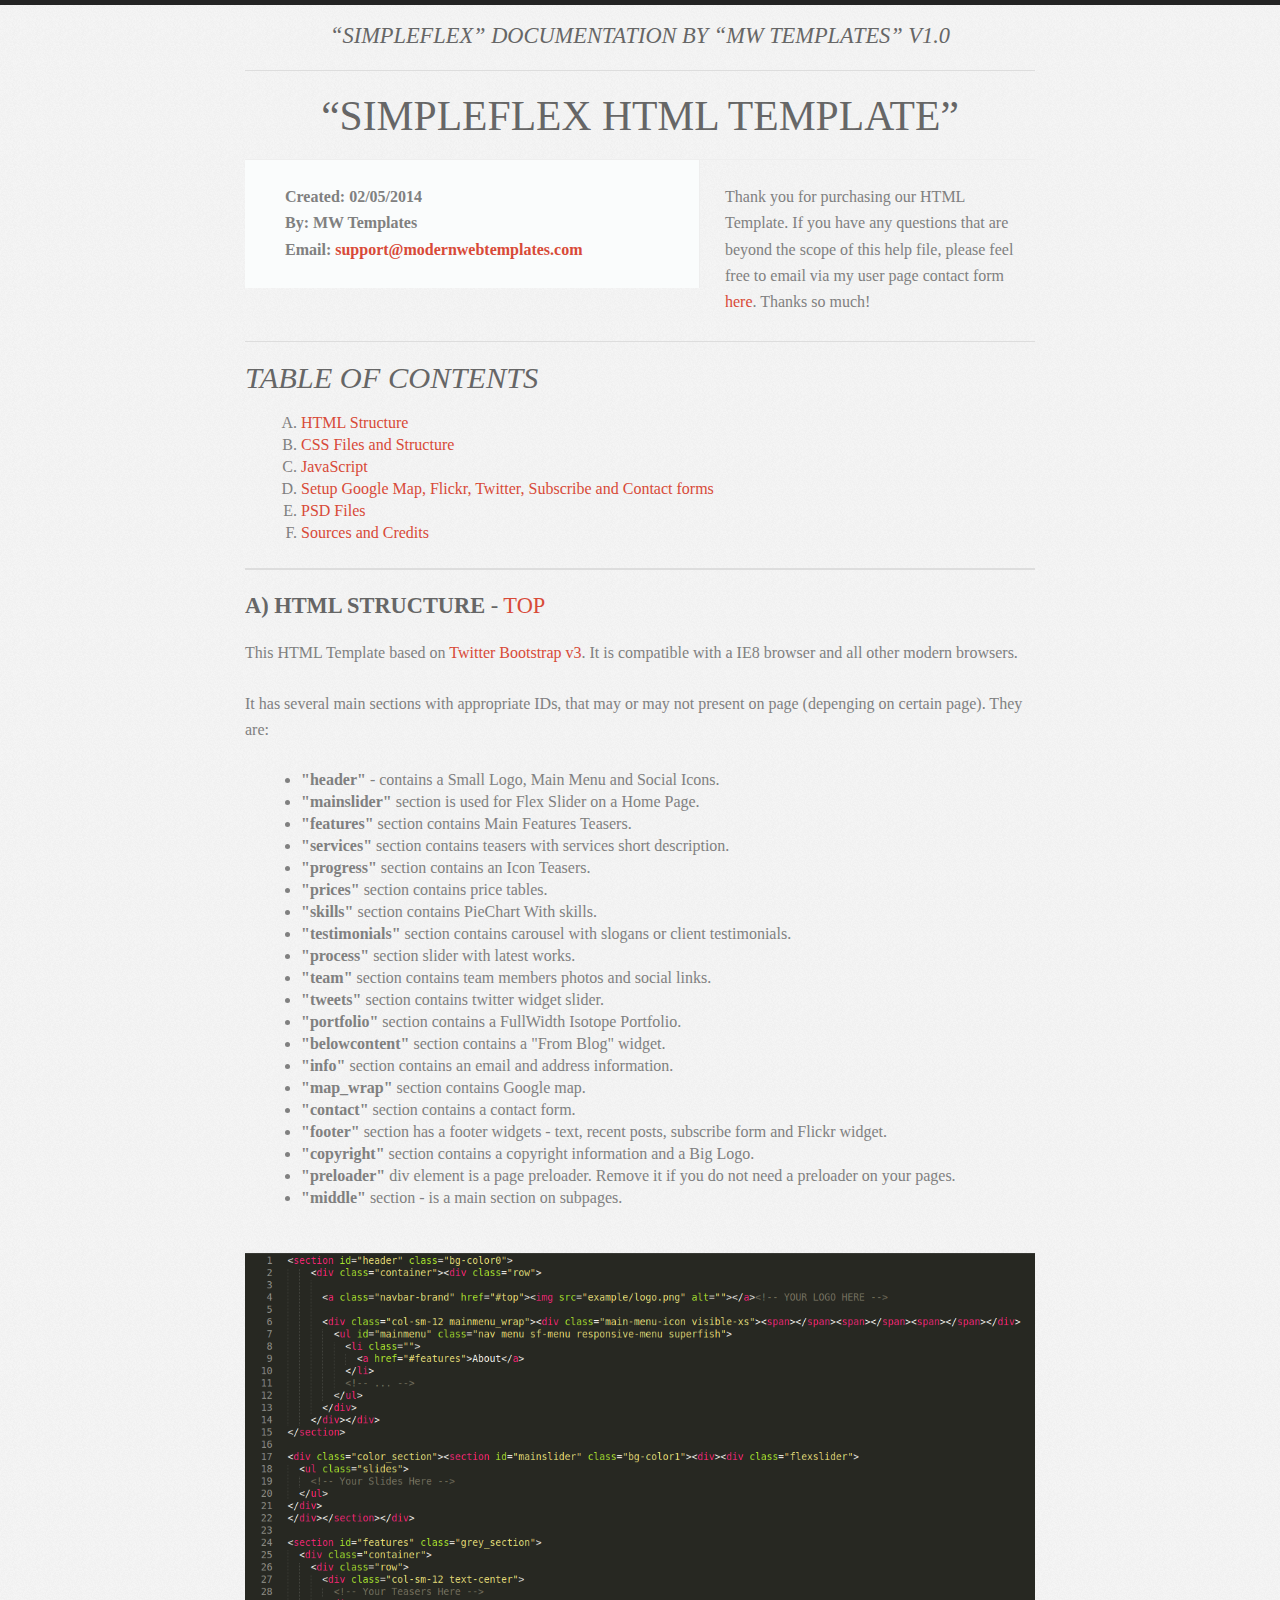
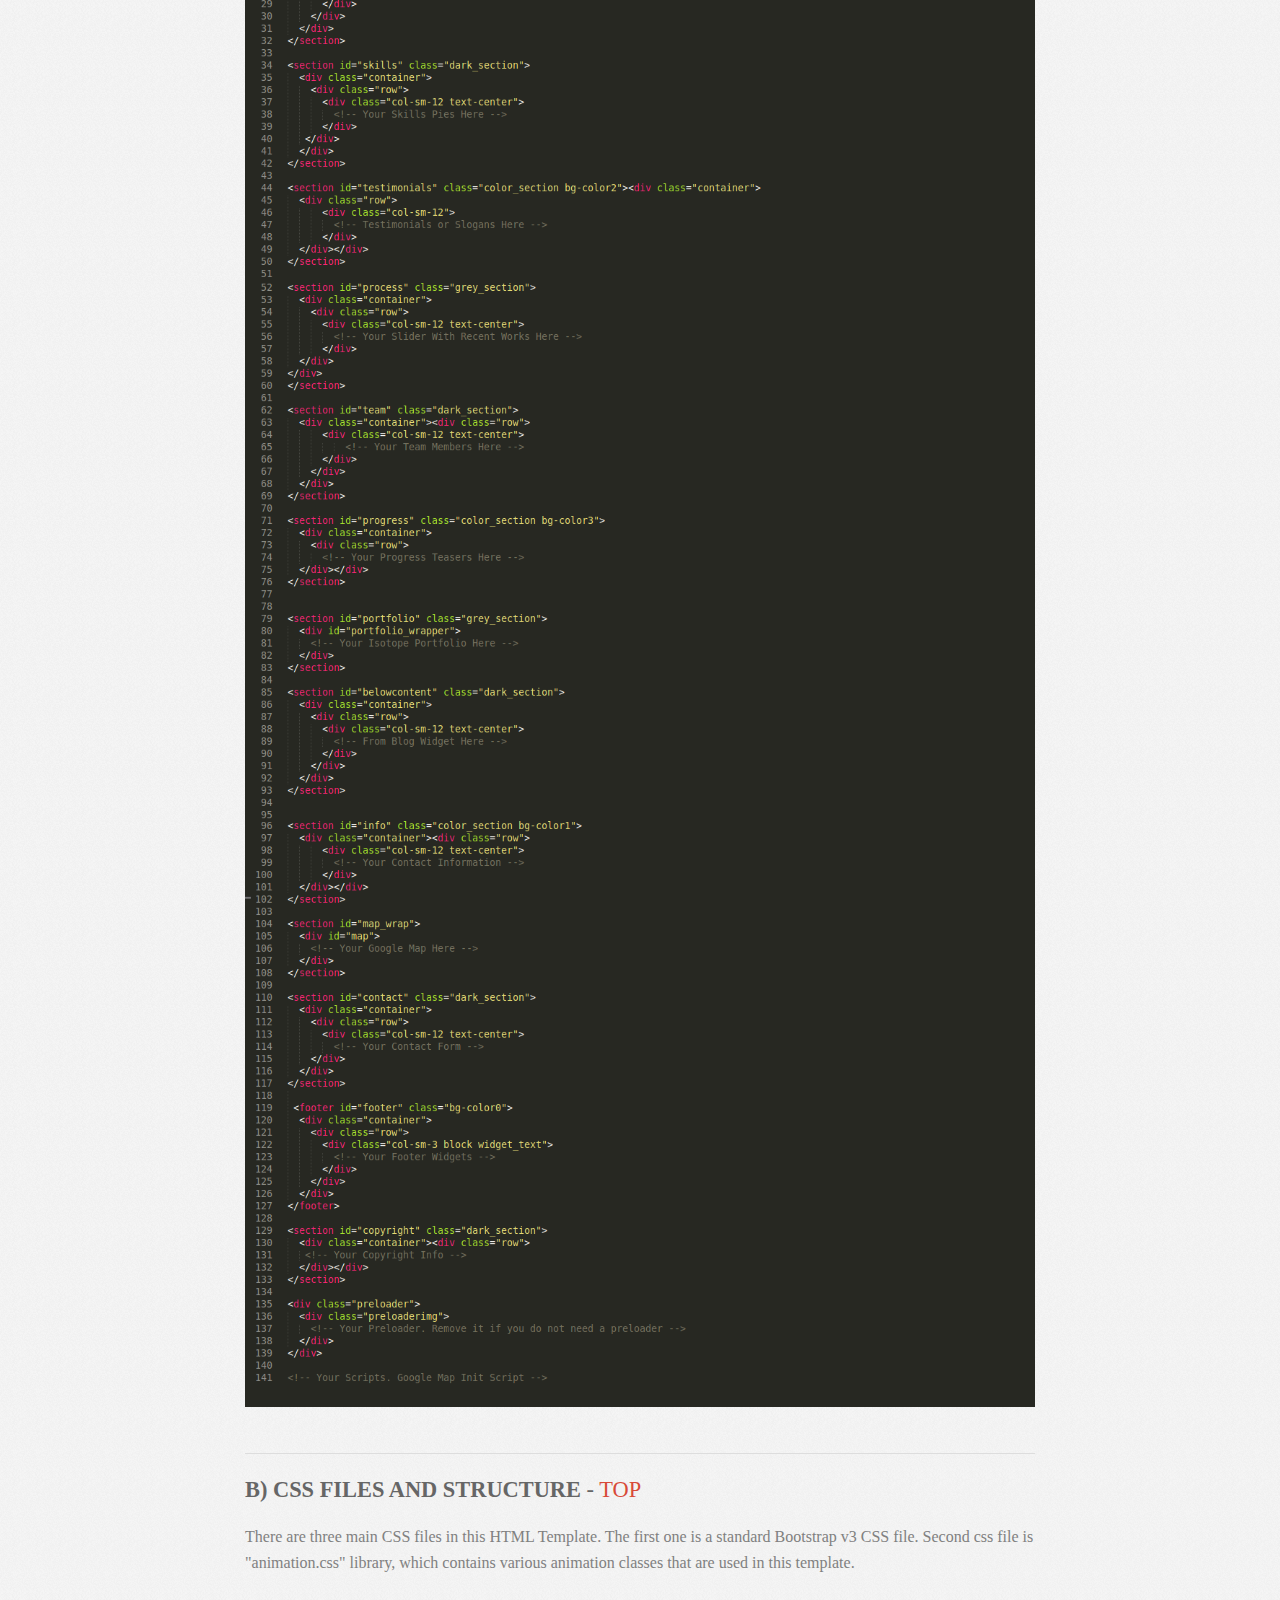
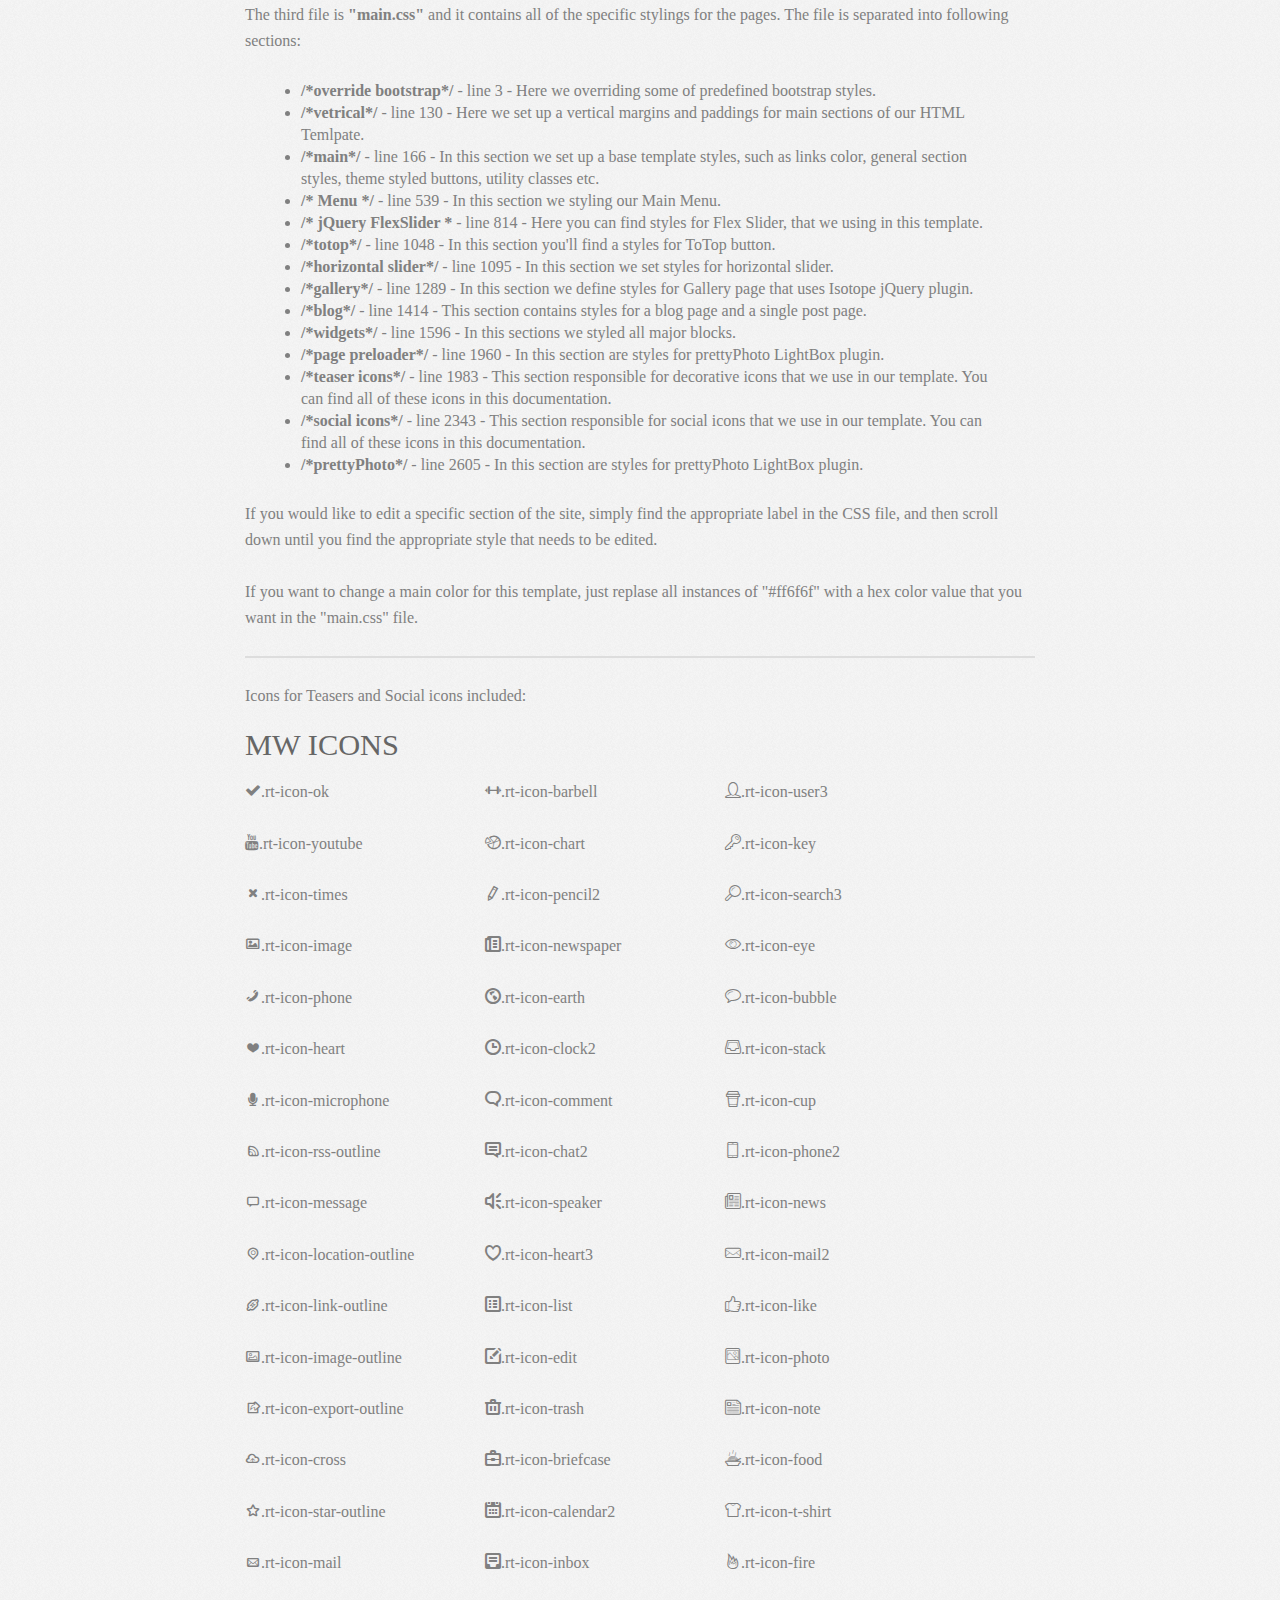
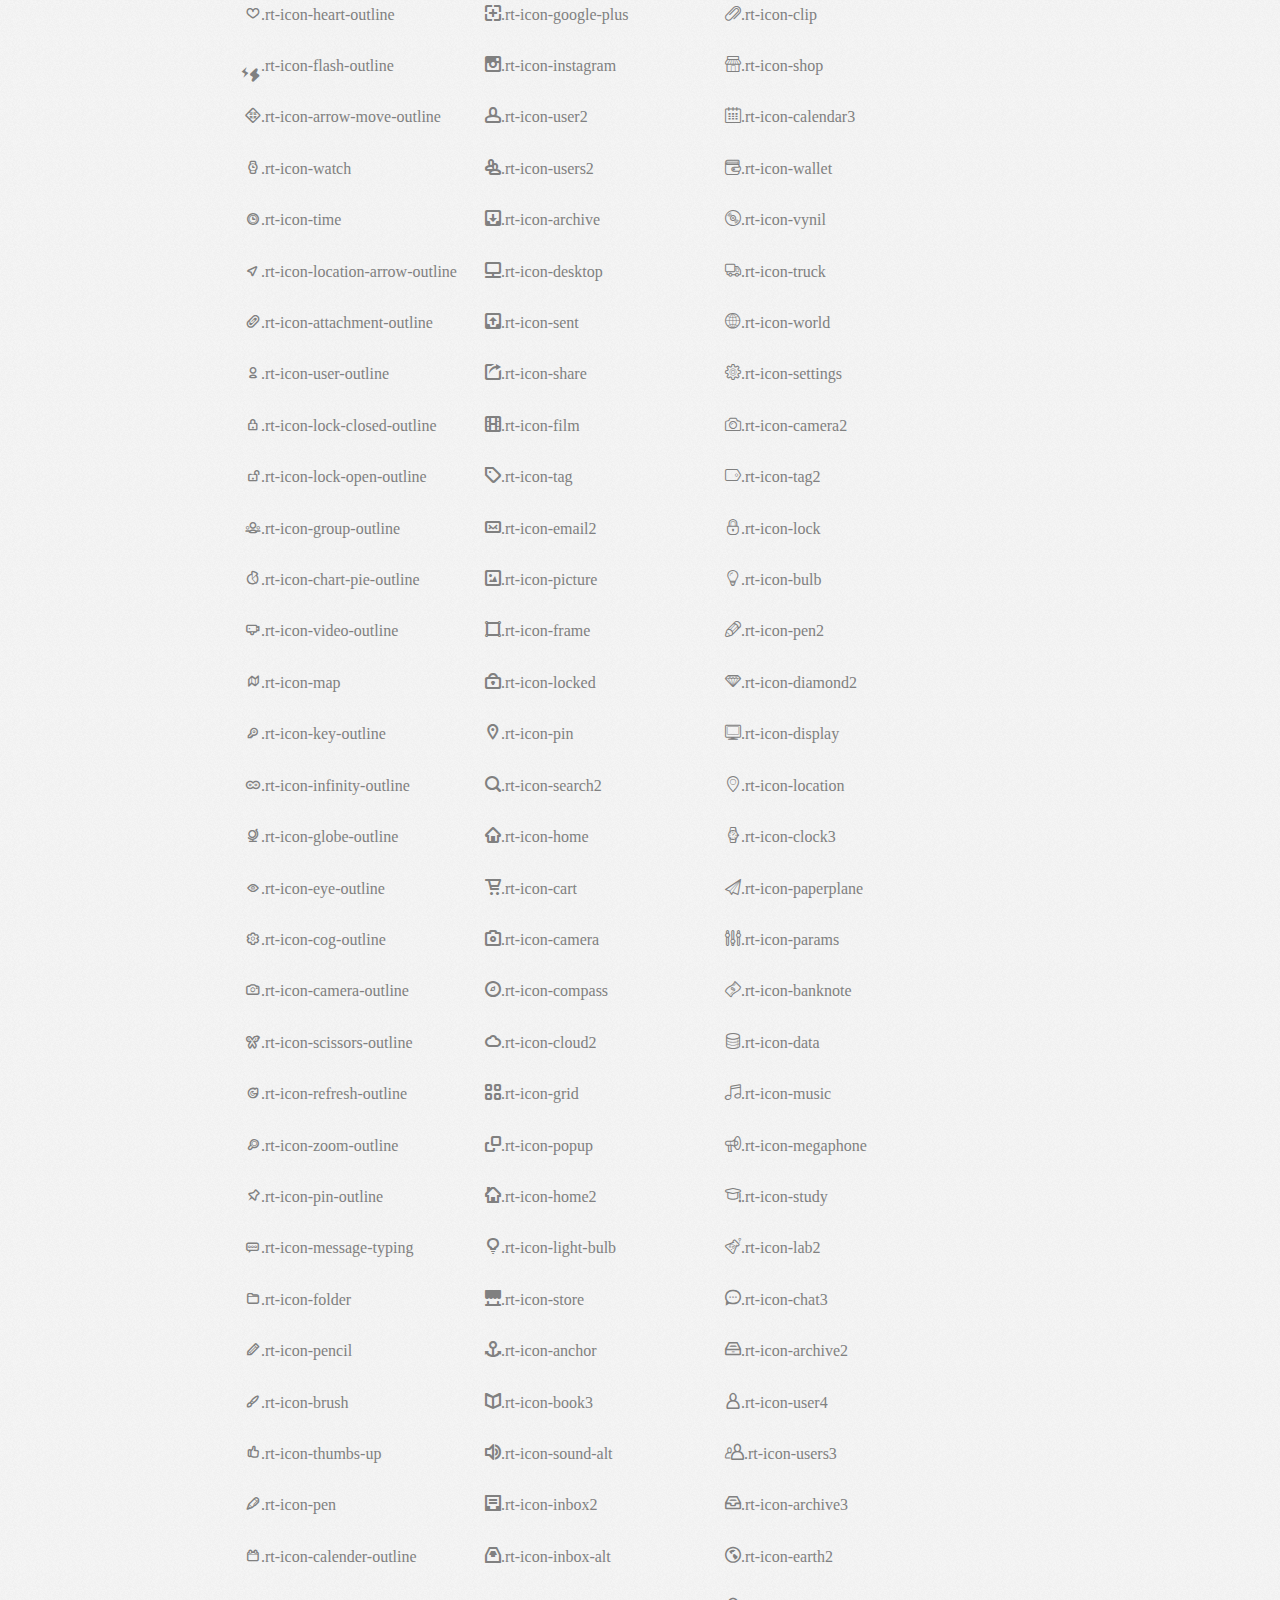
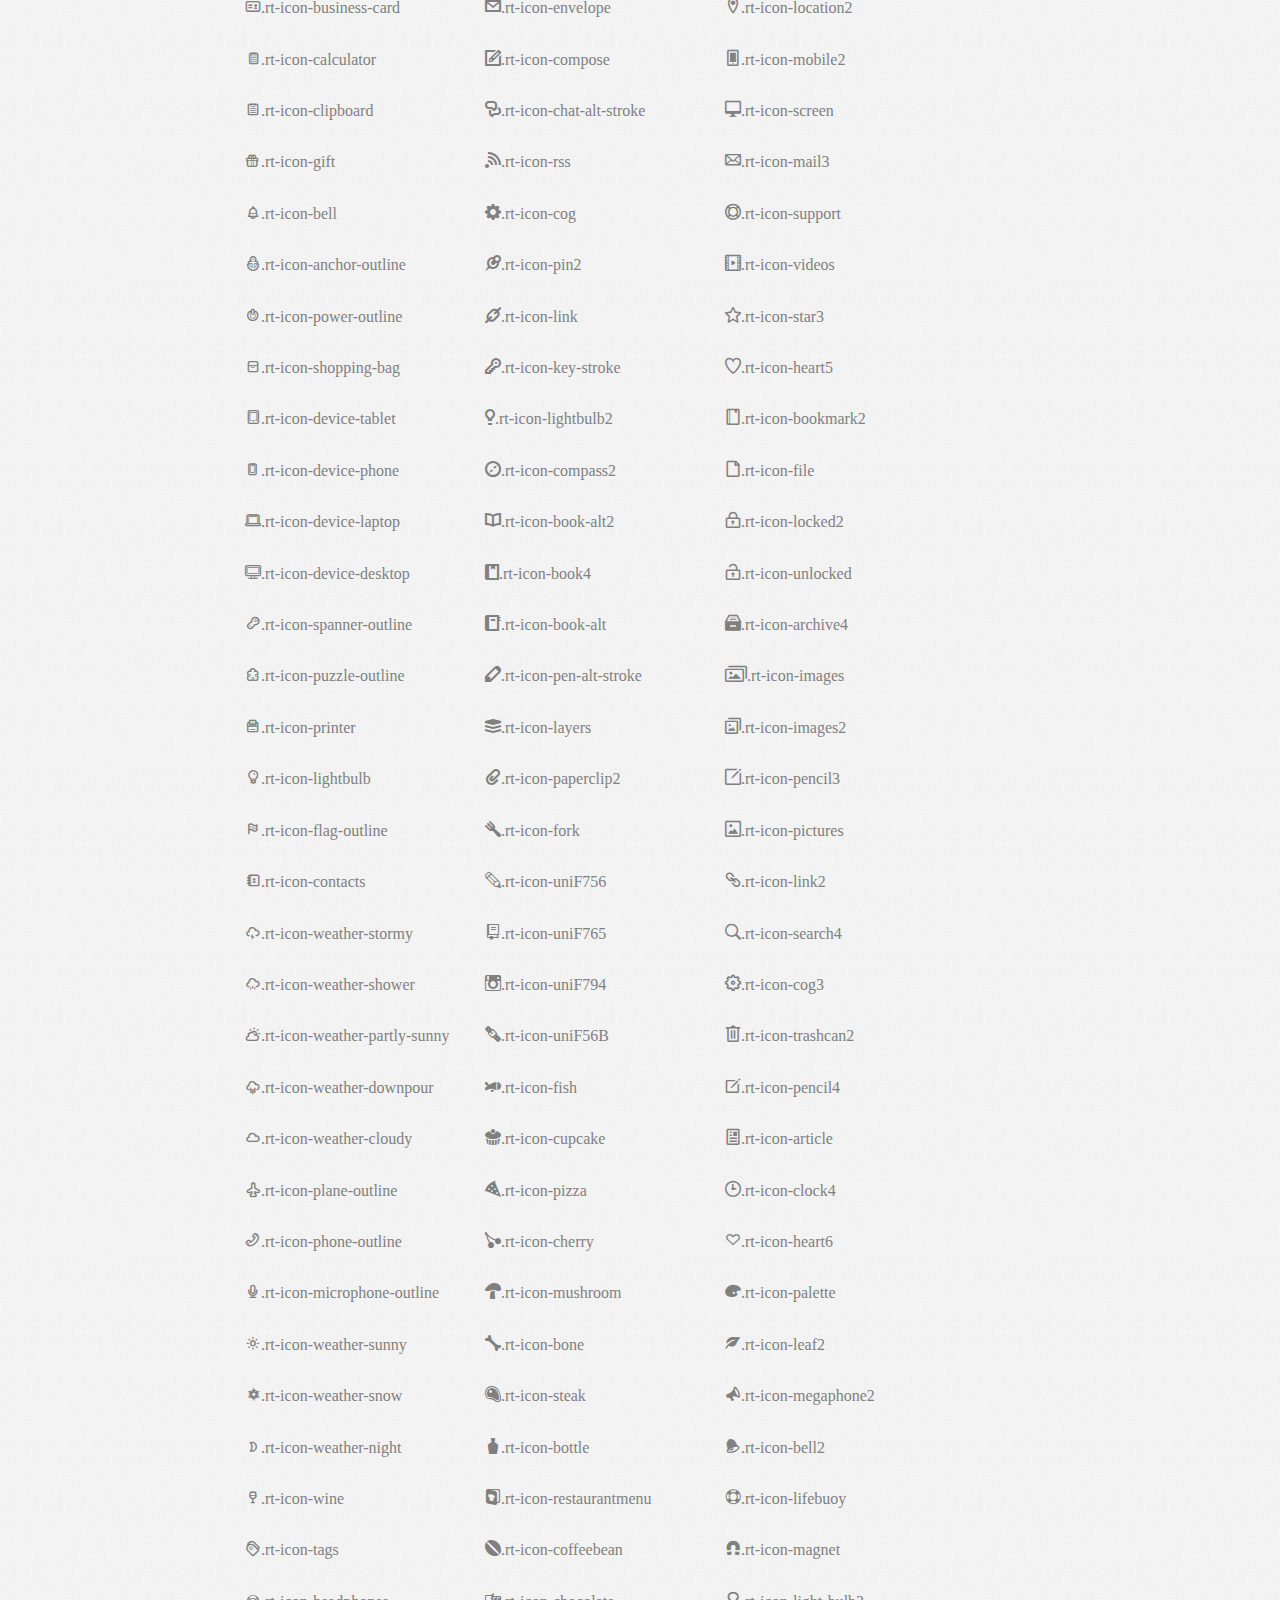
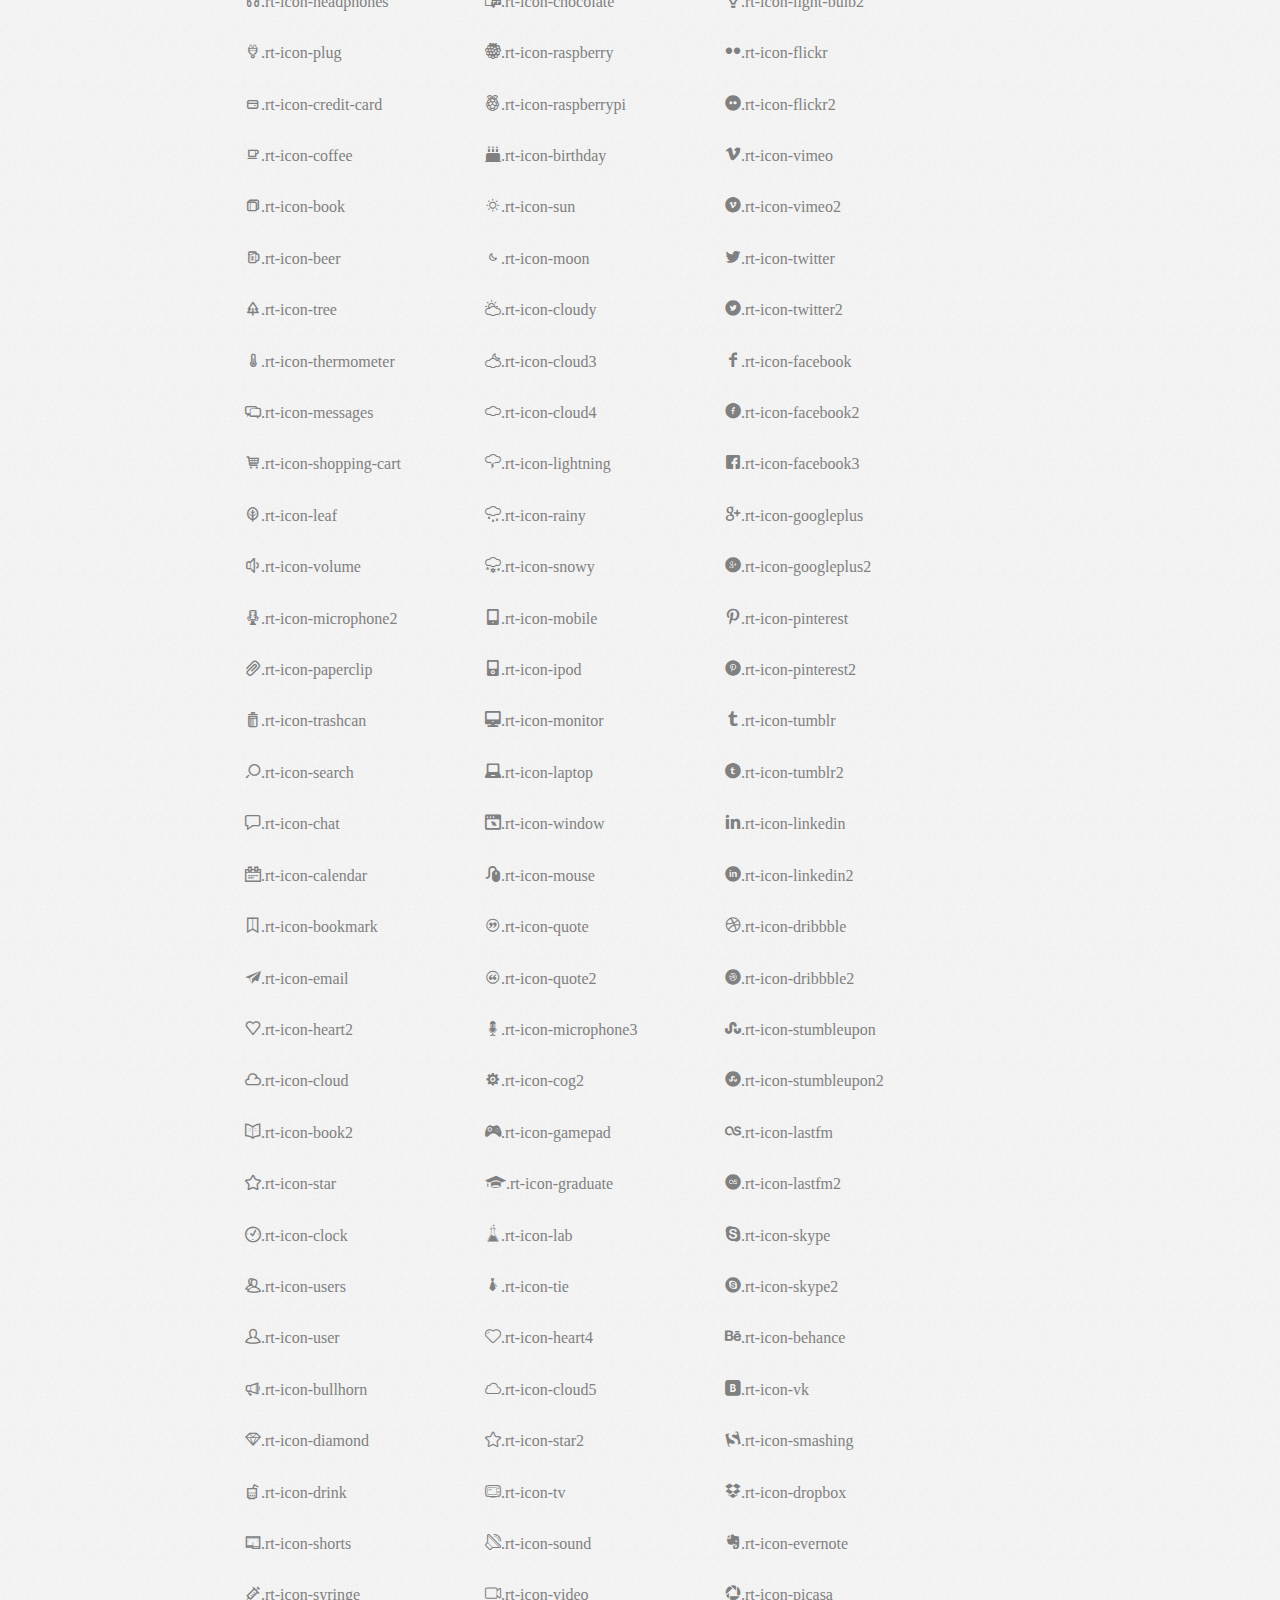
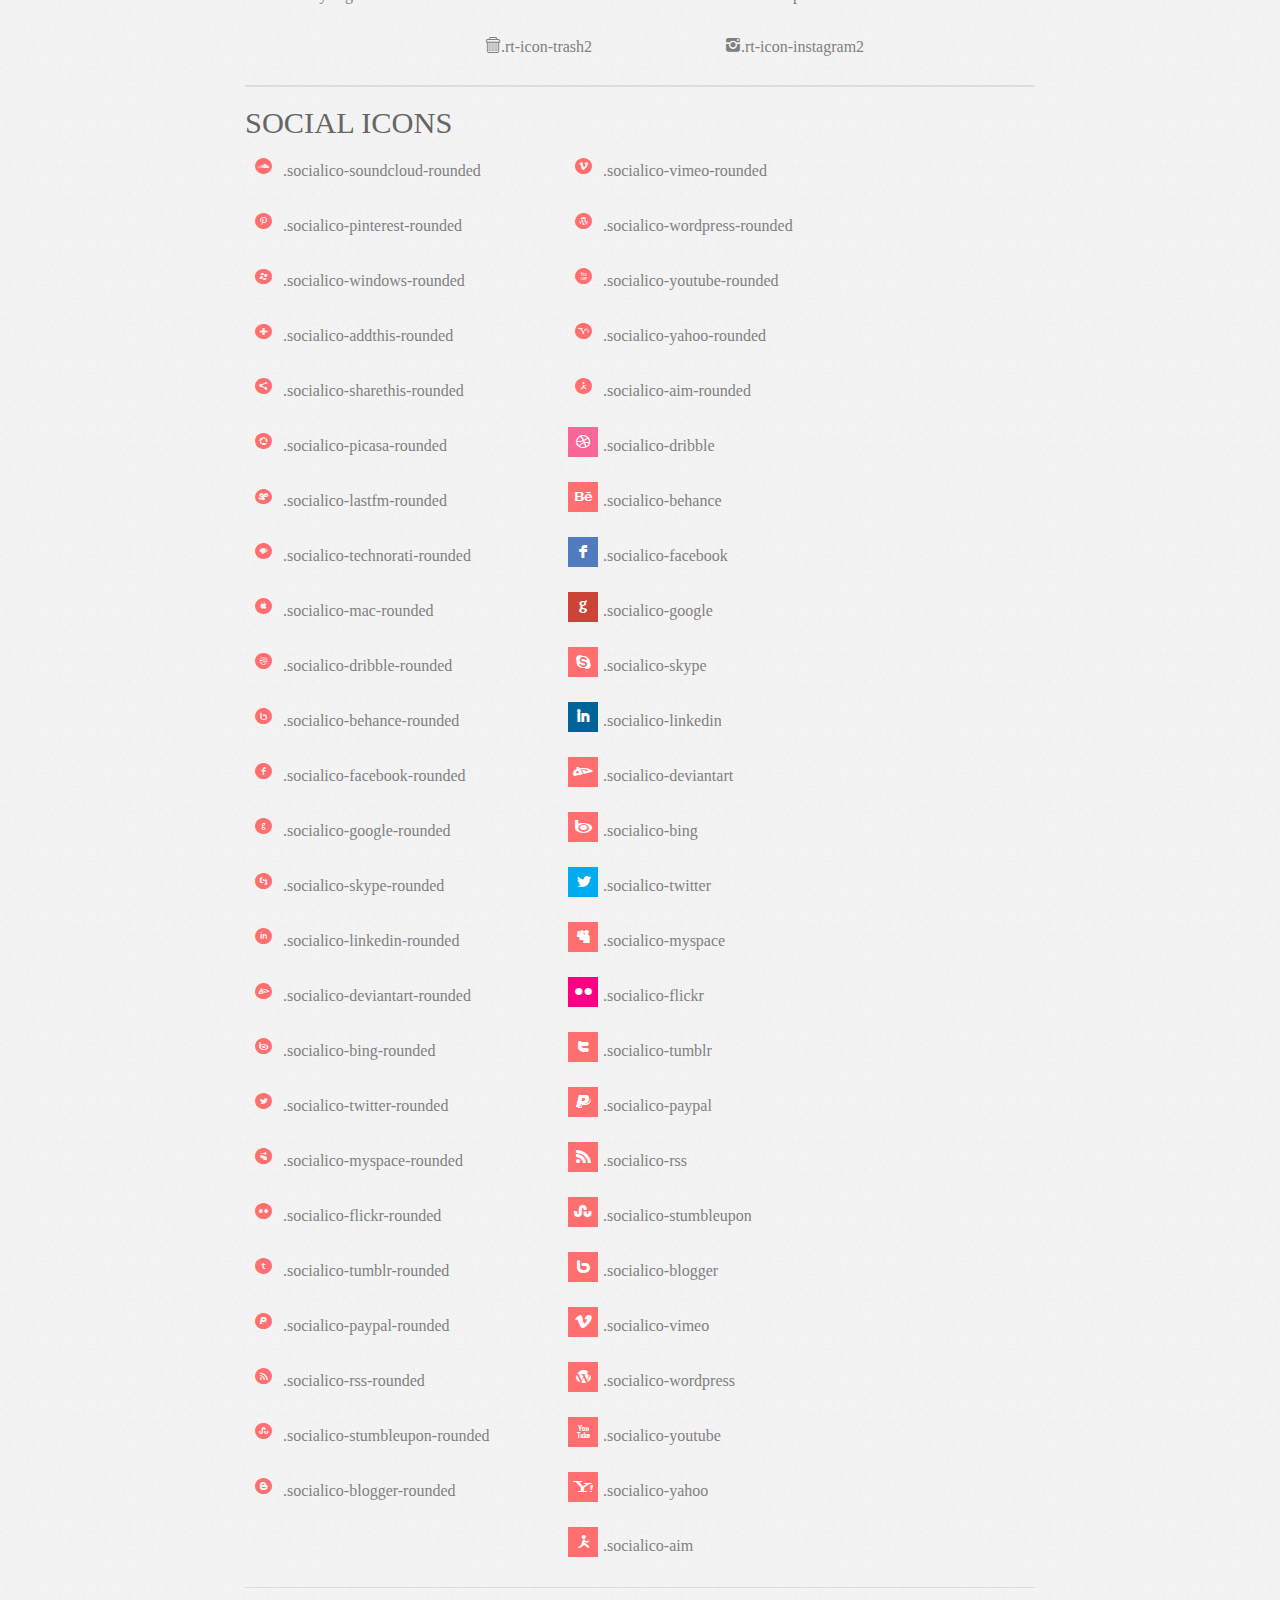
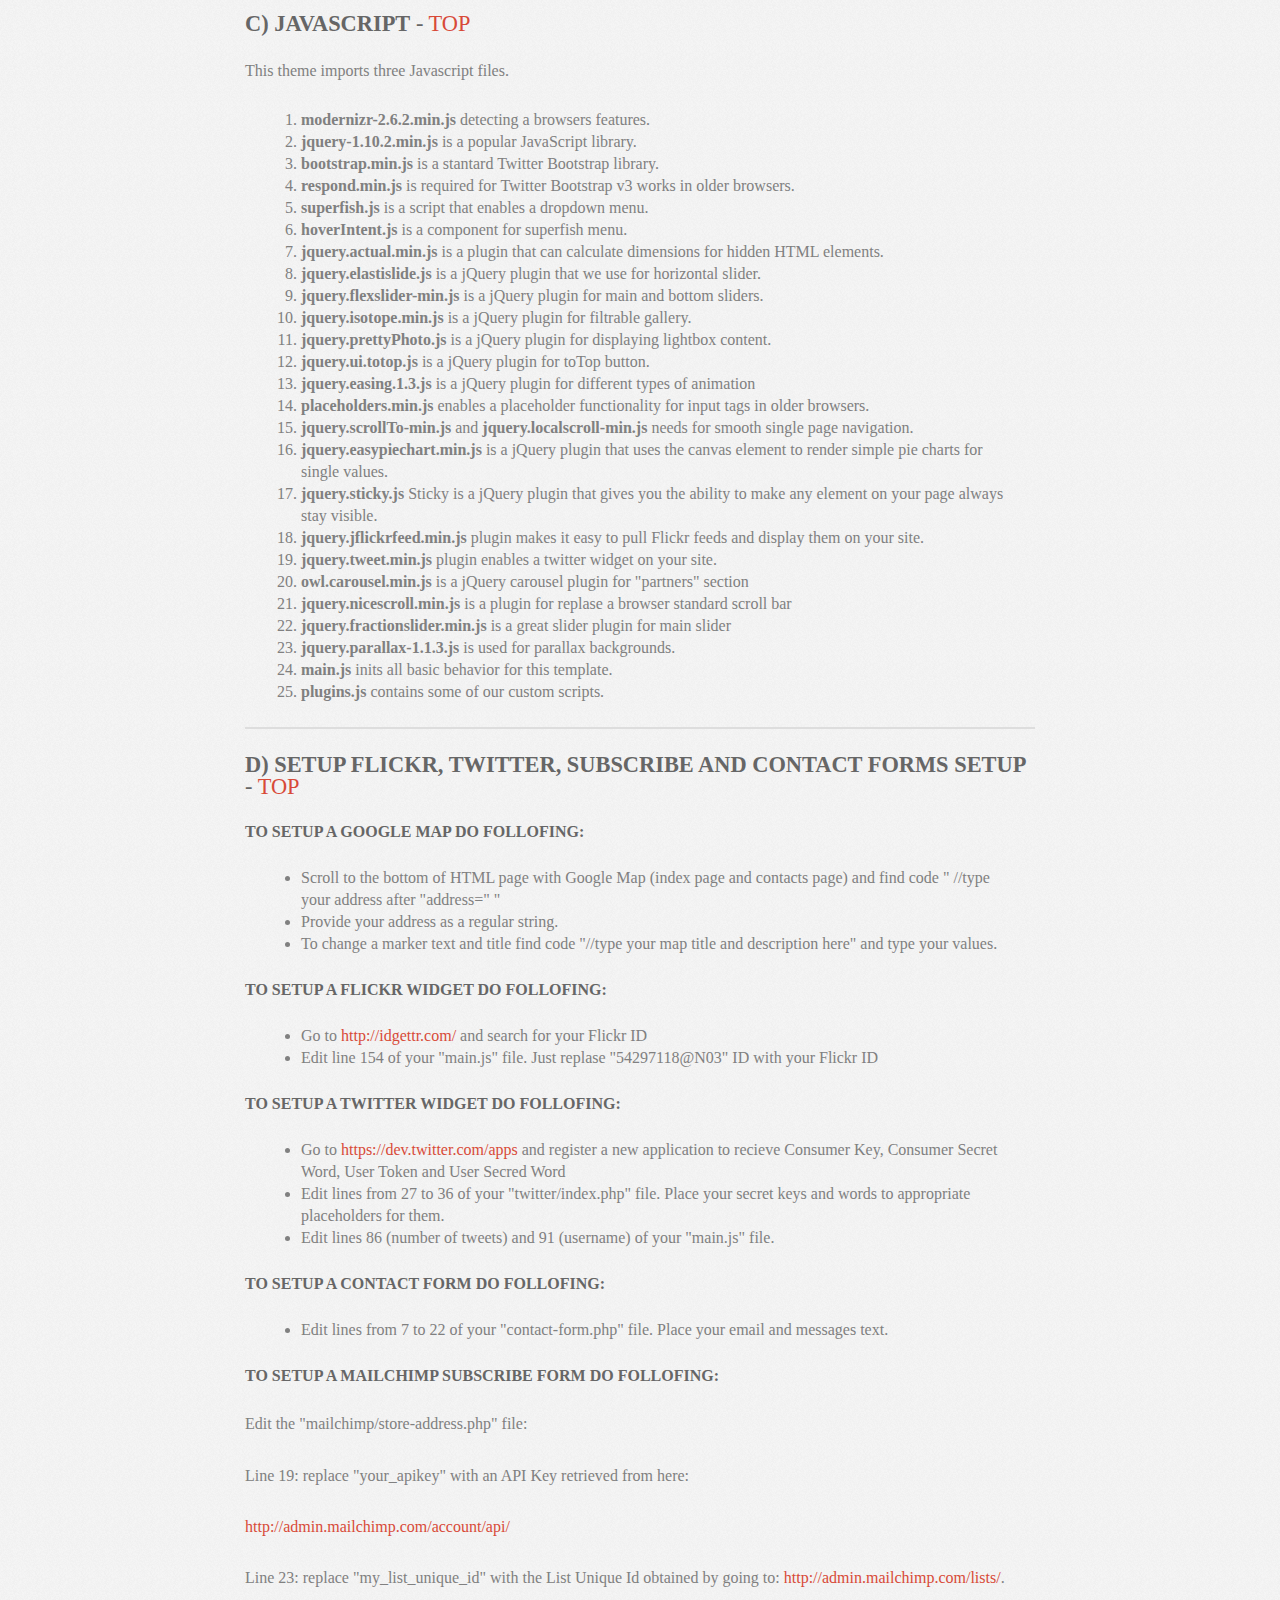
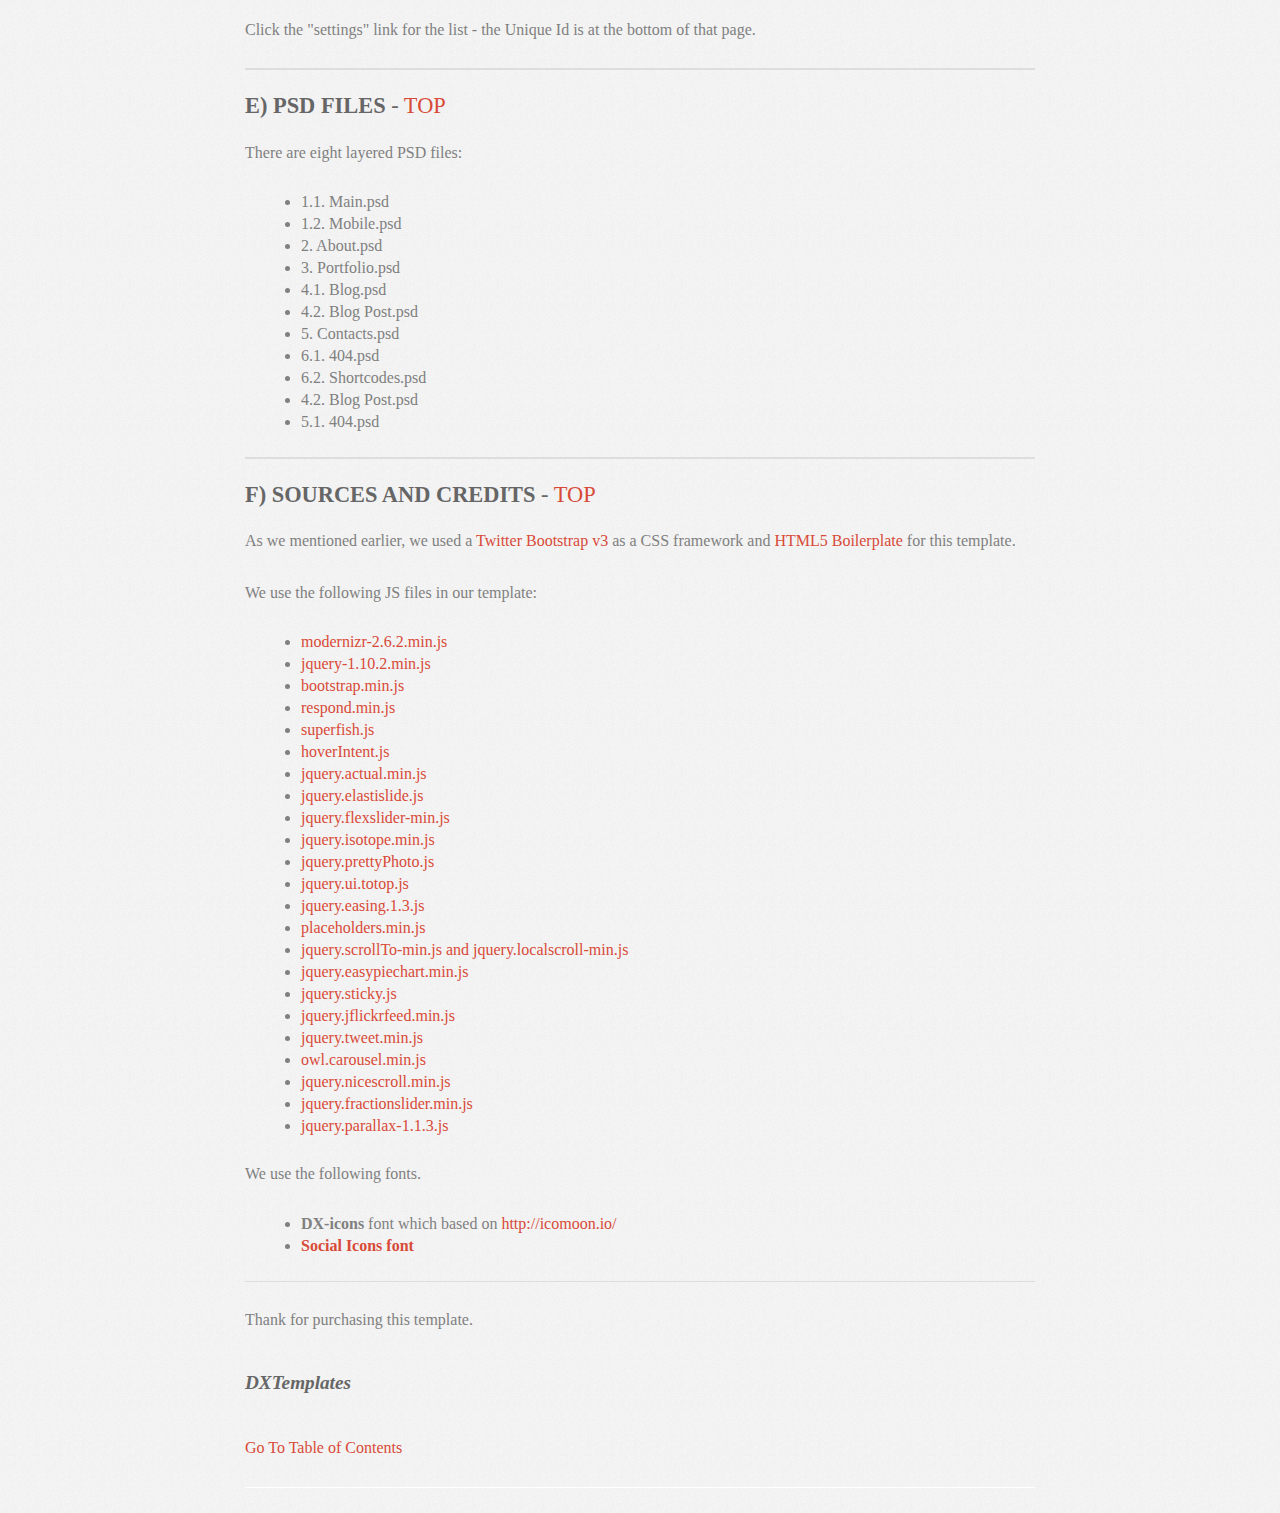
<file: documentation/index.html>
<!DOCTYPE HTML PUBLIC "-//W3C//DTD HTML 4.01//EN" "http://www.w3.org/TR/html4/strict.dtd">
<head lang="en">
	<meta http-equiv="content-type" content="text/html;charset=utf-8">
	<title>SimpleFlex HTML template documentaiton</title>
	<!-- Framework CSS -->
	<link rel="stylesheet" href="assets/blueprint-css/screen.css" type="text/css" media="screen, projection">
	<link rel="stylesheet" href="assets/blueprint-css/print.css" type="text/css" media="print">
	<!--[if lt IE 8]><link rel="stylesheet" href="assets/blueprint-css/ie.css" type="text/css" media="screen, projection"><![endif]-->
	<link rel="stylesheet" href="assets/blueprint-css/plugins/fancy-type/screen.css" type="text/css" media="screen, projection">
	<style type="text/css" media="screen">
		p, table, hr, .box { margin-bottom:25px; }
		.box p { margin-bottom:10px; }
	</style>
</head>


<body>
	<div class="container">
	
		<h3 class="center alt">&ldquo;SimpleFlex&rdquo; Documentation by <a href="http://modernwebtemplates.com"></a>&ldquo;MW Templates&rdquo;</a> v1.0</h3>
		
		<hr>
		
		<h1 class="center">&ldquo;SimpleFlex HTML Template&rdquo;</h1>
		
		<div class="borderTop">
			<div class="span-10 colborder info prepend-1">
				<p class="prepend-top">
					<strong>
					Created: 02/05/2014<br>
					By: MW Templates<br>
					Email: <a href="mailto:support@modernwebtemplates.com">support@modernwebtemplates.com</a>
					</strong>
				</p>
			</div><!-- end div .span-6 -->		
	
			<div class="span-8 last">
				<p class="prepend-top append-0">Thank you for purchasing our HTML Template. If you have any questions that are beyond the scope of this help file, please feel free to email via my user page contact form <a href="http://themeforest.net/user/mwtemplates">here</a>. Thanks so much!</p>
			</div>
		</div><!-- end div .borderTop -->
		
		<hr>
		
		<h2 id="toc" class="alt">Table of Contents</h2>
		<ol class="alpha">
			<li><a href="#htmlStructure">HTML Structure</a></li>
			<li><a href="#cssFiles">CSS Files and Structure</a></li>
			<li><a href="#javascript">JavaScript</a></li>
      		<li><a href="#widgetsSetup">Setup Google Map, Flickr, Twitter, Subscribe and Contact forms</a></li>
			<li><a href="#psdFiles">PSD Files</a></li>
			<li><a href="#credits">Sources and Credits</a></li>
		</ol>
		
		<hr>
		
		<h3 id="htmlStructure"><strong>A) HTML Structure</strong> - <a href="#toc">top</a></h3>
		<p>This HTML Template based on <a href="http://getbootstrap.com">Twitter Bootstrap v3</a>. It is compatible with a IE8 browser and all other modern browsers.</p>
		<p>It has several main sections with appropriate IDs, that may or may not present on page (depenging on certain page). They are:</p> 
		<ul>
    <li><strong>"header"</strong> - contains a Small Logo, Main Menu and Social Icons.</li>
	<li><strong>"mainslider"</strong> section is used for Flex Slider on a Home Page.</li>
    <li><strong>"features"</strong> section contains Main Features Teasers.</li>
    <li><strong>"services"</strong> section contains teasers with services short description.</li>
    <li><strong>"progress"</strong> section contains an Icon Teasers.</li>
    <li><strong>"prices"</strong> section contains price tables.</li>
	<li><strong>"skills"</strong> section contains PieChart With skills.</li>
	<li><strong>"testimonials"</strong> section contains carousel with slogans or client testimonials.</li>
	<li><strong>"process"</strong> section slider with latest works.</li>
	<li><strong>"team"</strong> section contains team members photos and social links.</li>
	<li><strong>"tweets"</strong> section contains twitter widget slider.</li>
	<li><strong>"portfolio"</strong> section contains a FullWidth Isotope Portfolio.</li>
	<li><strong>"belowcontent"</strong> section contains a "From Blog" widget.</li>
	<li><strong>"info"</strong> section contains an email and address information.</li>
	<li><strong>"map_wrap"</strong> section contains Google map.</li>
	<li><strong>"contact"</strong> section contains a contact form.</li>
	<li><strong>"footer"</strong> section has a footer widgets - text, recent posts, subscribe form and Flickr widget.</li>
	<li><strong>"copyright"</strong> section contains a copyright information and a Big Logo.</li>
	<li><strong>"preloader"</strong> div element is a page preloader. Remove it if you do not need a preloader on your pages.</li>
	<li><strong>"middle"</strong> section - is a main section on subpages.</li>
		</ul>
		
		<img alt="HTML Structure" style="max-width:100%; padding:20px 0 40px;" src="assets/images/HTML_Structure.png">

		<hr>

		<h3 id="cssFiles"><strong>B) CSS Files and Structure</strong> - <a href="#toc">top</a></h3>

		<p>There are three main CSS files in this HTML Template. The first one is a standard Bootstrap v3 CSS file. Second css file is "animation.css" library, which contains various animation classes that are used in this template.</p> 

		<p>The third file is <strong>"main.css"</strong> and it contains all of the specific stylings for the pages. The file is separated into following sections:</p>  


		<p>
			<ul>
				<li><strong>/*override bootstrap*/</strong> - line 3 - Here we overriding some of predefined bootstrap styles.</li>
				<li><strong>/*vetrical*/</strong> - line 130 - Here we set up a vertical margins and paddings for main sections of our HTML Temlpate.</li>
				<li><strong>/*main*/</strong> - line 166 - In this section we set up a base template styles, such as links color, general section styles, theme styled buttons, utility classes etc.</li>
				<li><strong>/* Menu */</strong> - line 539 - In this section we styling our Main Menu.</li>
				<li><strong>/* jQuery FlexSlider *</strong> - line 814 - Here you can find styles for Flex Slider, that we using in this template.</li>
        <li><strong>/*totop*/</strong> - line 1048 - In this section you'll find a styles for ToTop button.</li>
				<li><strong>/*horizontal slider*/</strong> - line 1095 - In this section we set styles for horizontal slider.</li>
        <li><strong>/*gallery*/</strong> - line 1289 - In this section we define styles for Gallery page that uses Isotope jQuery plugin.</li>
        <li><strong>/*blog*/</strong> - line 1414 - This section contains styles for a blog page and a single post page.</li>
        <li><strong>/*widgets*/</strong> - line 1596 - In this sections we styled all major blocks.</li>
        <li><strong>/*page preloader*/</strong> - line 1960 - In this section are styles for prettyPhoto LightBox plugin.</li>
        <li><strong>/*teaser icons*/</strong> - line 1983 - This section responsible for decorative icons that we use in our template. You can find all of these icons in this documentation.</li>
        <li><strong>/*social icons*/</strong> - line 2343 - This section responsible for social icons that we use in our template. You can find all of these icons in this documentation.</li>
        <li><strong>/*prettyPhoto*/</strong> - line 2605 - In this section are styles for prettyPhoto LightBox plugin.</li>
      </ul>
		</p>
		
		<p>If you would like to edit a specific section of the site, simply find the appropriate label in the CSS file, and then scroll down until you find the appropriate style that needs to be edited.</p> 

		<p>If you want to change a main color for this template, just replase all instances of "#ff6f6f" with a hex color value that you want in the "main.css" file.</p>

		<hr>
		<p>Icons for Teasers and Social icons included:</p>

      <h2>MW Icons</h2>
<div class="span-6">
<p><i class="rt-icon-ok"></i>.rt-icon-ok</p>
<p><i class="rt-icon-youtube"></i>.rt-icon-youtube</p>
<p><i class="rt-icon-times"></i>.rt-icon-times</p>
<p><i class="rt-icon-image"></i>.rt-icon-image</p>
<p><i class="rt-icon-phone"></i>.rt-icon-phone</p>
<p><i class="rt-icon-heart"></i>.rt-icon-heart</p>
<p><i class="rt-icon-microphone"></i>.rt-icon-microphone</p>
<p><i class="rt-icon-rss-outline"></i>.rt-icon-rss-outline</p>
<p><i class="rt-icon-message"></i>.rt-icon-message</p>
<p><i class="rt-icon-location-outline"></i>.rt-icon-location-outline</p>
<p><i class="rt-icon-link-outline"></i>.rt-icon-link-outline</p>
<p><i class="rt-icon-image-outline"></i>.rt-icon-image-outline</p>
<p><i class="rt-icon-export-outline"></i>.rt-icon-export-outline</p>
<p><i class="rt-icon-cross"></i>.rt-icon-cross</p>
<p><i class="rt-icon-star-outline"></i>.rt-icon-star-outline</p>
<p><i class="rt-icon-mail"></i>.rt-icon-mail</p>
<p><i class="rt-icon-heart-outline"></i>.rt-icon-heart-outline</p>
<p><i class="rt-icon-flash-outline"></i>.rt-icon-flash-outline</p>
<p><i class="rt-icon-arrow-move-outline"></i>.rt-icon-arrow-move-outline</p>
<p><i class="rt-icon-watch"></i>.rt-icon-watch</p>
<p><i class="rt-icon-time"></i>.rt-icon-time</p>
<p><i class="rt-icon-location-arrow-outline"></i>.rt-icon-location-arrow-outline</p>
<p><i class="rt-icon-attachment-outline"></i>.rt-icon-attachment-outline</p>
<p><i class="rt-icon-user-outline"></i>.rt-icon-user-outline</p>
<p><i class="rt-icon-lock-closed-outline"></i>.rt-icon-lock-closed-outline</p>
<p><i class="rt-icon-lock-open-outline"></i>.rt-icon-lock-open-outline</p>
<p><i class="rt-icon-group-outline"></i>.rt-icon-group-outline</p>
<p><i class="rt-icon-chart-pie-outline"></i>.rt-icon-chart-pie-outline</p>
<p><i class="rt-icon-video-outline"></i>.rt-icon-video-outline</p>
<p><i class="rt-icon-map"></i>.rt-icon-map</p>
<p><i class="rt-icon-key-outline"></i>.rt-icon-key-outline</p>
<p><i class="rt-icon-infinity-outline"></i>.rt-icon-infinity-outline</p>
<p><i class="rt-icon-globe-outline"></i>.rt-icon-globe-outline</p>
<p><i class="rt-icon-eye-outline"></i>.rt-icon-eye-outline</p>
<p><i class="rt-icon-cog-outline"></i>.rt-icon-cog-outline</p>
<p><i class="rt-icon-camera-outline"></i>.rt-icon-camera-outline</p>
<p><i class="rt-icon-scissors-outline"></i>.rt-icon-scissors-outline</p>
<p><i class="rt-icon-refresh-outline"></i>.rt-icon-refresh-outline</p>
<p><i class="rt-icon-zoom-outline"></i>.rt-icon-zoom-outline</p>
<p><i class="rt-icon-pin-outline"></i>.rt-icon-pin-outline</p>
<p><i class="rt-icon-message-typing"></i>.rt-icon-message-typing</p>
<p><i class="rt-icon-folder"></i>.rt-icon-folder</p>
<p><i class="rt-icon-pencil"></i>.rt-icon-pencil</p>
<p><i class="rt-icon-brush"></i>.rt-icon-brush</p>
<p><i class="rt-icon-thumbs-up"></i>.rt-icon-thumbs-up</p>
<p><i class="rt-icon-pen"></i>.rt-icon-pen</p>
<p><i class="rt-icon-calender-outline"></i>.rt-icon-calender-outline</p>
<p><i class="rt-icon-business-card"></i>.rt-icon-business-card</p>
<p><i class="rt-icon-calculator"></i>.rt-icon-calculator</p>
<p><i class="rt-icon-clipboard"></i>.rt-icon-clipboard</p>
<p><i class="rt-icon-gift"></i>.rt-icon-gift</p>
<p><i class="rt-icon-bell"></i>.rt-icon-bell</p>
<p><i class="rt-icon-anchor-outline"></i>.rt-icon-anchor-outline</p>
<p><i class="rt-icon-power-outline"></i>.rt-icon-power-outline</p>
<p><i class="rt-icon-shopping-bag"></i>.rt-icon-shopping-bag</p>
<p><i class="rt-icon-device-tablet"></i>.rt-icon-device-tablet</p>
<p><i class="rt-icon-device-phone"></i>.rt-icon-device-phone</p>
<p><i class="rt-icon-device-laptop"></i>.rt-icon-device-laptop</p>
<p><i class="rt-icon-device-desktop"></i>.rt-icon-device-desktop</p>
<p><i class="rt-icon-spanner-outline"></i>.rt-icon-spanner-outline</p>
<p><i class="rt-icon-puzzle-outline"></i>.rt-icon-puzzle-outline</p>
<p><i class="rt-icon-printer"></i>.rt-icon-printer</p>
<p><i class="rt-icon-lightbulb"></i>.rt-icon-lightbulb</p>
<p><i class="rt-icon-flag-outline"></i>.rt-icon-flag-outline</p>
<p><i class="rt-icon-contacts"></i>.rt-icon-contacts</p>
<p><i class="rt-icon-weather-stormy"></i>.rt-icon-weather-stormy</p>
<p><i class="rt-icon-weather-shower"></i>.rt-icon-weather-shower</p>
<p><i class="rt-icon-weather-partly-sunny"></i>.rt-icon-weather-partly-sunny</p>
<p><i class="rt-icon-weather-downpour"></i>.rt-icon-weather-downpour</p>
<p><i class="rt-icon-weather-cloudy"></i>.rt-icon-weather-cloudy</p>
<p><i class="rt-icon-plane-outline"></i>.rt-icon-plane-outline</p>
<p><i class="rt-icon-phone-outline"></i>.rt-icon-phone-outline</p>
<p><i class="rt-icon-microphone-outline"></i>.rt-icon-microphone-outline</p>
<p><i class="rt-icon-weather-sunny"></i>.rt-icon-weather-sunny</p>
<p><i class="rt-icon-weather-snow"></i>.rt-icon-weather-snow</p>
<p><i class="rt-icon-weather-night"></i>.rt-icon-weather-night</p>
<p><i class="rt-icon-wine"></i>.rt-icon-wine</p>
<p><i class="rt-icon-tags"></i>.rt-icon-tags</p>
<p><i class="rt-icon-headphones"></i>.rt-icon-headphones</p>
<p><i class="rt-icon-plug"></i>.rt-icon-plug</p>
<p><i class="rt-icon-credit-card"></i>.rt-icon-credit-card</p>
<p><i class="rt-icon-coffee"></i>.rt-icon-coffee</p>
<p><i class="rt-icon-book"></i>.rt-icon-book</p>
<p><i class="rt-icon-beer"></i>.rt-icon-beer</p>
<p><i class="rt-icon-tree"></i>.rt-icon-tree</p>
<p><i class="rt-icon-thermometer"></i>.rt-icon-thermometer</p>
<p><i class="rt-icon-messages"></i>.rt-icon-messages</p>
<p><i class="rt-icon-shopping-cart"></i>.rt-icon-shopping-cart</p>
<p><i class="rt-icon-leaf"></i>.rt-icon-leaf</p>
<p><i class="rt-icon-volume"></i>.rt-icon-volume</p>
<p><i class="rt-icon-microphone2"></i>.rt-icon-microphone2</p>
<p><i class="rt-icon-paperclip"></i>.rt-icon-paperclip</p>
<p><i class="rt-icon-trashcan"></i>.rt-icon-trashcan</p>
<p><i class="rt-icon-search"></i>.rt-icon-search</p>
<p><i class="rt-icon-chat"></i>.rt-icon-chat</p>
<p><i class="rt-icon-calendar"></i>.rt-icon-calendar</p>
<p><i class="rt-icon-bookmark"></i>.rt-icon-bookmark</p>
<p><i class="rt-icon-email"></i>.rt-icon-email</p>
<p><i class="rt-icon-heart2"></i>.rt-icon-heart2</p>
<p><i class="rt-icon-cloud"></i>.rt-icon-cloud</p>
<p><i class="rt-icon-book2"></i>.rt-icon-book2</p>
<p><i class="rt-icon-star"></i>.rt-icon-star</p>
<p><i class="rt-icon-clock"></i>.rt-icon-clock</p>
<p><i class="rt-icon-users"></i>.rt-icon-users</p>
<p><i class="rt-icon-user"></i>.rt-icon-user</p>
<p><i class="rt-icon-bullhorn"></i>.rt-icon-bullhorn</p>
<p><i class="rt-icon-diamond"></i>.rt-icon-diamond</p>
<p><i class="rt-icon-drink"></i>.rt-icon-drink</p>
<p><i class="rt-icon-shorts"></i>.rt-icon-shorts</p>
<p><i class="rt-icon-syringe"></i>.rt-icon-syringe</p>
</div>
<div class="span-6">
<p><i class="rt-icon-barbell"></i>.rt-icon-barbell</p>
<p><i class="rt-icon-chart"></i>.rt-icon-chart</p>
<p><i class="rt-icon-pencil2"></i>.rt-icon-pencil2</p>
<p><i class="rt-icon-newspaper"></i>.rt-icon-newspaper</p>
<p><i class="rt-icon-earth"></i>.rt-icon-earth</p>
<p><i class="rt-icon-clock2"></i>.rt-icon-clock2</p>
<p><i class="rt-icon-comment"></i>.rt-icon-comment</p>
<p><i class="rt-icon-chat2"></i>.rt-icon-chat2</p>
<p><i class="rt-icon-speaker"></i>.rt-icon-speaker</p>
<p><i class="rt-icon-heart3"></i>.rt-icon-heart3</p>
<p><i class="rt-icon-list"></i>.rt-icon-list</p>
<p><i class="rt-icon-edit"></i>.rt-icon-edit</p>
<p><i class="rt-icon-trash"></i>.rt-icon-trash</p>
<p><i class="rt-icon-briefcase"></i>.rt-icon-briefcase</p>
<p><i class="rt-icon-calendar2"></i>.rt-icon-calendar2</p>
<p><i class="rt-icon-inbox"></i>.rt-icon-inbox</p>
<p><i class="rt-icon-google-plus"></i>.rt-icon-google-plus</p>
<p><i class="rt-icon-instagram"></i>.rt-icon-instagram</p>
<p><i class="rt-icon-user2"></i>.rt-icon-user2</p>
<p><i class="rt-icon-users2"></i>.rt-icon-users2</p>
<p><i class="rt-icon-archive"></i>.rt-icon-archive</p>
<p><i class="rt-icon-desktop"></i>.rt-icon-desktop</p>
<p><i class="rt-icon-sent"></i>.rt-icon-sent</p>
<p><i class="rt-icon-share"></i>.rt-icon-share</p>
<p><i class="rt-icon-film"></i>.rt-icon-film</p>
<p><i class="rt-icon-tag"></i>.rt-icon-tag</p>
<p><i class="rt-icon-email2"></i>.rt-icon-email2</p>
<p><i class="rt-icon-picture"></i>.rt-icon-picture</p>
<p><i class="rt-icon-frame"></i>.rt-icon-frame</p>
<p><i class="rt-icon-locked"></i>.rt-icon-locked</p>
<p><i class="rt-icon-pin"></i>.rt-icon-pin</p>
<p><i class="rt-icon-search2"></i>.rt-icon-search2</p>
<p><i class="rt-icon-home"></i>.rt-icon-home</p>
<p><i class="rt-icon-cart"></i>.rt-icon-cart</p>
<p><i class="rt-icon-camera"></i>.rt-icon-camera</p>
<p><i class="rt-icon-compass"></i>.rt-icon-compass</p>
<p><i class="rt-icon-cloud2"></i>.rt-icon-cloud2</p>
<p><i class="rt-icon-grid"></i>.rt-icon-grid</p>
<p><i class="rt-icon-popup"></i>.rt-icon-popup</p>
<p><i class="rt-icon-home2"></i>.rt-icon-home2</p>
<p><i class="rt-icon-light-bulb"></i>.rt-icon-light-bulb</p>
<p><i class="rt-icon-store"></i>.rt-icon-store</p>
<p><i class="rt-icon-anchor"></i>.rt-icon-anchor</p>
<p><i class="rt-icon-book3"></i>.rt-icon-book3</p>
<p><i class="rt-icon-sound-alt"></i>.rt-icon-sound-alt</p>
<p><i class="rt-icon-inbox2"></i>.rt-icon-inbox2</p>
<p><i class="rt-icon-inbox-alt"></i>.rt-icon-inbox-alt</p>
<p><i class="rt-icon-envelope"></i>.rt-icon-envelope</p>
<p><i class="rt-icon-compose"></i>.rt-icon-compose</p>
<p><i class="rt-icon-chat-alt-stroke"></i>.rt-icon-chat-alt-stroke</p>
<p><i class="rt-icon-rss"></i>.rt-icon-rss</p>
<p><i class="rt-icon-cog"></i>.rt-icon-cog</p>
<p><i class="rt-icon-pin2"></i>.rt-icon-pin2</p>
<p><i class="rt-icon-link"></i>.rt-icon-link</p>
<p><i class="rt-icon-key-stroke"></i>.rt-icon-key-stroke</p>
<p><i class="rt-icon-lightbulb2"></i>.rt-icon-lightbulb2</p>
<p><i class="rt-icon-compass2"></i>.rt-icon-compass2</p>
<p><i class="rt-icon-book-alt2"></i>.rt-icon-book-alt2</p>
<p><i class="rt-icon-book4"></i>.rt-icon-book4</p>
<p><i class="rt-icon-book-alt"></i>.rt-icon-book-alt</p>
<p><i class="rt-icon-pen-alt-stroke"></i>.rt-icon-pen-alt-stroke</p>
<p><i class="rt-icon-layers"></i>.rt-icon-layers</p>
<p><i class="rt-icon-paperclip2"></i>.rt-icon-paperclip2</p>
<p><i class="rt-icon-fork"></i>.rt-icon-fork</p>
<p><i class="rt-icon-uniF756"></i>.rt-icon-uniF756</p>
<p><i class="rt-icon-uniF765"></i>.rt-icon-uniF765</p>
<p><i class="rt-icon-uniF794"></i>.rt-icon-uniF794</p>
<p><i class="rt-icon-uniF56B"></i>.rt-icon-uniF56B</p>
<p><i class="rt-icon-fish"></i>.rt-icon-fish</p>
<p><i class="rt-icon-cupcake"></i>.rt-icon-cupcake</p>
<p><i class="rt-icon-pizza"></i>.rt-icon-pizza</p>
<p><i class="rt-icon-cherry"></i>.rt-icon-cherry</p>
<p><i class="rt-icon-mushroom"></i>.rt-icon-mushroom</p>
<p><i class="rt-icon-bone"></i>.rt-icon-bone</p>
<p><i class="rt-icon-steak"></i>.rt-icon-steak</p>
<p><i class="rt-icon-bottle"></i>.rt-icon-bottle</p>
<p><i class="rt-icon-restaurantmenu"></i>.rt-icon-restaurantmenu</p>
<p><i class="rt-icon-coffeebean"></i>.rt-icon-coffeebean</p>
<p><i class="rt-icon-chocolate"></i>.rt-icon-chocolate</p>
<p><i class="rt-icon-raspberry"></i>.rt-icon-raspberry</p>
<p><i class="rt-icon-raspberrypi"></i>.rt-icon-raspberrypi</p>
<p><i class="rt-icon-birthday"></i>.rt-icon-birthday</p>
<p><i class="rt-icon-sun"></i>.rt-icon-sun</p>
<p><i class="rt-icon-moon"></i>.rt-icon-moon</p>
<p><i class="rt-icon-cloudy"></i>.rt-icon-cloudy</p>
<p><i class="rt-icon-cloud3"></i>.rt-icon-cloud3</p>
<p><i class="rt-icon-cloud4"></i>.rt-icon-cloud4</p>
<p><i class="rt-icon-lightning"></i>.rt-icon-lightning</p>
<p><i class="rt-icon-rainy"></i>.rt-icon-rainy</p>
<p><i class="rt-icon-snowy"></i>.rt-icon-snowy</p>
<p><i class="rt-icon-mobile"></i>.rt-icon-mobile</p>
<p><i class="rt-icon-ipod"></i>.rt-icon-ipod</p>
<p><i class="rt-icon-monitor"></i>.rt-icon-monitor</p>
<p><i class="rt-icon-laptop"></i>.rt-icon-laptop</p>
<p><i class="rt-icon-window"></i>.rt-icon-window</p>
<p><i class="rt-icon-mouse"></i>.rt-icon-mouse</p>
<p><i class="rt-icon-quote"></i>.rt-icon-quote</p>
<p><i class="rt-icon-quote2"></i>.rt-icon-quote2</p>
<p><i class="rt-icon-microphone3"></i>.rt-icon-microphone3</p>
<p><i class="rt-icon-cog2"></i>.rt-icon-cog2</p>
<p><i class="rt-icon-gamepad"></i>.rt-icon-gamepad</p>
<p><i class="rt-icon-graduate"></i>.rt-icon-graduate</p>
<p><i class="rt-icon-lab"></i>.rt-icon-lab</p>
<p><i class="rt-icon-tie"></i>.rt-icon-tie</p>
<p><i class="rt-icon-heart4"></i>.rt-icon-heart4</p>
<p><i class="rt-icon-cloud5"></i>.rt-icon-cloud5</p>
<p><i class="rt-icon-star2"></i>.rt-icon-star2</p>
<p><i class="rt-icon-tv"></i>.rt-icon-tv</p>
<p><i class="rt-icon-sound"></i>.rt-icon-sound</p>
<p><i class="rt-icon-video"></i>.rt-icon-video</p>
<p><i class="rt-icon-trash2"></i>.rt-icon-trash2</p>
</div>
<div class="span-6">
<p><i class="rt-icon-user3"></i>.rt-icon-user3</p>
<p><i class="rt-icon-key"></i>.rt-icon-key</p>
<p><i class="rt-icon-search3"></i>.rt-icon-search3</p>
<p><i class="rt-icon-eye"></i>.rt-icon-eye</p>
<p><i class="rt-icon-bubble"></i>.rt-icon-bubble</p>
<p><i class="rt-icon-stack"></i>.rt-icon-stack</p>
<p><i class="rt-icon-cup"></i>.rt-icon-cup</p>
<p><i class="rt-icon-phone2"></i>.rt-icon-phone2</p>
<p><i class="rt-icon-news"></i>.rt-icon-news</p>
<p><i class="rt-icon-mail2"></i>.rt-icon-mail2</p>
<p><i class="rt-icon-like"></i>.rt-icon-like</p>
<p><i class="rt-icon-photo"></i>.rt-icon-photo</p>
<p><i class="rt-icon-note"></i>.rt-icon-note</p>
<p><i class="rt-icon-food"></i>.rt-icon-food</p>
<p><i class="rt-icon-t-shirt"></i>.rt-icon-t-shirt</p>
<p><i class="rt-icon-fire"></i>.rt-icon-fire</p>
<p><i class="rt-icon-clip"></i>.rt-icon-clip</p>
<p><i class="rt-icon-shop"></i>.rt-icon-shop</p>
<p><i class="rt-icon-calendar3"></i>.rt-icon-calendar3</p>
<p><i class="rt-icon-wallet"></i>.rt-icon-wallet</p>
<p><i class="rt-icon-vynil"></i>.rt-icon-vynil</p>
<p><i class="rt-icon-truck"></i>.rt-icon-truck</p>
<p><i class="rt-icon-world"></i>.rt-icon-world</p>
<p><i class="rt-icon-settings"></i>.rt-icon-settings</p>
<p><i class="rt-icon-camera2"></i>.rt-icon-camera2</p>
<p><i class="rt-icon-tag2"></i>.rt-icon-tag2</p>
<p><i class="rt-icon-lock"></i>.rt-icon-lock</p>
<p><i class="rt-icon-bulb"></i>.rt-icon-bulb</p>
<p><i class="rt-icon-pen2"></i>.rt-icon-pen2</p>
<p><i class="rt-icon-diamond2"></i>.rt-icon-diamond2</p>
<p><i class="rt-icon-display"></i>.rt-icon-display</p>
<p><i class="rt-icon-location"></i>.rt-icon-location</p>
<p><i class="rt-icon-clock3"></i>.rt-icon-clock3</p>
<p><i class="rt-icon-paperplane"></i>.rt-icon-paperplane</p>
<p><i class="rt-icon-params"></i>.rt-icon-params</p>
<p><i class="rt-icon-banknote"></i>.rt-icon-banknote</p>
<p><i class="rt-icon-data"></i>.rt-icon-data</p>
<p><i class="rt-icon-music"></i>.rt-icon-music</p>
<p><i class="rt-icon-megaphone"></i>.rt-icon-megaphone</p>
<p><i class="rt-icon-study"></i>.rt-icon-study</p>
<p><i class="rt-icon-lab2"></i>.rt-icon-lab2</p>
<p><i class="rt-icon-chat3"></i>.rt-icon-chat3</p>
<p><i class="rt-icon-archive2"></i>.rt-icon-archive2</p>
<p><i class="rt-icon-user4"></i>.rt-icon-user4</p>
<p><i class="rt-icon-users3"></i>.rt-icon-users3</p>
<p><i class="rt-icon-archive3"></i>.rt-icon-archive3</p>
<p><i class="rt-icon-earth2"></i>.rt-icon-earth2</p>
<p><i class="rt-icon-location2"></i>.rt-icon-location2</p>
<p><i class="rt-icon-mobile2"></i>.rt-icon-mobile2</p>
<p><i class="rt-icon-screen"></i>.rt-icon-screen</p>
<p><i class="rt-icon-mail3"></i>.rt-icon-mail3</p>
<p><i class="rt-icon-support"></i>.rt-icon-support</p>
<p><i class="rt-icon-videos"></i>.rt-icon-videos</p>
<p><i class="rt-icon-star3"></i>.rt-icon-star3</p>
<p><i class="rt-icon-heart5"></i>.rt-icon-heart5</p>
<p><i class="rt-icon-bookmark2"></i>.rt-icon-bookmark2</p>
<p><i class="rt-icon-file"></i>.rt-icon-file</p>
<p><i class="rt-icon-locked2"></i>.rt-icon-locked2</p>
<p><i class="rt-icon-unlocked"></i>.rt-icon-unlocked</p>
<p><i class="rt-icon-archive4"></i>.rt-icon-archive4</p>
<p><i class="rt-icon-images"></i>.rt-icon-images</p>
<p><i class="rt-icon-images2"></i>.rt-icon-images2</p>
<p><i class="rt-icon-pencil3"></i>.rt-icon-pencil3</p>
<p><i class="rt-icon-pictures"></i>.rt-icon-pictures</p>
<p><i class="rt-icon-link2"></i>.rt-icon-link2</p>
<p><i class="rt-icon-search4"></i>.rt-icon-search4</p>
<p><i class="rt-icon-cog3"></i>.rt-icon-cog3</p>
<p><i class="rt-icon-trashcan2"></i>.rt-icon-trashcan2</p>
<p><i class="rt-icon-pencil4"></i>.rt-icon-pencil4</p>
<p><i class="rt-icon-article"></i>.rt-icon-article</p>
<p><i class="rt-icon-clock4"></i>.rt-icon-clock4</p>
<p><i class="rt-icon-heart6"></i>.rt-icon-heart6</p>
<p><i class="rt-icon-palette"></i>.rt-icon-palette</p>
<p><i class="rt-icon-leaf2"></i>.rt-icon-leaf2</p>
<p><i class="rt-icon-megaphone2"></i>.rt-icon-megaphone2</p>
<p><i class="rt-icon-bell2"></i>.rt-icon-bell2</p>
<p><i class="rt-icon-lifebuoy"></i>.rt-icon-lifebuoy</p>
<p><i class="rt-icon-magnet"></i>.rt-icon-magnet</p>
<p><i class="rt-icon-light-bulb2"></i>.rt-icon-light-bulb2</p>
<p><i class="rt-icon-flickr"></i>.rt-icon-flickr</p>
<p><i class="rt-icon-flickr2"></i>.rt-icon-flickr2</p>
<p><i class="rt-icon-vimeo"></i>.rt-icon-vimeo</p>
<p><i class="rt-icon-vimeo2"></i>.rt-icon-vimeo2</p>
<p><i class="rt-icon-twitter"></i>.rt-icon-twitter</p>
<p><i class="rt-icon-twitter2"></i>.rt-icon-twitter2</p>
<p><i class="rt-icon-facebook"></i>.rt-icon-facebook</p>
<p><i class="rt-icon-facebook2"></i>.rt-icon-facebook2</p>
<p><i class="rt-icon-facebook3"></i>.rt-icon-facebook3</p>
<p><i class="rt-icon-googleplus"></i>.rt-icon-googleplus</p>
<p><i class="rt-icon-googleplus2"></i>.rt-icon-googleplus2</p>
<p><i class="rt-icon-pinterest"></i>.rt-icon-pinterest</p>
<p><i class="rt-icon-pinterest2"></i>.rt-icon-pinterest2</p>
<p><i class="rt-icon-tumblr"></i>.rt-icon-tumblr</p>
<p><i class="rt-icon-tumblr2"></i>.rt-icon-tumblr2</p>
<p><i class="rt-icon-linkedin"></i>.rt-icon-linkedin</p>
<p><i class="rt-icon-linkedin2"></i>.rt-icon-linkedin2</p>
<p><i class="rt-icon-dribbble"></i>.rt-icon-dribbble</p>
<p><i class="rt-icon-dribbble2"></i>.rt-icon-dribbble2</p>
<p><i class="rt-icon-stumbleupon"></i>.rt-icon-stumbleupon</p>
<p><i class="rt-icon-stumbleupon2"></i>.rt-icon-stumbleupon2</p>
<p><i class="rt-icon-lastfm"></i>.rt-icon-lastfm</p>
<p><i class="rt-icon-lastfm2"></i>.rt-icon-lastfm2</p>
<p><i class="rt-icon-skype"></i>.rt-icon-skype</p>
<p><i class="rt-icon-skype2"></i>.rt-icon-skype2</p>
<p><i class="rt-icon-behance"></i>.rt-icon-behance</p>
<p><i class="rt-icon-vk"></i>.rt-icon-vk</p>
<p><i class="rt-icon-smashing"></i>.rt-icon-smashing</p>
<p><i class="rt-icon-dropbox"></i>.rt-icon-dropbox</p>
<p><i class="rt-icon-evernote"></i>.rt-icon-evernote</p>
<p><i class="rt-icon-picasa"></i>.rt-icon-picasa</p>
<p><i class="rt-icon-instagram2"></i>.rt-icon-instagram2</p>
</div>


    <hr>
      <h2>Social Icons</h2>

      <div class="span-8">
      <p><a href="#" class="socialico-soundcloud-rounded">#</a>.socialico-soundcloud-rounded</p>
      <p><a href="#" class="socialico-pinterest-rounded">#</a>.socialico-pinterest-rounded</p>
      <p><a href="#" class="socialico-windows-rounded">#</a>.socialico-windows-rounded</p>
      <p><a href="#" class="socialico-addthis-rounded">#</a>.socialico-addthis-rounded</p>
      <p><a href="#" class="socialico-sharethis-rounded">#</a>.socialico-sharethis-rounded</p>
      <p><a href="#" class="socialico-picasa-rounded">#</a>.socialico-picasa-rounded</p>
      <p><a href="#" class="socialico-lastfm-rounded">#</a>.socialico-lastfm-rounded</p>
      <p><a href="#" class="socialico-technorati-rounded">#</a>.socialico-technorati-rounded</p>
      <p><a href="#" class="socialico-mac-rounded">#</a>.socialico-mac-rounded</p>
      <p><a href="#" class="socialico-dribble-rounded">#</a>.socialico-dribble-rounded</p>
      <p><a href="#" class="socialico-behance-rounded">#</a>.socialico-behance-rounded</p>
      <p><a href="#" class="socialico-facebook-rounded">#</a>.socialico-facebook-rounded</p>
      <p><a href="#" class="socialico-google-rounded">#</a>.socialico-google-rounded</p>
      <p><a href="#" class="socialico-skype-rounded">#</a>.socialico-skype-rounded</p>
      <p><a href="#" class="socialico-linkedin-rounded">#</a>.socialico-linkedin-rounded</p>
      <p><a href="#" class="socialico-deviantart-rounded">#</a>.socialico-deviantart-rounded</p>
      <p><a href="#" class="socialico-bing-rounded">#</a>.socialico-bing-rounded</p>
      <p><a href="#" class="socialico-twitter-rounded">#</a>.socialico-twitter-rounded</p>
      <p><a href="#" class="socialico-myspace-rounded">#</a>.socialico-myspace-rounded</p>
      <p><a href="#" class="socialico-flickr-rounded">#</a>.socialico-flickr-rounded</p>
      <p><a href="#" class="socialico-tumblr-rounded">#</a>.socialico-tumblr-rounded</p>
      <p><a href="#" class="socialico-paypal-rounded">#</a>.socialico-paypal-rounded</p>
      <p><a href="#" class="socialico-rss-rounded">#</a>.socialico-rss-rounded</p>
      <p><a href="#" class="socialico-stumbleupon-rounded">#</a>.socialico-stumbleupon-rounded</p>
      <p><a href="#" class="socialico-blogger-rounded">#</a>.socialico-blogger-rounded</p>
</div>
<div class="span-8">
      <p><a href="#" class="socialico-vimeo-rounded">#</a>.socialico-vimeo-rounded</p>
      <p><a href="#" class="socialico-wordpress-rounded">#</a>.socialico-wordpress-rounded</p>
      <p><a href="#" class="socialico-youtube-rounded">#</a>.socialico-youtube-rounded</p>
      <p><a href="#" class="socialico-yahoo-rounded">#</a>.socialico-yahoo-rounded</p>
      <p><a href="#" class="socialico-aim-rounded">#</a>.socialico-aim-rounded</p>
      <p><a href="#" class="socialico-dribble">#</a>.socialico-dribble</p>
      <p><a href="#" class="socialico-behance">#</a>.socialico-behance</p>
      <p><a href="#" class="socialico-facebook">#</a>.socialico-facebook</p>
      <p><a href="#" class="socialico-google">#</a>.socialico-google</p>
      <p><a href="#" class="socialico-skype">#</a>.socialico-skype</p>
      <p><a href="#" class="socialico-linkedin">#</a>.socialico-linkedin</p>
      <p><a href="#" class="socialico-deviantart">#</a>.socialico-deviantart</p>
      <p><a href="#" class="socialico-bing">#</a>.socialico-bing</p>
      <p><a href="#" class="socialico-twitter">#</a>.socialico-twitter</p>
      <p><a href="#" class="socialico-myspace">#</a>.socialico-myspace</p>
      <p><a href="#" class="socialico-flickr">#</a>.socialico-flickr</p>
      <p><a href="#" class="socialico-tumblr">#</a>.socialico-tumblr</p>
      <p><a href="#" class="socialico-paypal">#</a>.socialico-paypal</p>
      <p><a href="#" class="socialico-rss">#</a>.socialico-rss</p>
      <p><a href="#" class="socialico-stumbleupon">#</a>.socialico-stumbleupon</p>
      <p><a href="#" class="socialico-blogger">#</a>.socialico-blogger</p>
      <p><a href="#" class="socialico-vimeo">#</a>.socialico-vimeo</p>
      <p><a href="#" class="socialico-wordpress">#</a>.socialico-wordpress</p>
      <p><a href="#" class="socialico-youtube">#</a>.socialico-youtube</p>
      <p><a href="#" class="socialico-yahoo">#</a>.socialico-yahoo</p>
      <p><a href="#" class="socialico-aim">#</a>.socialico-aim</p>
</div>
		<hr>
		<h3 id="javascript"><strong>C) JavaScript</strong> - <a href="#toc">top</a></h3>
    
    <p>This theme imports three Javascript files.</p>
    
    <ol>
      <li><strong>modernizr-2.6.2.min.js</strong> detecting a browsers features.</li>
      <li><strong>jquery-1.10.2.min.js</strong> is a popular JavaScript library.</li>
      <li><strong>bootstrap.min.js</strong> is a stantard Twitter Bootstrap library.</li>
      <li><strong>respond.min.js</strong> is required for Twitter Bootstrap v3 works in older browsers.</li>
      <li><strong>superfish.js</strong> is a script that enables a dropdown menu.</li>
      <li><strong>hoverIntent.js</strong> is a component for superfish menu.</li>
      <li><strong>jquery.actual.min.js</strong> is a plugin that can calculate dimensions for hidden HTML elements.</li>
      <li><strong>jquery.elastislide.js</strong> is a jQuery plugin that we use for horizontal slider.</li>
      <li><strong>jquery.flexslider-min.js</strong> is a jQuery plugin for main and bottom sliders.</li>
      <li><strong>jquery.isotope.min.js</strong> is a jQuery plugin for filtrable gallery.</li>
      <li><strong>jquery.prettyPhoto.js</strong> is a jQuery plugin for displaying lightbox content.</li>
      <li><strong>jquery.ui.totop.js</strong> is a jQuery plugin for toTop button.</li>
      <li><strong>jquery.easing.1.3.js</strong> is a jQuery plugin for different types of animation</li>
      <li><strong>placeholders.min.js</strong> enables a placeholder functionality for input tags in older browsers.</li>
      <li><strong>jquery.scrollTo-min.js</strong> and <strong>jquery.localscroll-min.js</strong> needs for smooth single page navigation.</li>

      <li><strong>jquery.easypiechart.min.js</strong> is a jQuery plugin that uses the canvas element to render simple pie charts for single values.</li>
      <li><strong>jquery.sticky.js</strong> Sticky is a jQuery plugin that gives you the ability to make any element on your page always stay visible.</li>
      <li><strong>jquery.jflickrfeed.min.js</strong> plugin makes it easy to pull Flickr feeds and display them on your site.</li>
      <li><strong>jquery.tweet.min.js</strong> plugin enables a twitter widget on your site.</li>
      <li><strong>owl.carousel.min.js</strong> is a jQuery carousel plugin for "partners" section</li>
      <li><strong>jquery.nicescroll.min.js</strong> is a plugin for replase a browser standard scroll bar</li>
      <li><strong>jquery.fractionslider.min.js</strong> is a great slider plugin for main slider</li>
      <li><strong>jquery.parallax-1.1.3.js</strong> is used for parallax backgrounds.</li>


      <li><strong>main.js</strong> inits all basic behavior for this template.</li>
      <li><strong>plugins.js</strong> contains some of our custom scripts.</li>
    </ol>
  
    <hr>

    <h3 id="widgetsSetup"><strong>D) Setup Flickr, Twitter, Subscribe and Contact forms Setup</strong> - <a href="#toc">top</a></h3>
		
    <h5>To setup a Google Map do follofing:</h5>
    <ul>
      <li>Scroll to the bottom of HTML page with Google Map (index page and contacts page) and find code " //type your address after "address=" "</li>
      <li>Provide your address as a regular string.</li>
      <li>To change a marker text and title find code "//type your map title and description here" and type your values.</li>
    </ul>

    <h5>To setup a Flickr Widget do follofing:</h5>
    <ul>
      <li>Go to <a href"http://idgettr.com/">http://idgettr.com/</a> and search for your Flickr ID</li>
      <li>Edit line 154 of your "main.js" file. Just replase "54297118@N03" ID with your Flickr ID</li>
    </ul>
    

    <h5>To setup a Twitter Widget do follofing:</h5>
    <ul>
      <li>Go to <a href"https://dev.twitter.com/apps">https://dev.twitter.com/apps</a> and register a new application to recieve Consumer Key, Consumer Secret Word, User Token and User Secred Word</li>
      <li>Edit lines from 27 to 36 of your "twitter/index.php" file. Place your secret keys and words to appropriate placeholders for them.</li>
      <li>Edit lines 86 (number of tweets) and 91 (username) of your "main.js" file.</li>
    </ul>
 
    <h5>To setup a Contact Form do follofing:</h5>
    <ul>
      <li>Edit lines from 7 to 22 of your "contact-form.php" file. Place your email and messages text.</li>
    </ul>
    
    
    <h5>To setup a MailChimp Subscribe form do follofing:</h5>
 
    <p>Edit the "mailchimp/store-address.php" file:</p>
    <p>Line 19: replace "your_apikey" with an API Key retrieved from here:</p>
    <p><a href="http://admin.mailchimp.com/account/api/">http://admin.mailchimp.com/account/api/</a></p>
    
    <p>Line 23: replace "my_list_unique_id" with the List Unique Id obtained by going to: <a href="http://admin.mailchimp.com/lists/">http://admin.mailchimp.com/lists/</a>.</p>
    <p>Click the "settings" link for the list - the Unique Id is at the bottom of that page. </p>
      

	
		<hr>
		
		<h3 id="psdFiles"><strong>E) PSD Files</strong> - <a href="#toc">top</a></h3>
		
		<p>There are eight layered PSD files:</p>
		
			<ul>
				<li>1.1. Main.psd</li>
				<li>1.2. Mobile.psd</li>
				<li>2. About.psd</li>
				<li>3. Portfolio.psd</li>
        <li>4.1. Blog.psd</li>
        <li>4.2. Blog Post.psd</li>
        <li>5. Contacts.psd</li>
        <li>6.1. 404.psd</li>
        <li>6.2. Shortcodes.psd</li>
        <li>4.2. Blog Post.psd</li>
				<li>5.1. 404.psd</li>
			</ul>
		
		<hr>
		
		<h3 id="credits"><strong>F) Sources and Credits</strong> - <a href="#toc">top</a></h3>

		<p>As we mentioned earlier, we used a <a href="http://getbootstrap.com">Twitter Bootstrap v3</a> as a CSS framework and <a href="http://html5boilerplate.com/">HTML5 Boilerplate</a> for this template.</p>
		
		<p>We use the following JS files in our template:</p>
		
		<ul>
			<li><a href="http://modernizr.com/">modernizr-2.6.2.min.js</a></li>
			<li><a href="http://jquery.com/">jquery-1.10.2.min.js</a></li>
			<li><a href="http://getbootstrap.com">bootstrap.min.js</a></li>
			<li><a href="https://github.com/scottjehl/Respond">respond.min.js</a></li>
			<li><a href="http://users.tpg.com.au/j_birch/plugins/superfish/">superfish.js</a></li>
			<li><a href="https://github.com/briancherne/jquery-hoverIntent">hoverIntent.js</a></li>
			<li><a href="https://github.com/dreamerslab/jquery.actual">jquery.actual.min.js</a></li>
			<li><a href="http://tympanus.net/codrops/2011/09/12/elastislide-responsive-carousel/">jquery.elastislide.js</a></li>
			<li><a href="http://www.woothemes.com/flexslider/">jquery.flexslider-min.js</a></li>
			<li><a href="http://isotope.metafizzy.co/">jquery.isotope.min.js</a></li>
			<li><a href="http://www.no-margin-for-errors.com/projects/prettyphoto-jquery-lightbox-clone/">jquery.prettyPhoto.js</a></li>
			<li><a href="http://www.mattvarone.com/web-design/uitotop-jquery-plugin/">jquery.ui.totop.js</a></li>
			<li><a href="http://gsgd.co.uk/sandbox/jquery/easing/">jquery.easing.1.3.js</a></li>
			<li><a href="http://jamesallardice.github.io/Placeholders.js/">placeholders.min.js</a></li>
			<li><a href="http://flesler.blogspot.com/">jquery.scrollTo-min.js and jquery.localscroll-min.js</a></li>

      <li><a href="http://rendro.github.io/easy-pie-chart/">jquery.easypiechart.min.js</a></li>
      <li><a href="http://stickyjs.com/">jquery.sticky.js</a></li>
      <li><a href="http://files.gethifi.com/posts/jflickrfeed/example.html">jquery.jflickrfeed.min.js</a></li>
      <li><a href="https://github.com/StanScates/Tweet.js-Mod">jquery.tweet.min.js</a></li>
      <li><a href="http://www.owlgraphic.com/owlcarousel">owl.carousel.min.js</a></li>
      <li><a href="http://areaaperta.com/nicescroll">jquery.nicescroll.min.js</a></li>
      <li><a href="http://fractionslider.jacksbox.de">jquery.fractionslider.min.js</a></li>
      <li><a href="http://www.ianlunn.co.uk/plugins/jquery-parallax/">jquery.parallax-1.1.3.js</a></li>

		</ul>

		<p>We use the following fonts.</p>

		<ul>
			<li><strong>DX-icons</strong> font which based on <a href="http://icomoon.io/">http://icomoon.io/</a></li>
			<li><strong><a href="http://fontfabric.com/social-media-icons-pack/">Social Icons font</a></strong></li>
		</ul>

		<hr>
		
		<p>Thank for purchasing this template.</p> 
		
		<p class="append-bottom alt large"><strong>DXTemplates</strong></p>
		<p><a href="#toc">Go To Table of Contents</a></p>
		
		<hr class="space">
	</div><!-- end div .container -->
</body>
</html>
</file>
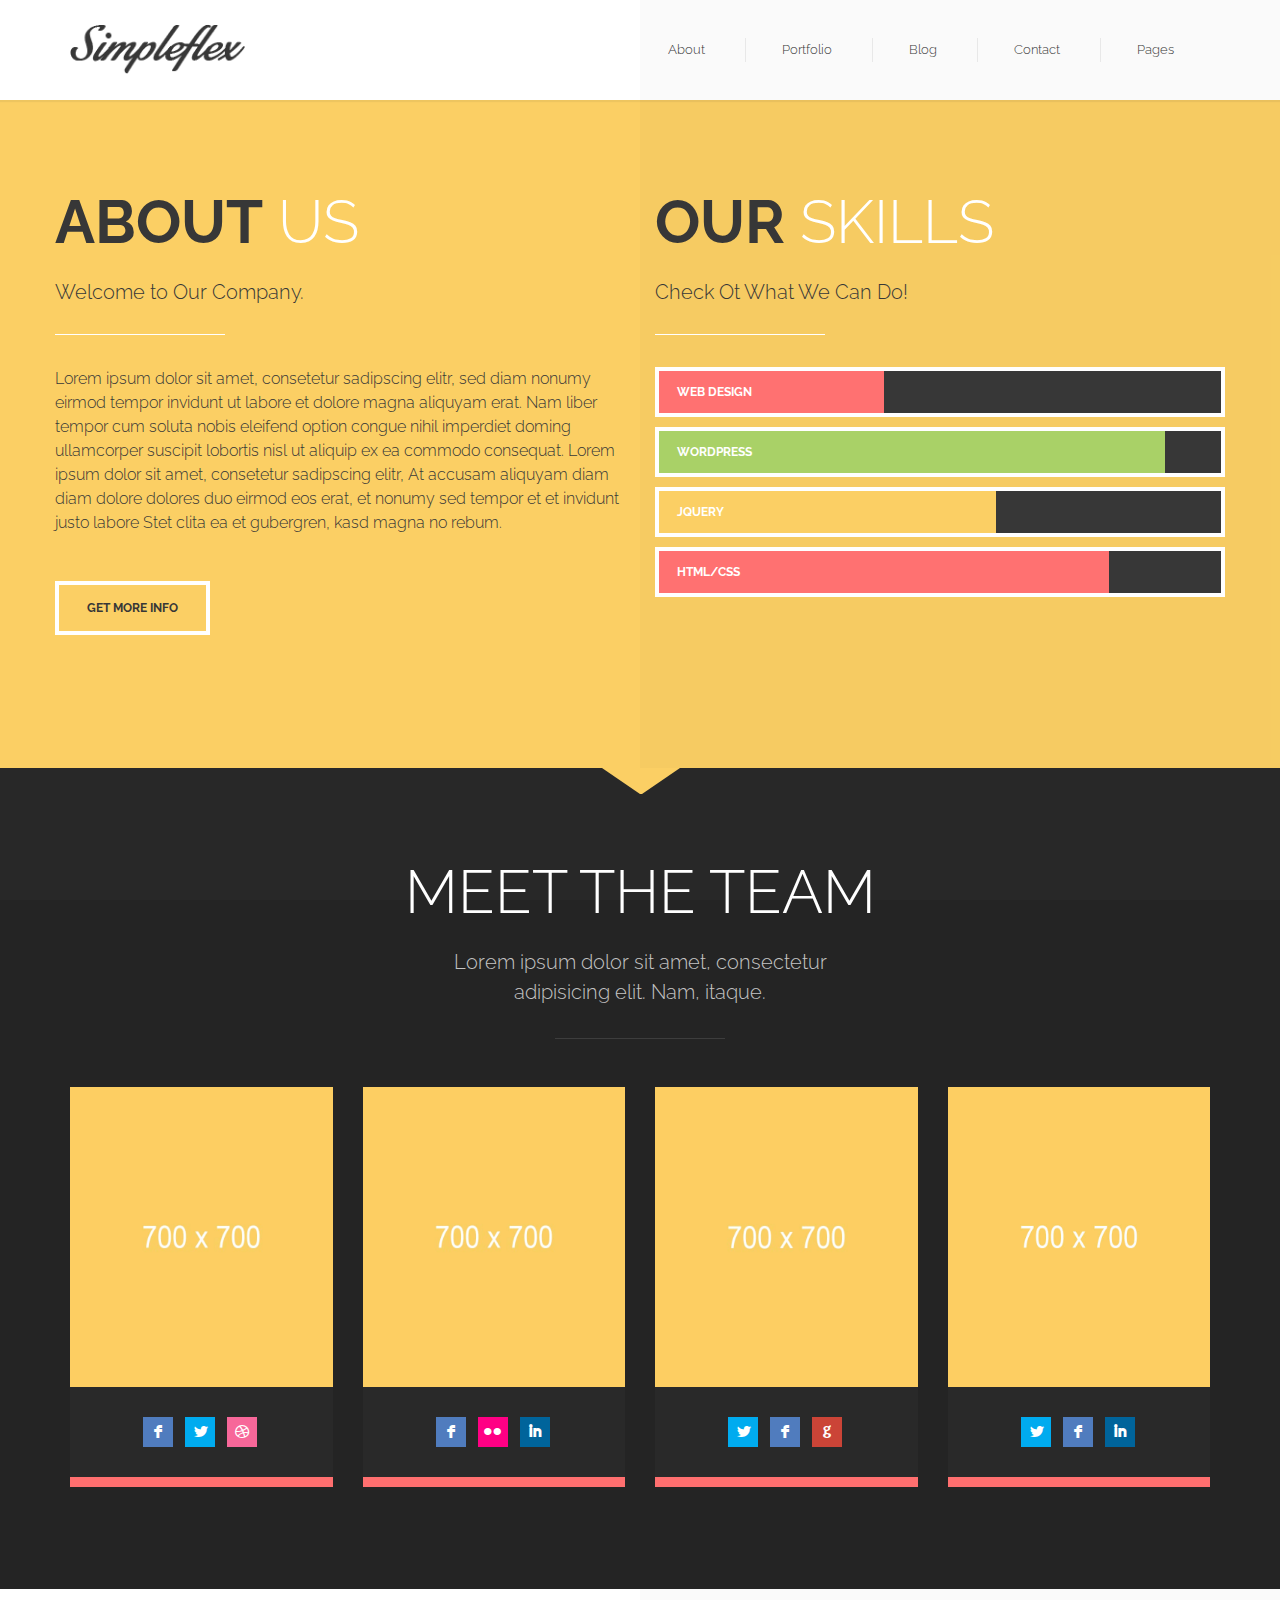
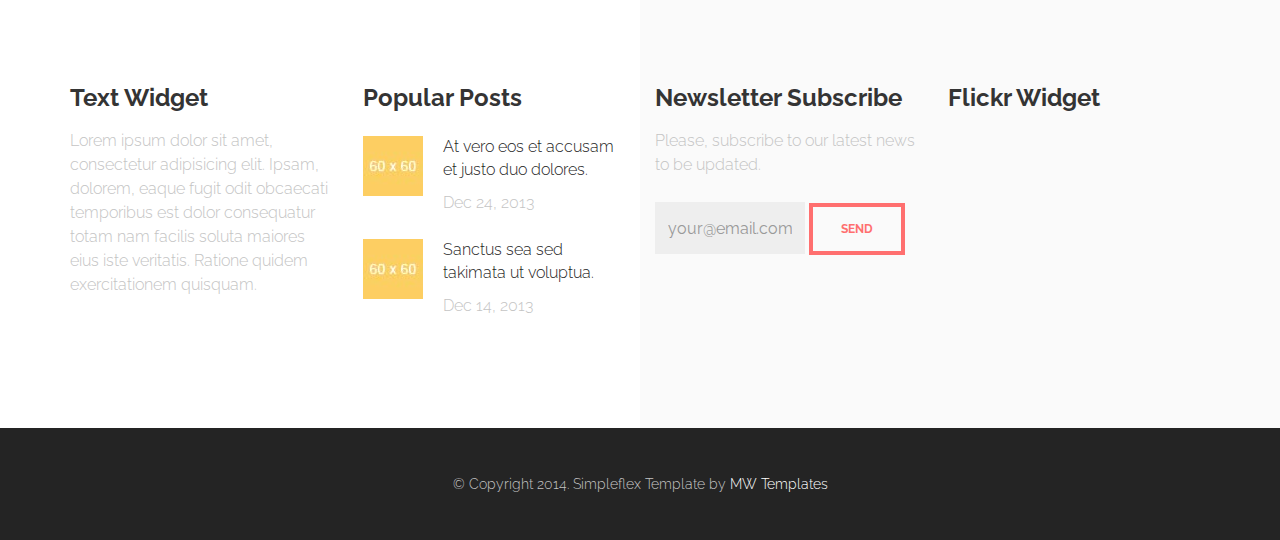
<file: HTML/about.html>
<!DOCTYPE html>
<!--[if lt IE 7]>      <html class="no-js lt-ie9 lt-ie8 lt-ie7"> <![endif]-->
<!--[if IE 7]>         <html class="no-js lt-ie9 lt-ie8"> <![endif]-->
<!--[if IE 8]>         <html class="no-js lt-ie9"> <![endif]-->
<!--[if gt IE 8]><!--> <html class="no-js"> <!--<![endif]-->
    <head>
        <meta charset="utf-8">
        
        <title>About</title>
        <meta name="description" content="">
        <meta name="viewport" content="width=device-width, initial-scale=1.0">

        <!-- Place favicon.ico and apple-touch-icon.png in the root directory -->

        <link rel="stylesheet" href="css/bootstrap.css">
        <link rel="stylesheet" href="css/animations.css">
        <link rel="stylesheet" href="css/main.css">
        <script src="js/vendor/modernizr-2.6.2.min.js"></script>
    </head>
    <body>
        <!--[if lt IE 7]>
            <p class="chromeframe">You are using an <strong>outdated</strong> browser. Please <a href="http://browsehappy.com/">upgrade your browser</a> or <a href="http://www.google.com/chromeframe/?redirect=true">activate Google Chrome Frame</a> to improve your experience.</p>
        <![endif]-->



<section id="header" class="bg-color0">
    <div class="container"><div class="row">

      <a class="navbar-brand" href="./index.html"><img src="example/logo.png" alt=""></a>

      <div class="col-sm-12 mainmenu_wrap"><div class="main-menu-icon visible-xs"><span></span><span></span><span></span></div>
        <ul id="mainmenu" class="nav menu sf-menu responsive-menu superfish">
          <li class="">
            <a href="./index.html#features">About</a>
          </li>
          <li class="">
            <a href="./index.html#portfolio">Portfolio</a>
          </li>
          <li class="">
            <a href="./index.html#belowcontent">Blog</a>
          </li>
          <li class="">
            <a href="./index.html#info">Contact</a>
          </li>
          
          <li class="dropdown">
            <a href="./about.html">Pages</a>
            <ul class="nav dropdown-menu">
              <li class="">
                <a href="./about.html">About</a>
              </li>
              <li class="">
                <a href="./gallery-single.html">Gallery Item</a>
              </li>
              <li class="">
                <a href="./blog.html">Blog</a>
              </li>
              <li class="">
                <a href="./blog-single.html">Blog Post</a>
              </li>
              <li class="">
                <a href="./404.html">404</a>
              </li>
              <li class="">
                <a href="./contact.html">Contact</a>
              </li>
              <li class="">
                <a href="./shortcodes.html">Shortcodes</a>
              </li>

            </ul>
          </li>
        </ul>
      </div>
      
    </div></div>
</section>

<!--
<section id="abovecontent" class="grey_section">
  <div class="container"><div class="row">
      <div class="block col-sm-12">
        <ul class="breadcrumb">
          <li><a href="#" class="pathway">Home</a></li>
          <li><span>About Us</span></li>
        </ul>
      </div>
  </div></div>
</section>
-->

<section id="middle" class="color_section bg-color1">
  <div class="container"><div class="row">
      <div class="row">
    <div class="col-sm-6">
      <h2 class="block-header"><strong class="grey">About</strong> Us</h2>
      <p>Welcome to Our Company.</p>

      <p>Lorem ipsum dolor sit amet, consetetur sadipscing elitr, sed diam nonumy eirmod tempor invidunt ut labore et dolore magna aliquyam erat. Nam liber tempor cum soluta nobis eleifend option congue nihil imperdiet doming ullamcorper suscipit lobortis nisl ut aliquip ex ea commodo consequat. Lorem ipsum dolor sit amet, consetetur sadipscing elitr, At accusam aliquyam diam diam dolore dolores duo eirmod eos erat, et nonumy sed tempor et et invidunt justo labore Stet clita ea et gubergren, kasd magna no rebum.</p>
      <p class="vertical-margin-60">
        <a href="#" class="theme_btn sliderbtn">Get More Info</a>
      </p>
     
    </div>
    <div class="col-sm-6">
      <h2 class="block-header"><strong class="grey">Our</strong> Skills</h2>
      <p>Check Ot What We Can Do!</p>
        
        <div class="progress">
          <span class="sr-only">Web Design</span>
          <div class="progress-bar progress-bar-success" role="progressbar" aria-valuenow="40" aria-valuemin="0" aria-valuemax="100" style="width: 40%">
          </div>
        </div>
        
        <div class="progress">
          <span class="sr-only">WordPress</span>
          <div class="progress-bar progress-bar-info" role="progressbar" aria-valuenow="20" aria-valuemin="0" aria-valuemax="100" style="width: 90%">
          </div>
        </div>

        <div class="progress">
          <span class="sr-only">jQuery</span>
          <div class="progress-bar progress-bar-warning" role="progressbar" aria-valuenow="60" aria-valuemin="0" aria-valuemax="100" style="width: 60%">
          </div>
        </div>

        <div class="progress">
          <span class="sr-only">HTML/CSS</span>
          <div class="progress-bar progress-bar-danger" role="progressbar" aria-valuenow="80" aria-valuemin="0" aria-valuemax="100" style="width: 80%">
          </div>
        </div>

    </div>
  </div>
  </div></div>
</section>

<section id="team" class="dark_section">
  <div class="container"><div class="row">
      <div class="col-sm-12 text-center">
          <h2 class="block-header">Meet The Team</h2>
          <p>Lorem ipsum dolor sit amet, consectetur<br>adipisicing elit. Nam, itaque.</p>
      </div>
  </div>
  <div class="row">
    <div class="block col-sm-6 col-md-3">
      <div class="thumbnail">
        <img src="example/team1.jpg" alt="team">
        <div class="caption">
          <h4>James Dylan</h4>
          <p>Creative Director</p>
          <p>Lorem ipsum dolor sit amet, consectetur adipisicing elit. Ipsum repellat possimus laboriosam et.</p>
        </div>
        <p class="team-social">
          <a class="socialico-facebook" href="#" title="Facebook">#</a>
          <a class="socialico-twitter" href="#" title="Twitter">#</a>
          <a class="socialico-dribble" href="#" title="LinkedIn">#</a>
        </p>
      </div>
    </div>
    <div class="block col-sm-6 col-md-3">
      <div class="thumbnail">
        <img src="example/team2.jpg" alt="team">
        <div class="caption">
          <h4>Janet Doe</h4>
          <p>Creative Director</p>
          <p>Lorem ipsum dolor sit amet, consectetur adipisicing elit. Ipsum repellat possimus laboriosam et.</p>
        </div>
        <p class="team-social">
          <a class="socialico-facebook" href="#" title="Facebook">#</a>
          <a class="socialico-flickr" href="#" title="Twitter">#</a>
          <a class="socialico-linkedin" href="#" title="LinkedIn">#</a>
        </p>
      </div>
    </div>
    <div class="block col-sm-6 col-md-3">
      <div class="thumbnail">
        <img src="example/team3.jpg" alt="team">
        <div class="caption">
          <h4>Joe Smith</h4>
          <p>Creative Director</p>
          <p>Lorem ipsum dolor sit amet, consectetur adipisicing elit. Ipsum repellat possimus laboriosam et.</p>
        </div>
        <p class="team-social">
          <a class="socialico-twitter" href="#" title="Twitter">#</a>
          <a class="socialico-facebook" href="#" title="Facebook">#</a>
          <a class="socialico-google" href="#" title="LinkedIn">#</a>
        </p>
      </div>
    </div>
    <div class="block col-sm-6 col-md-3">
      <div class="thumbnail">
        <img src="example/team4.jpg" alt="team">
        <div class="caption">
          <h4>Johanna Smith </h4>
          <p>Creative Director</p>
          <p>Lorem ipsum dolor sit amet, consectetur adipisicing elit. Ipsum repellat possimus laboriosam et.</p>
        </div>
        <p class="team-social">
          <a class="socialico-twitter" href="#" title="Twitter">#</a>
          <a class="socialico-facebook" href="#" title="Facebook">#</a>
          <a class="socialico-linkedin" href="#" title="LinkedIn">#</a>
        </p>
      </div>
    </div>


  </div>
</div>
</section>



<footer id="footer" class="bg-color0">
  <div class="container">
    <div class="row">
      <div class="col-sm-3 block widget_text">
        <h3>Text Widget</h3>
        <p>Lorem ipsum dolor sit amet, consectetur adipisicing elit. Ipsam, dolorem, eaque fugit odit obcaecati temporibus est dolor consequatur totam nam facilis soluta maiores eius iste veritatis. Ratione quidem exercitationem quisquam.</p>
      </div>


    <div class="block col-sm-3">
      <div class="block widget_news">
        <h3>Popular Posts</h3>
        <ul>
            <li class="item">
              <span class="news_introimg">
                <a href="#">
                  <img alt="" src="example/recent_post1.jpg">
                </a>
              </span>
              <div class="news_right">
                <h5> 
                  <a href="#">At vero eos et accusam et justo duo dolores.</a>
                </h5>
                <span class="news-date">Dec 24, 2013</span>
              </div>
            </li>

            <li class="item">
              <span class="news_introimg">
                <a href="#">
                  <img alt="" src="example/recent_post2.jpg">
                </a>
              </span>
              <div class="news_right">
                <h5> 
                  <a href="#">Sanctus sea sed takimata ut voluptua.</a>
                </h5>
                <span class="news-date">Dec 14, 2013</span>
              </div>
            </li>
          </ul>
      </div>
    </div>


    <div class="block col-sm-3 subscribe">
      <h3>Newsletter Subscribe</h3>
      <p>Please, subscribe to our latest news to be updated.</p>
      <form id="signup" action="/" method="get" class="form-inline">
        <div class="form-group">
          <input name="email" id="mailchimp_email" type="email" class="form-control" placeholder="your@email.com">
        </div>
        <button type="submit" class="theme_btn">Send</button>
        <div id="response"></div>
      </form>
    </div>


    <div class="block col-sm-3">
      <h3>Flickr Widget</h3>
      <ul id="flickr"></ul>
    </div>


    </div>
  </div>
</footer>  

<section id="copyright" class="dark_section">
  <div class="container"><div class="row">
    
    <div class="col-sm-12"><p class="text-center">&copy; Copyright 2014. Simpleflex Template by <a href="http://modernwebtemplates.com" target="_blank">MW Templates</a></p></div>

  </div></div>
</section>

<div class="preloader">
  <div class="preloaderimg"></div>
</div>

  
        <script src="js/vendor/respond.min.js"></script>
        <script src="js/vendor/placeholders.min.js"></script>
        <script src="js/vendor/jquery-1.10.2.min.js"></script>
        <script src="js/vendor/bootstrap.min.js"></script>
        <script src="js/vendor/hoverIntent.js"></script>
        <script src="js/vendor/superfish.js"></script>
        <script src="js/vendor/jquery.actual.min.js"></script>
        <script src="js/vendor/jquery.elastislide.js"></script>
        <script src="js/vendor/jquery.flexslider-min.js"></script>
        <script src="js/vendor/jquery.prettyPhoto.js"></script>
        <script src="js/vendor/jquery.easing.1.3.js"></script>
        <script src="js/vendor/jquery.ui.totop.js"></script>
        <script src="js/vendor/jquery.isotope.min.js"></script>
        <script src="js/vendor/jquery.easypiechart.min.js"></script>
        <script src='js/vendor/jflickrfeed.min.js'></script>
        <script src="js/vendor/jquery.sticky.js"></script>
        <script src='js/vendor/jquery.scrollTo-min.js'></script>
        <script src='js/vendor/jquery.localscroll-min.js'></script>
        <script src='twitter/jquery.tweet.min.js'></script>
        <script src="js/plugins.js"></script>
        <script src="js/main.js"></script>

    </body>
</html>
</file>
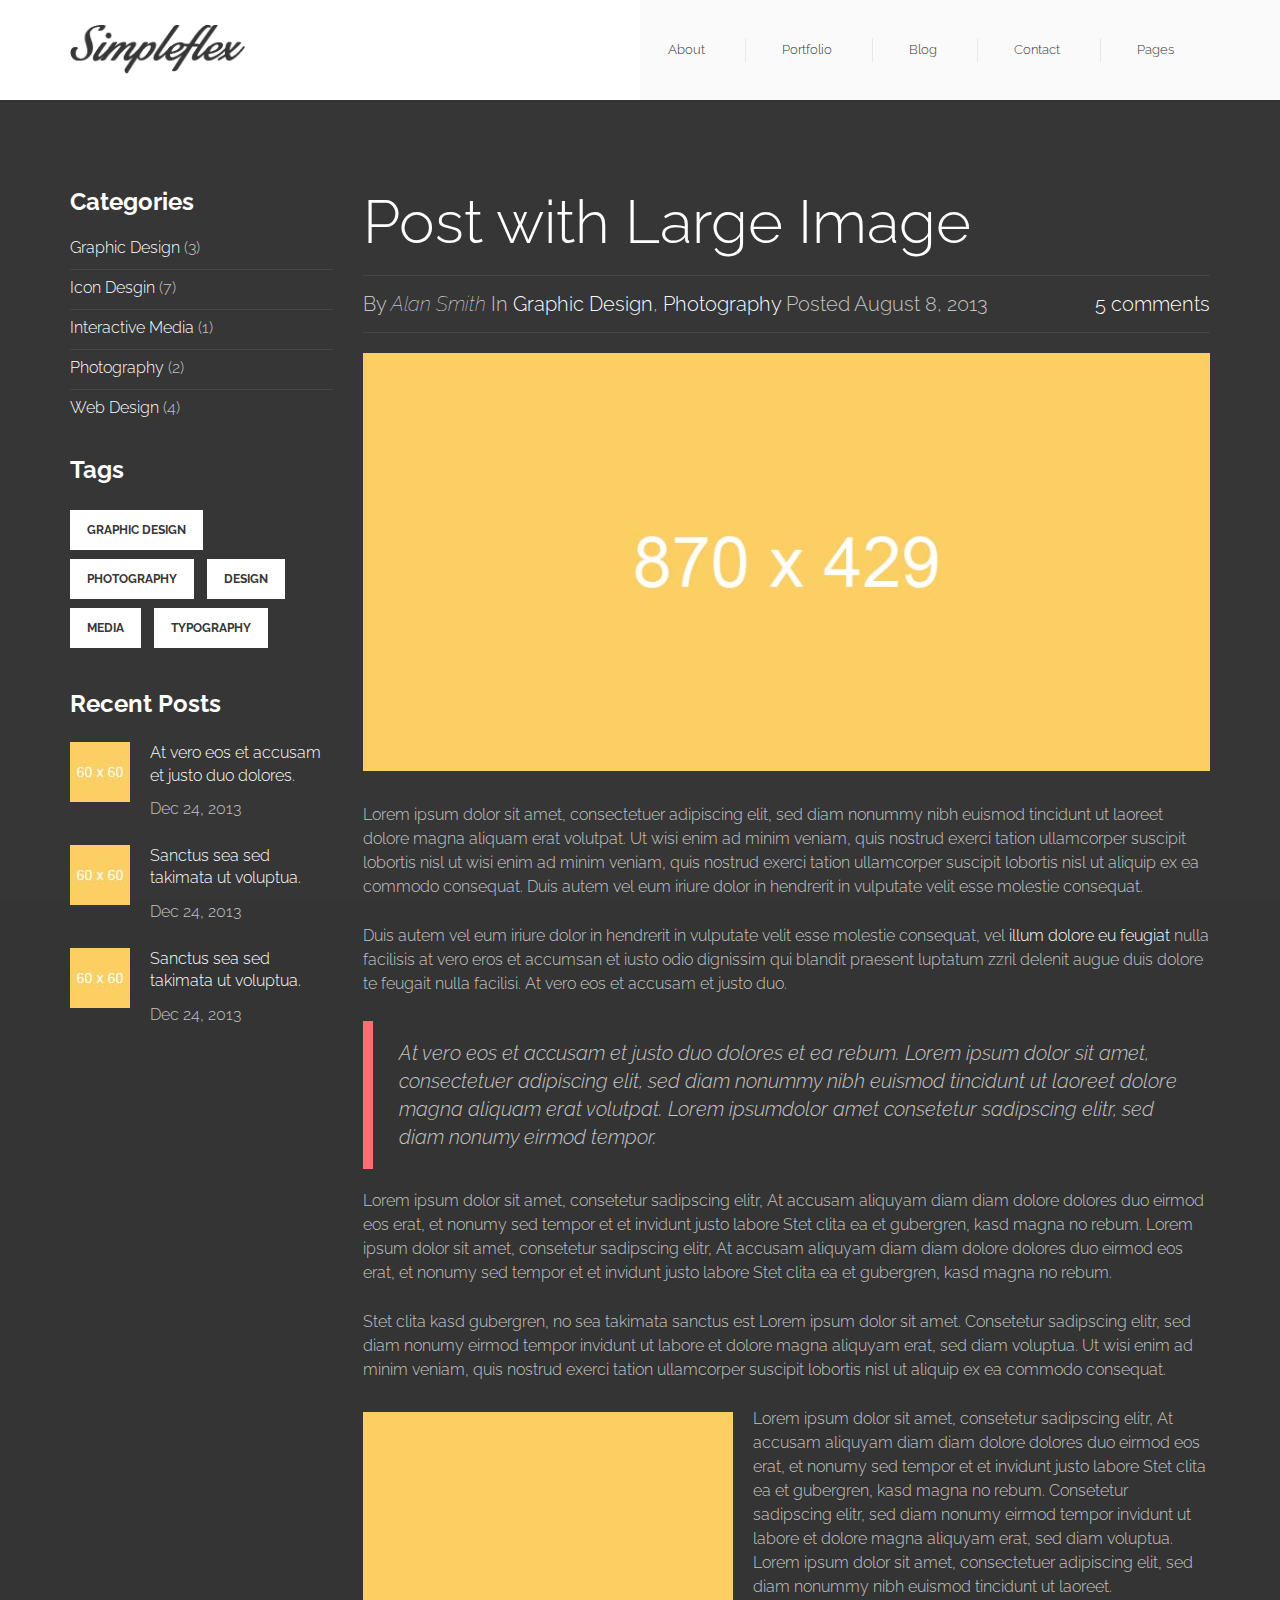
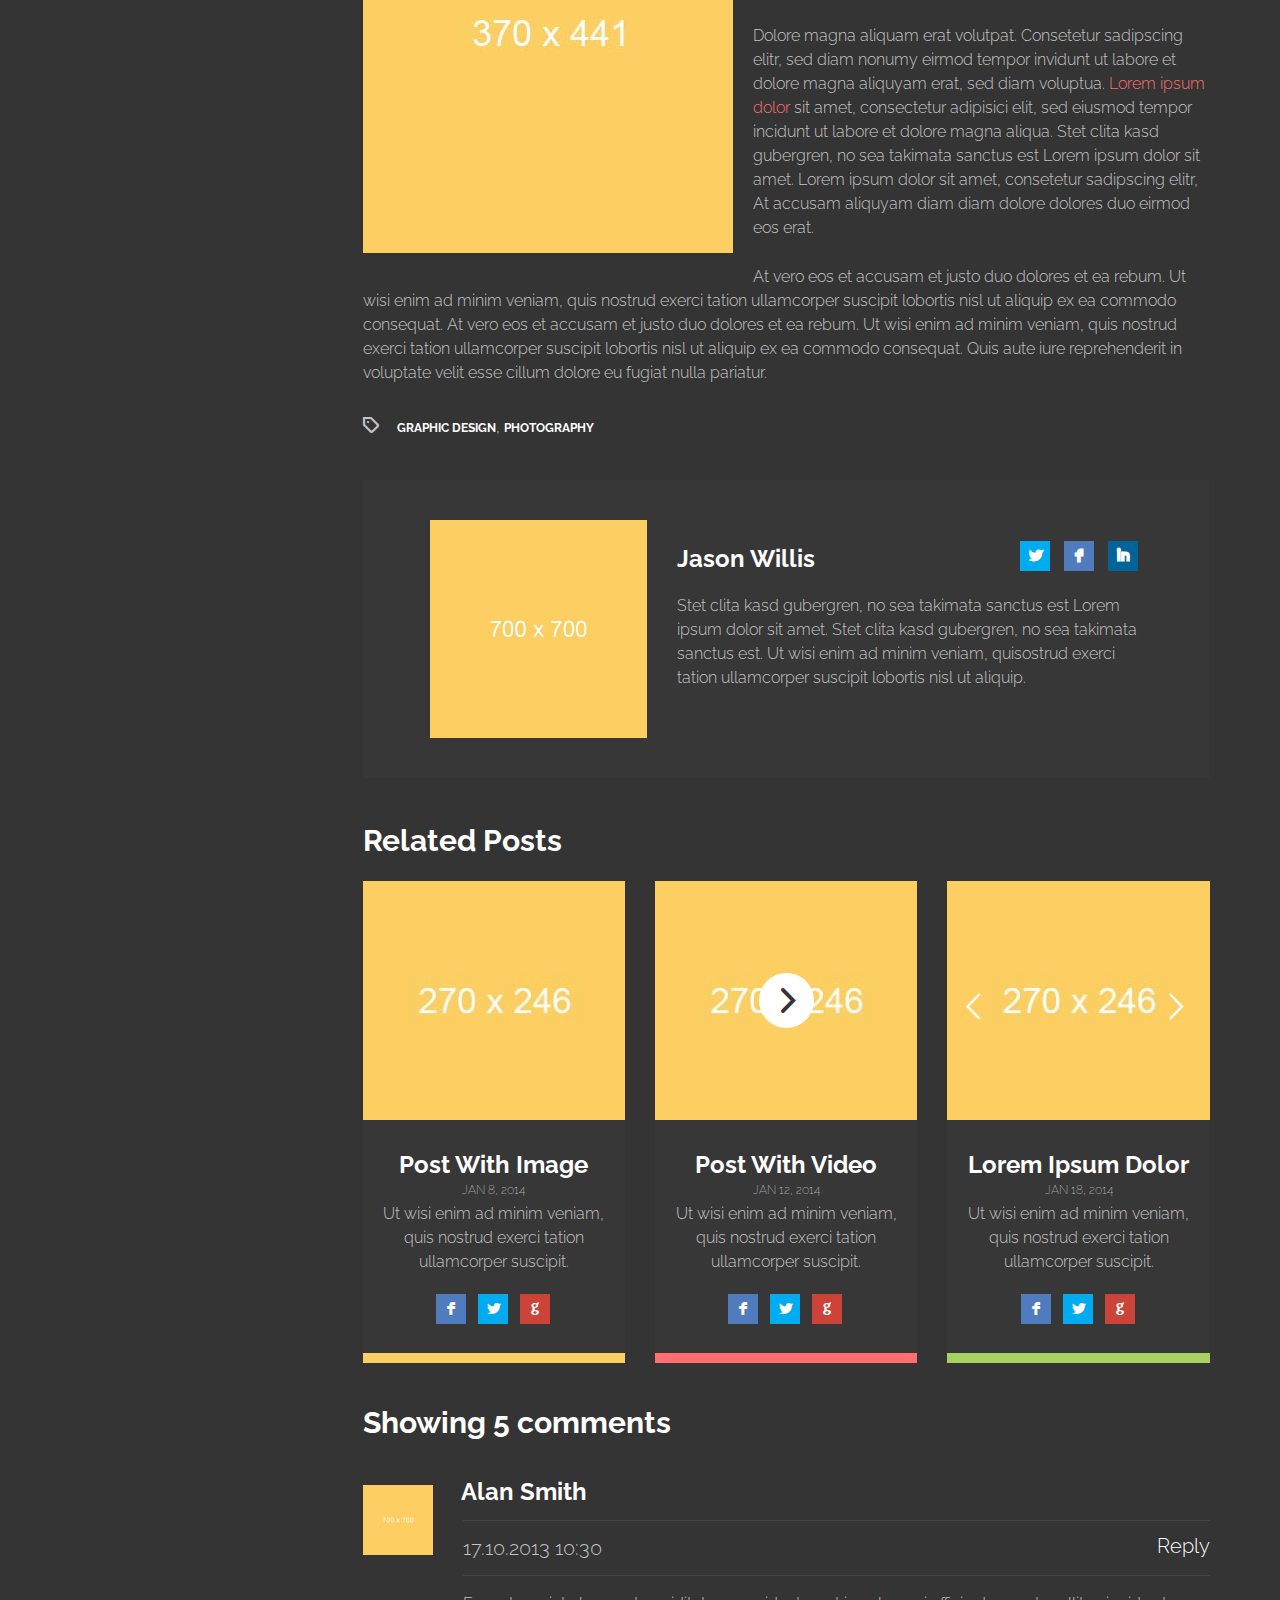
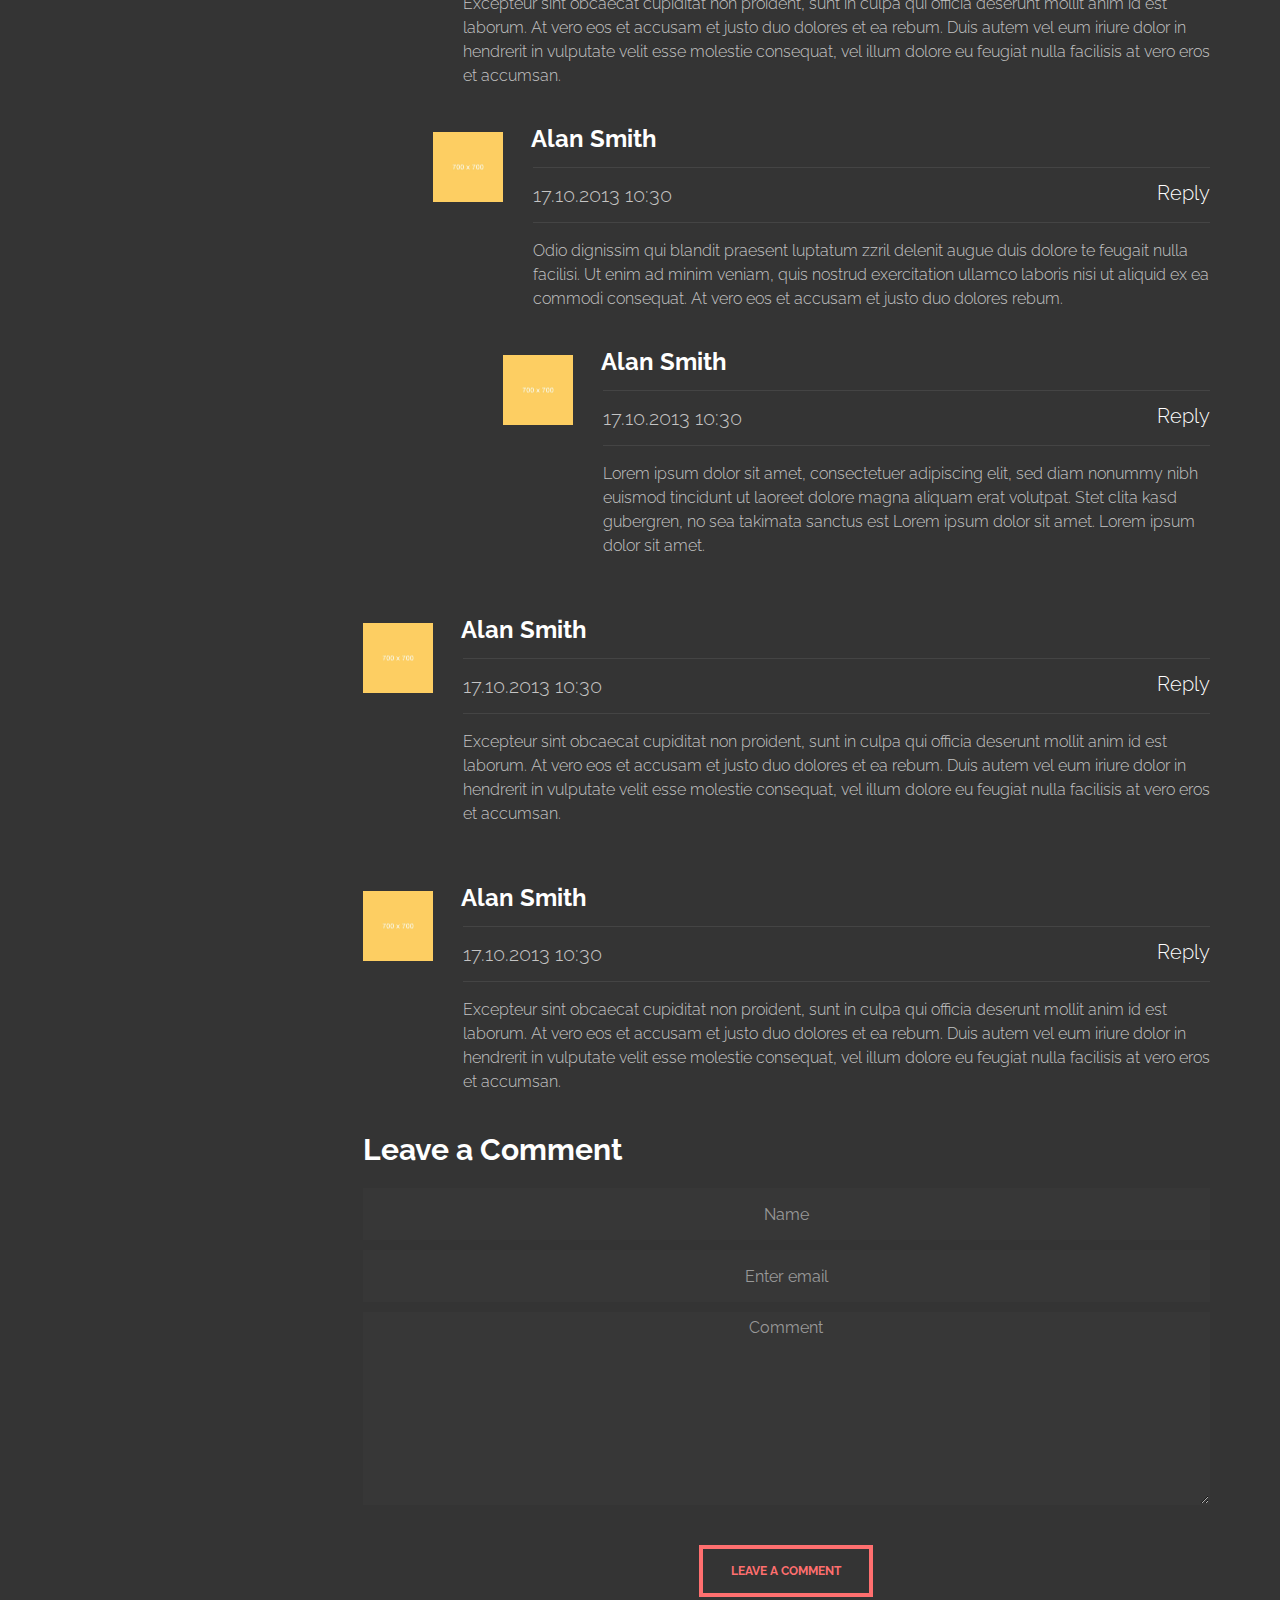
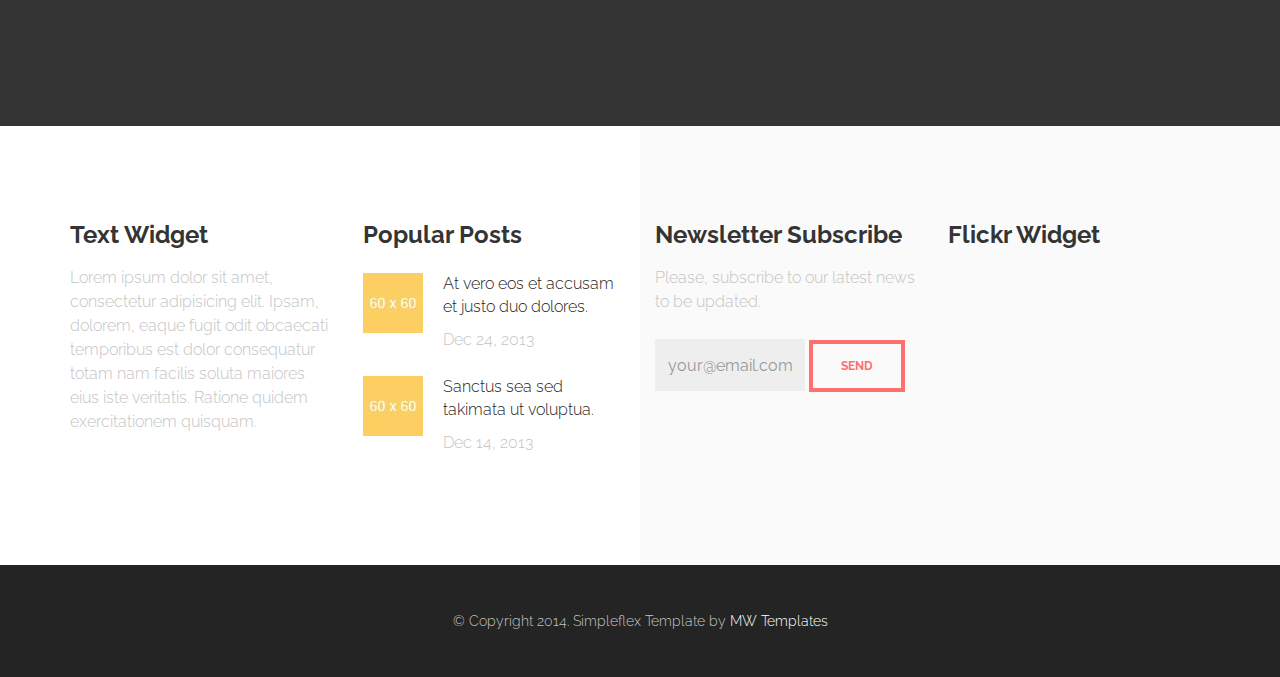
<file: HTML/blog-single.html>
<!DOCTYPE html>
<!--[if lt IE 7]>      <html class="no-js lt-ie9 lt-ie8 lt-ie7"> <![endif]-->
<!--[if IE 7]>         <html class="no-js lt-ie9 lt-ie8"> <![endif]-->
<!--[if IE 8]>         <html class="no-js lt-ie9"> <![endif]-->
<!--[if gt IE 8]><!--> <html class="no-js"> <!--<![endif]-->
    <head>
        <meta charset="utf-8">
        
        <title>Blog Single Item</title>
        <meta name="description" content="">
        <meta name="viewport" content="width=device-width, initial-scale=1.0">

        <!-- Place favicon.ico and apple-touch-icon.png in the root directory -->

        <link rel="stylesheet" href="css/bootstrap.css">
        <link rel="stylesheet" href="css/animations.css">
        <link rel="stylesheet" href="css/main.css">
        <script src="js/vendor/modernizr-2.6.2.min.js"></script>
    </head>
    <body>
         <!--[if lt IE 7]>
            <p class="chromeframe">You are using an <strong>outdated</strong> browser. Please <a href="http://browsehappy.com/">upgrade your browser</a> or <a href="http://www.google.com/chromeframe/?redirect=true">activate Google Chrome Frame</a> to improve your experience.</p>
        <![endif]-->



<section id="header" class="bg-color0">
    <div class="container"><div class="row">

      <a class="navbar-brand" href="./index.html"><img src="example/logo.png" alt=""></a>

      <div class="col-sm-12 mainmenu_wrap"><div class="main-menu-icon visible-xs"><span></span><span></span><span></span></div>
        <ul id="mainmenu" class="nav menu sf-menu responsive-menu superfish">
          <li class="">
            <a href="./index.html#features">About</a>
          </li>
          <li class="">
            <a href="./index.html#portfolio">Portfolio</a>
          </li>
          <li class="">
            <a href="./index.html#belowcontent">Blog</a>
          </li>
          <li class="">
            <a href="./index.html#info">Contact</a>
          </li>
          
          <li class="dropdown">
            <a href="./about.html">Pages</a>
            <ul class="nav dropdown-menu">
              <li class="">
                <a href="./about.html">About</a>
              </li>
              <li class="">
                <a href="./gallery-single.html">Gallery Item</a>
              </li>
              <li class="">
                <a href="./blog.html">Blog</a>
              </li>
              <li class="">
                <a href="./blog-single.html">Blog Post</a>
              </li>
              <li class="">
                <a href="./404.html">404</a>
              </li>
              <li class="">
                <a href="./contact.html">Contact</a>
              </li>
              <li class="">
                <a href="./shortcodes.html">Shortcodes</a>
              </li>

            </ul>
          </li>
        </ul>
      </div>
      
    </div></div>
</section>

<!--
<section id="abovecontent" class="grey_section">
  <div class="container"><div class="row">
      <div class="block col-sm-12">
        <ul class="breadcrumb">
          <li><a href="#" class="pathway">Home</a></li>
          <li><span>Gallery</span></li>
        </ul>
      </div>
  </div></div>
</section>
-->

<section id="middle" class="grey_section"><div class="container"><div class="row blog-single">


  <aside class="col-sm-3">
    <div class="block widget_categories">
      <h3>Categories</h3>
      <ul>
        <li class="cat-item"><a href="#">Graphic Design</a> (3)</li>
        <li class="cat-item"><a href="#">Icon Desgin</a> (7)</li>
        <li class="cat-item"><a href="#">Interactive Media</a> (1)</li>
        <li class="cat-item"><a href="#">Photography</a> (2)</li>
        <li class="cat-item"><a href="#">Web Design</a> (4)</li>
      </ul>
    </div>
    <div class="block widget_tag_cloud">
      <h3>Tags</h3>
      <div class="tagcloud">
        <a href="#" class="tag-link">Graphic Design</a>
        <a href="#" class="tag-link">Photography</a>
        <a href="#" class="tag-link">Design</a>
        <a href="#" class="tag-link">Media</a>
        <a href="#" class="tag-link">Typography</a>
      </div>
    </div>    
    <div class="block widget_news">
      <h3>Recent Posts</h3>
      <ul>
          <li class="item">
            <span class="news_introimg">
              <a href="#">
                <img alt="" src="example/recent_post1.jpg">
              </a>
            </span>
            <div class="news_right">
              <h5> 
                <a href="#">At vero eos et accusam et justo duo dolores.</a>
              </h5>
              <span class="news-date">Dec 24, 2013</span>
            </div>
          </li>

          <li class="item">
            <span class="news_introimg">
              <a href="#">
                <img alt="" src="example/recent_post2.jpg">
              </a>
            </span>
            <div class="news_right">
              <h5> 
                <a href="#">Sanctus sea sed takimata ut voluptua.</a>
              </h5>
              <span class="news-date">Dec 24, 2013</span>
            </div>
          </li>

          <li class="item">
            <span class="news_introimg">
              <a href="#">
                <img alt="" src="example/recent_post3.jpg">
              </a>
            </span>
            <div class="news_right">
              <h5> 
                <a href="#">Sanctus sea sed takimata ut voluptua.</a>
              </h5>
              <span class="news-date">Dec 24, 2013</span>
            </div>
          </li>
        </ul>
    </div>
   
  </aside>

  <div class="col-sm-9">
    <div class="content-area" id="primary">
      <div role="main" class="site-content" id="content">
        <article class="post type-post">
          <header class="entry-header">
            <h1 class="entry-title">Post with Large Image</h1>
            <div class="entry-meta">
              By
              <span class="author vcard">
                <a rel="author" href="#" class="url fn n">Alan Smith</a>
              </span>
              <span class="categories-links">
                In
                <a rel="category" href="#">Graphic Design</a>, 
                <a rel="category" href="#">Photography</a>
              </span>
              <span class="date">
                Posted
                  <span class="entry-date">August 8, 2013</span>
              </span>
              <span class="comments-link">
                <a href="#">5 comments</a>
              </span>
            </div>
            <div class="entry-thumbnail">
              <img alt="" src="example/blog-post.jpg">
            </div>
            <!-- .entry-meta --> 
          </header>
          <!-- .entry-header -->
          
          <div class="entry-content">
            <p>
              Lorem ipsum dolor sit amet, consectetuer adipiscing elit, sed diam nonummy nibh euismod tincidunt ut laoreet dolore magna aliquam erat volutpat. Ut wisi enim ad minim veniam, quis nostrud exerci tation ullamcorper suscipit lobortis nisl ut  wisi enim ad minim veniam, quis nostrud exerci tation ullamcorper suscipit lobortis nisl ut aliquip ex ea commodo consequat. Duis autem vel eum iriure dolor in hendrerit in vulputate velit esse molestie consequat.
            </p>
            <p>
              Duis autem vel eum iriure dolor in hendrerit in vulputate velit esse molestie consequat, vel <a href="#">illum dolore eu feugiat</a> nulla facilisis at vero eros et accumsan et iusto odio dignissim qui blandit praesent luptatum zzril delenit augue duis dolore te feugait nulla facilisi. At vero eos et accusam et justo duo.
            </p>
            <blockquote>
              At vero eos et accusam et justo duo dolores et ea rebum. Lorem ipsum dolor sit amet, consectetuer adipiscing elit, sed diam nonummy nibh euismod tincidunt ut laoreet dolore magna aliquam erat volutpat. Lorem ipsumdolor amet consetetur sadipscing elitr, sed diam nonumy eirmod tempor.
            </blockquote>
            <p>
              Lorem ipsum dolor sit amet, consetetur sadipscing elitr, At accusam aliquyam diam diam dolore dolores duo eirmod eos erat, et nonumy sed tempor et et invidunt justo labore Stet clita ea et gubergren, kasd magna no rebum. Lorem ipsum dolor sit amet, consetetur sadipscing elitr, At accusam aliquyam diam diam dolore dolores duo eirmod eos erat, et nonumy sed tempor et et invidunt justo labore Stet clita ea et gubergren, kasd magna no rebum.
            </p>
            <p>
              Stet clita kasd gubergren, no sea takimata sanctus est Lorem ipsum dolor sit amet. Consetetur sadipscing elitr, sed diam nonumy eirmod tempor invidunt ut labore et dolore magna aliquyam erat, sed diam voluptua. Ut wisi enim ad minim veniam, quis nostrud exerci tation ullamcorper suscipit lobortis nisl ut aliquip ex ea commodo consequat.
            </p>
            <p>
              <img class="alignleft" alt="" src="example/blog-post-small.jpg">
              Lorem ipsum dolor sit amet, consetetur sadipscing elitr, At accusam aliquyam diam diam dolore dolores duo eirmod eos erat, et nonumy sed tempor et et invidunt justo labore Stet clita ea et gubergren, kasd magna no rebum. Consetetur sadipscing elitr, sed diam nonumy eirmod tempor invidunt ut labore et dolore magna aliquyam erat, sed diam voluptua. Lorem ipsum dolor sit amet, consectetuer adipiscing elit, sed diam nonummy nibh euismod tincidunt ut laoreet.
            </p>
            <p>
              Dolore magna aliquam erat volutpat. Consetetur sadipscing elitr, sed diam nonumy eirmod tempor invidunt ut labore et dolore magna aliquyam erat, sed diam voluptua. <span class="highlight">Lorem ipsum dolor</span> sit amet, consectetur adipisici elit, sed eiusmod tempor incidunt ut labore et dolore magna aliqua. Stet clita kasd gubergren, no sea takimata sanctus est Lorem ipsum dolor sit amet. Lorem ipsum dolor sit amet, consetetur sadipscing elitr, At accusam aliquyam diam diam dolore dolores duo eirmod eos erat.
            </p>
            <p>
              At vero eos et accusam et justo duo dolores et ea rebum. Ut wisi enim ad minim veniam, quis nostrud exerci tation ullamcorper suscipit lobortis nisl ut aliquip ex ea commodo consequat. At vero eos et accusam et justo duo dolores et ea rebum. Ut wisi enim ad minim veniam, quis nostrud exerci tation ullamcorper suscipit lobortis nisl ut aliquip ex ea commodo consequat. Quis aute iure reprehenderit in voluptate velit esse cillum dolore eu fugiat nulla pariatur.
            </p>
          </div>
          <!-- .entry-content -->
          
          <footer class="bottom-entry-meta">
            <div class="entry-tags row">
              <div class="col-sm-6">
                <span class="tags-links">
                  <a rel="tag" href="#">Graphic Design</a>, 
                  <a rel="tag" href="#">Photography</a>
                </span>
              </div>
              <div class="col-sm-6">  
                <span class='st_facebook_hcount' displayText='Facebook'></span>
                <span class='st_twitter_hcount' displayText='Tweet'></span>
                <span class='st_googleplus_hcount' displayText='Google +'></span>
              </div>
            </div>
            <div class="author-meta row">
              <div class="col-sm-4 author-image">
                <img src="example/team1.jpg" alt="">
              </div>
              <div class="col-sm-8">
                  <h3>Jason Willis
                  <span class="author-social">
                    <a class="socialico-twitter" href="#" title="Twitter">#</a>
                    <a class="socialico-facebook" href="#" title="Facebook">#</a>
                    <a class="socialico-linkedin" href="#" title="LinkedIn">#</a>
                  </span>
                  </h3>
                  <p>
                    Stet clita kasd gubergren, no sea takimata sanctus est Lorem ipsum dolor sit amet. Stet clita kasd gubergren, no sea takimata sanctus est. Ut wisi enim ad minim veniam, quisostrud exerci tation ullamcorper suscipit lobortis nisl ut aliquip.
                  </p>
              </div>
            </div>
          </footer>  

            <div class="related-posts block">
              <h3>Related Posts</h3>
              
              <div class="row">
                <div class="col-sm-4">
                    <article class="post format-standard">
                      <div class="entry-thumbnail">
                        <img alt="" src="example/blog-post-related.jpg">
                      </div>
                      <h3><a href="./about.html">Post With Image</a></h3>
                      <p class="date">
                        <span class="entry-date">Jan 8, 2014</span>
                      </p>
                      <p class="introtext">Ut wisi enim ad minim veniam, quis nostrud exerci tation ullamcorper suscipit.</p>
                      <p class="entry-share">
                          <a class="socialico-facebook" href="#" title="Facebook">#</a>
                          <a class="socialico-twitter" href="#" title="Twitter">#</a>
                          <a class="socialico-google" href="#" title="Google">#</a>
                      </p>
                     </article>
                  </div>

                  <div class="col-sm-4">  
                    <article class="post format-video">
                      <div class="entry-thumbnail">
                        <img src="example/blog-secondary1.jpg" class="post-image" alt="">
                        <a class="video-view prettyPhoto" title="" rel="prettyPhoto" href="http://www.youtube.com/watch?v=Vpg9yizPP_g"></a>
                      </div>
                      <h3><a href="./about.html">Post With Video</a></h3>
                      <p class="date">
                        <span class="entry-date">Jan 12, 2014</span>
                      </p>
                      <p class="introtext">Ut wisi enim ad minim veniam, quis nostrud exerci tation ullamcorper suscipit.</p>
                      <p class="entry-share">

                          <a class="socialico-facebook" href="#" title="Facebook">#</a>
                          <a class="socialico-twitter" href="#" title="Twitter">#</a>
                          <a class="socialico-google" href="#" title="Google">#</a>

                      </p>
                     </article>
                  </div>
                  
                  <div class="col-sm-4">
                    <article class="post format-gallery">
                      <div class="entry-thumbnail">
                        <div id="carousel-generic" class="carousel slide">
                          <!-- Indicators -->
                          <ol class="carousel-indicators">
                            <li data-target="#carousel-generic" data-slide-to="0" class="active"></li>
                            <li data-target="#carousel-generic" data-slide-to="1" class=""></li>
                            <li data-target="#carousel-generic" data-slide-to="2" class=""></li>
                          </ol>

                          <!-- Wrapper for slides -->
                          <div class="carousel-inner">
                            <div class="item active">
                              <img src="example/blog-secondary2.jpg" alt="image">
                            </div>
                            <div class="item">
                              <img src="example/blog-secondary3.jpg" alt="image">
                            </div>
                            <div class="item">
                              <img src="example/blog-secondary4.jpg" alt="image">
                            </div>
                          </div>

                          <!-- Controls -->
                          <a class="left carousel-control" href="#carousel-generic" data-slide="prev">
                            <span class="icon-prev"></span>
                          </a>
                          <a class="right carousel-control" href="#carousel-generic" data-slide="next">
                            <span class="icon-next"></span>
                          </a>
                        </div>
                      </div>
                      <h3><a href="./about.html">Lorem Ipsum Dolor</a></h3>
                      <p class="date">
                        <span class="entry-date">Jan 18, 2014</span>
                      </p>
                      <p class="introtext">Ut wisi enim ad minim veniam, quis nostrud exerci tation ullamcorper suscipit.</p>
                      <p class="entry-share">
                        
                          <a class="socialico-facebook" href="#" title="Facebook">#</a>
                          <a class="socialico-twitter" href="#" title="Twitter">#</a>
                          <a class="socialico-google" href="#" title="Google">#</a>
                        
                      
                    </p>
                  </article>
                </div>

              </div>
            </div>
          
          <!-- .entry-meta --> 
        </article>
        <!-- #post -->
        
        <div class="comments-area" id="comments">
          <h2 class="comments-title">Showing 5 comments</h2>
          <ol class="comment-list">
            <li class="comment even thread-even depth-1 parent">
              <article class="comment-body">
                <footer class="comment-meta">
                  <div class="comment-author vcard"> <img class="avatar" src="example/team1.jpg" alt=""> <a class="author_url" rel="external nofollow" href="#">Alan Smith</a></div>
                  <!-- .comment-author -->
                  
                  <div class="comment-metadata">
                    <span>17.10.2013 10:30</span>
                  </div>
                    <div class="reply"> <a href="#" class="comment-reply-link">Reply</a> </div>
                  <!-- .reply --> 
                <!-- .comment-metadata --> 
                  
                </footer>
                <!-- .comment-meta -->
                
                <div class="comment-content">
                  <p>Excepteur sint obcaecat cupiditat non proident, sunt in culpa qui officia deserunt mollit anim id est laborum. At vero eos et accusam et justo duo dolores et ea rebum. Duis autem vel eum iriure dolor in hendrerit in vulputate velit esse molestie consequat, vel illum dolore eu feugiat nulla facilisis at vero eros et accumsan.</p>
                </div>
                <!-- .comment-content -->
                
              </article>
              <!-- .comment-body -->
              <ol class="children">
                <li class="comment byuser odd alt depth-2 parent">
                  <article class="comment-body">
                    <footer class="comment-meta">
                      <div class="comment-author vcard">
                        <img class="avatar" src="example/team2.jpg" alt="">
                        <a class="author_url" rel="external nofollow" href="#">Alan Smith</a>
                      </div>
                      <!-- .comment-author -->
                      
                      <div class="comment-metadata"> 
                          <span>17.10.2013 10:30</span>
                        </div>
                        <div class="reply"> <a href="#" class="comment-reply-link">Reply</a> </div>
                        <!-- .reply --> 
                      <!-- .comment-metadata --> 
                      
                    </footer>
                    <!-- .comment-meta -->
                    
                    <div class="comment-content">
                      <p>Odio dignissim qui blandit praesent luptatum zzril delenit augue duis dolore te feugait nulla facilisi. Ut enim ad minim veniam, quis nostrud exercitation ullamco laboris nisi ut aliquid ex ea commodi consequat. At vero eos et accusam et justo duo dolores rebum.</p>
                    </div>
                    <!-- .comment-content -->
                    
                  </article>
                  <!-- .comment-body -->
                  <ol class="children">
                    <li class="comment byuser even depth-3">
                      <article class="comment-body">
                        <footer class="comment-meta">
                          <div class="comment-author vcard"> <img class="avatar" src="example/team3.jpg" alt=""> <a class="author_url" rel="external nofollow" href="#">Alan Smith</a></div>
                          <!-- .comment-author -->
                          
                          <div class="comment-metadata">
                            <span>17.10.2013 10:30</span>
                          </div>
                            <div class="reply"> <a href="#" class="comment-reply-link">Reply</a> </div>
                            <!-- .reply --> 
                          <!-- .comment-metadata --> 
                          
                        </footer>
                        <!-- .comment-meta -->
                        
                        <div class="comment-content">
                          <p>Lorem ipsum dolor sit amet, consectetuer adipiscing elit, sed diam nonummy nibh euismod tincidunt ut laoreet dolore magna aliquam erat volutpat. Stet clita kasd gubergren, no sea takimata sanctus est Lorem ipsum dolor sit amet. Lorem ipsum dolor sit amet.</p>
                        </div>
                        <!-- .comment-content -->
                        
                      </article>
                      <!-- .comment-body --> 
                    </li>
                    <!-- #comment-## -->
                  </ol>
                  <!-- .children --> 
                </li>
                <!-- #comment-## -->
              </ol>
              <!-- .children --> 
            </li>
            <!-- #comment-## -->
            <li class="comment byuser odd alt thread-odd thread-alt depth-1">
              <article class="comment-body">
                <footer class="comment-meta">
                  <div class="comment-author vcard">
                    <img class="avatar" src="example/team4.jpg" alt="">
                    
                      <a class="author_url" rel="external nofollow" href="#">Alan Smith</a>
                    
                  </div>
                  <!-- .comment-author -->
                  
                  <div class="comment-metadata">
                    <span>17.10.2013 10:30</span>
                  </div>
                    <div class="reply"> <a href="#" class="comment-reply-link">Reply</a> </div>
                    <!-- .reply --> 
                  <!-- .comment-metadata --> 
                  
                </footer>
                <!-- .comment-meta -->
                
                <div class="comment-content">
                  <p>Excepteur sint obcaecat cupiditat non proident, sunt in culpa qui officia deserunt mollit anim id est laborum. At vero eos et accusam et justo duo dolores et ea rebum. Duis autem vel eum iriure dolor in hendrerit in vulputate velit esse molestie consequat, vel illum dolore eu feugiat nulla facilisis at vero eros et accumsan.</p>
                </div>
                <!-- .comment-content -->
                
              </article>
              <!-- .comment-body --> 
            </li>
            <!-- #comment-## -->
            <li class="comment byuser even thread-even depth-1">
              <article class="comment-body">
                <footer class="comment-meta">
                  <div class="comment-author vcard">
                    <img class="avatar" src="example/team1.jpg" alt="">
                    
                      <a class="author_url" rel="external nofollow" href="#">Alan Smith</a>
                    
                  </div>
                  <!-- .comment-author -->
                  
                  <div class="comment-metadata">
                    <span>17.10.2013 10:30</span>
                  </div>
                    <div class="reply"> <a href="#" class="comment-reply-link">Reply</a> </div>
                    <!-- .reply --> 
                  <!-- .comment-metadata --> 
                  
                </footer>
                <!-- .comment-meta -->
                
                <div class="comment-content">
                  <p>Excepteur sint obcaecat cupiditat non proident, sunt in culpa qui officia deserunt mollit anim id est laborum. At vero eos et accusam et justo duo dolores et ea rebum. Duis autem vel eum iriure dolor in hendrerit in vulputate velit esse molestie consequat, vel illum dolore eu feugiat nulla facilisis at vero eros et accumsan.</p>
                </div>
                <!-- .comment-content -->
                
              </article>
              <!-- .comment-body --> 
            </li>
            <!-- #comment-## -->
          </ol>
          <!-- .comment-list -->
          
          <div class="comment-respond" id="respond">
            <h3 class="comment-reply-title" id="reply-title">Leave a Comment</h3>
            <form class="comment-form" id="commentform" method="post" action="/">
              <p class="comment-form-author">
                <label for="author">Name <span class="required">*</span></label>
                <input type="text" aria-required="true" size="30" value="" name="author" id="author" class="form-control" placeholder="Name">
              </p>
              <p class="comment-form-email">
                <label for="email">Email <span class="required">*</span></label>
                <input type="email" aria-required="true" size="30" value="" name="email" id="email" class="form-control" placeholder="Enter email">
              </p>
              <p class="comment-form-comment">
                <label for="comment">Comment</label>
                <textarea aria-required="true" rows="8" cols="45" name="comment" id="comment" class="form-control" placeholder="Comment"></textarea>
              </p>
              <p class="form-submit">
                <input type="submit" value="Leave a Comment" id="submit" name="submit" class="theme_btn">
              </p>
            </form>
          </div>
          <!-- #respond --> 
          
        </div>
        <!-- #comments --> 
        
      </div>
      <!-- #content --> 
    </div>

  </div>

</div></div></section>


 <footer id="footer" class="bg-color0">
  <div class="container">
    <div class="row">
      <div class="col-sm-3 block widget_text">
        <h3>Text Widget</h3>
        <p>Lorem ipsum dolor sit amet, consectetur adipisicing elit. Ipsam, dolorem, eaque fugit odit obcaecati temporibus est dolor consequatur totam nam facilis soluta maiores eius iste veritatis. Ratione quidem exercitationem quisquam.</p>
      </div>


    <div class="block col-sm-3">
      <div class="block widget_news">
        <h3>Popular Posts</h3>
        <ul>
            <li class="item">
              <span class="news_introimg">
                <a href="#">
                  <img alt="" src="example/recent_post1.jpg">
                </a>
              </span>
              <div class="news_right">
                <h5> 
                  <a href="#">At vero eos et accusam et justo duo dolores.</a>
                </h5>
                <span class="news-date">Dec 24, 2013</span>
              </div>
            </li>

            <li class="item">
              <span class="news_introimg">
                <a href="#">
                  <img alt="" src="example/recent_post2.jpg">
                </a>
              </span>
              <div class="news_right">
                <h5> 
                  <a href="#">Sanctus sea sed takimata ut voluptua.</a>
                </h5>
                <span class="news-date">Dec 14, 2013</span>
              </div>
            </li>
          </ul>
      </div>
    </div>


    <div class="block col-sm-3 subscribe">
      <h3>Newsletter Subscribe</h3>
      <p>Please, subscribe to our latest news to be updated.</p>
      <form id="signup" action="/" method="get" class="form-inline">
        <div class="form-group">
          <input name="email" id="mailchimp_email" type="email" class="form-control" placeholder="your@email.com">
        </div>
        <button type="submit" class="theme_btn">Send</button>
        <div id="response"></div>
      </form>
    </div>


    <div class="block col-sm-3">
      <h3>Flickr Widget</h3>
      <ul id="flickr"></ul>
    </div>


    </div>
  </div>
</footer>  

<section id="copyright" class="dark_section">
  <div class="container"><div class="row">
    
    <div class="col-sm-12"><p class="text-center">&copy; Copyright 2014. Simpleflex Template by <a href="http://modernwebtemplates.com" target="_blank">MW Templates</a></p></div>

  </div></div>
</section>

<div class="preloader">
  <div class="preloaderimg"></div>
</div>

  
        <script src="js/vendor/respond.min.js"></script>
        <script src="js/vendor/placeholders.min.js"></script>
        <script src="js/vendor/jquery-1.10.2.min.js"></script>
        <script src="js/vendor/bootstrap.min.js"></script>
        <script src="js/vendor/hoverIntent.js"></script>
        <script src="js/vendor/superfish.js"></script>
        <script src="js/vendor/jquery.actual.min.js"></script>
        <script src="js/vendor/jquery.elastislide.js"></script>
        <script src="js/vendor/jquery.flexslider-min.js"></script>
        <script src="js/vendor/jquery.prettyPhoto.js"></script>
        <script src="js/vendor/jquery.easing.1.3.js"></script>
        <script src="js/vendor/jquery.ui.totop.js"></script>
        <script src="js/vendor/jquery.isotope.min.js"></script>
        <script src="js/vendor/jquery.easypiechart.min.js"></script>
        <script src='js/vendor/jflickrfeed.min.js'></script>
        <script src="js/vendor/jquery.sticky.js"></script>
        <script src='js/vendor/jquery.scrollTo-min.js'></script>
        <script src='js/vendor/jquery.localscroll-min.js'></script>
        <script src='twitter/jquery.tweet.min.js'></script>
        <script src="js/plugins.js"></script>
        <script src="js/main.js"></script>

        <script type="text/javascript" src="http://w.sharethis.com/button/buttons.js"></script>
        <script type="text/javascript">stLight.options({publisher: "ur-6a7e320d-37d8-511-633d-4264e3ae8c", doNotHash: false, doNotCopy: false, hashAddressBar: false});</script>

    </body>
</html>
</file>
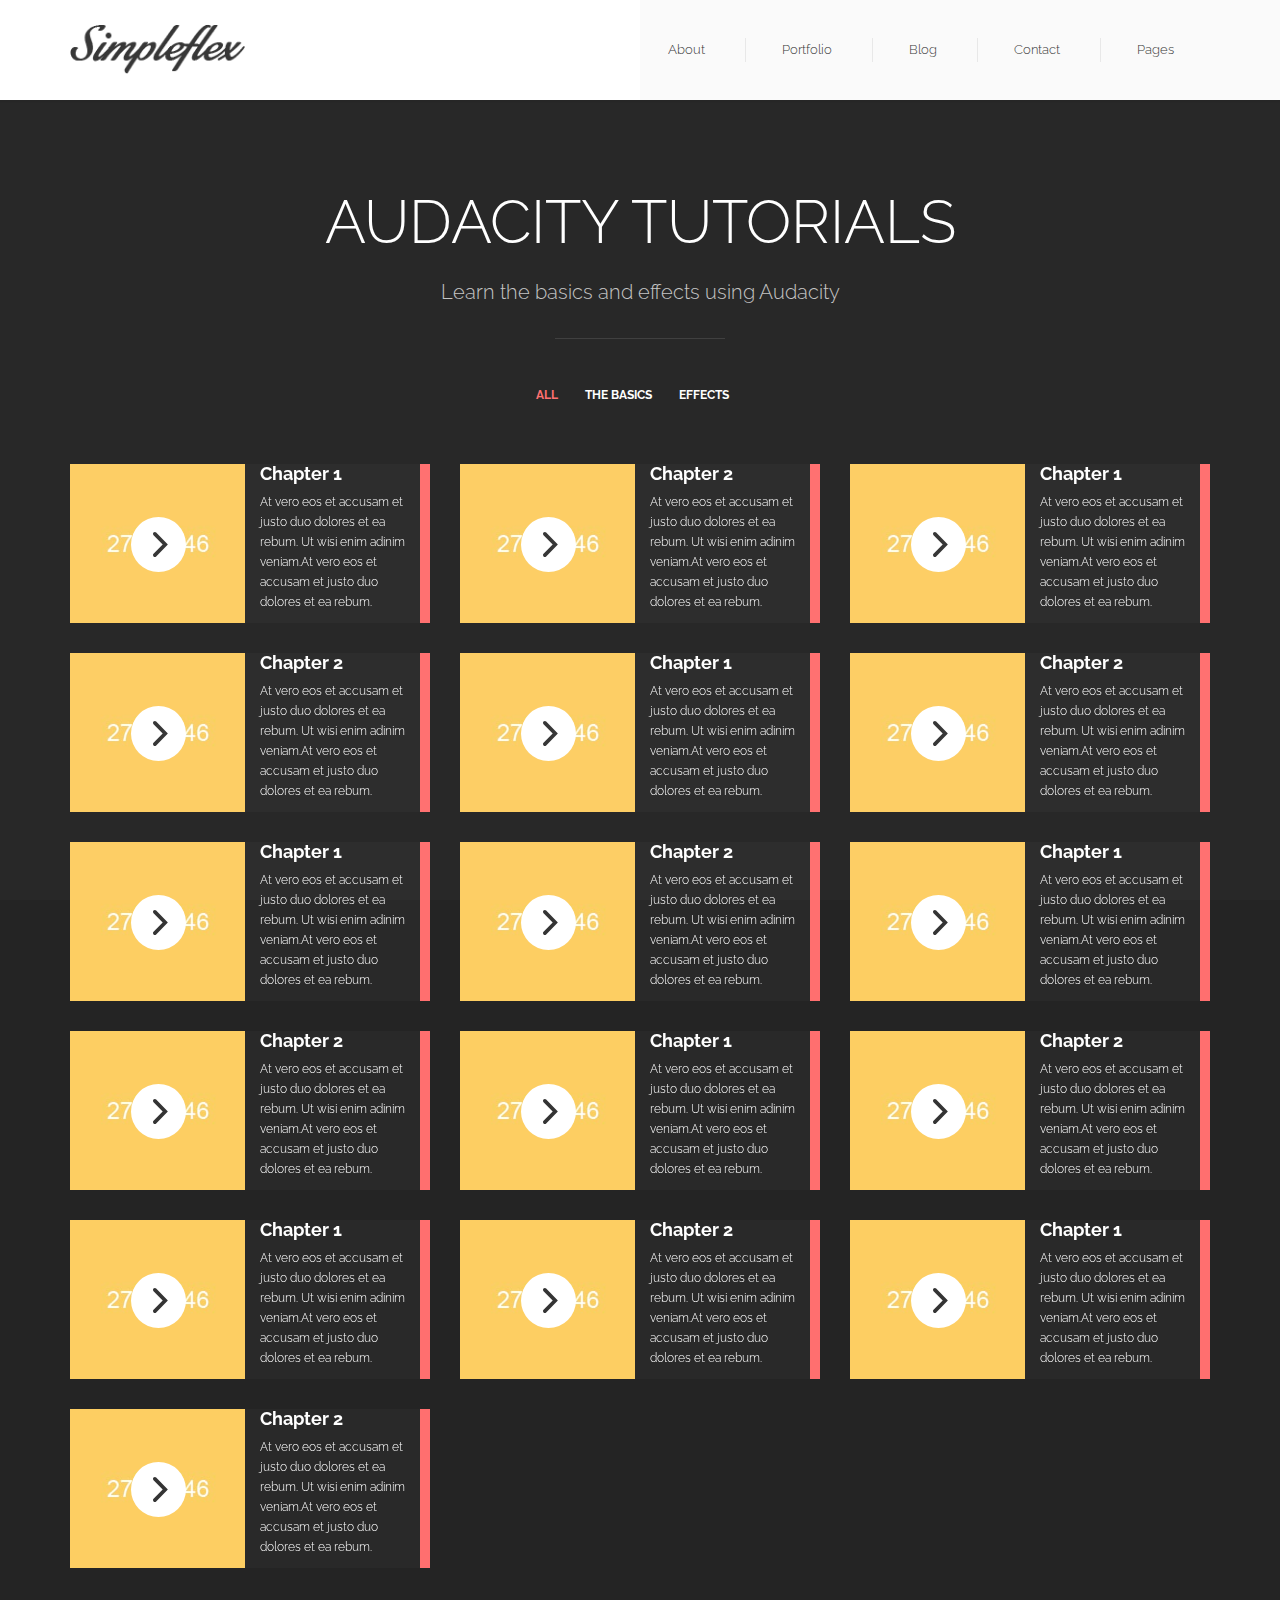
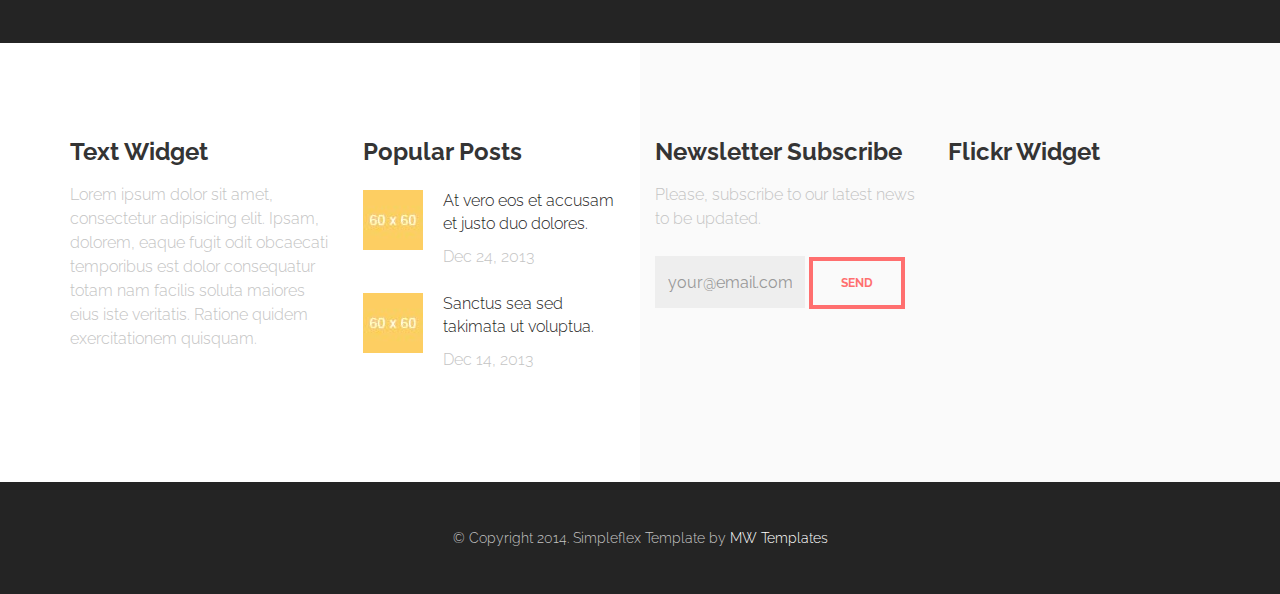
<file: HTML/gallery-single.html>
<!DOCTYPE html>
<!--[if lt IE 7]>      <html class="no-js lt-ie9 lt-ie8 lt-ie7"> <![endif]-->
<!--[if IE 7]>         <html class="no-js lt-ie9 lt-ie8"> <![endif]-->
<!--[if IE 8]>         <html class="no-js lt-ie9"> <![endif]-->
<!--[if gt IE 8]><!--> <html class="no-js"> <!--<![endif]-->
    <head>
        <meta charset="utf-8">
        
        <title>Gallery Single Item</title>
        <meta name="description" content="">
        <meta name="viewport" content="width=device-width, initial-scale=1.0">

        <!-- Place favicon.ico and apple-touch-icon.png in the root directory -->

        <link rel="stylesheet" href="css/bootstrap.css">
        <link rel="stylesheet" href="css/animations.css">
        <link rel="stylesheet" href="css/main.css">
        <script src="js/vendor/modernizr-2.6.2.min.js"></script>
    </head>
    <body>
        <!--[if lt IE 7]>
            <p class="chromeframe">You are using an <strong>outdated</strong> browser. Please <a href="http://browsehappy.com/">upgrade your browser</a> or <a href="http://www.google.com/chromeframe/?redirect=true">activate Google Chrome Frame</a> to improve your experience.</p>
        <![endif]-->

<section id="header" class="bg-color0">
    <div class="container"><div class="row">

      <a class="navbar-brand" href="./index.html"><img src="example/logo.png" alt=""></a>

      <div class="col-sm-12 mainmenu_wrap"><div class="main-menu-icon visible-xs"><span></span><span></span><span></span></div>
        <ul id="mainmenu" class="nav menu sf-menu responsive-menu superfish">
          <li class="">
            <a href="./index.html#features">About</a>
          </li>
          <li class="">
            <a href="./index.html#portfolio">Portfolio</a>
          </li>
          <li class="">
            <a href="./index.html#belowcontent">Blog</a>
          </li>
          <li class="">
            <a href="./index.html#info">Contact</a>
          </li>
          
          <li class="dropdown">
            <a href="./about.html">Pages</a>
            <ul class="nav dropdown-menu">
              <li class="">
                <a href="./about.html">About</a>
              </li>
              <li class="">
                <a href="./gallery-single.html">Gallery Item</a>
              </li>
              <li class="">
                <a href="./blog.html">Blog</a>
              </li>
              <li class="">
                <a href="./blog-single.html">Blog Post</a>
              </li>
              <li class="">
                <a href="./404.html">404</a>
              </li>
              <li class="">
                <a href="./contact.html">Contact</a>
              </li>
              <li class="">
                <a href="./shortcodes.html">Shortcodes</a>
              </li>

            </ul>
          </li>
        </ul>
      </div>
      
    </div></div>
</section>

<!--
<section id="abovecontent" class="grey_section">
  <div class="container"><div class="row">
      <div class="block col-sm-12">
        <ul class="breadcrumb">
          <li><a href="#" class="pathway">Home</a></li>
          <li><span>Gallery Item</span></li>
        </ul>
      </div>
  </div></div>
</section>
-->
<!--Middle content -->


 


        <!--videos-->
<section id="belowcontent" class="dark_section">
    <div class="container">
     <div class="row">
          <div class="col-sm-12 text-center">
              <h2 class="block-header">Audacity Tutorials</h2>
              <p>Learn the basics and effects using Audacity</p>
          </div>
      </div>
        <div id="portfolio_wrapper">
        <div class="text-center filters"> <!--video filter menu-->
          <ul id="filtrable">
            <li><a class="selected" data-filter="*" href="#">All</a></li>
            <li><a data-filter=".basicsfilter" href="#" class="">The Basics</a></li>
            <li><a data-filter=".effectsfilter" href="#" class="">Effects</a></li>
          </ul>
          <div class="clearfix"></div>
        </div>
        </div> 
          <div class="row widget_from_blog filterable isotope clearfix" id="portfolioContainer" > <!-- all videos div -->
            <div class="col-sm-4 filterable item isotope-item basicsfilter"> <!-- Video Widget: Start--> <!-- place filter name here -->
              <div class="row">
                <article class="post format-video secondary_post clearfix">
                  <div class="col-sm-6">
                    <header class="entry-header">
                      <div class="entry-thumbnail">
                        <img src="example/blog-secondary1.jpg" class="post-image" alt="">
                        <a class="video-view prettyPhoto" title="" rel="prettyPhoto" href="http://www.youtube.com/watch?v=Vpg9yizPP_g"></a>

                      </div>
                     </header>
                  </div>
                  <div class="col-sm-6">
                    <div class="entry-content">
                      <h4 class="entry-title">
                        <a href="./blog-single.html" rel="bookmark">Chapter 1</a>
                      </h4>
                        <div class="video_description"><p>At vero eos et accusam et justo duo dolores et ea rebum. Ut wisi enim adinim veniam.At vero eos et accusam et justo duo dolores et ea rebum.</p></div>
                      
                    </div>
                    <!-- .entry-content -->
                  </div>
                  </article>
                </div>
            </div> <!--video widget end--> 
            <div class="col-sm-4 filterable item isotope-item effectsfilter"> <!-- Video Widget: Start--> <!-- place filter name here -->
              <div class="row">
                <article class="post format-video secondary_post clearfix">
                  <div class="col-sm-6">
                    <header class="entry-header">
                      <div class="entry-thumbnail">
                        <img src="example/blog-secondary1.jpg" class="post-image" alt="">
                        <a class="video-view prettyPhoto" title="" rel="prettyPhoto" href="http://www.youtube.com/watch?v=Vpg9yizPP_g"></a>

                      </div>
                     </header>
                  </div>
                  <div class="col-sm-6">
                    <div class="entry-content">
                      <h4 class="entry-title">
                        <a href="./blog-single.html" rel="bookmark">Chapter 2</a>
                      </h4>
                        <div class="video_description"><p>At vero eos et accusam et justo duo dolores et ea rebum. Ut wisi enim adinim veniam.At vero eos et accusam et justo duo dolores et ea rebum.</p></div>
                      
                    </div>
                    <!-- .entry-content -->
                  </div>
                  </article>
                </div>
            </div> <!--video widget end--> 
            <div class="col-sm-4 filterable item isotope-item basicsfilter"> <!-- Video Widget: Start--> <!-- place filter name here -->
              <div class="row">
                <article class="post format-video secondary_post clearfix">
                  <div class="col-sm-6">
                    <header class="entry-header">
                      <div class="entry-thumbnail">
                        <img src="example/blog-secondary1.jpg" class="post-image" alt="">
                        <a class="video-view prettyPhoto" title="" rel="prettyPhoto" href="http://www.youtube.com/watch?v=Vpg9yizPP_g"></a>

                      </div>
                     </header>
                  </div>
                  <div class="col-sm-6">
                    <div class="entry-content">
                      <h4 class="entry-title">
                        <a href="./blog-single.html" rel="bookmark">Chapter 1</a>
                      </h4>
                        <div class="video_description"><p>At vero eos et accusam et justo duo dolores et ea rebum. Ut wisi enim adinim veniam.At vero eos et accusam et justo duo dolores et ea rebum.</p></div>
                      
                    </div>
                    <!-- .entry-content -->
                  </div>
                  </article>
                </div>
            </div> <!--video widget end--> 
            <div class="col-sm-4 filterable item isotope-item effectsfilter"> <!-- Video Widget: Start--> <!-- place filter name here -->
              <div class="row">
                <article class="post format-video secondary_post clearfix">
                  <div class="col-sm-6">
                    <header class="entry-header">
                      <div class="entry-thumbnail">
                        <img src="example/blog-secondary1.jpg" class="post-image" alt="">
                        <a class="video-view prettyPhoto" title="" rel="prettyPhoto" href="http://www.youtube.com/watch?v=Vpg9yizPP_g"></a>

                      </div>
                     </header>
                  </div>
                  <div class="col-sm-6">
                    <div class="entry-content">
                      <h4 class="entry-title">
                        <a href="./blog-single.html" rel="bookmark">Chapter 2</a>
                      </h4>
                        <div class="video_description"><p>At vero eos et accusam et justo duo dolores et ea rebum. Ut wisi enim adinim veniam.At vero eos et accusam et justo duo dolores et ea rebum.</p></div>
                      
                    </div>
                    <!-- .entry-content -->
                  </div>
                  </article>
                </div>
            </div> <!--video widget end--> 
            <div class="col-sm-4 filterable item isotope-item basicsfilter"> <!-- Video Widget: Start--> <!-- place filter name here -->
              <div class="row">
                <article class="post format-video secondary_post clearfix">
                  <div class="col-sm-6">
                    <header class="entry-header">
                      <div class="entry-thumbnail">
                        <img src="example/blog-secondary1.jpg" class="post-image" alt="">
                        <a class="video-view prettyPhoto" title="" rel="prettyPhoto" href="http://www.youtube.com/watch?v=Vpg9yizPP_g"></a>

                      </div>
                     </header>
                  </div>
                  <div class="col-sm-6">
                    <div class="entry-content">
                      <h4 class="entry-title">
                        <a href="./blog-single.html" rel="bookmark">Chapter 1</a>
                      </h4>
                        <div class="video_description"><p>At vero eos et accusam et justo duo dolores et ea rebum. Ut wisi enim adinim veniam.At vero eos et accusam et justo duo dolores et ea rebum.</p></div>
                      
                    </div>
                    <!-- .entry-content -->
                  </div>
                  </article>
                </div>
            </div> <!--video widget end--> 
            <div class="col-sm-4 filterable item isotope-item effectsfilter"> <!-- Video Widget: Start--> <!-- place filter name here -->
              <div class="row">
                <article class="post format-video secondary_post clearfix">
                  <div class="col-sm-6">
                    <header class="entry-header">
                      <div class="entry-thumbnail">
                        <img src="example/blog-secondary1.jpg" class="post-image" alt="">
                        <a class="video-view prettyPhoto" title="" rel="prettyPhoto" href="http://www.youtube.com/watch?v=Vpg9yizPP_g"></a>

                      </div>
                     </header>
                  </div>
                  <div class="col-sm-6">
                    <div class="entry-content">
                      <h4 class="entry-title">
                        <a href="./blog-single.html" rel="bookmark">Chapter 2</a>
                      </h4>
                        <div class="video_description"><p>At vero eos et accusam et justo duo dolores et ea rebum. Ut wisi enim adinim veniam.At vero eos et accusam et justo duo dolores et ea rebum.</p></div>
                      
                    </div>
                    <!-- .entry-content -->
                  </div>
                  </article>
                </div>
            </div> <!--video widget end--> 
            <div class="col-sm-4 filterable item isotope-item basicsfilter"> <!-- Video Widget: Start--> <!-- place filter name here -->
              <div class="row">
                <article class="post format-video secondary_post clearfix">
                  <div class="col-sm-6">
                    <header class="entry-header">
                      <div class="entry-thumbnail">
                        <img src="example/blog-secondary1.jpg" class="post-image" alt="">
                        <a class="video-view prettyPhoto" title="" rel="prettyPhoto" href="http://www.youtube.com/watch?v=Vpg9yizPP_g"></a>

                      </div>
                     </header>
                  </div>
                  <div class="col-sm-6">
                    <div class="entry-content">
                      <h4 class="entry-title">
                        <a href="./blog-single.html" rel="bookmark">Chapter 1</a>
                      </h4>
                        <div class="video_description"><p>At vero eos et accusam et justo duo dolores et ea rebum. Ut wisi enim adinim veniam.At vero eos et accusam et justo duo dolores et ea rebum.</p></div>
                      
                    </div>
                    <!-- .entry-content -->
                  </div>
                  </article>
                </div>
            </div> <!--video widget end--> 
            <div class="col-sm-4 filterable item isotope-item effectsfilter"> <!-- Video Widget: Start--> <!-- place filter name here -->
              <div class="row">
                <article class="post format-video secondary_post clearfix">
                  <div class="col-sm-6">
                    <header class="entry-header">
                      <div class="entry-thumbnail">
                        <img src="example/blog-secondary1.jpg" class="post-image" alt="">
                        <a class="video-view prettyPhoto" title="" rel="prettyPhoto" href="http://www.youtube.com/watch?v=Vpg9yizPP_g"></a>

                      </div>
                     </header>
                  </div>
                  <div class="col-sm-6">
                    <div class="entry-content">
                      <h4 class="entry-title">
                        <a href="./blog-single.html" rel="bookmark">Chapter 2</a>
                      </h4>
                        <div class="video_description"><p>At vero eos et accusam et justo duo dolores et ea rebum. Ut wisi enim adinim veniam.At vero eos et accusam et justo duo dolores et ea rebum.</p></div>
                      
                    </div>
                    <!-- .entry-content -->
                  </div>
                  </article>
                </div>
            </div> <!--video widget end-->
            <div class="col-sm-4 filterable item isotope-item basicsfilter"> <!-- Video Widget: Start--> <!-- place filter name here -->
              <div class="row">
                <article class="post format-video secondary_post clearfix">
                  <div class="col-sm-6">
                    <header class="entry-header">
                      <div class="entry-thumbnail">
                        <img src="example/blog-secondary1.jpg" class="post-image" alt="">
                        <a class="video-view prettyPhoto" title="" rel="prettyPhoto" href="http://www.youtube.com/watch?v=Vpg9yizPP_g"></a>

                      </div>
                     </header>
                  </div>
                  <div class="col-sm-6">
                    <div class="entry-content">
                      <h4 class="entry-title">
                        <a href="./blog-single.html" rel="bookmark">Chapter 1</a>
                      </h4>
                        <div class="video_description"><p>At vero eos et accusam et justo duo dolores et ea rebum. Ut wisi enim adinim veniam.At vero eos et accusam et justo duo dolores et ea rebum.</p></div>
                      
                    </div>
                    <!-- .entry-content -->
                  </div>
                  </article>
                </div>
            </div> <!--video widget end--> 
            <div class="col-sm-4 filterable item isotope-item effectsfilter"> <!-- Video Widget: Start--> <!-- place filter name here -->
              <div class="row">
                <article class="post format-video secondary_post clearfix">
                  <div class="col-sm-6">
                    <header class="entry-header">
                      <div class="entry-thumbnail">
                        <img src="example/blog-secondary1.jpg" class="post-image" alt="">
                        <a class="video-view prettyPhoto" title="" rel="prettyPhoto" href="http://www.youtube.com/watch?v=Vpg9yizPP_g"></a>

                      </div>
                     </header>
                  </div>
                  <div class="col-sm-6">
                    <div class="entry-content">
                      <h4 class="entry-title">
                        <a href="./blog-single.html" rel="bookmark">Chapter 2</a>
                      </h4>
                        <div class="video_description"><p>At vero eos et accusam et justo duo dolores et ea rebum. Ut wisi enim adinim veniam.At vero eos et accusam et justo duo dolores et ea rebum.</p></div>
                      
                    </div>
                    <!-- .entry-content -->
                  </div>
                  </article>
                </div>
            </div> <!--video widget end--> 
            <div class="col-sm-4 filterable item isotope-item basicsfilter"> <!-- Video Widget: Start--> <!-- place filter name here -->
              <div class="row">
                <article class="post format-video secondary_post clearfix">
                  <div class="col-sm-6">
                    <header class="entry-header">
                      <div class="entry-thumbnail">
                        <img src="example/blog-secondary1.jpg" class="post-image" alt="">
                        <a class="video-view prettyPhoto" title="" rel="prettyPhoto" href="http://www.youtube.com/watch?v=Vpg9yizPP_g"></a>

                      </div>
                     </header>
                  </div>
                  <div class="col-sm-6">
                    <div class="entry-content">
                      <h4 class="entry-title">
                        <a href="./blog-single.html" rel="bookmark">Chapter 1</a>
                      </h4>
                        <div class="video_description"><p>At vero eos et accusam et justo duo dolores et ea rebum. Ut wisi enim adinim veniam.At vero eos et accusam et justo duo dolores et ea rebum.</p></div>
                      
                    </div>
                    <!-- .entry-content -->
                  </div>
                  </article>
                </div>
            </div> <!--video widget end--> 
            <div class="col-sm-4 filterable item isotope-item effectsfilter"> <!-- Video Widget: Start--> <!-- place filter name here -->
              <div class="row">
                <article class="post format-video secondary_post clearfix">
                  <div class="col-sm-6">
                    <header class="entry-header">
                      <div class="entry-thumbnail">
                        <img src="example/blog-secondary1.jpg" class="post-image" alt="">
                        <a class="video-view prettyPhoto" title="" rel="prettyPhoto" href="http://www.youtube.com/watch?v=Vpg9yizPP_g"></a>

                      </div>
                     </header>
                  </div>
                  <div class="col-sm-6">
                    <div class="entry-content">
                      <h4 class="entry-title">
                        <a href="./blog-single.html" rel="bookmark">Chapter 2</a>
                      </h4>
                        <div class="video_description"><p>At vero eos et accusam et justo duo dolores et ea rebum. Ut wisi enim adinim veniam.At vero eos et accusam et justo duo dolores et ea rebum.</p></div>
                      
                    </div>
                    <!-- .entry-content -->
                  </div>
                  </article>
                </div>
            </div> <!--video widget end--> 
            <div class="col-sm-4 filterable item isotope-item basicsfilter"> <!-- Video Widget: Start--> <!-- place filter name here -->
              <div class="row">
                <article class="post format-video secondary_post clearfix">
                  <div class="col-sm-6">
                    <header class="entry-header">
                      <div class="entry-thumbnail">
                        <img src="example/blog-secondary1.jpg" class="post-image" alt="">
                        <a class="video-view prettyPhoto" title="" rel="prettyPhoto" href="http://www.youtube.com/watch?v=Vpg9yizPP_g"></a>

                      </div>
                     </header>
                  </div>
                  <div class="col-sm-6">
                    <div class="entry-content">
                      <h4 class="entry-title">
                        <a href="./blog-single.html" rel="bookmark">Chapter 1</a>
                      </h4>
                        <div class="video_description"><p>At vero eos et accusam et justo duo dolores et ea rebum. Ut wisi enim adinim veniam.At vero eos et accusam et justo duo dolores et ea rebum.</p></div>
                      
                    </div>
                    <!-- .entry-content -->
                  </div>
                  </article>
                </div>
            </div> <!--video widget end--> 
            <div class="col-sm-4 filterable item isotope-item effectsfilter"> <!-- Video Widget: Start--> <!-- place filter name here -->
              <div class="row">
                <article class="post format-video secondary_post clearfix">
                  <div class="col-sm-6">
                    <header class="entry-header">
                      <div class="entry-thumbnail">
                        <img src="example/blog-secondary1.jpg" class="post-image" alt="">
                        <a class="video-view prettyPhoto" title="" rel="prettyPhoto" href="http://www.youtube.com/watch?v=Vpg9yizPP_g"></a>

                      </div>
                     </header>
                  </div>
                  <div class="col-sm-6">
                    <div class="entry-content">
                      <h4 class="entry-title">
                        <a href="./blog-single.html" rel="bookmark">Chapter 2</a>
                      </h4>
                        <div class="video_description"><p>At vero eos et accusam et justo duo dolores et ea rebum. Ut wisi enim adinim veniam.At vero eos et accusam et justo duo dolores et ea rebum.</p></div>
                      
                    </div>
                    <!-- .entry-content -->
                  </div>
                  </article>
                </div>
            </div> <!--video widget end--> 
            <div class="col-sm-4 filterable item isotope-item basicsfilter"> <!-- Video Widget: Start--> <!-- place filter name here -->
              <div class="row">
                <article class="post format-video secondary_post clearfix">
                  <div class="col-sm-6">
                    <header class="entry-header">
                      <div class="entry-thumbnail">
                        <img src="example/blog-secondary1.jpg" class="post-image" alt="">
                        <a class="video-view prettyPhoto" title="" rel="prettyPhoto" href="http://www.youtube.com/watch?v=Vpg9yizPP_g"></a>

                      </div>
                     </header>
                  </div>
                  <div class="col-sm-6">
                    <div class="entry-content">
                      <h4 class="entry-title">
                        <a href="./blog-single.html" rel="bookmark">Chapter 1</a>
                      </h4>
                        <div class="video_description"><p>At vero eos et accusam et justo duo dolores et ea rebum. Ut wisi enim adinim veniam.At vero eos et accusam et justo duo dolores et ea rebum.</p></div>
                      
                    </div>
                    <!-- .entry-content -->
                  </div>
                  </article>
                </div>
            </div> <!--video widget end--> 
            <div class="col-sm-4 filterable item isotope-item effectsfilter"> <!-- Video Widget: Start--> <!-- place filter name here -->
              <div class="row">
                <article class="post format-video secondary_post clearfix">
                  <div class="col-sm-6">
                    <header class="entry-header">
                      <div class="entry-thumbnail">
                        <img src="example/blog-secondary1.jpg" class="post-image" alt="">
                        <a class="video-view prettyPhoto" title="" rel="prettyPhoto" href="http://www.youtube.com/watch?v=Vpg9yizPP_g"></a>

                      </div>
                     </header>
                  </div>
                  <div class="col-sm-6">
                    <div class="entry-content">
                      <h4 class="entry-title">
                        <a href="./blog-single.html" rel="bookmark">Chapter 2</a>
                      </h4>
                        <div class="video_description"><p>At vero eos et accusam et justo duo dolores et ea rebum. Ut wisi enim adinim veniam.At vero eos et accusam et justo duo dolores et ea rebum.</p></div>
                      
                    </div>
                    <!-- .entry-content -->
                  </div>
                  </article>
                </div>
            </div> <!--video widget end-->
              
            
             
            
     
        </div>
    </div>
</section>


<!--footer -->
<footer id="footer" class="bg-color0">
  <div class="container">
    <div class="row">
      <div class="col-sm-3 block widget_text">
        <h3>Text Widget</h3>
        <p>Lorem ipsum dolor sit amet, consectetur adipisicing elit. Ipsam, dolorem, eaque fugit odit obcaecati temporibus est dolor consequatur totam nam facilis soluta maiores eius iste veritatis. Ratione quidem exercitationem quisquam.</p>
      </div>


    <div class="block col-sm-3">
      <div class="block widget_news">
        <h3>Popular Posts</h3>
        <ul>
            <li class="item">
              <span class="news_introimg">
                <a href="#">
                  <img alt="" src="example/recent_post1.jpg">
                </a>
              </span>
              <div class="news_right">
                <h5> 
                  <a href="#">At vero eos et accusam et justo duo dolores.</a>
                </h5>
                <span class="news-date">Dec 24, 2013</span>
              </div>
            </li>

            <li class="item">
              <span class="news_introimg">
                <a href="#">
                  <img alt="" src="example/recent_post2.jpg">
                </a>
              </span>
              <div class="news_right">
                <h5> 
                  <a href="#">Sanctus sea sed takimata ut voluptua.</a>
                </h5>
                <span class="news-date">Dec 14, 2013</span>
              </div>
            </li>
          </ul>
      </div>
    </div>


    <div class="block col-sm-3 subscribe">
      <h3>Newsletter Subscribe</h3>
      <p>Please, subscribe to our latest news to be updated.</p>
      <form id="signup" action="/" method="get" class="form-inline">
        <div class="form-group">
          <input name="email" id="mailchimp_email" type="email" class="form-control" placeholder="your@email.com">
        </div>
        <button type="submit" class="theme_btn">Send</button>
        <div id="response"></div>
      </form>
    </div>


    <div class="block col-sm-3">
      <h3>Flickr Widget</h3>
      <ul id="flickr"></ul>
    </div>


    </div>
  </div>
</footer>  

<section id="copyright" class="dark_section">
  <div class="container"><div class="row">
    
    <div class="col-sm-12"><p class="text-center">&copy; Copyright 2014. Simpleflex Template by <a href="http://modernwebtemplates.com" target="_blank">MW Templates</a></p></div>

  </div></div>
</section>

<div class="preloader">
  <div class="preloaderimg"></div>
</div>

  
        <script src="js/vendor/respond.min.js"></script>
        <script src="js/vendor/placeholders.min.js"></script>
        <script src="js/vendor/jquery-1.10.2.min.js"></script>
        <script src="js/vendor/bootstrap.min.js"></script>
        <script src="js/vendor/hoverIntent.js"></script>
        <script src="js/vendor/superfish.js"></script>
        <script src="js/vendor/jquery.actual.min.js"></script>
        <script src="js/vendor/jquery.elastislide.js"></script>
        <script src="js/vendor/jquery.flexslider-min.js"></script>
        <script src="js/vendor/jquery.prettyPhoto.js"></script>
        <script src="js/vendor/jquery.easing.1.3.js"></script>
        <script src="js/vendor/jquery.ui.totop.js"></script>
        <script src="js/vendor/jquery.isotope.min.js"></script>
        <script src="js/vendor/jquery.easypiechart.min.js"></script>
        <script src='js/vendor/jflickrfeed.min.js'></script>
        <script src="js/vendor/jquery.sticky.js"></script>
        <script src='js/vendor/jquery.scrollTo-min.js'></script>
        <script src='js/vendor/jquery.localscroll-min.js'></script>
        <script src='twitter/jquery.tweet.min.js'></script>
        <script src="js/plugins.js"></script>
        <script src="js/main.js"></script>

    </body>
</html>
</file>
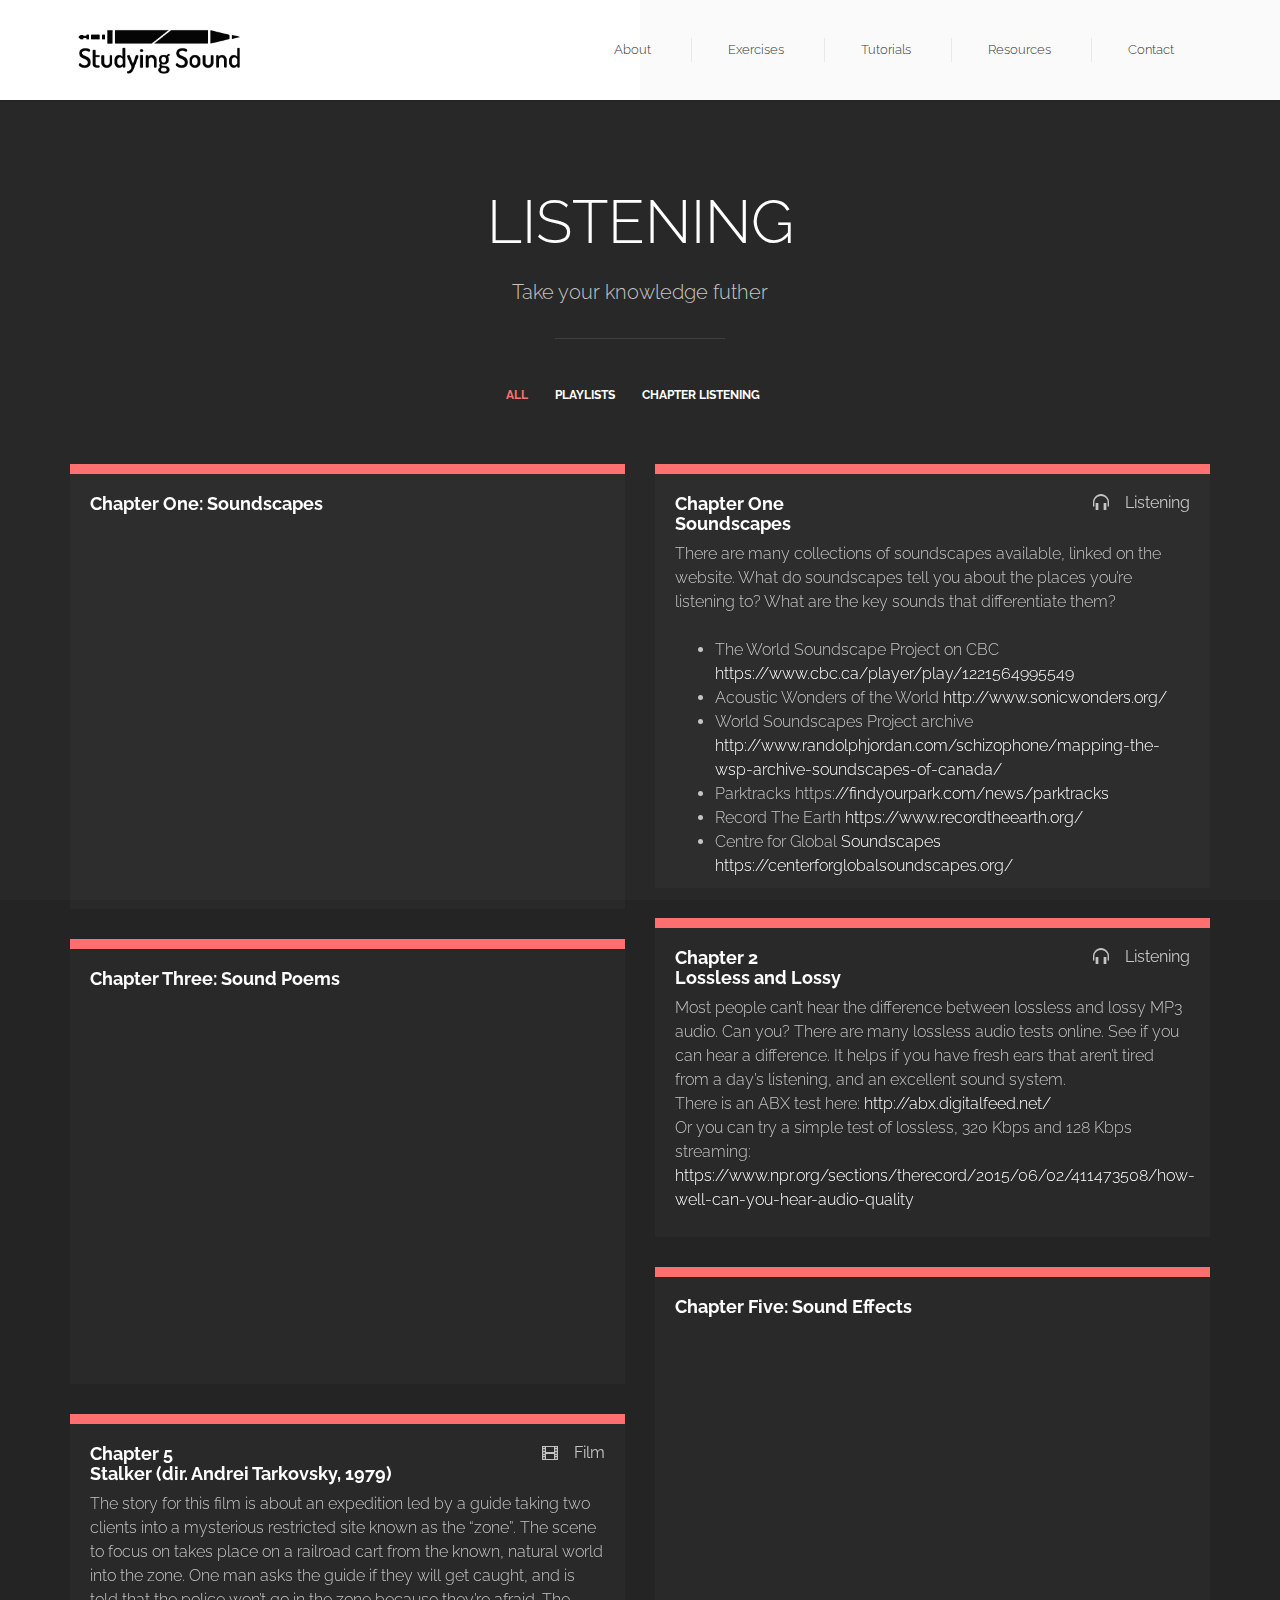
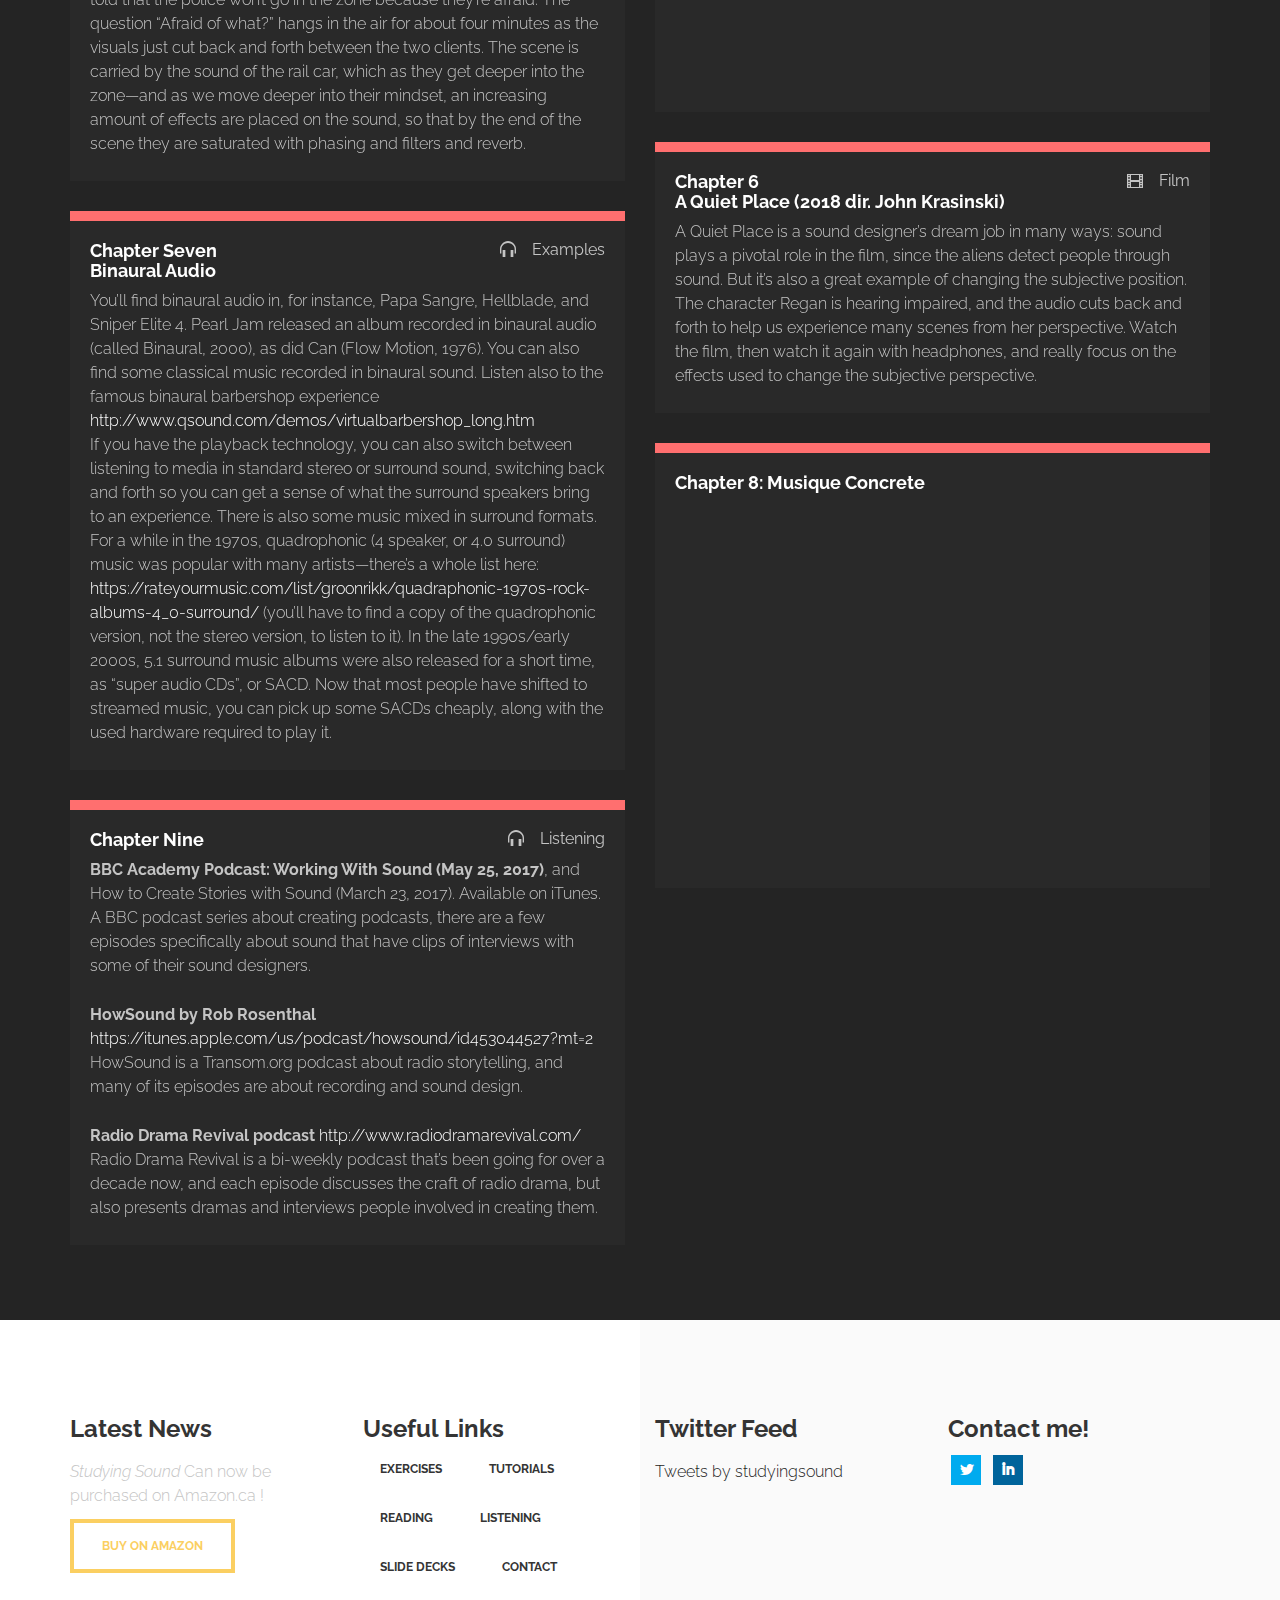
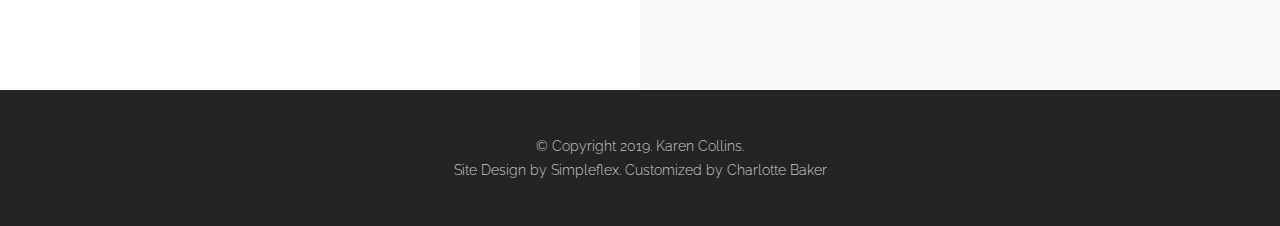
<file: HTML/Listening.html>
<!DOCTYPE html>
<!--[if lt IE 7]>      <html class="no-js lt-ie9 lt-ie8 lt-ie7"> <![endif]-->
<!--[if IE 7]>         <html class="no-js lt-ie9 lt-ie8"> <![endif]-->
<!--[if IE 8]>         <html class="no-js lt-ie9"> <![endif]-->
<!--[if gt IE 8]><!--> <html class="no-js"> <!--<![endif]-->
    <head>
        <meta charset="utf-8">
        
        <title>Gallery Single Item</title>
        <meta name="description" content="">
        <meta name="viewport" content="width=device-width, initial-scale=1.0">

        <!-- Place favicon.ico and apple-touch-icon.png in the root directory -->

        <link rel="stylesheet" href="css/bootstrap.css">
        <link rel="stylesheet" href="css/animations.css">
        <link rel="stylesheet" href="css/main.css">
        <script src="js/vendor/modernizr-2.6.2.min.js"></script>
    </head>
    <body>
        <!--[if lt IE 7]>
            <p class="chromeframe">You are using an <strong>outdated</strong> browser. Please <a href="http://browsehappy.com/">upgrade your browser</a> or <a href="http://www.google.com/chromeframe/?redirect=true">activate Google Chrome Frame</a> to improve your experience.</p>
        <![endif]-->

<section id="header" class="bg-color0"> 
    <div class="container">
        <div class="row">
            <a class="navbar-brand" href="#top"><img src=img/logospacing.png></a>
            <div class="col-sm-12 mainmenu_wrap">
                <div class="main-menu-icon visible-xs"><span></span><span></span><span></span></div>
                <ul id="mainmenu" class="nav menu sf-menu responsive-menu superfish">
                    <li class="">
                        <a href="index.html">About</a>
                    </li>
                    <li class="">
                        <a href="Exercises-page.html">Exercises</a>
                    </li>
                    <li>
                        <a href="./tutorials_audacity.html" >Tutorials</a>
                    </li>
                    <li class="dropdown">
                        <a>Resources</a>
                        <ul class="nav dropdown-menu">
                            <li class="">
                                <a href="slidedecks.html">Slide Decks</a>
                            </li>
                            <li class="">
                                <a href="Listening.html">Listening</a>
                            </li>
                            <li class="">
                                <a href="Reading.html">Reading</a>
                            </li>
                            <li class="">
                                <a href="otherResources.html">Other</a>
                            </li>
                        </ul>
                    </li>
                    <li class="">
                        <a href="contact.html">Contact</a>
                    </li>
                </ul>
            </div>
        </div>
    </div>
</section> <!--Top Nav Bar-->


      
<section id="belowcontent" class="dark_section">
    <div class="container">
     <div class="row">
          <div class="col-sm-12 text-center">
              <h2 class="block-header">Listening</h2>
              <p>Take your knowledge futher</p>
          </div>
      </div>
        <div id="portfolio_wrapper">
        <div class="text-center filters"> <!--video filter menu-->
          <ul id="filtrable">
            <li><a class="selected" data-filter="*" href="#">All</a></li>
            <li><a data-filter=".playlist" href="#" class="">Playlists</a></li>
            <li><a data-filter=".listening" href="#" class="">Chapter Listening</a></li>
            
          </ul>
          <div class="clearfix"></div>
        </div>
        </div> 
        <div id="otherList">
          <div class="row widget_from_blog filterable isotope clearfix" id="portfolioContainer"  > <!-- all videos div -->
             
             <div class="col-sm-6 filterable item isotope-item playlist"> <!-- Video Widget: Start--> <!-- place filter name here -->
              <div class="row">
              <article class="post format-video secondary_post clearfix">
                    <div class="entry-content">
                      <h4 class="entry-title">
                        <a href="https://open.spotify.com/playlist/1Bfa117Zmchx5uCzFL6fNP?si=AWNV7SvURjm0DzCPDkUYcw" target=_blank>Chapter One: Soundscapes</a>
                      </h4>
                        <iframe src="https://open.spotify.com/embed/playlist/1Bfa117Zmchx5uCzFL6fNP" width="600" height="380" frameborder="0" allowtransparency="true" allow="encrypted-media"></iframe>
                    </div>
                    <!-- .entry-content -->
                  </article>
                </div>
            </div> 
              
              
            <div class="col-sm-6 filterable item isotope-item listening"> <!-- Video Widget: Start--> <!-- place filter name here -->
              <div class="row">
              <article class="post format-video secondary_post clearfix">
                  <div class="glyphicon glyphicon-headphones pull-right" style="padding-right: 20px;">
                        <span style="font-family: Raleway; vertical-align: top;">Listening</span>
                    </div>
                    <div class="entry-content">
                      <h4 class="entry-title">
                          Chapter One <br> Soundscapes 
                      </h4>
                        <div>
                            There are many collections of soundscapes available, linked on the website. What do soundscapes tell you about the places you’re listening to? What are the key sounds that differentiate them? <br><br>
                                <ul>
                                    <li>The World Soundscape Project on CBC <a target=_blank href="https://www.cbc.ca/player/play/1221564995549">https://www.cbc.ca/player/play/1221564995549</a> </li>
                                    <li>Acoustic Wonders of the World <a target=_blank href="http://www.sonicwonders.org/">http://www.sonicwonders.org/ </a></li>
                                    <li>World Soundscapes Project archive <a target=_blank href="http://www.randolphjordan.com/schizophone/mapping-the-wsp-archive-soundscapes-of-canada/">http://www.randolphjordan.com/schizophone/mapping-the-wsp-archive-soundscapes-of-canada/ </a></li>
                                    <li>Parktracks https:<a target=_blank href="//findyourpark.com/news/parktracks">//findyourpark.com/news/parktracks </a></li>
                                    <li>Record The Earth <a target=_blank href="https://www.recordtheearth.org/">https://www.recordtheearth.org/ </a></li>
                                    <li>Centre for Global <a target=_blank href="https://centerforglobalsoundscapes.org/">Soundscapes https://centerforglobalsoundscapes.org/ </a></li>
                                </ul>
                            </div>
                    </div>
                    <!-- .entry-content -->
                  </article>
            </div>            
        </div>
              
              
              
              
            <div class="col-sm-6 filterable item isotope-item listening"> <!-- Video Widget: Start--> <!-- place filter name here -->
              <div class="row">
              <article class="post format-video secondary_post clearfix">
                  <div class="glyphicon glyphicon-headphones pull-right" style="padding-right: 20px;">
                        <span style="font-family: Raleway; vertical-align: top;">Listening</span>
                    </div>
                    <div class="entry-content">
                      <h4 class="entry-title">
                        Chapter 2 <br> Lossless and Lossy
                      </h4>
                        <div>
                            <p>Most people can’t hear the difference between lossless and lossy MP3 audio. Can you? There are many lossless audio tests online. See if you can hear a difference. It helps if you have fresh ears that aren’t tired from a day’s listening, and an excellent sound system. <br>There is an ABX test here: <a target=_blank href="http://abx.digitalfeed.net/" >http://abx.digitalfeed.net/</a> <br> Or you can try a simple test of lossless, 320 Kbps and 128 Kbps streaming: <a target=_blank href="https://www.npr.org/sections/therecord/2015/06/02/411473508/how-well-can-you-hear-audio-quality">https://www.npr.org/sections/therecord/2015/06/02/411473508/how-well-can-you-hear-audio-quality </a>
</p>
                            </div>
                    </div>
                    <!-- .entry-content -->
                  </article>
            </div>            
        </div>
              
              
              
            <div class="col-sm-6 filterable item isotope-item playlist"> <!-- Video Widget: Start--> <!-- place filter name here -->
              <div class="row">
              <article class="post format-video secondary_post clearfix">
                    <div class="entry-content">
                      <h4 class="entry-title">
                       <a href="https://open.spotify.com/playlist/4jaGdhg0ESxXCa8jfOGhi1?si=MLujX_H-R0-eHJW2-dKnwA" target=_blank>Chapter Three: Sound Poems</a> 
                      </h4>
                        <iframe src="https://open.spotify.com/embed/playlist/4jaGdhg0ESxXCa8jfOGhi1" width="600" height="380" frameborder="0" allowtransparency="true" allow="encrypted-media"></iframe>
                    </div>
                    <!-- .entry-content -->
                  </article>
                </div>
            </div>
              
              
            <div class="col-sm-6 filterable item isotope-item playlist"> <!-- Video Widget: Start--> <!-- place filter name here -->
              <div class="row">
              <article class="post format-video secondary_post clearfix">
                    <div class="entry-content">
                      <h4 class="entry-title">
                        <a href="https://open.spotify.com/playlist/6gYt8WcbGfHXypHi2obA4i?si=yYA9XqVWRlqE8Nin-_3XBg " target=_blank>Chapter Five: Sound Effects</a>
                      </h4>
                        <iframe src="https://open.spotify.com/embed/playlist/6gYt8WcbGfHXypHi2obA4i" width="600" height="380" frameborder="0" allowtransparency="true" allow="encrypted-media"></iframe>
                    </div>
                    <!-- .entry-content -->
                  </article>
                </div>
            </div>
              
              
              <div class="col-sm-6 filterable item isotope-item listening"> <!-- Video Widget: Start--> <!-- place filter name here -->
              <div class="row">
              <article class="post format-video secondary_post clearfix">
                  <div class="glyphicon glyphicon-film pull-right" style="padding-right: 20px;">
                        <span style="font-family: Raleway; vertical-align: top;">Film</span>
                    </div>
                    <div class="entry-content">
                      <h4 class="entry-title">
                        Chapter 5 <br> Stalker (dir. Andrei Tarkovsky, 1979)
                      </h4>
                        <div>
                            <p>The story for this film is about an expedition led by a guide taking two clients into a mysterious restricted site known as the “zone”. The scene to focus on takes place on a railroad cart from the known, natural world into the zone.  One man asks the guide if they will get caught, and is told that the police won’t go in the zone because they’re afraid. The question “Afraid of what?” hangs in the air for about four minutes as the visuals just cut back and forth between the two clients. The scene is carried by the sound of the rail car, which as they get deeper into the zone—and as we move deeper into their mindset, an increasing amount of effects are placed on the sound, so that by the end of the scene they are saturated with phasing and filters and reverb. </p>
                            </div>
                    </div>
                    <!-- .entry-content -->
                  </article>
            </div>            
        </div>
              
              
              <div class="col-sm-6 filterable item isotope-item listening"> <!-- Video Widget: Start--> <!-- place filter name here -->
              <div class="row">
              <article class="post format-video secondary_post clearfix">
                  <div class="glyphicon glyphicon-film pull-right" style="padding-right: 20px;">
                        <span style="font-family: Raleway; vertical-align: top;">Film</span>
                    </div>
                    <div class="entry-content">
                      <h4 class="entry-title">
                        Chapter 6 <br> A Quiet Place (2018 dir. John Krasinski)
                      </h4>
                        <div>
                            <p> A Quiet Place is a sound designer’s dream job in many ways: sound plays a pivotal role in the film, since the aliens detect people through sound. But it’s also a great example of changing the subjective position. The character Regan is hearing impaired, and the audio cuts back and forth to help us experience many scenes from her perspective. Watch the film, then watch it again with headphones, and really focus on the effects used to change the subjective perspective.</p>
                            </div>
                    </div>
                    <!-- .entry-content -->
                  </article>
            </div>            
        </div>
              
              
            <div class="col-sm-6 filterable item isotope-item listening"> <!-- Video Widget: Start--> <!-- place filter name here -->
              <div class="row">
              <article class="post format-video secondary_post clearfix">
                  <div class="glyphicon glyphicon-headphones pull-right" style="padding-right: 20px;">
                        <span style="font-family: Raleway; vertical-align: top;">Examples</span>
                    </div>
                    <div class="entry-content">
                      <h4 class="entry-title">
                        Chapter Seven <br> Binaural Audio
                      </h4>
                        <div>
                            <p>You’ll find binaural audio in, for instance, Papa Sangre, Hellblade, and Sniper Elite 4.
                                Pearl Jam released an album recorded in binaural audio (called Binaural, 2000), as did Can (Flow Motion, 1976). You can also find some classical music recorded in binaural sound. Listen also to the famous binaural barbershop experience <a target=_blank href="http://www.qsound.com/demos/virtualbarbershop_long.htm">http://www.qsound.com/demos/virtualbarbershop_long.htm </a><br>
                                If you have the playback technology, you can also switch between listening to media in standard stereo or surround sound, switching back and forth so you can get  a sense of what the surround speakers bring to an experience. There is also some music mixed in surround formats. For a while in the 1970s, quadrophonic (4 speaker, or 4.0 surround) music was popular with many artists—there’s a whole list here: <a target=_blank href="https://rateyourmusic.com/list/groonrikk/quadraphonic-1970s-rock-albums-4_0-surround/" >https://rateyourmusic.com/list/groonrikk/quadraphonic-1970s-rock-albums-4_0-surround/</a>  (you’ll have to find a copy of the quadrophonic version, not the stereo version, to listen to it). In the late 1990s/early 2000s, 5.1 surround music albums were also released for a short time, as “super audio CDs”, or SACD. Now that most people have shifted to streamed music, you can pick up some SACDs cheaply, along with the used hardware required to play it.  
</p>
                            </div>
                    </div>
                    <!-- .entry-content -->
                  </article>
            </div>            
        </div>
              
        <div class="col-sm-6 filterable item isotope-item playlist"> <!-- Video Widget: Start--> <!-- place filter name here -->
              <div class="row">
              <article class="post format-video secondary_post clearfix">
                    <div class="entry-content">
                      <h4 class="entry-title">
                        <a href="https://open.spotify.com/playlist/1SCyq9IbXanmFvrysLuVZz?si=QBvJHeKcS2mRPUPYM2bFWg" target=_blank>Chapter 8: Musique Concrete</a>
                      </h4>
                        <iframe src="https://open.spotify.com/embed/playlist/1SCyq9IbXanmFvrysLuVZz" width="600" height="380" frameborder="0" allowtransparency="true" allow="encrypted-media"></iframe>
                    </div>
                    <!-- .entry-content -->
                  </article>
                </div>
            </div> 
              
              
              
              <div class="col-sm-6 filterable item isotope-item listening"> <!-- Video Widget: Start--> <!-- place filter name here -->
              <div class="row">
              <article class="post format-video secondary_post clearfix">
                  <div class="glyphicon glyphicon-headphones pull-right" style="padding-right: 20px;">
                        <span style="font-family: Raleway; vertical-align: top;">Listening</span>
                    </div>
                    <div class="entry-content">
                      <h4 class="entry-title">
                        Chapter Nine <br> 
                      </h4>
                        <div>
                            <p><b>BBC Academy Podcast: Working With Sound (May 25, 2017)</b>, and How to Create Stories with Sound (March 23, 2017). Available on iTunes. A BBC podcast series about creating podcasts, there are a few episodes specifically about sound that have clips of interviews with some of their sound designers. </p>
                            <p><b>HowSound by Rob Rosenthal</b> <a target=_blank href="https://itunes.apple.com/us/podcast/howsound/id453044527?mt=2">https://itunes.apple.com/us/podcast/howsound/id453044527?mt=2</a>  HowSound is a Transom.org podcast about radio storytelling, and many of its episodes are about recording and sound design.</p>
                            <p><b>Radio Drama Revival podcast</b>  <a target=_blanktarget=_blank href="http://www.radiodramarevival.com/">http://www.radiodramarevival.com/</a>  Radio Drama Revival is a bi-weekly podcast that’s been going for over a decade now, and each episode discusses the craft of radio drama, but also presents dramas and interviews people involved in creating them. </p>
                        </div>
                    </div>
                    <!-- .entry-content -->
                  </article>
            </div>            
        </div>
        
        
        
        </div>
    </div>
    </div>
</section>


<!--footer -->
<footer id="footer" class="bg-color0">
    <div class="container">
        <div class="row">
            <div class="col-sm-3 block widget_text">
                <h3>Latest News</h3>
                <p> <i>Studying Sound</i> Can now be purchased on Amazon.ca !
                </p>
                <a href="#" class="theme_btn color2">Buy on Amazon</a>
            </div>
            <div class="block col-sm-3">
                <div class="block widget_news">
                    <h3>Useful Links</h3>
                </div>
                <div class="tagcloud"> 
                    <a href="Exercises-page.html" class="tag-link">Exercises</a> <a href="tutorials_audacity.html" class="tag-link">Tutorials</a> <a href="Reading.html" class="tag-link">Reading</a> <a href="Listening.html" class="tag-link">Listening</a> <a href="slidedecks.html" class="tag-link">Slide Decks</a> <a href="contact.html" class="tag-link">Contact</a>
                </div>
            </div>
            <div class="block col-sm-3">
                <h3>Twitter Feed</h3>
                <a class="twitter-timeline" href="https://twitter.com/studyingsound?ref_src=twsrc%5Etfw" data-tweet-limit="1">Tweets by studyingsound</a> <script async src="https://platform.twitter.com/widgets.js" charset="utf-8"></script>
            </div>
            <div class="col-sm-3 block widget_text">
                <h3>Contact me!</h3>
                <p id="social" >
                    <a class="socialico-twitter" href="#" title="Twitter">#</a>
                    <a class="socialico-linkedin" href="#" title="Lindedin">#</a>
                </p>
            </div>
        </div>
    </div>
</footer>   

<section id="copyright" class="dark_section">
  <div class="container"><div class="row">
    
    <div class="col-sm-12"><p class="text-center">&copy; Copyright 2019. Karen Collins. <br> Site Design by Simpleflex. Customized by Charlotte Baker</p></div>

  </div></div>
</section>

<div class="preloader">
  <div class="preloaderimg"></div>
</div>

  
        <script src="js/vendor/respond.min.js"></script>
        <script src="js/vendor/placeholders.min.js"></script>
        <script src="js/vendor/jquery-1.10.2.min.js"></script>
        <script src="js/vendor/bootstrap.min.js"></script>
        <script src="js/vendor/hoverIntent.js"></script>
        <script src="js/vendor/superfish.js"></script>
        <script src="js/vendor/jquery.actual.min.js"></script>
        <script src="js/vendor/jquery.elastislide.js"></script>
        <script src="js/vendor/jquery.flexslider-min.js"></script>
        <script src="js/vendor/jquery.prettyPhoto.js"></script>
        <script src="js/vendor/jquery.easing.1.3.js"></script>
        <script src="js/vendor/jquery.ui.totop.js"></script>
        <script src="js/vendor/jquery.isotope.min.js"></script>
        <script src="js/vendor/jquery.easypiechart.min.js"></script>
        <script src='js/vendor/jflickrfeed.min.js'></script>
        <script src="js/vendor/jquery.sticky.js"></script>
        <script src='js/vendor/jquery.scrollTo-min.js'></script>
        <script src='js/vendor/jquery.localscroll-min.js'></script>
        <script src='twitter/jquery.tweet.min.js'></script>
        <script src="js/plugins.js"></script>
        <script src="js/main.js"></script>
        <script src="js/mustache.min.js"></script>
        
    </body>
</html>
</file>
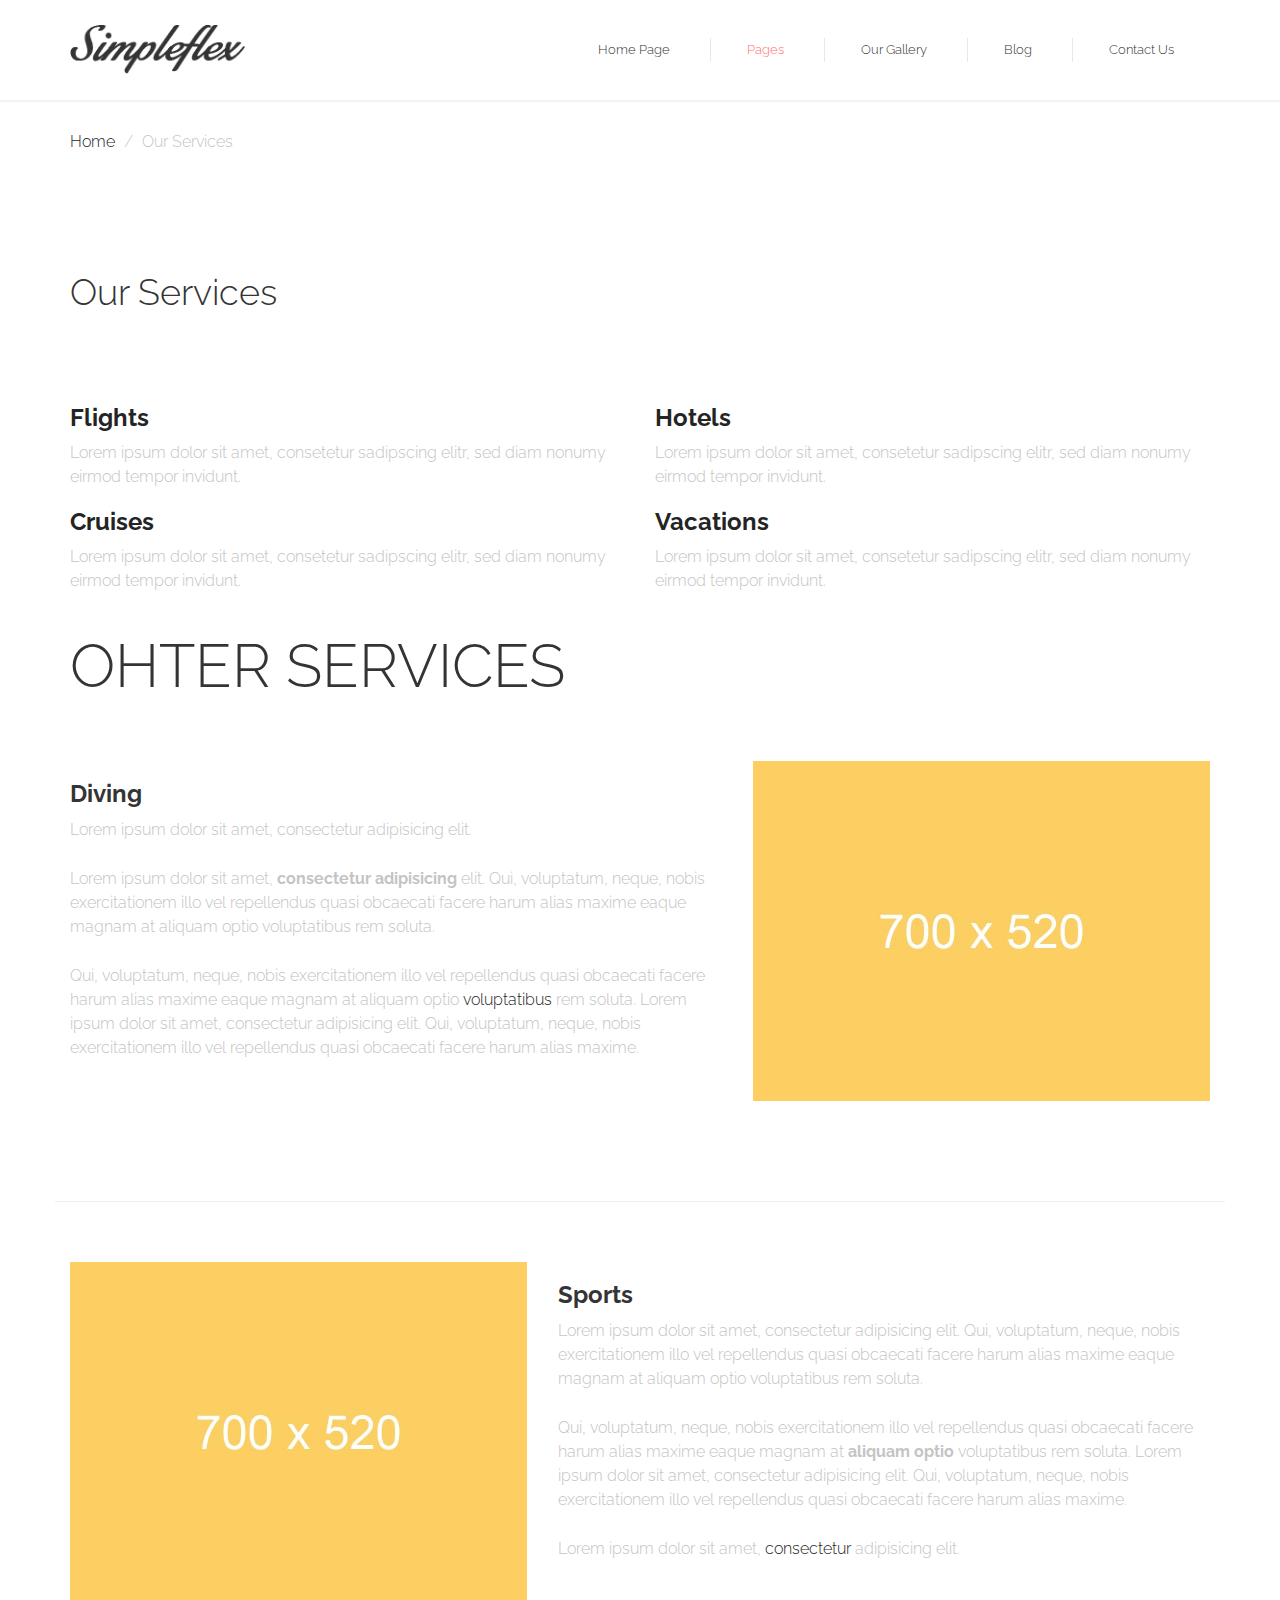
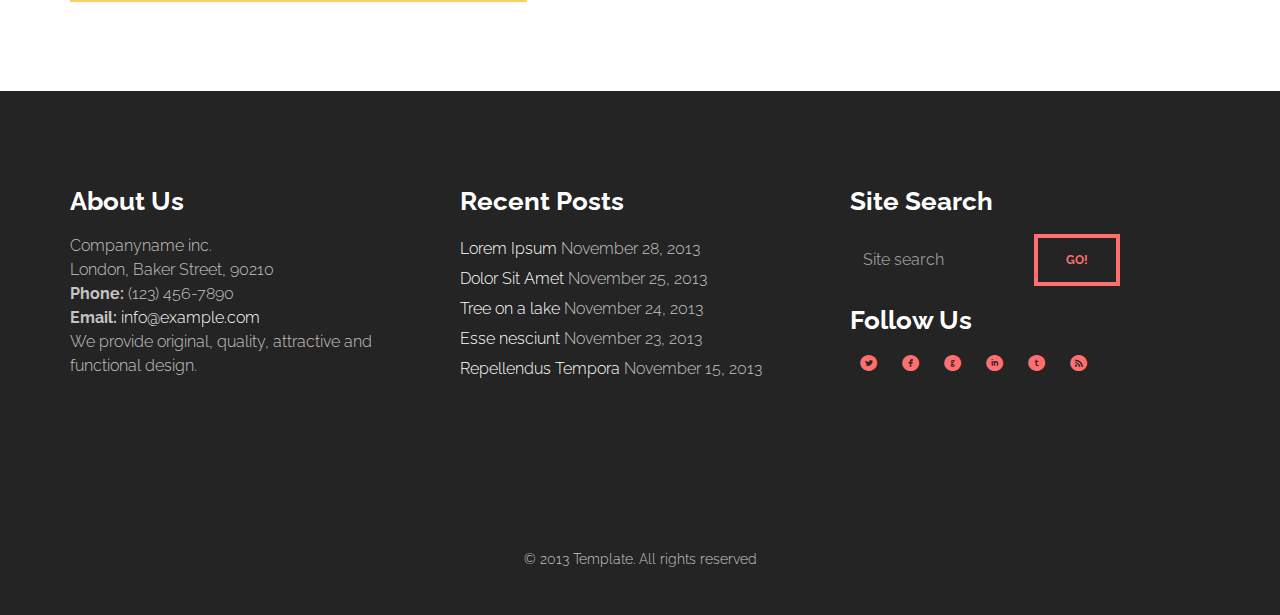
<file: HTML/services.html>
<!DOCTYPE html>
<!--[if lt IE 7]>      <html class="no-js lt-ie9 lt-ie8 lt-ie7"> <![endif]-->
<!--[if IE 7]>         <html class="no-js lt-ie9 lt-ie8"> <![endif]-->
<!--[if IE 8]>         <html class="no-js lt-ie9"> <![endif]-->
<!--[if gt IE 8]><!--> <html class="no-js"> <!--<![endif]-->
    <head>
        <meta charset="utf-8">
        
        <title>Services</title>
        <meta name="description" content="">
        <meta name="viewport" content="width=device-width, initial-scale=1.0">

        <!-- Place favicon.ico and apple-touch-icon.png in the root directory -->

        <link rel="stylesheet" href="css/bootstrap.css">
        <link rel="stylesheet" href="css/animations.css">
        <link rel="stylesheet" href="css/main.css">
        <script src="js/vendor/modernizr-2.6.2.min.js"></script>
    </head>
    <body>
        <!--[if lt IE 7]>
            <p class="chromeframe">You are using an <strong>outdated</strong> browser. Please <a href="http://browsehappy.com/">upgrade your browser</a> or <a href="http://www.google.com/chromeframe/?redirect=true">activate Google Chrome Frame</a> to improve your experience.</p>
        <![endif]-->


<section id="header">
    <div class="container"><div class="row">

      <a class="navbar-brand" href="./index.html"><img src="example/logo.png" alt="goodluck"></a>

      <div class="col-sm-12 mainmenu_wrap"><div class="main-menu-icon visible-xs"><span></span><span></span><span></span></div>
        <ul id="mainmenu" class="nav menu sf-menu responsive-menu superfish">
          <li class="">
            <span class="menu-item-number">01</span>
            <a href="./"><i class="dx-icon-home"></i>Home Page</a>
            <span class="menu-item-desc">Welcome</span>
          </li>
          <li class="deeper parent current active">
            <span class="menu-item-number">02</span>
            <a href="./about.html"><i class="dx-icon-book-2"></i>Pages</a>
            <span class="menu-item-desc">Must See</span>
            <ul class="nav-child list-unstyled small">
              <li class=""><a href="./about.html">About Page</a></li>
              <li class="current active"><a href="./services.html">Services Page</a></li>
              <li class="deeper parent">
                <a href="./gallery.html">Our Gallery</a>
                <ul class="nav-child list-unstyled small">
                  <li class=""><a href="./gallery.html">Gallery</a></li>
                  <li class=""><a href="./gallery-single.html">Gallery Item</a></li>
                </ul>
              </li>
              <li class="deeper parent">
                <a href="./blog.html">Blog</a>
                <ul class="nav-child list-unstyled small">
                  <li class=""><a href="./blog.html">Blog Page</a></li>
                  <li class=""><a href="./blog-single.html">Single Post</a></li>
                </ul>
              </li>
              <li class=""><a href="./404.html">404 Page</a></li>
              <li class=""><a href="./icons.html">Icons</a></li>
            </ul>
          </li>
          <li class="deeper parent">
            <span class="menu-item-number">03</span>
            <a href="./gallery.html"><i class="dx-icon-images"></i>Our Gallery</a>
            <span class="menu-item-desc">Portfolio</span>
            <ul class="nav-child list-unstyled small">
              <li class=""><a href="./gallery.html">Gallery</a></li>
              <li class=""><a href="./gallery-single.html">Gallery Item</a></li>
            </ul>
          </li>
          <li class="deeper parent">
            <span class="menu-item-number">04</span>
            <a href="./blog.html"><i class="dx-icon-paperclip"></i>Blog</a>
            <span class="menu-item-desc">Stay Tuned</span>
            <ul class="nav-child list-unstyled small">
              <li class=""><a href="./blog.html">Blog Page</a></li>
              <li class=""><a href="./blog-single.html">Single Post</a></li>
            </ul>
          </li>
          <li class="">
            <span class="menu-item-number">05</span>
            <a href="./contact.html"><i class="dx-icon-mail-3"></i>Contact Us</a>
            <span class="menu-item-desc">Reach Us</span>
          </li>
        </ul>
      </div>
      
    </div></div>
</section>


<section id="abovecontent">
  <div class="container"><div class="row">
      <div class="block col-sm-12">
        <ul class="breadcrumb">
          <li><a href="#" class="pathway">Home</a></li>
          <li><span>Our Services</span></li>
        </ul>
      </div>
  </div></div>
</section>

<section id="middle">
  <div class="container">
    <div class="row">
      <div class="col-sm-12">
        <h1 class="page-title">Our Services</h1>
      </div>
    </div>
    <div class="row">

    <div class="col-sm-6">

      <div class="left_icons">
        <div class="dxsingle_teaser_left">
            <i class="dx-icon-paperplane-2"></i>
        </div>
        <div class="dxsingle_teaser_right">
            <h3><a href="#">Flights</a></h3>
            Lorem ipsum dolor sit amet, consetetur sadipscing elitr, sed diam nonumy eirmod tempor invidunt.
        </div>
      </div>

      <div class="left_icons">
        <div class="dxsingle_teaser_left">
            <i class="dx-icon-earth-3"></i>
        </div>
        <div class="dxsingle_teaser_right">
            <h3><a href="#">Cruises</a></h3>
            Lorem ipsum dolor sit amet, consetetur sadipscing elitr, sed diam nonumy eirmod tempor invidunt.
        </div>
      </div>  

    </div>

    <div class="col-sm-6">
      <div class="left_icons">
        <div class="dxsingle_teaser_left">
            <i class="dx-icon-home"></i>
        </div>
        <div class="dxsingle_teaser_right">
            <h3><a href="#">Hotels</a></h3>
            Lorem ipsum dolor sit amet, consetetur sadipscing elitr, sed diam nonumy eirmod tempor invidunt.
        </div>
      </div>

      <div class="left_icons">
        <div class="dxsingle_teaser_left">
            <i class="dx-icon-brightness"></i>
        </div>
        <div class="dxsingle_teaser_right">
            <h3><a href="#">Vacations</a></h3>
            Lorem ipsum dolor sit amet, consetetur sadipscing elitr, sed diam nonumy eirmod tempor invidunt.
        </div>
      </div>        
    </div>

    </div>

    <div class="row">
      <div class="col-sm-12">
        <h2 class="block-header">Ohter Services</h2>
      </div>
    </div>
    <div class="row">
      <div class="col-sm-7">
        <h3>Diving</h3>
        <p>Lorem ipsum dolor sit amet, consectetur adipisicing elit.</p>

        <p>Lorem ipsum dolor sit amet, <strong>consectetur adipisicing</strong> elit. Qui, voluptatum, neque, nobis exercitationem illo vel repellendus quasi obcaecati facere harum alias maxime eaque magnam at aliquam optio voluptatibus rem soluta.</p>

        <p>Qui, voluptatum, neque, nobis exercitationem illo vel repellendus quasi obcaecati facere harum alias maxime eaque magnam at aliquam optio <a href="#">voluptatibus</a> rem soluta. Lorem ipsum dolor sit amet, consectetur adipisicing elit. Qui, voluptatum, neque, nobis exercitationem illo vel repellendus quasi obcaecati facere harum alias maxime.</p>
      </div>
      <div class="col-sm-5">
        <img src="example/intro_img2.jpg" alt="">
      </div>
    </div>
    <div class="row">
      <hr class="vertical-margin-60">
      <div class="col-sm-5">
        <img src="example/intro_img3.jpg" alt="">
      </div>
      <div class="col-sm-7">
        <h3>Sports</h3>
        <p>Lorem ipsum dolor sit amet, consectetur adipisicing elit. Qui, voluptatum, neque, nobis exercitationem illo vel repellendus quasi obcaecati facere harum alias maxime eaque magnam at aliquam optio voluptatibus rem soluta.</p>

        <p>Qui, voluptatum, neque, nobis exercitationem illo vel repellendus quasi obcaecati facere harum alias maxime eaque magnam at <strong>aliquam optio</strong> voluptatibus rem soluta. Lorem ipsum dolor sit amet, consectetur adipisicing elit. Qui, voluptatum, neque, nobis exercitationem illo vel repellendus quasi obcaecati facere harum alias maxime.</p>

        <p>Lorem ipsum dolor sit amet, <a href="#">consectetur</a> adipisicing elit.</p>
      </div>
    </div>
  </div>
</section>


<footer id="footer" class="dark_section">
  <div class="container"><div class="row">

    <div class="block widget_text col-sm-4">
      <h3>About Us</h3>
      <p>Companyname inc.<br> 
        London, Baker Street, 90210<br> 
        <span><strong>Phone:</strong> </span>(123) 456-7890<br>
        <span><strong>Email:</strong> </span>
        <a href="mailto:info@example.com">info@example.com</a><br> 
        We provide original, quality, attractive and functional design.
      </p>
    </div>

    <div class="block col-sm-4 widget_recent_entries">    
      <h3 class="widget-title">Recent Posts</h3>    
        <ul>
          <li>
              <a href="#">Lorem Ipsum</a>
              <span class="post-date">November 28, 2013</span>
            </li>
          <li>
              <a href="#">Dolor Sit Amet</a>
              <span class="post-date">November 25, 2013</span>
            </li>
          <li>
              <a href="#">Tree on a&nbsp;lake</a>
              <span class="post-date">November 24, 2013</span>
            </li>
          <li>
              <a href="#">Esse nesciunt</a>
              <span class="post-date">November 23, 2013</span>
            </li>
          <li>
              <a href="#">Repellendus Tempora</a>
              <span class="post-date">November 15, 2013</span>
            </li>
        </ul>
    </div>

    <div class="block col-sm-4 widget_search block">
      <h3>Site Search</h3>
      <form role="search" action="/" method="post" class="form-inline search-form">
        <div class="form-group">
          <input type="search" class="form-control search-field" placeholder="Site search">
        </div>
        <button type="submit" class="theme_btn">GO!</button>
      </form>
      <h3 class="vertical-margin-20">Follow Us</h3>
      <p>
        <a class="socialico-twitter-rounded" href="#" title="Twitter">#</a>
        <a class="socialico-facebook-rounded" href="#" title="Facebook">#</a>
        <a class="socialico-google-rounded" href="#" title="Google">#</a>
        <a class="socialico-linkedin-rounded" href="#" title="Lindedin">#</a>
        <a class="socialico-tumblr-rounded" href="#" title="tumblr">#</a>
        <a class="socialico-rss-rounded" href="#" title="Rss">#</a>
      </p>
    </div>

  </div></div>
</footer>

<section id="copyright" class="dark_section">
  <div class="container"><div class="row">
    
    <div class="col-sm-12"><p class="text-center">&copy; 2013 Template. All rights reserved</p></div>

  </div></div>
</section>
  
        <script src="js/vendor/respond.min.js"></script>
        <script src="js/vendor/jquery-1.10.2.min.js"></script>
        <script src="js/vendor/bootstrap.min.js"></script>
        <script src="js/vendor/hoverIntent.js"></script>
        <script src="js/vendor/superfish.js"></script>
        <script src="js/vendor/jquery.actual.min.js"></script>
        <script src="js/vendor/jquery.elastislide.js"></script>
        <script src="js/vendor/jquery.flexslider-min.js"></script>
        <script src="js/vendor/jquery.prettyPhoto.js"></script>
        <script src="js/vendor/jquery.easing.1.3.js"></script>
        <script src="js/vendor/jquery.ui.totop.js"></script>
        <script src="js/vendor/jquery.isotope.min.js"></script>
        <script src="js/vendor/jquery.easypiechart.min.js"></script>
        <script src='js/vendor/jflickrfeed.min.js'></script>
        <!--<script src="js/vendor/jquery.sticky.js"></script>
        <script src='js/vendor/jquery.scrollTo-min.js'></script>
        <script src='js/vendor/jquery.localscroll-min.js'></script>-->
        <script src="js/plugins.js"></script>
        <script src="js/main.js"></script>


    </body>
</html>
</file>
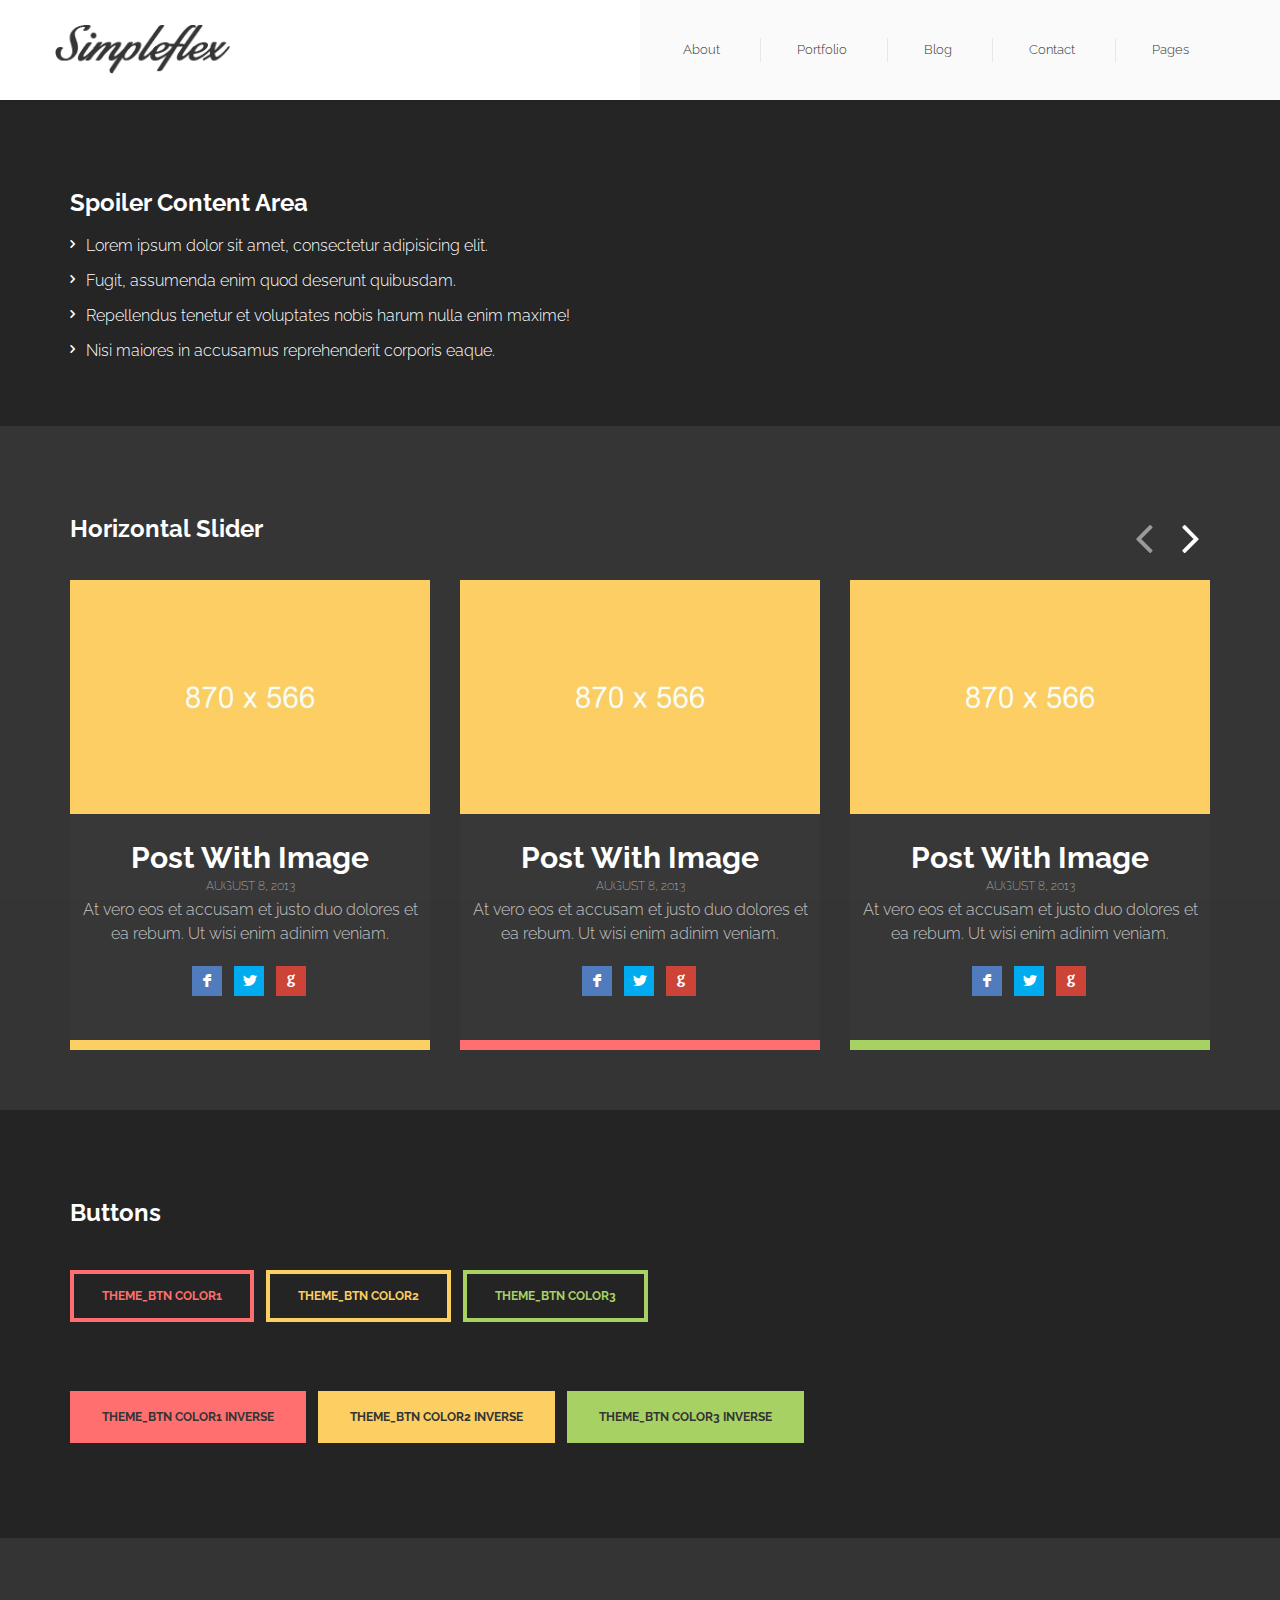
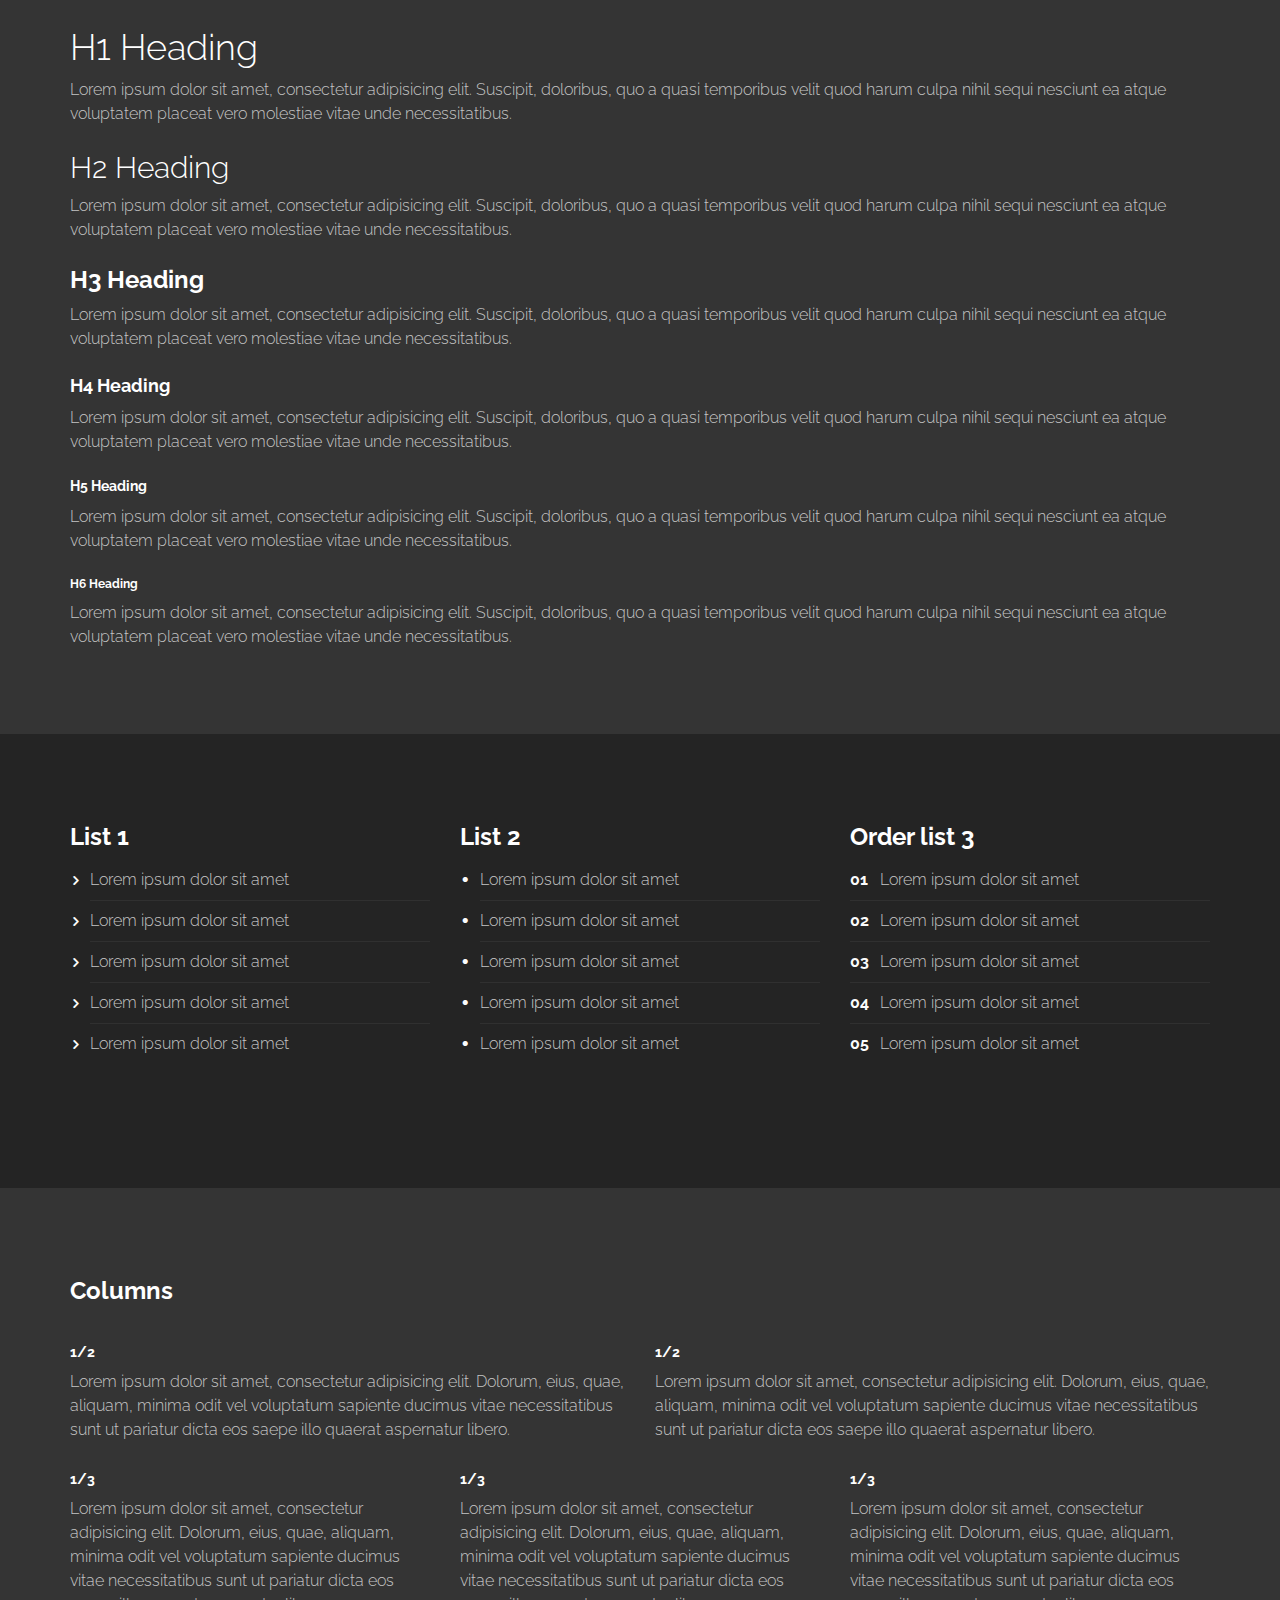
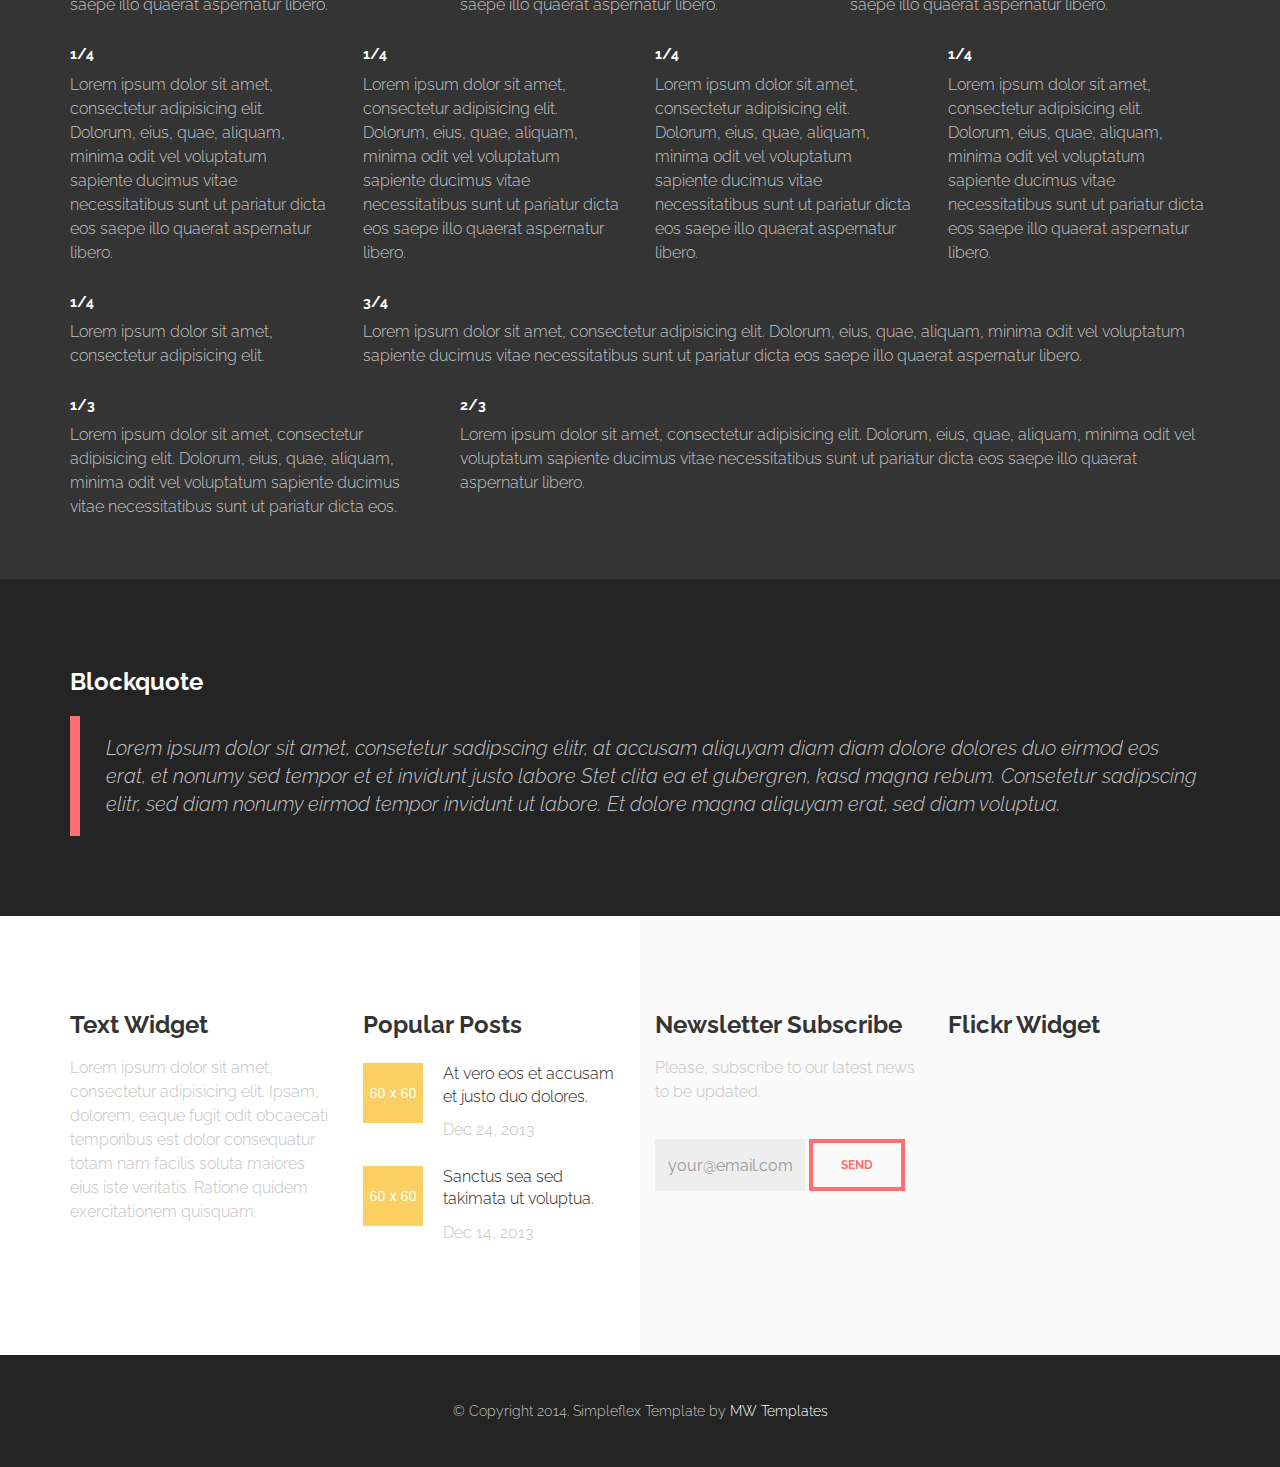
<file: HTML/shortcodes.html>
<!DOCTYPE html>
<!--[if lt IE 7]>      <html class="no-js lt-ie9 lt-ie8 lt-ie7"> <![endif]-->
<!--[if IE 7]>         <html class="no-js lt-ie9 lt-ie8"> <![endif]-->
<!--[if IE 8]>         <html class="no-js lt-ie9"> <![endif]-->
<!--[if gt IE 8]><!--> <html class="no-js"> <!--<![endif]-->
    <head>
        <meta charset="utf-8">
        
        <title>Shortcodes</title>
        <meta name="description" content="">
        <meta name="viewport" content="width=device-width, initial-scale=1.0">

        <!-- Place favicon.ico and apple-touch-icon.png in the root directory -->

        <link rel="stylesheet" href="css/bootstrap.css">
        <link rel="stylesheet" href="css/animations.css">
        <link rel="stylesheet" href="css/main.css">
        <script src="js/vendor/modernizr-2.6.2.min.js"></script>
        <style>
            section > div {padding-top: 70px; padding-bottom: 60px; }
            section#header > div, section#copyright > div {padding:0;}
            .theme_btn {display: inline-block; margin:10px 4px 10px 0;}

        </style>
    </head>
    <body><div id="top"></div>
        <!--[if lt IE 7]>
            <p class="chromeframe">You are using an <strong>outdated</strong> browser. Please <a href="http://browsehappy.com/">upgrade your browser</a> or <a href="http://www.google.com/chromeframe/?redirect=true">activate Google Chrome Frame</a> to improve your experience.</p>
        <![endif]-->



<section id="header" class="bg-color0">
    <div class="container"><div class="row">

      <a class="navbar-brand" href="./index.html"><img src="example/logo.png" alt=""></a>

      <div class="col-sm-12 mainmenu_wrap"><div class="main-menu-icon visible-xs"><span></span><span></span><span></span></div>
        <ul id="mainmenu" class="nav menu sf-menu responsive-menu superfish">
          <li class="">
            <a href="./index.html#features">About</a>
          </li>
          <li class="">
            <a href="./index.html#portfolio">Portfolio</a>
          </li>
          <li class="">
            <a href="./index.html#belowcontent">Blog</a>
          </li>
          <li class="">
            <a href="./index.html#info">Contact</a>
          </li>
          
          <li class="dropdown">
            <a href="./about.html">Pages</a>
            <ul class="nav dropdown-menu">
              <li class="">
                <a href="./about.html">About</a>
              </li>
              <li class="">
                <a href="./gallery-single.html">Gallery Item</a>
              </li>
              <li class="">
                <a href="./blog.html">Blog</a>
              </li>
              <li class="">
                <a href="./blog-single.html">Blog Post</a>
              </li>
              <li class="">
                <a href="./404.html">404</a>
              </li>
              <li class="">
                <a href="./contact.html">Contact</a>
              </li>
              <li class="">
                <a href="./shortcodes.html">Shortcodes</a>
              </li>

            </ul>
          </li>
        </ul>
      </div>
      
    </div></div>
</section>


<section class="dark_section">
  <div class="container">
    <div class="row">
      <div class="col-sm-12">
          <h3>Spoiler Content Area</h3>
            
          <div class="block widget_accordion">
            <div class="panel-group" id="accordion">
              <div class="panel panel-default">
                <div class="panel-heading dx-icon-bubble">
                  <h4 class="panel-title">
                    <a class="accordion-toggle collapsed" data-toggle="collapse" data-parent="#accordion" href="#collapseOne">
                      Lorem ipsum dolor sit amet, consectetur adipisicing elit. 
                    </a>
                  </h4>
                </div>
                <div id="collapseOne" class="panel-collapse collapse">
                  <div class="panel-body">
                    At vero eos et accusam et justo dolores et ea rebum. Ut wisi enim minim veniam, quis nostrud exerci tation.
                  </div>
                </div>
              </div>
              <div class="panel panel-default">
                <div class="panel-heading dx-icon-like">
                  <h4 class="panel-title">
                    <a class="accordion-toggle collapsed" data-toggle="collapse" data-parent="#accordion" href="#collapseTwo">
                      Fugit, assumenda enim quod deserunt quibusdam. 
                    </a>
                  </h4>
                </div>
                <div id="collapseTwo" class="panel-collapse collapse">
                  <div class="panel-body">
                    At vero eos et accusam et justo dolores et ea rebum. Ut wisi enim minim veniam, quis nostrud exerci tation.
                  </div>
                </div>
              </div>
              <div class="panel panel-default">
                <div class="panel-heading dx-icon-user">
                  <h4 class="panel-title">
                    <a class="accordion-toggle collapsed" data-toggle="collapse" data-parent="#accordion" href="#collapseThree">
                       Repellendus tenetur et voluptates nobis harum nulla enim maxime!
                    </a>
                  </h4>
                </div>
                <div id="collapseThree" class="panel-collapse collapse">
                  <div class="panel-body">
                    At vero eos et accusam et justo dolores et ea rebum. Ut wisi enim minim veniam, quis nostrud exerci tation.
                  </div>
                </div>
              </div>
              <div class="panel panel-default">
                <div class="panel-heading dx-icon-paperplane">
                  <h4 class="panel-title">
                    <a class="accordion-toggle collapsed" data-toggle="collapse" data-parent="#accordion" href="#collapseFour">
                      Nisi maiores in accusamus reprehenderit corporis eaque.
                    </a>
                  </h4>
                </div>
                <div id="collapseFour" class="panel-collapse collapse">
                  <div class="panel-body">
                    At vero eos et accusam et justo dolores et ea rebum. Ut wisi enim minim veniam, quis nostrud exerci tation.
                  </div>
                </div>
              </div>
            </div>
          </div>
        </div>

      </div>
  </div>
</section>

<section class="grey_section">
  <div class="container">
    <div class="row">
      <div class="col-sm-12">
        <h3>Horizontal Slider</h3>

      <!-- Horizontal Slider --> 

        <div class="horizontal_slider_list_wrapper related-posts">
          <div id="horizontal_slider">
            <ul class="horizontal_slider_list">
              <li>
                <article class="post format-standard">
                      <header class="entry-header">
                        <div class="entry-thumbnail">
                          <img src="example/slider1.jpg" class="post-image" alt="">
                        </div>
                      </header>
                      <!-- .entry-header -->
                      
                      <div class="entry-content">
                        <h2 class="entry-title">
                          <a href="./blog-single.html" rel="bookmark">Post With Image</a>
                        </h2>
                        <p class="date">
                          <span class="entry-date">August 8, 2013</span>
                        </p>
                        <p>At vero eos et accusam et justo duo dolores et ea rebum. Ut wisi enim adinim veniam.</p>
                        
                      </div>
                      <!-- .entry-content -->
                      <div class="entry-share">
                        <p class="text-center">
                          <a class="socialico-facebook" href="#" title="Facebook">#</a>
                          <a class="socialico-twitter" href="#" title="Twitter">#</a>
                          <a class="socialico-google" href="#" title="Google">#</a>
                        </p>
                      </div>
                      <!-- .entry-share -->
                    </article>

              </li>
             
              <li>
                <article class="post format-video">
                      <header class="entry-header">
                        <div class="entry-thumbnail">
                          <img src="example/slider2.jpg" class="post-image" alt="">
                        </div>
                      </header>
                      <!-- .entry-header -->
                      
                      <div class="entry-content">
                        <h2 class="entry-title">
                          <a href="./blog-single.html" rel="bookmark">Post With Image</a>
                        </h2>
                        <p class="date">
                          <span class="entry-date">August 8, 2013</span>
                        </p>
                        <p>At vero eos et accusam et justo duo dolores et ea rebum. Ut wisi enim adinim veniam.</p>
                        
                      </div>
                      <!-- .entry-content -->
                      <div class="entry-share">
                        <p class="text-center">
                          <a class="socialico-facebook" href="#" title="Facebook">#</a>
                          <a class="socialico-twitter" href="#" title="Twitter">#</a>
                          <a class="socialico-google" href="#" title="Google">#</a>
                        </p>
                      </div>
                      <!-- .entry-share -->
                    </article>

              </li>
             
              <li>
                <article class="post format-gallery">
                      <header class="entry-header">
                        <div class="entry-thumbnail">
                          <img src="example/slider3.jpg" class="post-image" alt="">
                        </div>
                      </header>
                      <!-- .entry-header -->
                      
                      <div class="entry-content">
                        <h2 class="entry-title">
                          <a href="./blog-single.html" rel="bookmark">Post With Image</a>
                        </h2>
                        <p class="date">
                          <span class="entry-date">August 8, 2013</span>
                        </p>
                        <p>At vero eos et accusam et justo duo dolores et ea rebum. Ut wisi enim adinim veniam.</p>
                        
                      </div>
                      <!-- .entry-content -->
                      <div class="entry-share">
                        <p class="text-center">
                          <a class="socialico-facebook" href="#" title="Facebook">#</a>
                          <a class="socialico-twitter" href="#" title="Twitter">#</a>
                          <a class="socialico-google" href="#" title="Google">#</a>
                        </p>
                      </div>
                      <!-- .entry-share -->
                    </article>

              </li>
             
              <li>
                <article class="post format-standard">
                      <header class="entry-header">
                        <div class="entry-thumbnail">
                          <img src="example/slider1.jpg" class="post-image" alt="">
                        </div>
                      </header>
                      <!-- .entry-header -->
                      
                      <div class="entry-content">
                        <h2 class="entry-title">
                          <a href="./blog-single.html" rel="bookmark">Post With Image</a>
                        </h2>
                        <p class="date">
                          <span class="entry-date">August 8, 2013</span>
                        </p>
                        <p>At vero eos et accusam et justo duo dolores et ea rebum. Ut wisi enim adinim veniam.</p>
                        
                      </div>
                      <!-- .entry-content -->
                      <div class="entry-share">
                        <p class="text-center">
                          <a class="socialico-facebook" href="#" title="Facebook">#</a>
                          <a class="socialico-twitter" href="#" title="Twitter">#</a>
                          <a class="socialico-google" href="#" title="Google">#</a>
                        </p>
                      </div>
                      <!-- .entry-share -->
                    </article>

              </li>
             
              <li>
                <article class="post format-standard">
                      <header class="entry-header">
                        <div class="entry-thumbnail">
                          <img src="example/slider2.jpg" class="post-image" alt="">
                        </div>
                      </header>
                      <!-- .entry-header -->
                      
                      <div class="entry-content">
                        <h2 class="entry-title">
                          <a href="./blog-single.html" rel="bookmark">Post With Image</a>
                        </h2>
                        <p class="date">
                          <span class="entry-date">August 8, 2013</span>
                        </p>
                        <p>At vero eos et accusam et justo duo dolores et ea rebum. Ut wisi enim adinim veniam.</p>
                        
                      </div>
                      <!-- .entry-content -->
                      <div class="entry-share">
                        <p class="text-center">
                          <a class="socialico-facebook" href="#" title="Facebook">#</a>
                          <a class="socialico-twitter" href="#" title="Twitter">#</a>
                          <a class="socialico-google" href="#" title="Google">#</a>
                        </p>
                      </div>
                      <!-- .entry-share -->
                    </article>

              </li>
             


            </ul>
        </div>
      </div>

    <!--EOF Horizontal Slider --> 
         
        </div>
      </div>
    
  </div>
</section>

<section class="dark_section">
  <div class="container">
    <div class="row">
      <div class="col-sm-12">
          <h3>Buttons</h3>
          
          <p><br>
            <a href="#" class="theme_btn color1">theme_btn color1</a>
            <a href="#" class="theme_btn color2">theme_btn color2</a>
            <a href="#" class="theme_btn color3">theme_btn color3</a>
          </p>
          <p><br>
            <a href="#" class="theme_btn inverse color1">theme_btn color1 inverse</a>
            <a href="#" class="theme_btn inverse color2">theme_btn color2 inverse</a>
            <a href="#" class="theme_btn inverse color3">theme_btn color3 inverse</a>
          </p>
        </div>
      </div>
    
  </div>
</section>

<section class="grey_section">
  <div class="container">
    <div class="row">
      <div class="col-sm-12">
        <h1>H1 Heading</h1>
        <p>Lorem ipsum dolor sit amet, consectetur adipisicing elit. Suscipit, doloribus, quo a quasi temporibus velit quod harum culpa nihil sequi nesciunt ea atque voluptatem placeat vero molestiae vitae unde necessitatibus.</p>
        <h2>H2 Heading</h2>
        <p>Lorem ipsum dolor sit amet, consectetur adipisicing elit. Suscipit, doloribus, quo a quasi temporibus velit quod harum culpa nihil sequi nesciunt ea atque voluptatem placeat vero molestiae vitae unde necessitatibus.</p>
        <h3>H3 Heading</h3>
        <p>Lorem ipsum dolor sit amet, consectetur adipisicing elit. Suscipit, doloribus, quo a quasi temporibus velit quod harum culpa nihil sequi nesciunt ea atque voluptatem placeat vero molestiae vitae unde necessitatibus.</p>
        <h4>H4 Heading</h4>
        <p>Lorem ipsum dolor sit amet, consectetur adipisicing elit. Suscipit, doloribus, quo a quasi temporibus velit quod harum culpa nihil sequi nesciunt ea atque voluptatem placeat vero molestiae vitae unde necessitatibus.</p>
        <h5>H5 Heading</h5>
        <p>Lorem ipsum dolor sit amet, consectetur adipisicing elit. Suscipit, doloribus, quo a quasi temporibus velit quod harum culpa nihil sequi nesciunt ea atque voluptatem placeat vero molestiae vitae unde necessitatibus.</p>
        <h6>H6 Heading</h6>
        <p>Lorem ipsum dolor sit amet, consectetur adipisicing elit. Suscipit, doloribus, quo a quasi temporibus velit quod harum culpa nihil sequi nesciunt ea atque voluptatem placeat vero molestiae vitae unde necessitatibus.</p>

        </div>
      </div>
  </div>
</section>


<section class="dark_section">
  <div class="container">
    <div class="row">
      <div class="col-sm-4">
        <h3>List 1</h3>
        <ul class="list1">
            <li>Lorem ipsum dolor sit amet</li>
            <li>Lorem ipsum dolor sit amet</li>
            <li>Lorem ipsum dolor sit amet</li>
            <li>Lorem ipsum dolor sit amet</li>
            <li>Lorem ipsum dolor sit amet</li>
          </ul>  
      </div>
      <div class="col-sm-4">
        <h3>List 2</h3>
        <ul class="list2">
            <li>Lorem ipsum dolor sit amet</li>
            <li>Lorem ipsum dolor sit amet</li>
            <li>Lorem ipsum dolor sit amet</li>
            <li>Lorem ipsum dolor sit amet</li>
            <li>Lorem ipsum dolor sit amet</li>
          </ul>  
      </div>
      <div class="col-sm-4">
        <h3>Order list 3</h3>
          <ol class="list3">
            <li>Lorem ipsum dolor sit amet</li>
            <li>Lorem ipsum dolor sit amet</li>
            <li>Lorem ipsum dolor sit amet</li>
            <li>Lorem ipsum dolor sit amet</li>
            <li>Lorem ipsum dolor sit amet</li>
          </ol>  
      </div>
    </div>
  </div>
</section>


<section class="grey_section">
  <div class="container">
    <div class="row">
      <div class="col-sm-12">
        <h3>Columns</h3>
      </div>
    </div>
    <div class="row">
      
      <div class="col-sm-6">
       <h5>1/2</h5>
       Lorem ipsum dolor sit amet, consectetur adipisicing elit. Dolorum, eius, quae, aliquam, minima odit vel voluptatum sapiente ducimus vitae necessitatibus sunt ut pariatur dicta eos saepe illo quaerat aspernatur libero.
      </div>
      
      <div class="col-sm-6">
       <h5>1/2</h5>
       Lorem ipsum dolor sit amet, consectetur adipisicing elit. Dolorum, eius, quae, aliquam, minima odit vel voluptatum sapiente ducimus vitae necessitatibus sunt ut pariatur dicta eos saepe illo quaerat aspernatur libero.
      </div>

    </div>

    <div class="row">
      
      <div class="col-sm-4">
       <h5>1/3</h5>
       Lorem ipsum dolor sit amet, consectetur adipisicing elit. Dolorum, eius, quae, aliquam, minima odit vel voluptatum sapiente ducimus vitae necessitatibus sunt ut pariatur dicta eos saepe illo quaerat aspernatur libero.
      </div>
      
      <div class="col-sm-4">
       <h5>1/3</h5>
       Lorem ipsum dolor sit amet, consectetur adipisicing elit. Dolorum, eius, quae, aliquam, minima odit vel voluptatum sapiente ducimus vitae necessitatibus sunt ut pariatur dicta eos saepe illo quaerat aspernatur libero.
      </div>
            
      <div class="col-sm-4">
       <h5>1/3</h5>
       Lorem ipsum dolor sit amet, consectetur adipisicing elit. Dolorum, eius, quae, aliquam, minima odit vel voluptatum sapiente ducimus vitae necessitatibus sunt ut pariatur dicta eos saepe illo quaerat aspernatur libero.
      </div>

    </div>

    <div class="row">
      
      <div class="col-sm-3">
       <h5>1/4</h5>
       Lorem ipsum dolor sit amet, consectetur adipisicing elit. Dolorum, eius, quae, aliquam, minima odit vel voluptatum sapiente ducimus vitae necessitatibus sunt ut pariatur dicta eos saepe illo quaerat aspernatur libero.
      </div>
      
      <div class="col-sm-3">
       <h5>1/4</h5>
       Lorem ipsum dolor sit amet, consectetur adipisicing elit. Dolorum, eius, quae, aliquam, minima odit vel voluptatum sapiente ducimus vitae necessitatibus sunt ut pariatur dicta eos saepe illo quaerat aspernatur libero.
      </div>

      <div class="col-sm-3">
       <h5>1/4</h5>
       Lorem ipsum dolor sit amet, consectetur adipisicing elit. Dolorum, eius, quae, aliquam, minima odit vel voluptatum sapiente ducimus vitae necessitatibus sunt ut pariatur dicta eos saepe illo quaerat aspernatur libero.
      </div>

      <div class="col-sm-3">
       <h5>1/4</h5>
       Lorem ipsum dolor sit amet, consectetur adipisicing elit. Dolorum, eius, quae, aliquam, minima odit vel voluptatum sapiente ducimus vitae necessitatibus sunt ut pariatur dicta eos saepe illo quaerat aspernatur libero.
      </div>

    </div>

    <div class="row">
      
      <div class="col-sm-3">
       <h5>1/4</h5>
       Lorem ipsum dolor sit amet, consectetur adipisicing elit. 
      </div>
      
      <div class="col-sm-9">
       <h5>3/4</h5>
       Lorem ipsum dolor sit amet, consectetur adipisicing elit. Dolorum, eius, quae, aliquam, minima odit vel voluptatum sapiente ducimus vitae necessitatibus sunt ut pariatur dicta eos saepe illo quaerat aspernatur libero.
      </div>

    </div>

    <div class="row">
      
      <div class="col-sm-4">
       <h5>1/3</h5>
       Lorem ipsum dolor sit amet, consectetur adipisicing elit. Dolorum, eius, quae, aliquam, minima odit vel voluptatum sapiente ducimus vitae necessitatibus sunt ut pariatur dicta eos.
      </div>
      
      <div class="col-sm-8">
       <h5>2/3</h5>
       Lorem ipsum dolor sit amet, consectetur adipisicing elit. Dolorum, eius, quae, aliquam, minima odit vel voluptatum sapiente ducimus vitae necessitatibus sunt ut pariatur dicta eos saepe illo quaerat aspernatur libero.
      </div>

    </div>
  </div>
</section>



<section class="dark_section">
  <div class="container">
    <div class="row">
      <div class="col-sm-12">
        <h3>Blockquote</h3>
        <blockquote>
          Lorem ipsum dolor sit amet, consetetur sadipscing elitr, at accusam aliquyam diam diam dolore dolores duo eirmod eos erat, et nonumy sed tempor et et invidunt justo labore Stet clita ea et gubergren, kasd magna rebum. Consetetur sadipscing elitr, sed diam nonumy eirmod tempor invidunt ut labore. Et dolore magna aliquyam erat, sed diam voluptua.
        </blockquote>
        </div>
      </div>
    
  </div>
</section>


<footer id="footer" class="bg-color0">
  <div class="container">
    <div class="row">
      <div class="col-sm-3 block widget_text">
        <h3>Text Widget</h3>
        <p>Lorem ipsum dolor sit amet, consectetur adipisicing elit. Ipsam, dolorem, eaque fugit odit obcaecati temporibus est dolor consequatur totam nam facilis soluta maiores eius iste veritatis. Ratione quidem exercitationem quisquam.</p>
      </div>


    <div class="block col-sm-3">
      <div class="block widget_news">
        <h3>Popular Posts</h3>
        <ul>
            <li class="item">
              <span class="news_introimg">
                <a href="#">
                  <img alt="" src="example/recent_post1.jpg">
                </a>
              </span>
              <div class="news_right">
                <h5> 
                  <a href="#">At vero eos et accusam et justo duo dolores.</a>
                </h5>
                <span class="news-date">Dec 24, 2013</span>
              </div>
            </li>

            <li class="item">
              <span class="news_introimg">
                <a href="#">
                  <img alt="" src="example/recent_post2.jpg">
                </a>
              </span>
              <div class="news_right">
                <h5> 
                  <a href="#">Sanctus sea sed takimata ut voluptua.</a>
                </h5>
                <span class="news-date">Dec 14, 2013</span>
              </div>
            </li>
          </ul>
      </div>
    </div>


    <div class="block col-sm-3 subscribe">
      <h3>Newsletter Subscribe</h3>
      <p>Please, subscribe to our latest news to be updated.</p>
      <form id="signup" action="/" method="get" class="form-inline">
        <div class="form-group">
          <input name="email" id="mailchimp_email" type="email" class="form-control" placeholder="your@email.com">
        </div>
        <button type="submit" class="theme_btn">Send</button>
        <div id="response"></div>
      </form>
    </div>


    <div class="block col-sm-3">
      <h3>Flickr Widget</h3>
      <ul id="flickr"></ul>
    </div>


    </div>
  </div>
</footer>  

<section id="copyright" class="dark_section">
  <div class="container"><div class="row">
    
    <div class="col-sm-12"><p class="text-center">&copy; Copyright 2014. Simpleflex Template by <a href="http://modernwebtemplates.com" target="_blank">MW Templates</a></p></div>

  </div></div>
</section>

<div class="preloader">
  <div class="preloaderimg"></div>
</div>

  
        <script src="js/vendor/respond.min.js"></script>
        <script src="js/vendor/placeholders.min.js"></script>
        <script src="js/vendor/jquery-1.10.2.min.js"></script>
        <script src="js/vendor/bootstrap.min.js"></script>
        <script src="js/vendor/hoverIntent.js"></script>
        <script src="js/vendor/superfish.js"></script>
        <script src="js/vendor/jquery.actual.min.js"></script>
        <script src="js/vendor/jquery.elastislide.js"></script>
        <script src="js/vendor/jquery.flexslider-min.js"></script>
        <script src="js/vendor/jquery.prettyPhoto.js"></script>
        <script src="js/vendor/jquery.easing.1.3.js"></script>
        <script src="js/vendor/jquery.ui.totop.js"></script>
        <script src="js/vendor/jquery.isotope.min.js"></script>
        <script src="js/vendor/jquery.easypiechart.min.js"></script>
        <script src='js/vendor/jflickrfeed.min.js'></script>
        <script src="js/vendor/jquery.sticky.js"></script>
        <script src='js/vendor/jquery.scrollTo-min.js'></script>
        <script src='js/vendor/jquery.localscroll-min.js'></script>
        <script src='twitter/jquery.tweet.min.js'></script>
        <script src="js/plugins.js"></script>
        <script src="js/main.js"></script>
       
    </body>
</html>
</file>
<file: documentation/assets/blueprint-css/screen.css>
/* -----------------------------------------------------------------------


 Blueprint CSS Framework 0.9
 http://blueprintcss.org

   * Copyright (c) 2007-Present. See LICENSE for more info.
   * See README for instructions on how to use Blueprint.
   * For credits and origins, see AUTHORS.
   * This is a compressed file. See the sources in the 'src' directory.

----------------------------------------------------------------------- */

/* reset.css */
html, body, div, span, object, iframe, h1, h2, h3, h4, h5, h6, p, blockquote, pre, a, abbr, acronym, address, code, del, dfn, em, img, q, dl, dt, dd, ol, ul, li, fieldset, form, label, legend, table, caption, tbody, tfoot, thead, tr, th, td {margin:0;padding:0;border:0;font-weight:inherit;font-style:inherit;font-size:100%;font-family:inherit;vertical-align:baseline;}
body {line-height:1.5;}
table {border-collapse:separate;border-spacing:0;}
caption, th, td {text-align:left;font-weight:normal;}
table, td, th {vertical-align:middle;}
blockquote:before, blockquote:after, q:before, q:after {content:"";}
blockquote, q {quotes:"" "";}
a img {border:none;}

/* custom.css */
.info { background:#fafcfc; }
.borderTop { border-top: 1px solid #eee;}
.append-0 {padding-right:20px;}

/* typography.css */
body {	background: url("../images/bg_body.png") repeat scroll 0 0 #F2F2F2; padding-top: 20px;
    color: #808080;
    font-size: 16px;
    font-weight: normal;
    line-height: 22px; border-top: 5px solid #242424; }
h1, h2, h3, h4, h5, h6 {color:#666; text-transform: uppercase;
font-family: "Warnock Pro", "Goudy Old Style","Palatino","Book Antiqua", Georgia, serif;
font-weight: normal;}
h1 {font-size:2.6em;line-height:1;margin-bottom:0.5em;}
h2 {font-size:1.9em;margin-bottom:0.75em;}
h3 {font-size:1.4em;line-height:1;margin-bottom:1em;}
h4 {font-size:1.1em;line-height:1.25;margin-bottom:1.25em;}
h5 {font-size:1em;font-weight:bold;margin-bottom:1.5em;}
h6 {font-size:1em;font-weight:bold;}
h1 img, h2 img, h3 img, h4 img, h5 img, h6 img {margin:0;}
p {margin:0 0 1.5em;line-height:1.65em;}
p img.left {float:left;margin:1.5em 1.5em 1.5em 0;padding:0;}
p img.right {float:right;margin:1.5em 0 1.5em 1.5em;}
a {
	color: #D84A38;
	text-decoration: none;

	-webkit-transition: all 0.2s linear 0s;
	-moz-transition: all 0.2s linear 0s;
	-o-transition: all 0.2s linear 0s;
	-ms-transition: all 0.2s linear 0s;
	transition: all 0.2s linear 0s;
}

a:focus,a:hover {
	color: #262626;
	text-decoration: none;

	-webkit-transition: all 0.1s linear 0s;
	-moz-transition: all 0.1s linear 0s;
	-o-transition: all 0.1s linear 0s;
	-ms-transition: all 0.1s linear 0s;
	transition: all 0.1s linear 0s;
}

blockquote {margin:1.5em;color:#666;font-style:italic;}
strong {font-weight:bold;}
em, dfn {font-style:italic;}
dfn {font-weight:bold;}
sup, sub {line-height:0;}
abbr, acronym {border-bottom:1px dotted #666;}
address {margin:0 0 1.5em;font-style:italic;}
del {color:#666;}
pre {margin:1.5em 0;white-space:pre;}
pre, code, tt {font:13px 'andale mono', 'lucida console', monospace;line-height:1.5;}
li ul, li ol {margin:0 1.5em;}
ul, ol {margin:0 1.5em 1.5em 3.5em;}
ul {list-style-type:disc;}
ol {list-style-type:decimal;}
ol.alpha {list-style:upper-alpha;}
dl {margin:0 0 1.5em 0;}
dl dt {font-weight:bold;}
dd {margin-left:1.5em;}
table {margin-bottom:1.4em;width:100%;}
th {font-weight:bold;}
thead th {background:#c3d9ff;}
th, td, caption {padding:4px 10px 4px 5px;}
tr.even td {background:#e5ecf9;}
tfoot {font-style:italic;}
caption {background:#eee;}
.small {font-size:.85em;margin-bottom:1.875em;line-height:1.875em;}
.large {font-size:1.2em;line-height:2.5em;margin-bottom:1.25em;}
.hide {display:none;}
.quiet {color:#666;}
.loud {color:#000;}
.highlight {background:#ff0;}
.added {background:#060;color:#fff;}
.removed {background:#900;color:#fff;}
.first {margin-left:0;padding-left:0;}
.last {margin-right:0;padding-right:0;}
.top {margin-top:0;padding-top:0;}
.bottom {margin-bottom:0;padding-bottom:0;}
.center {text-align:center;}

/* forms.css */
label {font-weight:bold;}
fieldset {padding:1.4em;margin:0 0 1.5em 0;border:1px solid #ccc;}
legend {font-weight:bold;font-size:1.2em;}
input[type=text], input[type=password], input.text, input.title, textarea, select {background-color:#fff;border:1px solid #bbb;}
input[type=text]:focus, input[type=password]:focus, input.text:focus, input.title:focus, textarea:focus, select:focus {border-color:#666;}
input[type=text], input[type=password], input.text, input.title, textarea, select {margin:0.5em 0;}
input.text, input.title {width:300px;padding:5px;}
input.title {font-size:1.5em;}
textarea {width:390px;height:250px;padding:5px;}
input[type=checkbox], input[type=radio], input.checkbox, input.radio {position:relative;top:.25em;}
form.inline {line-height:3;}
form.inline p {margin-bottom:0;}
.error, .notice, .success {padding:.8em;margin-bottom:1em;border:2px solid #ddd;}
.error {background:#FBE3E4;color:#8a1f11;border-color:#FBC2C4;}
.notice {background:#FFF6BF;color:#514721;border-color:#FFD324;}
.success {background:#E6EFC2;color:#264409;border-color:#C6D880;}
.error a {color:#8a1f11;}
.notice a {color:#514721;}
.success a {color:#264409;}

/* grid.css */
.container {width:790px;margin:0 auto;}
.showgrid {background:url(src/grid.png);}
.column, div.span-1, div.span-2, div.span-3, div.span-4, div.span-5, div.span-6, div.span-7, div.span-8, div.span-9, div.span-10, div.span-11, div.span-12, div.span-13, div.span-14, div.span-15, div.span-16, div.span-17, div.span-18, div.span-19, div.span-20, div.span-21, div.span-22, div.span-23, div.span-24 {float:left;margin-right:10px;}
.last, div.last {margin-right:0;}
.span-1 {width:30px;}
.span-2 {width:70px;}
.span-3 {width:110px;}
.span-4 {width:150px;}
.span-5 {width:190px;}
.span-6 {width:230px;}
.span-7 {width:270px;}
.span-8 {width:310px;}
.span-9 {width:350px;}
.span-10 {width:390px;}
.span-11 {width:430px;}
.span-12 {width:470px;}
.span-13 {width:510px;}
.span-14 {width:550px;}
.span-15 {width:590px;}
.span-16 {width:630px;}
.span-17 {width:670px;}
.span-18 {width:710px;}
.span-19 {width:750px;}
.span-20 {width:790px;}
.span-21 {width:830px;}
.span-22 {width:870px;}
.span-23 {width:910px;}
.span-24, div.span-24 {width:950px;margin:0;}
input.span-1, textarea.span-1, input.span-2, textarea.span-2, input.span-3, textarea.span-3, input.span-4, textarea.span-4, input.span-5, textarea.span-5, input.span-6, textarea.span-6, input.span-7, textarea.span-7, input.span-8, textarea.span-8, input.span-9, textarea.span-9, input.span-10, textarea.span-10, input.span-11, textarea.span-11, input.span-12, textarea.span-12, input.span-13, textarea.span-13, input.span-14, textarea.span-14, input.span-15, textarea.span-15, input.span-16, textarea.span-16, input.span-17, textarea.span-17, input.span-18, textarea.span-18, input.span-19, textarea.span-19, input.span-20, textarea.span-20, input.span-21, textarea.span-21, input.span-22, textarea.span-22, input.span-23, textarea.span-23, input.span-24, textarea.span-24 {border-left-width:1px!important;border-right-width:1px!important;padding-left:5px!important;padding-right:5px!important;}
input.span-1, textarea.span-1 {width:18px!important;}
input.span-2, textarea.span-2 {width:58px!important;}
input.span-3, textarea.span-3 {width:98px!important;}
input.span-4, textarea.span-4 {width:138px!important;}
input.span-5, textarea.span-5 {width:178px!important;}
input.span-6, textarea.span-6 {width:218px!important;}
input.span-7, textarea.span-7 {width:258px!important;}
input.span-8, textarea.span-8 {width:298px!important;}
input.span-9, textarea.span-9 {width:338px!important;}
input.span-10, textarea.span-10 {width:378px!important;}
input.span-11, textarea.span-11 {width:418px!important;}
input.span-12, textarea.span-12 {width:458px!important;}
input.span-13, textarea.span-13 {width:498px!important;}
input.span-14, textarea.span-14 {width:538px!important;}
input.span-15, textarea.span-15 {width:578px!important;}
input.span-16, textarea.span-16 {width:618px!important;}
input.span-17, textarea.span-17 {width:658px!important;}
input.span-18, textarea.span-18 {width:698px!important;}
input.span-19, textarea.span-19 {width:738px!important;}
input.span-20, textarea.span-20 {width:778px!important;}
input.span-21, textarea.span-21 {width:818px!important;}
input.span-22, textarea.span-22 {width:858px!important;}
input.span-23, textarea.span-23 {width:898px!important;}
input.span-24, textarea.span-24 {width:938px!important;}
.append-1 {padding-right:40px;}
.append-2 {padding-right:80px;}
.append-3 {padding-right:120px;}
.append-4 {padding-right:160px;}
.append-5 {padding-right:200px;}
.append-6 {padding-right:240px;}
.append-7 {padding-right:280px;}
.append-8 {padding-right:320px;}
.append-9 {padding-right:360px;}
.append-10 {padding-right:400px;}
.append-11 {padding-right:440px;}
.append-12 {padding-right:480px;}
.append-13 {padding-right:520px;}
.append-14 {padding-right:560px;}
.append-15 {padding-right:600px;}
.append-16 {padding-right:640px;}
.append-17 {padding-right:680px;}
.append-18 {padding-right:720px;}
.append-19 {padding-right:760px;}
.append-20 {padding-right:800px;}
.append-21 {padding-right:840px;}
.append-22 {padding-right:880px;}
.append-23 {padding-right:920px;}
.prepend-1 {padding-left:40px;}
.prepend-2 {padding-left:80px;}
.prepend-3 {padding-left:120px;}
.prepend-4 {padding-left:160px;}
.prepend-5 {padding-left:200px;}
.prepend-6 {padding-left:240px;}
.prepend-7 {padding-left:280px;}
.prepend-8 {padding-left:320px;}
.prepend-9 {padding-left:360px;}
.prepend-10 {padding-left:400px;}
.prepend-11 {padding-left:440px;}
.prepend-12 {padding-left:480px;}
.prepend-13 {padding-left:520px;}
.prepend-14 {padding-left:560px;}
.prepend-15 {padding-left:600px;}
.prepend-16 {padding-left:640px;}
.prepend-17 {padding-left:680px;}
.prepend-18 {padding-left:720px;}
.prepend-19 {padding-left:760px;}
.prepend-20 {padding-left:800px;}
.prepend-21 {padding-left:840px;}
.prepend-22 {padding-left:880px;}
.prepend-23 {padding-left:920px;}
div.border {padding-right:4px;margin-right:5px;border-right:1px solid #eee;}
div.colborder {padding-right:24px;margin-right:25px;border-right:1px solid #eee;}
div.colborderTop {border-top:1px solid #eee;}
.pull-1 {margin-left:-40px;}
.pull-2 {margin-left:-80px;}
.pull-3 {margin-left:-120px;}
.pull-4 {margin-left:-160px;}
.pull-5 {margin-left:-200px;}
.pull-6 {margin-left:-240px;}
.pull-7 {margin-left:-280px;}
.pull-8 {margin-left:-320px;}
.pull-9 {margin-left:-360px;}
.pull-10 {margin-left:-400px;}
.pull-11 {margin-left:-440px;}
.pull-12 {margin-left:-480px;}
.pull-13 {margin-left:-520px;}
.pull-14 {margin-left:-560px;}
.pull-15 {margin-left:-600px;}
.pull-16 {margin-left:-640px;}
.pull-17 {margin-left:-680px;}
.pull-18 {margin-left:-720px;}
.pull-19 {margin-left:-760px;}
.pull-20 {margin-left:-800px;}
.pull-21 {margin-left:-840px;}
.pull-22 {margin-left:-880px;}
.pull-23 {margin-left:-920px;}
.pull-24 {margin-left:-960px;}
.pull-1, .pull-2, .pull-3, .pull-4, .pull-5, .pull-6, .pull-7, .pull-8, .pull-9, .pull-10, .pull-11, .pull-12, .pull-13, .pull-14, .pull-15, .pull-16, .pull-17, .pull-18, .pull-19, .pull-20, .pull-21, .pull-22, .pull-23, .pull-24 {float:left;position:relative;}
.push-1 {margin:0 -40px 1.5em 40px;}
.push-2 {margin:0 -80px 1.5em 80px;}
.push-3 {margin:0 -120px 1.5em 120px;}
.push-4 {margin:0 -160px 1.5em 160px;}
.push-5 {margin:0 -200px 1.5em 200px;}
.push-6 {margin:0 -240px 1.5em 240px;}
.push-7 {margin:0 -280px 1.5em 280px;}
.push-8 {margin:0 -320px 1.5em 320px;}
.push-9 {margin:0 -360px 1.5em 360px;}
.push-10 {margin:0 -400px 1.5em 400px;}
.push-11 {margin:0 -440px 1.5em 440px;}
.push-12 {margin:0 -480px 1.5em 480px;}
.push-13 {margin:0 -520px 1.5em 520px;}
.push-14 {margin:0 -560px 1.5em 560px;}
.push-15 {margin:0 -600px 1.5em 600px;}
.push-16 {margin:0 -640px 1.5em 640px;}
.push-17 {margin:0 -680px 1.5em 680px;}
.push-18 {margin:0 -720px 1.5em 720px;}
.push-19 {margin:0 -760px 1.5em 760px;}
.push-20 {margin:0 -800px 1.5em 800px;}
.push-21 {margin:0 -840px 1.5em 840px;}
.push-22 {margin:0 -880px 1.5em 880px;}
.push-23 {margin:0 -920px 1.5em 920px;}
.push-24 {margin:0 -960px 1.5em 960px;}
.push-1, .push-2, .push-3, .push-4, .push-5, .push-6, .push-7, .push-8, .push-9, .push-10, .push-11, .push-12, .push-13, .push-14, .push-15, .push-16, .push-17, .push-18, .push-19, .push-20, .push-21, .push-22, .push-23, .push-24 {float:right;position:relative;}
.prepend-top {margin-top:1.5em;}
.append-bottom {margin-bottom:1.5em;}
.box {padding:1.5em;margin-bottom:1.5em;background:#E5ECF9;}
hr {background:#ddd;color:#ddd;clear:both;float:none;width:100%;height:.1em;margin:0 0 1.45em;border:none;}
hr.space {background:#fff;color:#fff;}
.clearfix:after, .container:after {content:"\0020";display:block;height:0;clear:both;visibility:hidden;overflow:hidden;}
.clearfix, .container {display:block;}
.clear {clear:both;}


/*RT icons*/
@font-face {
    font-family: 'rt-icons';
    src:url('../fonts/rt-icons.eot');
    src:url('../fonts/rt-icons.eot?#iefix') format('embedded-opentype'),
        url('../fonts/rt-icons.woff') format('woff'),
        url('../fonts/rt-icons.ttf') format('truetype'),
        url('../fonts/rt-icons.svg#rt-icons') format('svg');
    font-weight: normal;
    font-style: normal;
}

[class^="rt-icon-"], [class*=" rt-icon-"] {
    font-family: 'rt-icons';
    speak: none;
    font-style: normal;
    font-weight: normal;
    font-variant: normal;
    text-transform: none;
    line-height: 1;

    /* Better Font Rendering =========== */
    -webkit-font-smoothing: antialiased;
    -moz-osx-font-smoothing: grayscale;
}

.rt-icon-ok:before {content: "\e600";}
.rt-icon-youtube:before {content: "\e601";}
.rt-icon-times:before {content: "\e602";}
.rt-icon-image:before {content: "\e603";}
.rt-icon-phone:before {content: "\e604";}
.rt-icon-heart:before {content: "\e605";}
.rt-icon-microphone:before {content: "\e606";}
.rt-icon-rss-outline:before {content: "\e607";}
.rt-icon-message:before {content: "\e608";}
.rt-icon-location-outline:before {content: "\e609";}
.rt-icon-link-outline:before {content: "\e60a";}
.rt-icon-image-outline:before {content: "\e60b";}
.rt-icon-export-outline:before {content: "\e60c";}
.rt-icon-cross:before {content: "\e60d";}
.rt-icon-star-outline:before {content: "\e60e";}
.rt-icon-mail:before {content: "\e60f";}
.rt-icon-heart-outline:before {content: "\e610";}
.rt-icon-flash-outline:before {content: "\e611";}
.rt-icon-arrow-move-outline:before {content: "\e612";}
.rt-icon-watch:before {content: "\e613";}
.rt-icon-time:before {content: "\e614";}
.rt-icon-location-arrow-outline:before {content: "\e615";}
.rt-icon-attachment-outline:before {content: "\e616";}
.rt-icon-user-outline:before {content: "\e617";}
.rt-icon-lock-closed-outline:before {content: "\e618";}
.rt-icon-lock-open-outline:before {content: "\e619";}
.rt-icon-group-outline:before {content: "\e61a";}
.rt-icon-chart-pie-outline:before {content: "\e61b";}
.rt-icon-video-outline:before {content: "\e61c";}
.rt-icon-map:before {content: "\e61d";}
.rt-icon-key-outline:before {content: "\e61e";}
.rt-icon-infinity-outline:before {content: "\e61f";}
.rt-icon-globe-outline:before {content: "\e620";}
.rt-icon-eye-outline:before {content: "\e621";}
.rt-icon-cog-outline:before {content: "\e622";}
.rt-icon-camera-outline:before {content: "\e623";}
.rt-icon-scissors-outline:before {content: "\e624";}
.rt-icon-refresh-outline:before {content: "\e625";}
.rt-icon-zoom-outline:before {content: "\e626";}
.rt-icon-pin-outline:before {content: "\e627";}
.rt-icon-message-typing:before {content: "\e628";}
.rt-icon-folder:before {content: "\e629";}
.rt-icon-pencil:before {content: "\e62a";}
.rt-icon-brush:before {content: "\e62b";}
.rt-icon-thumbs-up:before {content: "\e62c";}
.rt-icon-pen:before {content: "\e62d";}
.rt-icon-calender-outline:before {content: "\e62e";}
.rt-icon-business-card:before {content: "\e62f";}
.rt-icon-calculator:before {content: "\e630";}
.rt-icon-clipboard:before {content: "\e631";}
.rt-icon-gift:before {content: "\e632";}
.rt-icon-bell:before {content: "\e633";}
.rt-icon-anchor-outline:before {content: "\e634";}
.rt-icon-power-outline:before {content: "\e635";}
.rt-icon-shopping-bag:before {content: "\e636";}
.rt-icon-device-tablet:before {content: "\e637";}
.rt-icon-device-phone:before {content: "\e638";}
.rt-icon-device-laptop:before {content: "\e639";}
.rt-icon-device-desktop:before {content: "\e63a";}
.rt-icon-spanner-outline:before {content: "\e63b";}
.rt-icon-puzzle-outline:before {content: "\e63c";}
.rt-icon-printer:before {content: "\e63d";}
.rt-icon-lightbulb:before {content: "\e63e";}
.rt-icon-flag-outline:before {content: "\e63f";}
.rt-icon-contacts:before {content: "\e640";}
.rt-icon-weather-stormy:before {content: "\e641";}
.rt-icon-weather-shower:before {content: "\e642";}
.rt-icon-weather-partly-sunny:before {content: "\e643";}
.rt-icon-weather-downpour:before {content: "\e644";}
.rt-icon-weather-cloudy:before {content: "\e645";}
.rt-icon-plane-outline:before {content: "\e646";}
.rt-icon-phone-outline:before {content: "\e647";}
.rt-icon-microphone-outline:before {content: "\e648";}
.rt-icon-weather-sunny:before {content: "\e649";}
.rt-icon-weather-snow:before {content: "\e64a";}
.rt-icon-weather-night:before {content: "\e64b";}
.rt-icon-wine:before {content: "\e64c";}
.rt-icon-tags:before {content: "\e64d";}
.rt-icon-headphones:before {content: "\e64e";}
.rt-icon-plug:before {content: "\e64f";}
.rt-icon-credit-card:before {content: "\e650";}
.rt-icon-coffee:before {content: "\e651";}
.rt-icon-book:before {content: "\e652";}
.rt-icon-beer:before {content: "\e653";}
.rt-icon-tree:before {content: "\e654";}
.rt-icon-thermometer:before {content: "\e655";}
.rt-icon-messages:before {content: "\e656";}
.rt-icon-shopping-cart:before {content: "\e657";}
.rt-icon-leaf:before {content: "\e658";}
.rt-icon-volume:before {content: "\e659";}
.rt-icon-microphone2:before {content: "\e65a";}
.rt-icon-paperclip:before {content: "\e65b";}
.rt-icon-trashcan:before {content: "\e65c";}
.rt-icon-search:before {content: "\e65d";}
.rt-icon-chat:before {content: "\e65e";}
.rt-icon-calendar:before {content: "\e65f";}
.rt-icon-bookmark:before {content: "\e660";}
.rt-icon-email:before {content: "\e661";}
.rt-icon-heart2:before {content: "\e662";}
.rt-icon-cloud:before {content: "\e663";}
.rt-icon-book2:before {content: "\e664";}
.rt-icon-star:before {content: "\e665";}
.rt-icon-clock:before {content: "\e666";}
.rt-icon-users:before {content: "\e667";}
.rt-icon-user:before {content: "\e668";}
.rt-icon-bullhorn:before {content: "\e669";}
.rt-icon-diamond:before {content: "\e66a";}
.rt-icon-drink:before {content: "\e66b";}
.rt-icon-shorts:before {content: "\e66c";}
.rt-icon-syringe:before {content: "\e66d";}
.rt-icon-barbell:before {content: "\e66e";}
.rt-icon-chart:before {content: "\e66f";}
.rt-icon-pencil2:before {content: "\e670";}
.rt-icon-newspaper:before {content: "\e671";}
.rt-icon-earth:before {content: "\e672";}
.rt-icon-clock2:before {content: "\e673";}
.rt-icon-comment:before {content: "\e674";}
.rt-icon-chat2:before {content: "\e675";}
.rt-icon-speaker:before {content: "\e676";}
.rt-icon-heart3:before {content: "\e677";}
.rt-icon-list:before {content: "\e678";}
.rt-icon-edit:before {content: "\e679";}
.rt-icon-trash:before {content: "\e67a";}
.rt-icon-briefcase:before {content: "\e67b";}
.rt-icon-calendar2:before {content: "\e67c";}
.rt-icon-inbox:before {content: "\e67d";}
.rt-icon-google-plus:before {content: "\e67e";}
.rt-icon-instagram:before {content: "\e67f";}
.rt-icon-user2:before {content: "\e680";}
.rt-icon-users2:before {content: "\e681";}
.rt-icon-archive:before {content: "\e682";}
.rt-icon-desktop:before {content: "\e683";}
.rt-icon-sent:before {content: "\e684";}
.rt-icon-share:before {content: "\e685";}
.rt-icon-film:before {content: "\e686";}
.rt-icon-tag:before {content: "\e687";}
.rt-icon-email2:before {content: "\e688";}
.rt-icon-picture:before {content: "\e689";}
.rt-icon-frame:before {content: "\e68a";}
.rt-icon-locked:before {content: "\e68b";}
.rt-icon-pin:before {content: "\e68c";}
.rt-icon-search2:before {content: "\e68d";}
.rt-icon-home:before {content: "\e68e";}
.rt-icon-cart:before {content: "\e68f";}
.rt-icon-camera:before {content: "\e690";}
.rt-icon-compass:before {content: "\e691";}
.rt-icon-cloud2:before {content: "\e692";}
.rt-icon-grid:before {content: "\e693";}
.rt-icon-popup:before {content: "\e694";}
.rt-icon-home2:before {content: "\e695";}
.rt-icon-light-bulb:before {content: "\e696";}
.rt-icon-store:before {content: "\e697";}
.rt-icon-anchor:before {content: "\e698";}
.rt-icon-book3:before {content: "\e699";}
.rt-icon-sound-alt:before {content: "\e69a";}
.rt-icon-inbox2:before {content: "\e69b";}
.rt-icon-inbox-alt:before {content: "\e69c";}
.rt-icon-envelope:before {content: "\e69d";}
.rt-icon-compose:before {content: "\e69e";}
.rt-icon-chat-alt-stroke:before {content: "\e69f";}
.rt-icon-rss:before {content: "\e6a0";}
.rt-icon-cog:before {content: "\e6a1";}
.rt-icon-pin2:before {content: "\e6a2";}
.rt-icon-link:before {content: "\e6a3";}
.rt-icon-key-stroke:before {content: "\e6a4";}
.rt-icon-lightbulb2:before {content: "\e6a5";}
.rt-icon-compass2:before {content: "\e6a6";}
.rt-icon-book-alt2:before {content: "\e6a7";}
.rt-icon-book4:before {content: "\e6a8";}
.rt-icon-book-alt:before {content: "\e6a9";}
.rt-icon-pen-alt-stroke:before {content: "\e6aa";}
.rt-icon-layers:before {content: "\e6ab";}
.rt-icon-paperclip2:before {content: "\e6ac";}
.rt-icon-fork:before {content: "\e6ad";}
.rt-icon-uniF756:before {content: "\e6ae";}
.rt-icon-uniF765:before {content: "\e6af";}
.rt-icon-uniF794:before {content: "\e6b0";}
.rt-icon-uniF56B:before {content: "\e6b1";}
.rt-icon-fish:before {content: "\e6b2";}
.rt-icon-cupcake:before {content: "\e6b3";}
.rt-icon-pizza:before {content: "\e6b4";}
.rt-icon-cherry:before {content: "\e6b5";}
.rt-icon-mushroom:before {content: "\e6b6";}
.rt-icon-bone:before {content: "\e6b7";}
.rt-icon-steak:before {content: "\e6b8";}
.rt-icon-bottle:before {content: "\e6b9";}
.rt-icon-restaurantmenu:before {content: "\e6ba";}
.rt-icon-coffeebean:before {content: "\e6bb";}
.rt-icon-chocolate:before {content: "\e6bc";}
.rt-icon-raspberry:before {content: "\e6bd";}
.rt-icon-raspberrypi:before {content: "\e6be";}
.rt-icon-birthday:before {content: "\e6bf";}
.rt-icon-sun:before {content: "\e6c0";}
.rt-icon-moon:before {content: "\e6c1";}
.rt-icon-cloudy:before {content: "\e6c2";}
.rt-icon-cloud3:before {content: "\e6c3";}
.rt-icon-cloud4:before {content: "\e6c4";}
.rt-icon-lightning:before {content: "\e6c5";}
.rt-icon-rainy:before {content: "\e6c6";}
.rt-icon-snowy:before {content: "\e6c7";}
.rt-icon-mobile:before {content: "\e6c8";}
.rt-icon-ipod:before {content: "\e6c9";}
.rt-icon-monitor:before {content: "\e6ca";}
.rt-icon-laptop:before {content: "\e6cb";}
.rt-icon-window:before {content: "\e6cc";}
.rt-icon-mouse:before {content: "\e6cd";}
.rt-icon-quote:before {content: "\e6ce";}
.rt-icon-quote2:before {content: "\e6cf";}
.rt-icon-microphone3:before {content: "\e6d0";}
.rt-icon-cog2:before {content: "\e6d1";}
.rt-icon-gamepad:before {content: "\e6d2";}
.rt-icon-graduate:before {content: "\e6d3";}
.rt-icon-lab:before {content: "\e6d4";}
.rt-icon-tie:before {content: "\e6d5";}
.rt-icon-heart4:before {content: "\e6d6";}
.rt-icon-cloud5:before {content: "\e6d7";}
.rt-icon-star2:before {content: "\e6d8";}
.rt-icon-tv:before {content: "\e6d9";}
.rt-icon-sound:before {content: "\e6da";}
.rt-icon-video:before {content: "\e6db";}
.rt-icon-trash2:before {content: "\e6dc";}
.rt-icon-user3:before {content: "\e6dd";}
.rt-icon-key:before {content: "\e6de";}
.rt-icon-search3:before {content: "\e6df";}
.rt-icon-eye:before {content: "\e6e0";}
.rt-icon-bubble:before {content: "\e6e1";}
.rt-icon-stack:before {content: "\e6e2";}
.rt-icon-cup:before {content: "\e6e3";}
.rt-icon-phone2:before {content: "\e6e4";}
.rt-icon-news:before {content: "\e6e5";}
.rt-icon-mail2:before {content: "\e6e6";}
.rt-icon-like:before {content: "\e6e7";}
.rt-icon-photo:before {content: "\e6e8";}
.rt-icon-note:before {content: "\e6e9";}
.rt-icon-food:before {content: "\e6ea";}
.rt-icon-t-shirt:before {content: "\e6eb";}
.rt-icon-fire:before {content: "\e6ec";}
.rt-icon-clip:before {content: "\e6ed";}
.rt-icon-shop:before {content: "\e6ee";}
.rt-icon-calendar3:before {content: "\e6ef";}
.rt-icon-wallet:before {content: "\e6f0";}
.rt-icon-vynil:before {content: "\e6f1";}
.rt-icon-truck:before {content: "\e6f2";}
.rt-icon-world:before {content: "\e6f3";}
.rt-icon-settings:before {content: "\e6f4";}
.rt-icon-camera2:before {content: "\e6f5";}
.rt-icon-tag2:before {content: "\e6f6";}
.rt-icon-lock:before {content: "\e6f7";}
.rt-icon-bulb:before {content: "\e6f8";}
.rt-icon-pen2:before {content: "\e6f9";}
.rt-icon-diamond2:before {content: "\e6fa";}
.rt-icon-display:before {content: "\e6fb";}
.rt-icon-location:before {content: "\e6fc";}
.rt-icon-clock3:before {content: "\e6fd";}
.rt-icon-paperplane:before {content: "\e6fe";}
.rt-icon-params:before {content: "\e6ff";}
.rt-icon-banknote:before {content: "\e700";}
.rt-icon-data:before {content: "\e701";}
.rt-icon-music:before {content: "\e702";}
.rt-icon-megaphone:before {content: "\e703";}
.rt-icon-study:before {content: "\e704";}
.rt-icon-lab2:before {content: "\e705";}
.rt-icon-chat3:before {content: "\e706";}
.rt-icon-archive2:before {content: "\e707";}
.rt-icon-user4:before {content: "\e708";}
.rt-icon-users3:before {content: "\e709";}
.rt-icon-archive3:before {content: "\e70a";}
.rt-icon-earth2:before {content: "\e70b";}
.rt-icon-location2:before {content: "\e70c";}
.rt-icon-mobile2:before {content: "\e70d";}
.rt-icon-screen:before {content: "\e70e";}
.rt-icon-mail3:before {content: "\e70f";}
.rt-icon-support:before {content: "\e710";}
.rt-icon-videos:before {content: "\e711";}
.rt-icon-star3:before {content: "\e712";}
.rt-icon-heart5:before {content: "\e713";}
.rt-icon-bookmark2:before {content: "\e714";}
.rt-icon-file:before {content: "\e715";}
.rt-icon-locked2:before {content: "\e716";}
.rt-icon-unlocked:before {content: "\e717";}
.rt-icon-archive4:before {content: "\e718";}
.rt-icon-images:before {content: "\e719";}
.rt-icon-images2:before {content: "\e71a";}
.rt-icon-pencil3:before {content: "\e71b";}
.rt-icon-pictures:before {content: "\e71c";}
.rt-icon-link2:before {content: "\e71d";}
.rt-icon-search4:before {content: "\e71e";}
.rt-icon-cog3:before {content: "\e71f";}
.rt-icon-trashcan2:before {content: "\e720";}
.rt-icon-pencil4:before {content: "\e721";}
.rt-icon-article:before {content: "\e722";}
.rt-icon-clock4:before {content: "\e723";}
.rt-icon-heart6:before {content: "\e724";}
.rt-icon-palette:before {content: "\e725";}
.rt-icon-leaf2:before {content: "\e726";}
.rt-icon-megaphone2:before {content: "\e727";}
.rt-icon-bell2:before {content: "\e728";}
.rt-icon-lifebuoy:before {content: "\e729";}
.rt-icon-magnet:before {content: "\e72a";}
.rt-icon-light-bulb2:before {content: "\e72b";}
.rt-icon-flickr:before {content: "\e72c";}
.rt-icon-flickr2:before {content: "\e72d";}
.rt-icon-vimeo:before {content: "\e72e";}
.rt-icon-vimeo2:before {content: "\e72f";}
.rt-icon-twitter:before {content: "\e730";}
.rt-icon-twitter2:before {content: "\e731";}
.rt-icon-facebook:before {content: "\e732";}
.rt-icon-facebook2:before {content: "\e733";}
.rt-icon-facebook3:before {content: "\e734";}
.rt-icon-googleplus:before {content: "\e735";}
.rt-icon-googleplus2:before {content: "\e736";}
.rt-icon-pinterest:before {content: "\e737";}
.rt-icon-pinterest2:before {content: "\e738";}
.rt-icon-tumblr:before {content: "\e739";}
.rt-icon-tumblr2:before {content: "\e73a";}
.rt-icon-linkedin:before {content: "\e73b";}
.rt-icon-linkedin2:before {content: "\e73c";}
.rt-icon-dribbble:before {content: "\e73d";}
.rt-icon-dribbble2:before {content: "\e73e";}
.rt-icon-stumbleupon:before {content: "\e73f";}
.rt-icon-stumbleupon2:before {content: "\e740";}
.rt-icon-lastfm:before {content: "\e741";}
.rt-icon-lastfm2:before {content: "\e742";}
.rt-icon-skype:before {content: "\e743";}
.rt-icon-skype2:before {content: "\e744";}
.rt-icon-behance:before {content: "\e745";}
.rt-icon-vk:before {content: "\e746";}
.rt-icon-smashing:before {content: "\e747";}
.rt-icon-dropbox:before {content: "\e748";}
.rt-icon-evernote:before {content: "\e749";}
.rt-icon-picasa:before {content: "\e74a";}
.rt-icon-instagram2:before {content: "\e74b";}


/*social icons*/
@font-face {
font-family: 'socialicoregular';
src: url('../fonts/socialico-webfont.eot');
src: url('../fonts/socialico-webfont.eot?#iefix') format('embedded-opentype'),
url('../fonts/socialico-webfont.woff') format('woff'),
url('../fonts/socialico-webfont.ttf') format('truetype'),
url('../fonts/socialico-webfont.svg#socialicoregular') format('svg');
font-weight: normal;
font-style: normal;
}

a[class^="socialico-"] {
font-size: 0px !important;
display: inline-block;
position: relative;
padding-right: 38px;
line-height: 30px;
vertical-align: middle;
}

a[class^="socialico-"]:before {
display: inline-block;
text-indent: 0;
overflow: hidden;
font-family: 'socialicoregular';
font-size: 24px;
text-align: center;
line-height: 1;
position: absolute;
top: -5px;
left: 0;
color:#ffffff;
background-color: #ff6f6f;
border-radius: 0;
width: 30px;
height: 30px;
margin: 0 3px;
line-height: 30px;
-webkit-transition: all 0.2s linear 0s;
-moz-transition: all 0.2s linear 0s;
-o-transition: all 0.2s linear 0s;
-ms-transition: all 0.2s linear 0s;
transition: all 0.2s linear 0s;
}
a[class^="socialico-"]:hover {}
a[class^="socialico-"]:hover:before {
color:#2D2D2D;
background-color: #fff;
-webkit-transition: all 0.1s linear 0s;
-moz-transition: all 0.1s linear 0s;
-o-transition: all 0.1s linear 0s;
-ms-transition: all 0.1s linear 0s;
transition: all 0.1s linear 0s;
}
a[class*="rounded"]:hover:before, a[class*="rounded"]:before {
    background-color: transparent;
    color:#ff6f6f;
}


a.socialico-soundcloud-rounded:before {content: "!";}
a.socialico-pinterest-rounded:before {content: "&";}
a.socialico-windows-rounded:before {content: "0";}
a.socialico-addthis-rounded:before {content: "1";}
a.socialico-sharethis-rounded:before {content: "2";}
a.socialico-picasa-rounded:before {content: "4";}
a.socialico-lastfm-rounded:before {content: "5";}
a.socialico-technorati-rounded:before {content: "?";}
a.socialico-mac-rounded:before {content: "@";}
a.socialico-dribble-rounded:before {content: "d";}
a.socialico-behance-rounded:before {content: "b";}
a.socialico-facebook-rounded:before {content: "f";}
a.socialico-google-rounded:before {content: "g";}
a.socialico-skype-rounded:before {content: "h";}
a.socialico-linkedin-rounded:before {content: "i";}
a.socialico-deviantart-rounded:before {content: "j";}
a.socialico-bing-rounded:before {content: "k";}
a.socialico-twitter-rounded:before {content: "l";}
a.socialico-myspace-rounded:before {content: "m";}
a.socialico-flickr-rounded:before {content: "n";}
a.socialico-tumblr-rounded:before {content: "o";}
a.socialico-paypal-rounded:before {content: "p";}
a.socialico-rss-rounded:before {content: "r";}
a.socialico-stumbleupon-rounded:before {content: "s";}
a.socialico-blogger-rounded:before {content: "u";}
a.socialico-vimeo-rounded:before {content: "v";}
a.socialico-wordpress-rounded:before {content: "w";}
a.socialico-youtube-rounded:before {content: "x";}
a.socialico-yahoo-rounded:before {content: "y";}
a.socialico-aim-rounded:before {content: "z";}
a.socialico-dribble:before {content: "D";}
a.socialico-behance:before {content: "E";}
a.socialico-facebook:before {content: "F";}
a.socialico-google:before {content: "G";}
a.socialico-skype:before {content: "H";}
a.socialico-linkedin:before {content: "I";}
a.socialico-deviantart:before {content: "J";}
a.socialico-bing:before {content: "K";}
a.socialico-twitter:before {content: "L";}
a.socialico-myspace:before {content: "M";}
a.socialico-flickr:before {content: "N";}
a.socialico-tumblr:before {content: "T";}
a.socialico-paypal:before {content: "P";}
a.socialico-rss:before {content: "R";}
a.socialico-stumbleupon:before {content: "S";}
a.socialico-blogger:before {content: "B";}
a.socialico-vimeo:before {content: "V";}
a.socialico-wordpress:before {content: "W";}
a.socialico-youtube:before {content: "X";}
a.socialico-yahoo:before {content: "Y";}
a.socialico-aim:before {content: "Z";}

/*colors for used social icons*/
a.socialico-facebook:before {background-color:#507cbe;}
a.socialico-twitter:before {background-color:#00abef;}
a.socialico-flickr:before {background-color:#ff0084;}
a.socialico-google:before {background-color:#cb4437;}
a.socialico-linkedin:before {background-color:#00649b;}
a.socialico-dribble:before {background-color:#f76799;}
a.socialico-pint:before {background-color:#00bdec;}


/*fontello arrow icons*/
@font-face {
  font-family: 'fontello';
  src: url('../fonts/fontello.eot?81703720');
  src: url('../fonts/fontello.eot?81703720#iefix') format('embedded-opentype'),
       url('../fonts/fontello.woff?81703720') format('woff'),
       url('../fonts/fontello.ttf?81703720') format('truetype'),
       url('../fonts/fontello.svg?81703720#fontello') format('svg');
  font-weight: normal;
  font-style: normal;
}
/* Chrome hack: SVG is rendered more smooth in Windozze. 100% magic, uncomment if you need it. */
/* Note, that will break hinting! In other OS-es font will be not as sharp as it could be */
/*
@media screen and (-webkit-min-device-pixel-ratio:0) {
  @font-face {
    font-family: 'fontello';
    src: url('../fonts/fontello.svg?81703720#fontello') format('svg');
  }
}
*/
 
 [class^="arrow-icon-"]:before, [class*=" arrow-icon-"]:before {
  font-family: "fontello";
  font-style: normal;
  font-weight: normal;
  speak: none;
 
  display: inline-block;
  text-decoration: inherit;
  width: 1em;
  margin-right: .2em;
  text-align: center;
  /* opacity: .8; */
 
  /* For safety - reset parent styles, that can break glyph codes*/
  font-variant: normal;
  text-transform: none;
     
  /* fix buttons height, for twitter bootstrap */
  line-height: 1em;
 
  /* Animation center compensation - margins should be symmetric */
  /* remove if not needed */
  margin-left: .2em;
 
  /* you can be more comfortable with increased icons size */
  /* font-size: 120%; */
 
  /* Uncomment for 3D effect */
  /* text-shadow: 1px 1px 1px rgba(127, 127, 127, 0.3); */
  text-shadow:none !important;
}
.arrow-icon-picture:before { content: '\e848'; }
.arrow-icon-up-micro:before { content: '\e853'; }
.arrow-icon-quote-right-1:before { content: '\e847'; }
.arrow-icon-location:before { content: '\e849'; }
.arrow-icon-down-dir:before { content: '\e84a'; }
.arrow-icon-up-dir:before { content: '\e84b'; }
.arrow-icon-left-dir:before { content: '\e83b'; }
.arrow-icon-right-dir:before { content: '\e83a'; }
.arrow-icon-down-open-3:before { content: '\e83c'; }
.arrow-icon-left-open-4:before { content: '\e83d'; }
.arrow-icon-right-open-4:before { content: '\e83e'; }
.arrow-icon-up-open-3:before { content: '\e83f'; }
.arrow-icon-angle-left:before { content: '\e840'; }
.arrow-icon-angle-right:before { content: '\e841'; }
.arrow-icon-angle-up:before { content: '\e842'; }
.arrow-icon-angle-down:before { content: '\e843'; }
.arrow-icon-angle-double-left:before { content: '\e844'; }
.arrow-icon-angle-double-right:before { content: '\e845'; }
.arrow-icon-angle-double-up:before { content: '\e84d'; }
.arrow-icon-angle-double-down:before { content: '\e84c'; }
.arrow-icon-plus-1:before { content: '\e838'; }
.arrow-icon-minus-1:before { content: '\e839'; }
.arrow-icon-down-open-2:before { content: '\e82a'; }
.arrow-icon-left-open-3:before { content: '\e82b'; }
.arrow-icon-right-open-3:before { content: '\e82c'; }
.arrow-icon-up-open-2:before { content: '\e82d'; }
.arrow-icon-down-open-mini:before { content: '\e82e'; }
.arrow-icon-left-open-mini:before { content: '\e82f'; }
.arrow-icon-right-open-mini:before { content: '\e830'; }
.arrow-icon-up-open-mini:before { content: '\e831'; }
.arrow-icon-down-open-big:before { content: '\e832'; }
.arrow-icon-left-open-big:before { content: '\e833'; }
.arrow-icon-right-open-big:before { content: '\e834'; }
.arrow-icon-up-open-big:before { content: '\e835'; }
.arrow-icon-left-thin:before { content: '\e837'; }
.arrow-icon-right-thin:before { content: '\e836'; }
.arrow-icon-left-open-outline:before { content: '\e81c'; }
.arrow-icon-left-open-2:before { content: '\e81a'; }
.arrow-icon-right-open-outline:before { content: '\e81d'; }
.arrow-icon-right-open-2:before { content: '\e81b'; }
.arrow-icon-down:before { content: '\e81e'; }
.arrow-icon-left:before { content: '\e81f'; }
.arrow-icon-quote-left-1:before { content: '\e846'; }
.arrow-icon-up:before { content: '\e821'; }
.arrow-icon-down-outline:before { content: '\e822'; }
.arrow-icon-left-outline:before { content: '\e823'; }
.arrow-icon-right-outline:before { content: '\e824'; }
.arrow-icon-up-outline:before { content: '\e825'; }
.arrow-icon-down-small:before { content: '\e826'; }
.arrow-icon-left-small:before { content: '\e827'; }
.arrow-icon-right-small:before { content: '\e828'; }
.arrow-icon-up-small:before { content: '\e829'; }
.arrow-icon-plus:before { content: '\e806'; }
.arrow-icon-minus:before { content: '\e807'; }
.arrow-icon-quote-left:before { content: '\e808'; }
.arrow-icon-quote-right:before { content: '\e809'; }
.arrow-icon-quote-left-alt:before { content: '\e818'; }
.arrow-icon-quote-right-alt:before { content: '\e819'; }
.arrow-icon-down-open-1:before { content: '\e800'; }
.arrow-icon-left-open:before { content: '\e801'; }
.arrow-icon-right-open:before { content: '\e80a'; }
.arrow-icon-up-open-1:before { content: '\e80b'; }
.arrow-icon-down-1:before { content: '\e80e'; }
.arrow-icon-left-1:before { content: '\e80c'; }
.arrow-icon-right-1:before { content: '\e80d'; }
.arrow-icon-up-1:before { content: '\e80f'; }
.arrow-icon-down-bold:before { content: '\e810'; }
.arrow-icon-left-bold:before { content: '\e811'; }
.arrow-icon-right-bold:before { content: '\e812'; }
.arrow-icon-up-bold:before { content: '\e813'; }
.arrow-icon-down-fat:before { content: '\e814'; }
.arrow-icon-left-fat:before { content: '\e815'; }
.arrow-icon-right-fat:before { content: '\e816'; }
.arrow-icon-up-fat:before { content: '\e817'; }
.arrow-icon-plus-2:before { content: '\e84e'; }
.arrow-icon-minus-2:before { content: '\e84f'; }
.arrow-icon-quote:before { content: '\e850'; }
.arrow-icon-quote-circled:before { content: '\e851'; }
.arrow-icon-down-open:before { content: '\e802'; }
.arrow-icon-left-open-1:before { content: '\e803'; }
.arrow-icon-right-open-1:before { content: '\e804'; }
.arrow-icon-up-open:before { content: '\e805'; }
.arrow-icon-down-micro:before { content: '\e852'; }
.arrow-icon-right:before { content: '\e820'; }
</file>
<file: documentation/assets/blueprint-css/print.css>
/* -----------------------------------------------------------------------


 Blueprint CSS Framework 0.9
 http://blueprintcss.org

   * Copyright (c) 2007-Present. See LICENSE for more info.
   * See README for instructions on how to use Blueprint.
   * For credits and origins, see AUTHORS.
   * This is a compressed file. See the sources in the 'src' directory.

----------------------------------------------------------------------- */

/* print.css */
body {line-height:1.5;font-family:"Helvetica Neue", Arial, Helvetica, sans-serif;color:#000;background:none;font-size:10pt;}
.container {background:none;}
hr {background:#ccc;color:#ccc;width:100%;height:2px;margin:2em 0;padding:0;border:none;}
hr.space {background:#fff;color:#fff;}
h1, h2, h3, h4, h5, h6 {font-family:"Helvetica Neue", Arial, "Lucida Grande", sans-serif;}
code {font:.9em "Courier New", Monaco, Courier, monospace;}
img {float:left;margin:1.5em 1.5em 1.5em 0;}
a img {border:none;}
p img.top {margin-top:0;}
blockquote {margin:1.5em;padding:1em;font-style:italic;font-size:.9em;}
.small {font-size:.9em;}
.large {font-size:1.1em;}
.quiet {color:#999;}
.hide {display:none;}
a:link, a:visited {background:transparent;font-weight:700;text-decoration:underline;}
a:link:after, a:visited:after {content:" (" attr(href) ")";font-size:90%;}
</file>
<file: documentation/assets/blueprint-css/ie.css>
/* -----------------------------------------------------------------------


 Blueprint CSS Framework 0.9
 http://blueprintcss.org

   * Copyright (c) 2007-Present. See LICENSE for more info.
   * See README for instructions on how to use Blueprint.
   * For credits and origins, see AUTHORS.
   * This is a compressed file. See the sources in the 'src' directory.

----------------------------------------------------------------------- */

/* ie.css */
body {text-align:center;}
.container {text-align:left;}
* html .column, * html div.span-1, * html div.span-2, * html div.span-3, * html div.span-4, * html div.span-5, * html div.span-6, * html div.span-7, * html div.span-8, * html div.span-9, * html div.span-10, * html div.span-11, * html div.span-12, * html div.span-13, * html div.span-14, * html div.span-15, * html div.span-16, * html div.span-17, * html div.span-18, * html div.span-19, * html div.span-20, * html div.span-21, * html div.span-22, * html div.span-23, * html div.span-24 {overflow-x:hidden;}
* html legend {margin:0px -8px 16px 0;padding:0;}
ol {margin-left:2em;}
sup {vertical-align:text-top;}
sub {vertical-align:text-bottom;}
html>body p code {*white-space:normal;}
hr {margin:-8px auto 11px;}
img {-ms-interpolation-mode:bicubic;}
.clearfix, .container {display:inline-block;}
* html .clearfix, * html .container {height:1%;}
fieldset {padding-top:0;}
input.text, input.title {background-color:#fff;border:1px solid #bbb;}
input.text:focus, input.title:focus {border-color:#666;}
input.text, input.title, textarea, select {margin:0.5em 0;}
input.checkbox, input.radio {position:relative;top:.25em;}
form.inline div, form.inline p {vertical-align:middle;}
form.inline label {position:relative;top:-0.25em;}
form.inline input.checkbox, form.inline input.radio, form.inline input.button, form.inline button {margin:0.5em 0;}
button, input.button {position:relative;top:0.25em;}
</file>
<file: documentation/assets/blueprint-css/plugins/fancy-type/screen.css>
/* -------------------------------------------------------------- 
  
   fancy-type.css
   * Lots of pretty advanced classes for manipulating text.
   
   See the Readme file in this folder for additional instructions.

-------------------------------------------------------------- */

/* Indentation instead of line shifts for sibling paragraphs. */
   /* p + p { text-indent:2em; margin-top:-1.5em; } */
   form p + p  { text-indent: 0; } /* Don't want this in forms. */
   

/* For great looking type, use this code instead of asdf: 
   <span class="alt">asdf</span>  
   Best used on prepositions and ampersands. */
  
.alt { 
  color: #666; 
  font-family: "Warnock Pro", "Goudy Old Style","Palatino","Book Antiqua", Georgia, serif; 
  font-style: italic;
  font-weight: normal;
}


/* For great looking quote marks in titles, replace "asdf" with:
   <span class="dquo">&#8220;</span>asdf&#8221;
   (That is, when the title starts with a quote mark). 
   (You may have to change this value depending on your font size). */  
   
.dquo { margin-left: -.5em; } 


/* Reduced size type with incremental leading
   (http://www.markboulton.co.uk/journal/comments/incremental_leading/)

   This could be used for side notes. For smaller type, you don't necessarily want to 
   follow the 1.5x vertical rhythm -- the line-height is too much. 
   
   Using this class, it reduces your font size and line-height so that for 
   every four lines of normal sized type, there is five lines of the sidenote. eg:

   New type size in em's:
     10px (wanted side note size) / 12px (existing base size) = 0.8333 (new type size in ems)

   New line-height value:
     12px x 1.5 = 18px (old line-height)
     18px x 4 = 72px 
     72px / 5 = 14.4px (new line height)
     14.4px / 10px = 1.44 (new line height in em's) */

p.incr, .incr p {
	font-size: 10px;
	line-height: 1.44em;  
	margin-bottom: 1.5em;
}


/* Surround uppercase words and abbreviations with this class.
   Based on work by Jørgen Arnor Gårdsø Lom [http://twistedintellect.com/] */
   
.caps { 
  font-variant: small-caps; 
  letter-spacing: 1px; 
  text-transform: lowercase; 
  font-size:1.2em;
  line-height:1%;
  font-weight:bold;
  padding:0 2px;
}
</file>
<file: HTML/css/animations.css>
/*
==============================================
CSS3 ANIMATION CHEAT SHEET
==============================================

Made by Justin Aguilar

www.justinaguilar.com/animations/

Questions, comments, concerns, love letters:
justin@justinaguilar.com
==============================================
*/

/*
==============================================
slideDown
==============================================
*/


.slideDown{
	animation-name: slideDown;
	-webkit-animation-name: slideDown;	

	animation-duration: 1s;	
	-webkit-animation-duration: 1s;

	animation-timing-function: ease;	
	-webkit-animation-timing-function: ease;	

	visibility: visible !important;						
}

@keyframes slideDown {
	0% {
		transform: translateY(-100%);
	}
	50%{
		transform: translateY(8%);
	}
	65%{
		transform: translateY(-4%);
	}
	80%{
		transform: translateY(4%);
	}
	95%{
		transform: translateY(-2%);
	}			
	100% {
		transform: translateY(0%);
	}		
}

@-webkit-keyframes slideDown {
	0% {
		-webkit-transform: translateY(-100%);
	}
	50%{
		-webkit-transform: translateY(8%);
	}
	65%{
		-webkit-transform: translateY(-4%);
	}
	80%{
		-webkit-transform: translateY(4%);
	}
	95%{
		-webkit-transform: translateY(-2%);
	}			
	100% {
		-webkit-transform: translateY(0%);
	}	
}

/*
==============================================
slideUp
==============================================
*/


.slideUp{
	animation-name: slideUp;
	-webkit-animation-name: slideUp;	

	animation-duration: 1s;	
	-webkit-animation-duration: 1s;

	animation-timing-function: ease;	
	-webkit-animation-timing-function: ease;

	visibility: visible !important;			
}

@keyframes slideUp {
	0% {
		transform: translateY(100%);
	}
	50%{
		transform: translateY(-8%);
	}
	65%{
		transform: translateY(4%);
	}
	80%{
		transform: translateY(-4%);
	}
	95%{
		transform: translateY(2%);
	}			
	100% {
		transform: translateY(0%);
	}	
}

@-webkit-keyframes slideUp {
	0% {
		-webkit-transform: translateY(100%);
	}
	50%{
		-webkit-transform: translateY(-8%);
	}
	65%{
		-webkit-transform: translateY(4%);
	}
	80%{
		-webkit-transform: translateY(-4%);
	}
	95%{
		-webkit-transform: translateY(2%);
	}			
	100% {
		-webkit-transform: translateY(0%);
	}	
}

/*
==============================================
slideLeft
==============================================
*/


.slideLeft{
	animation-name: slideLeft;
	-webkit-animation-name: slideLeft;	

	animation-duration: 1s;	
	-webkit-animation-duration: 1s;

	animation-timing-function: ease-in-out;	
	-webkit-animation-timing-function: ease-in-out;		

	visibility: visible !important;	
}

@keyframes slideLeft {
	0% {
		transform: translateX(150%);
	}
	50%{
		transform: translateX(-8%);
	}
	65%{
		transform: translateX(4%);
	}
	80%{
		transform: translateX(-4%);
	}
	95%{
		transform: translateX(2%);
	}			
	100% {
		transform: translateX(0%);
	}
}

@-webkit-keyframes slideLeft {
	0% {
		-webkit-transform: translateX(150%);
	}
	50%{
		-webkit-transform: translateX(-8%);
	}
	65%{
		-webkit-transform: translateX(4%);
	}
	80%{
		-webkit-transform: translateX(-4%);
	}
	95%{
		-webkit-transform: translateX(2%);
	}			
	100% {
		-webkit-transform: translateX(0%);
	}
}

/*
==============================================
slideRight
==============================================
*/


.slideRight{
	animation-name: slideRight;
	-webkit-animation-name: slideRight;	

	animation-duration: 1s;	
	-webkit-animation-duration: 1s;

	animation-timing-function: ease-in-out;	
	-webkit-animation-timing-function: ease-in-out;		

	visibility: visible !important;	
}

@keyframes slideRight {
	0% {
		transform: translateX(-150%);
	}
	50%{
		transform: translateX(8%);
	}
	65%{
		transform: translateX(-4%);
	}
	80%{
		transform: translateX(4%);
	}
	95%{
		transform: translateX(-2%);
	}			
	100% {
		transform: translateX(0%);
	}	
}

@-webkit-keyframes slideRight {
	0% {
		-webkit-transform: translateX(-150%);
	}
	50%{
		-webkit-transform: translateX(8%);
	}
	65%{
		-webkit-transform: translateX(-4%);
	}
	80%{
		-webkit-transform: translateX(4%);
	}
	95%{
		-webkit-transform: translateX(-2%);
	}			
	100% {
		-webkit-transform: translateX(0%);
	}
}

/*
==============================================
slideExpandUp
==============================================
*/


.slideExpandUp{
	animation-name: slideExpandUp;
	-webkit-animation-name: slideExpandUp;	

	animation-duration: 1.6s;	
	-webkit-animation-duration: 1.6s;

	animation-timing-function: ease-out;	
	-webkit-animation-timing-function: ease -out;

	visibility: visible !important;	
}

@keyframes slideExpandUp {
	0% {
		transform: translateY(100%) scaleX(0.5);
	}
	30%{
		transform: translateY(-8%) scaleX(0.5);
	}	
	40%{
		transform: translateY(2%) scaleX(0.5);
	}
	50%{
		transform: translateY(0%) scaleX(1.1);
	}
	60%{
		transform: translateY(0%) scaleX(0.9);		
	}
	70% {
		transform: translateY(0%) scaleX(1.05);
	}			
	80%{
		transform: translateY(0%) scaleX(0.95);		
	}
	90% {
		transform: translateY(0%) scaleX(1.02);
	}	
	100%{
		transform: translateY(0%) scaleX(1);		
	}
}

@-webkit-keyframes slideExpandUp {
	0% {
		-webkit-transform: translateY(100%) scaleX(0.5);
	}
	30%{
		-webkit-transform: translateY(-8%) scaleX(0.5);
	}	
	40%{
		-webkit-transform: translateY(2%) scaleX(0.5);
	}
	50%{
		-webkit-transform: translateY(0%) scaleX(1.1);
	}
	60%{
		-webkit-transform: translateY(0%) scaleX(0.9);		
	}
	70% {
		-webkit-transform: translateY(0%) scaleX(1.05);
	}			
	80%{
		-webkit-transform: translateY(0%) scaleX(0.95);		
	}
	90% {
		-webkit-transform: translateY(0%) scaleX(1.02);
	}	
	100%{
		-webkit-transform: translateY(0%) scaleX(1);		
	}
}

/*
==============================================
expandUp
==============================================
*/


.expandUp{
	animation-name: expandUp;
	-webkit-animation-name: expandUp;	

	animation-duration: 0.7s;	
	-webkit-animation-duration: 0.7s;

	animation-timing-function: ease;	
	-webkit-animation-timing-function: ease;		

	visibility: visible !important;	
}

@keyframes expandUp {
	0% {
		transform: translateY(100%) scale(0.6) scaleY(0.5);
	}
	60%{
		transform: translateY(-7%) scaleY(1.12);
	}
	75%{
		transform: translateY(3%);
	}	
	100% {
		transform: translateY(0%) scale(1) scaleY(1);
	}	
}

@-webkit-keyframes expandUp {
	0% {
		-webkit-transform: translateY(100%) scale(0.6) scaleY(0.5);
	}
	60%{
		-webkit-transform: translateY(-7%) scaleY(1.12);
	}
	75%{
		-webkit-transform: translateY(3%);
	}	
	100% {
		-webkit-transform: translateY(0%) scale(1) scaleY(1);
	}	
}

/*
==============================================
fadeIn
==============================================
*/

.fadeIn{
	animation-name: fadeIn;
	-webkit-animation-name: fadeIn;	

	animation-duration: 1.5s;	
	-webkit-animation-duration: 1.5s;

	animation-timing-function: ease-in-out;	
	-webkit-animation-timing-function: ease-in-out;		

	visibility: visible !important;	
}

@keyframes fadeIn {
	0% {
		transform: scale(0);
		opacity: 0.0;		
	}
	60% {
		transform: scale(1.1);	
	}
	80% {
		transform: scale(0.9);
		opacity: 1;	
	}	
	100% {
		transform: scale(1);
		opacity: 1;	
	}		
}

@-webkit-keyframes fadeIn {
	0% {
		-webkit-transform: scale(0);
		opacity: 0.0;		
	}
	60% {
		-webkit-transform: scale(1.1);
	}
	80% {
		-webkit-transform: scale(0.9);
		opacity: 1;	
	}	
	100% {
		-webkit-transform: scale(1);
		opacity: 1;	
	}		
}

/*
==============================================
expandOpen
==============================================
*/


.expandOpen{
	animation-name: expandOpen;
	-webkit-animation-name: expandOpen;	

	animation-duration: 1.2s;	
	-webkit-animation-duration: 1.2s;

	animation-timing-function: ease-out;	
	-webkit-animation-timing-function: ease-out;	

	visibility: visible !important;	
}

@keyframes expandOpen {
	0% {
		transform: scale(1.8);		
	}
	50% {
		transform: scale(0.95);
	}	
	80% {
		transform: scale(1.05);
	}
	90% {
		transform: scale(0.98);
	}	
	100% {
		transform: scale(1);
	}			
}

@-webkit-keyframes expandOpen {
	0% {
		-webkit-transform: scale(1.8);		
	}
	50% {
		-webkit-transform: scale(0.95);
	}	
	80% {
		-webkit-transform: scale(1.05);
	}
	90% {
		-webkit-transform: scale(0.98);
	}	
	100% {
		-webkit-transform: scale(1);
	}					
}

/*
==============================================
bigEntrance
==============================================
*/


.bigEntrance{
	animation-name: bigEntrance;
	-webkit-animation-name: bigEntrance;	

	animation-duration: 1.6s;	
	-webkit-animation-duration: 1.6s;

	animation-timing-function: ease-out;	
	-webkit-animation-timing-function: ease-out;	

	visibility: visible !important;			
}

@keyframes bigEntrance {
	0% {
		transform: scale(0.3) rotate(6deg) translateX(-30%) translateY(30%);
		opacity: 0.2;
	}
	30% {
		transform: scale(1.03) rotate(-2deg) translateX(2%) translateY(-2%);		
		opacity: 1;
	}
	45% {
		transform: scale(0.98) rotate(1deg) translateX(0%) translateY(0%);
		opacity: 1;
	}
	60% {
		transform: scale(1.01) rotate(-1deg) translateX(0%) translateY(0%);		
		opacity: 1;
	}	
	75% {
		transform: scale(0.99) rotate(1deg) translateX(0%) translateY(0%);
		opacity: 1;
	}
	90% {
		transform: scale(1.01) rotate(0deg) translateX(0%) translateY(0%);		
		opacity: 1;
	}	
	100% {
		transform: scale(1) rotate(0deg) translateX(0%) translateY(0%);
		opacity: 1;
	}		
}

@-webkit-keyframes bigEntrance {
	0% {
		-webkit-transform: scale(0.3) rotate(6deg) translateX(-30%) translateY(30%);
		opacity: 0.2;
	}
	30% {
		-webkit-transform: scale(1.03) rotate(-2deg) translateX(2%) translateY(-2%);		
		opacity: 1;
	}
	45% {
		-webkit-transform: scale(0.98) rotate(1deg) translateX(0%) translateY(0%);
		opacity: 1;
	}
	60% {
		-webkit-transform: scale(1.01) rotate(-1deg) translateX(0%) translateY(0%);		
		opacity: 1;
	}	
	75% {
		-webkit-transform: scale(0.99) rotate(1deg) translateX(0%) translateY(0%);
		opacity: 1;
	}
	90% {
		-webkit-transform: scale(1.01) rotate(0deg) translateX(0%) translateY(0%);		
		opacity: 1;
	}	
	100% {
		-webkit-transform: scale(1) rotate(0deg) translateX(0%) translateY(0%);
		opacity: 1;
	}				
}

/*
==============================================
hatch
==============================================
*/

.hatch{
	animation-name: hatch;
	-webkit-animation-name: hatch;	

	animation-duration: 2s;	
	-webkit-animation-duration: 2s;

	animation-timing-function: ease-in-out;	
	-webkit-animation-timing-function: ease-in-out;

	transform-origin: 50% 100%;
	-ms-transform-origin: 50% 100%;
	-webkit-transform-origin: 50% 100%; 

	visibility: visible !important;		
}

@keyframes hatch {
	0% {
		transform: rotate(0deg) scaleY(0.6);
	}
	20% {
		transform: rotate(-2deg) scaleY(1.05);
	}
	35% {
		transform: rotate(2deg) scaleY(1);
	}
	50% {
		transform: rotate(-2deg);
	}	
	65% {
		transform: rotate(1deg);
	}	
	80% {
		transform: rotate(-1deg);
	}		
	100% {
		transform: rotate(0deg);
	}									
}

@-webkit-keyframes hatch {
	0% {
		-webkit-transform: rotate(0deg) scaleY(0.6);
	}
	20% {
		-webkit-transform: rotate(-2deg) scaleY(1.05);
	}
	35% {
		-webkit-transform: rotate(2deg) scaleY(1);
	}
	50% {
		-webkit-transform: rotate(-2deg);
	}	
	65% {
		-webkit-transform: rotate(1deg);
	}	
	80% {
		-webkit-transform: rotate(-1deg);
	}		
	100% {
		-webkit-transform: rotate(0deg);
	}		
}


/*
==============================================
bounce
==============================================
*/


.bounce{
	animation-name: bounce;
	-webkit-animation-name: bounce;	

	animation-duration: 1.6s;	
	-webkit-animation-duration: 1.6s;

	animation-timing-function: ease;	
	-webkit-animation-timing-function: ease;	
	
	transform-origin: 50% 100%;
	-ms-transform-origin: 50% 100%;
	-webkit-transform-origin: 50% 100%; 	
}

@keyframes bounce {
	0% {
		transform: translateY(0%) scaleY(0.6);
	}
	60%{
		transform: translateY(-100%) scaleY(1.1);
	}
	70%{
		transform: translateY(0%) scaleY(0.95) scaleX(1.05);
	}
	80%{
		transform: translateY(0%) scaleY(1.05) scaleX(1);
	}	
	90%{
		transform: translateY(0%) scaleY(0.95) scaleX(1);
	}				
	100%{
		transform: translateY(0%) scaleY(1) scaleX(1);
	}	
}

@-webkit-keyframes bounce {
	0% {
		-webkit-transform: translateY(0%) scaleY(0.6);
	}
	60%{
		-webkit-transform: translateY(-100%) scaleY(1.1);
	}
	70%{
		-webkit-transform: translateY(0%) scaleY(0.95) scaleX(1.05);
	}
	80%{
		-webkit-transform: translateY(0%) scaleY(1.05) scaleX(1);
	}	
	90%{
		-webkit-transform: translateY(0%) scaleY(0.95) scaleX(1);
	}				
	100%{
		-webkit-transform: translateY(0%) scaleY(1) scaleX(1);
	}		
}


/*
==============================================
pulse
==============================================
*/

.pulse{
	animation-name: pulse;
	-webkit-animation-name: pulse;	

	animation-duration: 1.5s;	
	-webkit-animation-duration: 1.5s;

	animation-iteration-count: infinite;
	-webkit-animation-iteration-count: infinite;
}

@keyframes pulse {
	0% {
		transform: scale(0.95);
		opacity: 0.7;		
	}
	50% {
		transform: scale(1);
		opacity: 1;	
	}	
	100% {
		transform: scale(0.95);
		opacity: 0.7;	
	}			
}

@-webkit-keyframes pulse {
	0% {
		-webkit-transform: scale(0.95);
		opacity: 0.7;		
	}
	50% {
		-webkit-transform: scale(1);
		opacity: 1;	
	}	
	100% {
		-webkit-transform: scale(0.95);
		opacity: 0.7;	
	}			
}

/*
==============================================
floating
==============================================
*/

.floating{
	animation-name: floating;
	-webkit-animation-name: floating;

	animation-duration: 1.5s;	
	-webkit-animation-duration: 1.5s;

	animation-iteration-count: infinite;
	-webkit-animation-iteration-count: infinite;
}

@keyframes floating {
	0% {
		transform: translateY(0%);	
	}
	50% {
		transform: translateY(8%);	
	}	
	100% {
		transform: translateY(0%);
	}			
}

@-webkit-keyframes floating {
	0% {
		-webkit-transform: translateY(0%);	
	}
	50% {
		-webkit-transform: translateY(8%);	
	}	
	100% {
		-webkit-transform: translateY(0%);
	}			
}

/*
==============================================
tossing
==============================================
*/

.tossing{
	animation-name: tossing;
	-webkit-animation-name: tossing;	

	animation-duration: 2.5s;	
	-webkit-animation-duration: 2.5s;

	animation-iteration-count: infinite;
	-webkit-animation-iteration-count: infinite;
}

@keyframes tossing {
	0% {
		transform: rotate(-4deg);	
	}
	50% {
		transform: rotate(4deg);
	}
	100% {
		transform: rotate(-4deg);	
	}						
}

@-webkit-keyframes tossing {
	0% {
		-webkit-transform: rotate(-4deg);	
	}
	50% {
		-webkit-transform: rotate(4deg);
	}
	100% {
		-webkit-transform: rotate(-4deg);	
	}				
}

/*
==============================================
pullUp
==============================================
*/

.pullUp{
	animation-name: pullUp;
	-webkit-animation-name: pullUp;	

	animation-duration: 1.1s;	
	-webkit-animation-duration: 1.1s;

	animation-timing-function: ease-out;	
	-webkit-animation-timing-function: ease-out;	

	transform-origin: 50% 100%;
	-ms-transform-origin: 50% 100%;
	-webkit-transform-origin: 50% 100%; 		
}

@keyframes pullUp {
	0% {
		transform: scaleY(0.1);
	}
	40% {
		transform: scaleY(1.02);
	}
	60% {
		transform: scaleY(0.98);
	}
	80% {
		transform: scaleY(1.01);
	}
	100% {
		transform: scaleY(0.98);
	}				
	80% {
		transform: scaleY(1.01);
	}
	100% {
		transform: scaleY(1);
	}							
}

@-webkit-keyframes pullUp {
	0% {
		-webkit-transform: scaleY(0.1);
	}
	40% {
		-webkit-transform: scaleY(1.02);
	}
	60% {
		-webkit-transform: scaleY(0.98);
	}
	80% {
		-webkit-transform: scaleY(1.01);
	}
	100% {
		-webkit-transform: scaleY(0.98);
	}				
	80% {
		-webkit-transform: scaleY(1.01);
	}
	100% {
		-webkit-transform: scaleY(1);
	}		
}

/*
==============================================
pullDown
==============================================
*/

.pullDown{
	animation-name: pullDown;
	-webkit-animation-name: pullDown;	

	animation-duration: 1.1s;	
	-webkit-animation-duration: 1.1s;

	animation-timing-function: ease-out;	
	-webkit-animation-timing-function: ease-out;	

	transform-origin: 50% 0%;
	-ms-transform-origin: 50% 0%;
	-webkit-transform-origin: 50% 0%; 		
}

@keyframes pullDown {
	0% {
		transform: scaleY(0.1);
	}
	40% {
		transform: scaleY(1.02);
	}
	60% {
		transform: scaleY(0.98);
	}
	80% {
		transform: scaleY(1.01);
	}
	100% {
		transform: scaleY(0.98);
	}				
	80% {
		transform: scaleY(1.01);
	}
	100% {
		transform: scaleY(1);
	}							
}

@-webkit-keyframes pullDown {
	0% {
		-webkit-transform: scaleY(0.1);
	}
	40% {
		-webkit-transform: scaleY(1.02);
	}
	60% {
		-webkit-transform: scaleY(0.98);
	}
	80% {
		-webkit-transform: scaleY(1.01);
	}
	100% {
		-webkit-transform: scaleY(0.98);
	}				
	80% {
		-webkit-transform: scaleY(1.01);
	}
	100% {
		-webkit-transform: scaleY(1);
	}		
}

/*
==============================================
stretchLeft
==============================================
*/

.stretchLeft{
	animation-name: stretchLeft;
	-webkit-animation-name: stretchLeft;	

	animation-duration: 1.5s;	
	-webkit-animation-duration: 1.5s;

	animation-timing-function: ease-out;	
	-webkit-animation-timing-function: ease-out;	

	transform-origin: 100% 0%;
	-ms-transform-origin: 100% 0%;
	-webkit-transform-origin: 100% 0%; 
}

@keyframes stretchLeft {
	0% {
		transform: scaleX(0.3);
	}
	40% {
		transform: scaleX(1.02);
	}
	60% {
		transform: scaleX(0.98);
	}
	80% {
		transform: scaleX(1.01);
	}
	100% {
		transform: scaleX(0.98);
	}				
	80% {
		transform: scaleX(1.01);
	}
	100% {
		transform: scaleX(1);
	}							
}

@-webkit-keyframes stretchLeft {
	0% {
		-webkit-transform: scaleX(0.3);
	}
	40% {
		-webkit-transform: scaleX(1.02);
	}
	60% {
		-webkit-transform: scaleX(0.98);
	}
	80% {
		-webkit-transform: scaleX(1.01);
	}
	100% {
		-webkit-transform: scaleX(0.98);
	}				
	80% {
		-webkit-transform: scaleX(1.01);
	}
	100% {
		-webkit-transform: scaleX(1);
	}		
}

/*
==============================================
stretchRight
==============================================
*/

.stretchRight{
	animation-name: stretchRight;
	-webkit-animation-name: stretchRight;	

	animation-duration: 1.5s;	
	-webkit-animation-duration: 1.5s;

	animation-timing-function: ease-out;	
	-webkit-animation-timing-function: ease-out;	

	transform-origin: 0% 0%;
	-ms-transform-origin: 0% 0%;
	-webkit-transform-origin: 0% 0%; 		
}

@keyframes stretchRight {
	0% {
		transform: scaleX(0.3);
	}
	40% {
		transform: scaleX(1.02);
	}
	60% {
		transform: scaleX(0.98);
	}
	80% {
		transform: scaleX(1.01);
	}
	100% {
		transform: scaleX(0.98);
	}				
	80% {
		transform: scaleX(1.01);
	}
	100% {
		transform: scaleX(1);
	}							
}

@-webkit-keyframes stretchRight {
	0% {
		-webkit-transform: scaleX(0.3);
	}
	40% {
		-webkit-transform: scaleX(1.02);
	}
	60% {
		-webkit-transform: scaleX(0.98);
	}
	80% {
		-webkit-transform: scaleX(1.01);
	}
	100% {
		-webkit-transform: scaleX(0.98);
	}				
	80% {
		-webkit-transform: scaleX(1.01);
	}
	100% {
		-webkit-transform: scaleX(1);
	}		
}



.animated{-webkit-animation-fill-mode:both;-moz-animation-fill-mode:both;-ms-animation-fill-mode:both;-o-animation-fill-mode:both;animation-fill-mode:both;-webkit-animation-duration:1s;-moz-animation-duration:1s;-ms-animation-duration:1s;-o-animation-duration:1s;animation-duration:1s;}.animated.hinge{-webkit-animation-duration:1s;-moz-animation-duration:1s;-ms-animation-duration:1s;-o-animation-duration:1s;animation-duration:1s;}@-webkit-keyframes fadeIn {
	0% {opacity: 0;}	100% {opacity: 1;}
}

@-moz-keyframes fadeIn {
	0% {opacity: 0;}	
	100% {opacity: 1;}
}

@-o-keyframes fadeIn {
	0% {opacity: 0;}	
	100% {opacity: 1;}
}

@keyframes fadeIn {
	0% {opacity: 0;}	
	100% {opacity: 1;}
}

.fadeIn {
	-webkit-animation-name: fadeIn;
	-moz-animation-name: fadeIn;
	-o-animation-name: fadeIn;
	animation-name: fadeIn;
}
@-webkit-keyframes fadeInUp {
	0% {
		opacity: 0;
		-webkit-transform: translateY(20px);
	}
	
	100% {
		opacity: 1;
		-webkit-transform: translateY(0);
	}
}

@-moz-keyframes fadeInUp {
	0% {
		opacity: 0;
		-moz-transform: translateY(20px);
	}
	
	100% {
		opacity: 1;
		-moz-transform: translateY(0);
	}
}

@-o-keyframes fadeInUp {
	0% {
		opacity: 0;
		-o-transform: translateY(20px);
	}
	
	100% {
		opacity: 1;
		-o-transform: translateY(0);
	}
}

@keyframes fadeInUp {
	0% {
		opacity: 0;
		transform: translateY(20px);
	}
	
	100% {
		opacity: 1;
		transform: translateY(0);
	}
}

.fadeInUp {
	-webkit-animation-name: fadeInUp;
	-moz-animation-name: fadeInUp;
	-o-animation-name: fadeInUp;
	animation-name: fadeInUp;
}
@-webkit-keyframes fadeInDown {
	0% {
		opacity: 0;
		-webkit-transform: translateY(-20px);
	}
	
	100% {
		opacity: 1;
		-webkit-transform: translateY(0);
	}
}

@-moz-keyframes fadeInDown {
	0% {
		opacity: 0;
		-moz-transform: translateY(-20px);
	}
	
	100% {
		opacity: 1;
		-moz-transform: translateY(0);
	}
}

@-o-keyframes fadeInDown {
	0% {
		opacity: 0;
		-o-transform: translateY(-20px);
	}
	
	100% {
		opacity: 1;
		-o-transform: translateY(0);
	}
}

@keyframes fadeInDown {
	0% {
		opacity: 0;
		transform: translateY(-20px);
	}
	
	100% {
		opacity: 1;
		transform: translateY(0);
	}
}

.fadeInDown {
	-webkit-animation-name: fadeInDown;
	-moz-animation-name: fadeInDown;
	-o-animation-name: fadeInDown;
	animation-name: fadeInDown;
}
@-webkit-keyframes fadeInLeft {
	0% {
		opacity: 0;
		-webkit-transform: translateX(-20px);
	}
	
	100% {
		opacity: 1;
		-webkit-transform: translateX(0);
	}
}

@-moz-keyframes fadeInLeft {
	0% {
		opacity: 0;
		-moz-transform: translateX(-20px);
	}
	
	100% {
		opacity: 1;
		-moz-transform: translateX(0);
	}
}

@-o-keyframes fadeInLeft {
	0% {
		opacity: 0;
		-o-transform: translateX(-20px);
	}
	
	100% {
		opacity: 1;
		-o-transform: translateX(0);
	}
}

@keyframes fadeInLeft {
	0% {
		opacity: 0;
		transform: translateX(-20px);
	}
	
	100% {
		opacity: 1;
		transform: translateX(0);
	}
}

.fadeInLeft {
	-webkit-animation-name: fadeInLeft;
	-moz-animation-name: fadeInLeft;
	-o-animation-name: fadeInLeft;
	animation-name: fadeInLeft;
}
@-webkit-keyframes fadeInRight {
	0% {
		opacity: 0;
		-webkit-transform: translateX(20px);
	}
	
	100% {
		opacity: 1;
		-webkit-transform: translateX(0);
	}
}

@-moz-keyframes fadeInRight {
	0% {
		opacity: 0;
		-moz-transform: translateX(20px);
	}
	
	100% {
		opacity: 1;
		-moz-transform: translateX(0);
	}
}

@-o-keyframes fadeInRight {
	0% {
		opacity: 0;
		-o-transform: translateX(20px);
	}
	
	100% {
		opacity: 1;
		-o-transform: translateX(0);
	}
}

@keyframes fadeInRight {
	0% {
		opacity: 0;
		transform: translateX(20px);
	}
	
	100% {
		opacity: 1;
		transform: translateX(0);
	}
}

.fadeInRight {
	-webkit-animation-name: fadeInRight;
	-moz-animation-name: fadeInRight;
	-o-animation-name: fadeInRight;
	animation-name: fadeInRight;
}
@-webkit-keyframes fadeInUpBig {
	0% {
		opacity: 0;
		-webkit-transform: translateY(2000px);
	}
	
	100% {
		opacity: 1;
		-webkit-transform: translateY(0);
	}
}

@-moz-keyframes fadeInUpBig {
	0% {
		opacity: 0;
		-moz-transform: translateY(2000px);
	}
	
	100% {
		opacity: 1;
		-moz-transform: translateY(0);
	}
}

@-o-keyframes fadeInUpBig {
	0% {
		opacity: 0;
		-o-transform: translateY(2000px);
	}
	
	100% {
		opacity: 1;
		-o-transform: translateY(0);
	}
}

@keyframes fadeInUpBig {
	0% {
		opacity: 0;
		transform: translateY(2000px);
	}
	
	100% {
		opacity: 1;
		transform: translateY(0);
	}
}

.fadeInUpBig {
	-webkit-animation-name: fadeInUpBig;
	-moz-animation-name: fadeInUpBig;
	-o-animation-name: fadeInUpBig;
	animation-name: fadeInUpBig;
}
@-webkit-keyframes fadeInDownBig {
	0% {
		opacity: 0;
		-webkit-transform: translateY(-2000px);
	}
	
	100% {
		opacity: 1;
		-webkit-transform: translateY(0);
	}
}

@-moz-keyframes fadeInDownBig {
	0% {
		opacity: 0;
		-moz-transform: translateY(-2000px);
	}
	
	100% {
		opacity: 1;
		-moz-transform: translateY(0);
	}
}

@-o-keyframes fadeInDownBig {
	0% {
		opacity: 0;
		-o-transform: translateY(-2000px);
	}
	
	100% {
		opacity: 1;
		-o-transform: translateY(0);
	}
}

@keyframes fadeInDownBig {
	0% {
		opacity: 0;
		transform: translateY(-2000px);
	}
	
	100% {
		opacity: 1;
		transform: translateY(0);
	}
}

.fadeInDownBig {
	-webkit-animation-name: fadeInDownBig;
	-moz-animation-name: fadeInDownBig;
	-o-animation-name: fadeInDownBig;
	animation-name: fadeInDownBig;
}
@-webkit-keyframes fadeInLeftBig {
	0% {
		opacity: 0;
		-webkit-transform: translateX(-2000px);
	}
	
	100% {
		opacity: 1;
		-webkit-transform: translateX(0);
	}
}
@-moz-keyframes fadeInLeftBig {
	0% {
		opacity: 0;
		-moz-transform: translateX(-2000px);
	}
	
	100% {
		opacity: 1;
		-moz-transform: translateX(0);
	}
}
@-o-keyframes fadeInLeftBig {
	0% {
		opacity: 0;
		-o-transform: translateX(-2000px);
	}
	
	100% {
		opacity: 1;
		-o-transform: translateX(0);
	}
}
@keyframes fadeInLeftBig {
	0% {
		opacity: 0;
		transform: translateX(-2000px);
	}
	
	100% {
		opacity: 1;
		transform: translateX(0);
	}
}

.fadeInLeftBig {
	-webkit-animation-name: fadeInLeftBig;
	-moz-animation-name: fadeInLeftBig;
	-o-animation-name: fadeInLeftBig;
	animation-name: fadeInLeftBig;
}
@-webkit-keyframes fadeInRightBig {
	0% {
		opacity: 0;
		-webkit-transform: translateX(2000px);
	}
	
	100% {
		opacity: 1;
		-webkit-transform: translateX(0);
	}
}

@-moz-keyframes fadeInRightBig {
	0% {
		opacity: 0;
		-moz-transform: translateX(2000px);
	}
	
	100% {
		opacity: 1;
		-moz-transform: translateX(0);
	}
}

@-o-keyframes fadeInRightBig {
	0% {
		opacity: 0;
		-o-transform: translateX(2000px);
	}
	
	100% {
		opacity: 1;
		-o-transform: translateX(0);
	}
}

@keyframes fadeInRightBig {
	0% {
		opacity: 0;
		transform: translateX(2000px);
	}
	
	100% {
		opacity: 1;
		transform: translateX(0);
	}
}

.fadeInRightBig {
	-webkit-animation-name: fadeInRightBig;
	-moz-animation-name: fadeInRightBig;
	-o-animation-name: fadeInRightBig;
	animation-name: fadeInRightBig;
}
@-webkit-keyframes fadeOut {
	0% {opacity: 1;}
	100% {opacity: 0;}
}

@-moz-keyframes fadeOut {
	0% {opacity: 1;}
	100% {opacity: 0;}
}

@-o-keyframes fadeOut {
	0% {opacity: 1;}
	100% {opacity: 0;}
}

@keyframes fadeOut {
	0% {opacity: 1;}
	100% {opacity: 0;}
}

.fadeOut {
	-webkit-animation-name: fadeOut;
	-moz-animation-name: fadeOut;
	-o-animation-name: fadeOut;
	animation-name: fadeOut;
}
@-webkit-keyframes fadeOutUp {
	0% {
		opacity: 1;
		-webkit-transform: translateY(0);
	}
	
	100% {
		opacity: 0;
		-webkit-transform: translateY(-20px);
	}
}
@-moz-keyframes fadeOutUp {
	0% {
		opacity: 1;
		-moz-transform: translateY(0);
	}
	
	100% {
		opacity: 0;
		-moz-transform: translateY(-20px);
	}
}
@-o-keyframes fadeOutUp {
	0% {
		opacity: 1;
		-o-transform: translateY(0);
	}
	
	100% {
		opacity: 0;
		-o-transform: translateY(-20px);
	}
}
@keyframes fadeOutUp {
	0% {
		opacity: 1;
		transform: translateY(0);
	}
	
	100% {
		opacity: 0;
		transform: translateY(-20px);
	}
}

.fadeOutUp {
	-webkit-animation-name: fadeOutUp;
	-moz-animation-name: fadeOutUp;
	-o-animation-name: fadeOutUp;
	animation-name: fadeOutUp;
}
@-webkit-keyframes fadeOutDown {
	0% {
		opacity: 1;
		-webkit-transform: translateY(0);
	}
	
	100% {
		opacity: 0;
		-webkit-transform: translateY(20px);
	}
}

@-moz-keyframes fadeOutDown {
	0% {
		opacity: 1;
		-moz-transform: translateY(0);
	}
	
	100% {
		opacity: 0;
		-moz-transform: translateY(20px);
	}
}

@-o-keyframes fadeOutDown {
	0% {
		opacity: 1;
		-o-transform: translateY(0);
	}
	
	100% {
		opacity: 0;
		-o-transform: translateY(20px);
	}
}

@keyframes fadeOutDown {
	0% {
		opacity: 1;
		transform: translateY(0);
	}
	
	100% {
		opacity: 0;
		transform: translateY(20px);
	}
}

.fadeOutDown {
	-webkit-animation-name: fadeOutDown;
	-moz-animation-name: fadeOutDown;
	-o-animation-name: fadeOutDown;
	animation-name: fadeOutDown;
}
@-webkit-keyframes fadeOutLeft {
	0% {
		opacity: 1;
		-webkit-transform: translateX(0);
	}
	
	100% {
		opacity: 0;
		-webkit-transform: translateX(-20px);
	}
}

@-moz-keyframes fadeOutLeft {
	0% {
		opacity: 1;
		-moz-transform: translateX(0);
	}
	
	100% {
		opacity: 0;
		-moz-transform: translateX(-20px);
	}
}

@-o-keyframes fadeOutLeft {
	0% {
		opacity: 1;
		-o-transform: translateX(0);
	}
	
	100% {
		opacity: 0;
		-o-transform: translateX(-20px);
	}
}

@keyframes fadeOutLeft {
	0% {
		opacity: 1;
		transform: translateX(0);
	}
	
	100% {
		opacity: 0;
		transform: translateX(-20px);
	}
}

.fadeOutLeft {
	-webkit-animation-name: fadeOutLeft;
	-moz-animation-name: fadeOutLeft;
	-o-animation-name: fadeOutLeft;
	animation-name: fadeOutLeft;
}
@-webkit-keyframes fadeOutRight {
	0% {
		opacity: 1;
		-webkit-transform: translateX(0);
	}
	
	100% {
		opacity: 0;
		-webkit-transform: translateX(20px);
	}
}

@-moz-keyframes fadeOutRight {
	0% {
		opacity: 1;
		-moz-transform: translateX(0);
	}
	
	100% {
		opacity: 0;
		-moz-transform: translateX(20px);
	}
}

@-o-keyframes fadeOutRight {
	0% {
		opacity: 1;
		-o-transform: translateX(0);
	}
	
	100% {
		opacity: 0;
		-o-transform: translateX(20px);
	}
}

@keyframes fadeOutRight {
	0% {
		opacity: 1;
		transform: translateX(0);
	}
	
	100% {
		opacity: 0;
		transform: translateX(20px);
	}
}

.fadeOutRight {
	-webkit-animation-name: fadeOutRight;
	-moz-animation-name: fadeOutRight;
	-o-animation-name: fadeOutRight;
	animation-name: fadeOutRight;
}
@-webkit-keyframes fadeOutUpBig {
	0% {
		opacity: 1;
		-webkit-transform: translateY(0);
	}
	
	100% {
		opacity: 0;
		-webkit-transform: translateY(-2000px);
	}
}

@-moz-keyframes fadeOutUpBig {
	0% {
		opacity: 1;
		-moz-transform: translateY(0);
	}
	
	100% {
		opacity: 0;
		-moz-transform: translateY(-2000px);
	}
}

@-o-keyframes fadeOutUpBig {
	0% {
		opacity: 1;
		-o-transform: translateY(0);
	}
	
	100% {
		opacity: 0;
		-o-transform: translateY(-2000px);
	}
}

@keyframes fadeOutUpBig {
	0% {
		opacity: 1;
		transform: translateY(0);
	}
	
	100% {
		opacity: 0;
		transform: translateY(-2000px);
	}
}

.fadeOutUpBig {
	-webkit-animation-name: fadeOutUpBig;
	-moz-animation-name: fadeOutUpBig;
	-o-animation-name: fadeOutUpBig;
	animation-name: fadeOutUpBig;
}
@-webkit-keyframes fadeOutDownBig {
	0% {
		opacity: 1;
		-webkit-transform: translateY(0);
	}
	
	100% {
		opacity: 0;
		-webkit-transform: translateY(2000px);
	}
}

@-moz-keyframes fadeOutDownBig {
	0% {
		opacity: 1;
		-moz-transform: translateY(0);
	}
	
	100% {
		opacity: 0;
		-moz-transform: translateY(2000px);
	}
}

@-o-keyframes fadeOutDownBig {
	0% {
		opacity: 1;
		-o-transform: translateY(0);
	}
	
	100% {
		opacity: 0;
		-o-transform: translateY(2000px);
	}
}

@keyframes fadeOutDownBig {
	0% {
		opacity: 1;
		transform: translateY(0);
	}
	
	100% {
		opacity: 0;
		transform: translateY(2000px);
	}
}

.fadeOutDownBig {
	-webkit-animation-name: fadeOutDownBig;
	-moz-animation-name: fadeOutDownBig;
	-o-animation-name: fadeOutDownBig;
	animation-name: fadeOutDownBig;
}
@-webkit-keyframes fadeOutLeftBig {
	0% {
		opacity: 1;
		-webkit-transform: translateX(0);
	}
	
	100% {
		opacity: 0;
		-webkit-transform: translateX(-2000px);
	}
}

@-moz-keyframes fadeOutLeftBig {
	0% {
		opacity: 1;
		-moz-transform: translateX(0);
	}
	
	100% {
		opacity: 0;
		-moz-transform: translateX(-2000px);
	}
}

@-o-keyframes fadeOutLeftBig {
	0% {
		opacity: 1;
		-o-transform: translateX(0);
	}
	
	100% {
		opacity: 0;
		-o-transform: translateX(-2000px);
	}
}

@keyframes fadeOutLeftBig {
	0% {
		opacity: 1;
		transform: translateX(0);
	}
	
	100% {
		opacity: 0;
		transform: translateX(-2000px);
	}
}

.fadeOutLeftBig {
	-webkit-animation-name: fadeOutLeftBig;
	-moz-animation-name: fadeOutLeftBig;
	-o-animation-name: fadeOutLeftBig;
	animation-name: fadeOutLeftBig;
}
@-webkit-keyframes fadeOutRightBig {
	0% {
		opacity: 1;
		-webkit-transform: translateX(0);
	}
	
	100% {
		opacity: 0;
		-webkit-transform: translateX(2000px);
	}
}
@-moz-keyframes fadeOutRightBig {
	0% {
		opacity: 1;
		-moz-transform: translateX(0);
	}
	
	100% {
		opacity: 0;
		-moz-transform: translateX(2000px);
	}
}
@-o-keyframes fadeOutRightBig {
	0% {
		opacity: 1;
		-o-transform: translateX(0);
	}
	
	100% {
		opacity: 0;
		-o-transform: translateX(2000px);
	}
}
@keyframes fadeOutRightBig {
	0% {
		opacity: 1;
		transform: translateX(0);
	}
	
	100% {
		opacity: 0;
		transform: translateX(2000px);
	}
}

.fadeOutRightBig {
	-webkit-animation-name: fadeOutRightBig;
	-moz-animation-name: fadeOutRightBig;
	-o-animation-name: fadeOutRightBig;
	animation-name: fadeOutRightBig;
}
@-webkit-keyframes slideInDown {
	0% {
		opacity: 0;
		-webkit-transform: translateY(-2000px);
	}

	100% {
		-webkit-transform: translateY(0);
	}
}

@-moz-keyframes slideInDown {
	0% {
		opacity: 0;
		-moz-transform: translateY(-2000px);
	}

	100% {
		-moz-transform: translateY(0);
	}
}

@-o-keyframes slideInDown {
	0% {
		opacity: 0;
		-o-transform: translateY(-2000px);
	}

	100% {
		-o-transform: translateY(0);
	}
}

@keyframes slideInDown {
	0% {
		opacity: 0;
		transform: translateY(-2000px);
	}

	100% {
		transform: translateY(0);
	}
}

.slideInDown {
	-webkit-animation-name: slideInDown;
	-moz-animation-name: slideInDown;
	-o-animation-name: slideInDown;
	animation-name: slideInDown;
}
@-webkit-keyframes slideInLeft {
	0% {
		opacity: 0;
		-webkit-transform: translateX(-100%);
	}
	
	100% {
		-webkit-transform: translateX(0);
	}
}

@-moz-keyframes slideInLeft {
	0% {
		opacity: 0;
		-moz-transform: translateX(-100%);
	}
	
	100% {
		-moz-transform: translateX(0);
	}
}

@-o-keyframes slideInLeft {
	0% {
		opacity: 0;
		-o-transform: translateX(-100%);
	}
	
	100% {
		-o-transform: translateX(0);
	}
}

@keyframes slideInLeft {
	0% {
		opacity: 0;
		transform: translateX(-100%);
	}
	
	100% {
		transform: translateX(0);
	}
}

.slideInLeft {
	-webkit-animation-name: slideInLeft;
	-moz-animation-name: slideInLeft;
	-o-animation-name: slideInLeft;
	animation-name: slideInLeft;
}
@-webkit-keyframes slideInRight {
	0% {
		opacity: 0;
		-webkit-transform: translateX(100%);
	}
	
	100% {
		-webkit-transform: translateX(0);
	}
}

@-moz-keyframes slideInRight {
	0% {
		opacity: 0;
		-moz-transform: translateX(100%);
	}
	
	100% {
		-moz-transform: translateX(0);
	}
}

@-o-keyframes slideInRight {
	0% {
		opacity: 0;
		-o-transform: translateX(100%);
	}
	
	100% {
		-o-transform: translateX(0);
	}
}

@keyframes slideInRight {
	0% {
		opacity: 0;
		transform: translateX(100%);
	}
	
	100% {
		transform: translateX(0);
	}
}

.slideInRight {
	-webkit-animation-name: slideInRight;
	-moz-animation-name: slideInRight;
	-o-animation-name: slideInRight;
	animation-name: slideInRight;
}
@-webkit-keyframes slideOutUp {
	0% {
		-webkit-transform: translateY(0);
	}

	100% {
		opacity: 0;
		-webkit-transform: translateY(-2000px);
	}
}

@-moz-keyframes slideOutUp {
	0% {
		-moz-transform: translateY(0);
	}

	100% {
		opacity: 0;
		-moz-transform: translateY(-2000px);
	}
}

@-o-keyframes slideOutUp {
	0% {
		-o-transform: translateY(0);
	}

	100% {
		opacity: 0;
		-o-transform: translateY(-2000px);
	}
}

@keyframes slideOutUp {
	0% {
		transform: translateY(0);
	}

	100% {
		opacity: 0;
		transform: translateY(-2000px);
	}
}

.slideOutUp {
	-webkit-animation-name: slideOutUp;
	-moz-animation-name: slideOutUp;
	-o-animation-name: slideOutUp;
	animation-name: slideOutUp;
}
@-webkit-keyframes slideOutLeft {
	0% {
		-webkit-transform: translateX(0);
	}
	
	100% {
		opacity: 0;
		-webkit-transform: translateX(-2000px);
	}
}

@-moz-keyframes slideOutLeft {
	0% {
		-moz-transform: translateX(0);
	}
	
	100% {
		opacity: 0;
		-moz-transform: translateX(-2000px);
	}
}

@-o-keyframes slideOutLeft {
	0% {
		-o-transform: translateX(0);
	}
	
	100% {
		opacity: 0;
		-o-transform: translateX(-2000px);
	}
}

@keyframes slideOutLeft {
	0% {
		transform: translateX(0);
	}
	
	100% {
		opacity: 0;
		transform: translateX(-2000px);
	}
}

.slideOutLeft {
	-webkit-animation-name: slideOutLeft;
	-moz-animation-name: slideOutLeft;
	-o-animation-name: slideOutLeft;
	animation-name: slideOutLeft;
}
@-webkit-keyframes slideOutRight {
	0% {
		-webkit-transform: translateX(0);
	}
	
	100% {
		opacity: 0;
		-webkit-transform: translateX(2000px);
	}
}

@-moz-keyframes slideOutRight {
	0% {
		-moz-transform: translateX(0);
	}
	
	100% {
		opacity: 0;
		-moz-transform: translateX(2000px);
	}
}

@-o-keyframes slideOutRight {
	0% {
		-o-transform: translateX(0);
	}
	
	100% {
		opacity: 0;
		-o-transform: translateX(2000px);
	}
}

@keyframes slideOutRight {
	0% {
		transform: translateX(0);
	}
	
	100% {
		opacity: 0;
		transform: translateX(2000px);
	}
}

.slideOutRight {
	-webkit-animation-name: slideOutRight;
	-moz-animation-name: slideOutRight;
	-o-animation-name: slideOutRight;
	animation-name: slideOutRight;
}

@-webkit-keyframes moveFromLeft{
    from {
        -webkit-transform: translateX(-100%);
    }
    to {
        -webkit-transform: translateX(0%);
    }
}
@-moz-keyframes moveFromLeft{
    from {
        -moz-transform: translateX(-100%);
    }
    to {
        -moz-transform: translateX(0%);
    }
}
@-ms-keyframes moveFromLeft{
    from {
        -ms-transform: translateX(-100%);
    }
    to {
        -ms-transform: translateX(0%);
    }
}
@-o-keyframes moveFromLeft{
    from {
        -ms-transform: translateX(-100%);
    }
    to {
        -ms-transform: translateX(0%);
    }
}
@keyframes moveFromLeft{
    from {
        -ms-transform: translateX(-100%);
    }
    to {
        -ms-transform: translateX(0%);
    }
}

.moveFromLeft {
    -webkit-animation: moveFromLeft 400ms ease;
    -moz-animation: moveFromLeft 400ms ease;
    -ms-animation: moveFromLeft 400ms ease;
    -o-animation: moveFromLeft 400ms ease;
    animation: moveFromLeft 400ms ease;
}

@-webkit-keyframes moveFromRight {
    from {
        -webkit-transform: translateX(100%);
    }
    to {
        -webkit-transform: translateX(0%);
    }
}
@-moz-keyframes moveFromRight {
    from {
        -moz-transform: translateX(100%);
    }
    to {
        -moz-transform: translateX(0%);
    }
}
@-ms-keyframes moveFromRight {
    from {
        -ms-transform: translateX(100%);
    }
    to {
        -ms-transform: translateX(0%);
    }
}
@-o-keyframes moveFromRight {
    from {
        -ms-transform: translateX(100%);
    }
    to {
        -ms-transform: translateX(0%);
    }
}
@keyframes moveFromRight {
    from {
        -ms-transform: translateX(100%);
    }
    to {
        -ms-transform: translateX(0%);
    }
}
.moveFromRight {
    -webkit-animation: moveFromRight 400ms ease;
    -moz-animation: moveFromRight 400ms ease;
    -ms-animation: moveFromRight 400ms ease;
    -o-animation: moveFromRight 400ms ease;
    animation: moveFromRight 400ms ease;
}
@-webkit-keyframes moveFromBottom {
    from {
        -webkit-transform: translateY(100%);
    }
    to {
        -webkit-transform: translateY(0%);
    }
}
@-moz-keyframes moveFromBottom {
    from {
        -moz-transform: translateY(100%);
    }
    to {
        -moz-transform: translateY(0%);
    }
}
@-ms-keyframes moveFromBottom {
    from {
        -ms-transform: translateY(100%);
    }
    to {
        -ms-transform: translateY(0%);
    }
}
@-o-keyframes moveFromBottom {
    from {
        -ms-transform: translateY(100%);
    }
    to {
        -ms-transform: translateY(0%);
    }
}
@keyframes moveFromBottom {
    from {
        -ms-transform: translateY(100%);
    }
    to {
        -ms-transform: translateY(0%);
    }
}
.moveFromBottom {
    -webkit-animation: moveFromBottom 400ms ease;
    -moz-animation: moveFromBottom 400ms ease;
    -ms-animation: moveFromBottom 400ms ease;
    -o-animation: moveFromBottom 400ms ease;
    animation: moveFromBottom 400ms ease;
}

/*
   Animation example, for spinners
*/
.animate-spin {
  -moz-animation: spin 2s infinite linear;
  -o-animation: spin 2s infinite linear;
  -webkit-animation: spin 2s infinite linear;
  animation: spin 2s infinite linear;
  display: inline-block;
}
@-moz-keyframes spin {
  0% {
    -moz-transform: rotate(0deg);
    -o-transform: rotate(0deg);
    -webkit-transform: rotate(0deg);
    transform: rotate(0deg);
  }

  100% {
    -moz-transform: rotate(359deg);
    -o-transform: rotate(359deg);
    -webkit-transform: rotate(359deg);
    transform: rotate(359deg);
  }
}
@-webkit-keyframes spin {
  0% {
    -moz-transform: rotate(0deg);
    -o-transform: rotate(0deg);
    -webkit-transform: rotate(0deg);
    transform: rotate(0deg);
  }

  100% {
    -moz-transform: rotate(359deg);
    -o-transform: rotate(359deg);
    -webkit-transform: rotate(359deg);
    transform: rotate(359deg);
  }
}
@-o-keyframes spin {
  0% {
    -moz-transform: rotate(0deg);
    -o-transform: rotate(0deg);
    -webkit-transform: rotate(0deg);
    transform: rotate(0deg);
  }

  100% {
    -moz-transform: rotate(359deg);
    -o-transform: rotate(359deg);
    -webkit-transform: rotate(359deg);
    transform: rotate(359deg);
  }
}
@-ms-keyframes spin {
  0% {
    -moz-transform: rotate(0deg);
    -o-transform: rotate(0deg);
    -webkit-transform: rotate(0deg);
    transform: rotate(0deg);
  }

  100% {
    -moz-transform: rotate(359deg);
    -o-transform: rotate(359deg);
    -webkit-transform: rotate(359deg);
    transform: rotate(359deg);
  }
}
@keyframes spin {
  0% {
    -moz-transform: rotate(0deg);
    -o-transform: rotate(0deg);
    -webkit-transform: rotate(0deg);
    transform: rotate(0deg);
  }

  100% {
    -moz-transform: rotate(359deg);
    -o-transform: rotate(359deg);
    -webkit-transform: rotate(359deg);
    transform: rotate(359deg);
  }
}

/*owl carousel plugin*/

.owl-origin {
    -webkit-perspective: 1200px;
    -webkit-perspective-origin-x : 50%;
    -webkit-perspective-origin-y : 50%;
    -moz-perspective : 1200px;
    -moz-perspective-origin-x : 50%;
    -moz-perspective-origin-y : 50%;
    perspective : 1200px;
}
/* fade */
.owl-fade-out {
  z-index: 10;
  -webkit-animation: fadeOut .7s both ease;
  -moz-animation: fadeOut .7s both ease;
  animation: fadeOut .7s both ease;
}
.owl-fade-in {
  -webkit-animation: fadeIn .7s both ease;
  -moz-animation: fadeIn .7s both ease;
  animation: fadeIn .7s both ease;
}
/* backSlide */
.owl-backSlide-out {
  -webkit-animation: backSlideOut 1s both ease;
  -moz-animation: backSlideOut 1s both ease;
  animation: backSlideOut 1s both ease;
}
.owl-backSlide-in {
  -webkit-animation: backSlideIn 1s both ease;
  -moz-animation: backSlideIn 1s both ease;
  animation: backSlideIn 1s both ease;
}
/* goDown */
.owl-goDown-out {
  -webkit-animation: scaleToFade .7s ease both;
  -moz-animation: scaleToFade .7s ease both;
  animation: scaleToFade .7s ease both;
}
.owl-goDown-in {
  -webkit-animation: goDown .6s ease both;
  -moz-animation: goDown .6s ease both;
  animation: goDown .6s ease both;
}
/* scaleUp */
.owl-fadeUp-in {
  -webkit-animation: scaleUpFrom .5s ease both;
  -moz-animation: scaleUpFrom .5s ease both;
  animation: scaleUpFrom .5s ease both;
}

.owl-fadeUp-out {
  -webkit-animation: scaleUpTo .5s ease both;
  -moz-animation: scaleUpTo .5s ease both;
  animation: scaleUpTo .5s ease both;
}
/* Keyframes */
/*empty*/
@-webkit-keyframes empty {
  0% {opacity: 1}
}
@-moz-keyframes empty {
  0% {opacity: 1}
}
@keyframes empty {
  0% {opacity: 1}
}
@-webkit-keyframes fadeIn {
  0% { opacity:0; }
  100% { opacity:1; }
}
@-moz-keyframes fadeIn {
  0% { opacity:0; }
  100% { opacity:1; }
}
@keyframes fadeIn {
  0% { opacity:0; }
  100% { opacity:1; }
}
@-webkit-keyframes fadeOut {
  0% { opacity:1; }
  100% { opacity:0; }
}
@-moz-keyframes fadeOut {
  0% { opacity:1; }
  100% { opacity:0; }
}
@keyframes fadeOut {
  0% { opacity:1; }
  100% { opacity:0; }
}
@-webkit-keyframes backSlideOut {
  25% { opacity: .5; -webkit-transform: translateZ(-500px); }
  75% { opacity: .5; -webkit-transform: translateZ(-500px) translateX(-200%); }
  100% { opacity: .5; -webkit-transform: translateZ(-500px) translateX(-200%); }
}
@-moz-keyframes backSlideOut {
  25% { opacity: .5; -moz-transform: translateZ(-500px); }
  75% { opacity: .5; -moz-transform: translateZ(-500px) translateX(-200%); }
  100% { opacity: .5; -moz-transform: translateZ(-500px) translateX(-200%); }
}
@keyframes backSlideOut {
  25% { opacity: .5; transform: translateZ(-500px); }
  75% { opacity: .5; transform: translateZ(-500px) translateX(-200%); }
  100% { opacity: .5; transform: translateZ(-500px) translateX(-200%); }
}
@-webkit-keyframes backSlideIn {
  0%, 25% { opacity: .5; -webkit-transform: translateZ(-500px) translateX(200%); }
  75% { opacity: .5; -webkit-transform: translateZ(-500px); }
  100% { opacity: 1; -webkit-transform: translateZ(0) translateX(0); }
}
@-moz-keyframes backSlideIn {
  0%, 25% { opacity: .5; -moz-transform: translateZ(-500px) translateX(200%); }
  75% { opacity: .5; -moz-transform: translateZ(-500px); }
  100% { opacity: 1; -moz-transform: translateZ(0) translateX(0); }
}
@keyframes backSlideIn {
  0%, 25% { opacity: .5; transform: translateZ(-500px) translateX(200%); }
  75% { opacity: .5; transform: translateZ(-500px); }
  100% { opacity: 1; transform: translateZ(0) translateX(0); }
}
@-webkit-keyframes scaleToFade {
  to { opacity: 0; -webkit-transform: scale(.8); }
}
@-moz-keyframes scaleToFade {
  to { opacity: 0; -moz-transform: scale(.8); }
}
@keyframes scaleToFade {
  to { opacity: 0; transform: scale(.8); }
}
@-webkit-keyframes goDown {
  from { -webkit-transform: translateY(-100%); }
}
@-moz-keyframes goDown {
  from { -moz-transform: translateY(-100%); }
}
@keyframes goDown {
  from { transform: translateY(-100%); }
}

@-webkit-keyframes scaleUpFrom {
  from { opacity: 0; -webkit-transform: scale(1.5); }
}
@-moz-keyframes scaleUpFrom {
  from { opacity: 0; -moz-transform: scale(1.5); }
}
@keyframes scaleUpFrom {
  from { opacity: 0; transform: scale(1.5); }
}

@-webkit-keyframes scaleUpTo {
  to { opacity: 0; -webkit-transform: scale(1.5); }
}
@-moz-keyframes scaleUpTo {
  to { opacity: 0; -moz-transform: scale(1.5); }
}
@keyframes scaleUpTo {
  to { opacity: 0; transform: scale(1.5); }
}
</file>
<file: HTML/css/main.css>
@import url(http://fonts.googleapis.com/css?family=Raleway:400,300,700);

/*override bootstrap*/

.dropdown > a {cursor: pointer;}

/* index */
img.leftcontent_image {padding-left: 30px;}
img.boom {padding-right: 30px;}
thumbnail.theme_button {align-content: center;}
.mini_exercise_div {background-color: white; border-radius: 25px;  box-sizing: border-box; display: inline-block;}
#progress::before {display: block; content: " "; visibility: hidden; pointer-events: none;}

/* reading and listening */
#accordian_setup .heading1 {background-color: #fbcf61; font-weight: 200; color: #3a3a3a; border-radius: 2px;}
#accordian_setup .heading1:hover {background-color: #ff6f6f; cursor: pointer;}
#accordian_setup .heading1 a {color: #3a3a3a; font-weight: 700;}
.collapse-1-1-1 {margin-left: 32px;}
.panel-group .collapse-1-1-1 .panel-body {background-color: #565656; color: white;}
#chaptpan {margin-bottom: 5px;}
#accordian_setup .collapse-1-1-1-1 {/*text-decoration: underline;*/}
#chapters {border-left: 10px solid #ff6f6f; font-size: 17px; margin-bottom: 24px; }
#chapters > p {font-size: 17px; margin: 0 0 2px}
#chapters > h3 {font-size: 17px; font-weight: bold; margin-top: 3px; margin-bottom: 3px;}
#chapter {padding:80px 0 0;}
.listening .item_title:before {
    /*display: block;
    position: absolute;
    content: '';
    width: 30px;
    height: 10px;
    top: -10px;
    left: 50%;
    margin-left: -15px;
    border-bottom: 10px solid #fff;
    border-left: 15px solid transparent;
    border-right: 15px solid transparent;
    */
    display: block;
    content: "";
    position: absolute;
    width: 78px;
    height: 26px;
    top: 40px;
    left: 40%;
    
    border-top: 26px solid #fbcf61;
    border-left: 38px solid transparent;
    border-right: 38px solid transparent;
    border-bottom: none;
}

/*other resources*/
#otherList article {border-top: 10px solid #ff6f6f; border-right: 0px solid #ff6f6f; padding-top: 20px;}
#otherList .entry-title {font-size: 18px;}
#otherList .entry-content {padding-left: 20px; padding-right: 20px;}

/*audacity*/
#portfolioContainer {list-style-type: none;}

/* reading page */
.author {font-style: italic; font-weight: 100;}



/* glyphicons */ /* taken from : https://codepen.io/tofanelli/pen/waadRY*/
.panel-heading .caretgrey:before {
    /* symbol for "opening" panels */
    font-family: 'FontAwesome';  /* essential for enabling glyphicon */
    content: "\f0d7";    /* adjust as needed, taken from bootstrap.css */
            /* adjust as needed */
    color: #242424;
    font-weight: 200;
}
.panel-heading .caretygrey.collapsed:before {
    /* symbol for "collapsed" panels */
    content: "\f0da";    /* adjust as needed, taken from bootstrap.css */
}
.caretwhite:before {
    /* symbol for "opening" panels */
    font-family: 'FontAwesome';  /* essential for enabling glyphicon */
    content: "\f0d7";    /* adjust as needed, taken from bootstrap.css */
            /* adjust as needed */
    color: white;
    font-weight: 200;
    padding-right: 8px;
}
.caretwhite.collapsed:before {
    /* symbol for "collapsed" panels */
    content: "\f0da";    /* adjust as needed, taken from bootstrap.css */

}

/* exercise sidenav */
#exercise_menu .panel-group {margin-top: 50px;} /* not sure how I feel about this */
#exercise_menu .panel-default div + div { border-top: 1px solid #444444; padding-top: 6px; margin-top: 6px;} /*lines between exercises */
#exercise_menu .panel-title > a {font-weight: 700; font-size: 14px;}
#exercise_menu .panel-body > a {font-size: 14px;}
.panel-body a {cursor:pointer;}
#exercise_menu .panel-default > .panel-heading {
    padding-left: 0px;
}
.simplebar-scrollbar:before {background-color: white;}
.simplebar-scroll-content {box-sizing: content-box;}

/*exersize setup */
.chapter-header .entry-title {color: #fbcf61; font-size: 32px; font-weight: 700; border-bottom: 1px solid; padding-bottom: 12px; margin-bottom: 20px;}
#exercise_div {background-color: white; border-radius: 25px; padding: 70px; min-height: 500px;}
#exercise_div > h4 {color:black; font-size: 36px; font-weight: 100; margin-top: 0px; margin-bottom: 16px;}
#audioCaption1,#audioCaption2, #audioCaption3, #audioCaption4, #audioCaption5, #audioCaption6, #audioCaption7 {color:black; text-transform: uppercase;}
#paradiv {color: black}
.scrollable {
  height: 75vh;
  overflow-y: hidden scroll;
}
/* Handle */
/* width */
.scrollable::-webkit-scrollbar {width: 1px;}

/* Track 
.scrollable::-webkit-scrollbar-track {
  box-shadow: inset 0 0 5px grey; 
  border-radius: 10px;
}
 
/* Handle */
.scrollable::-webkit-scrollbar-thumb {background: white; border-radius: 10px;}
#frame2 {width = 50%;}

/*slidedecks*/

.preview {top: 20px;}
.download {bottom: 20px;}
a.preview, a.download {
    display: block;
    height: 60px;
    width: 180px;
    margin-left: -90px;
    position: absolute;
    left: 50%;
    
    border: 1px solid white;
    color: white;
    background-color: none; 
    padding-top: 17px;
    -webkit-transition: all 0.35s ease-in-out;
    -moz-transition: all 0.35s ease-in-out;
    -o-transition: all 0.35s ease-in-out;
    -ms-transition: all 0.35s ease-in-out;
    transition: all 0.35s ease-in-out;
}
a.preview:hover, a.download:hover {border: 1px solid white; color: #ff6f6f; background-color: white;}

#slideshows img {height: 195px; overflow: hidden;}

/*simpleflex bootstrap override*/
.clearfix {clear: both;}
.navbar-brand {float: none; padding: 0;}
.nav > li > a:hover, .nav > li > a:focus, .dropdown-menu > .active > a, .dropdown-menu > .active > a:hover, .dropdown-menu > .active > a:focus {background-color: transparent;}
.form-inline .form-group {margin-bottom: 0px; display: inline-block;}
.form-control {box-shadow: none; height: 52px; margin-bottom:0px; padding: 4px 12px; vertical-align: middle; -webkit-border-radius: 0px; border-radius: 0px;  border:1px solid transparent; background-color: #ededed; background-color: rgba(100,100,100,0.08); font-size: 16px;}
.form-control:focus { border-color: transparent; outline: 0; -webkit-box-shadow: none; box-shadow: none; }

.panel-title {font-size: 20px; font-weight: 300;}
.panel-title > a {color:#ff6f6f; font-size: 16px;}
.panel-title > a.collapsed {color:inherit;}
.panel {box-shadow: none;}
.panel-group .panel {border-radius: 0; border-left: 0; border-right: 0; border-bottom: 0; background-color: transparent;}
.panel-default > .panel-heading {background-color: transparent; color: inherit; position: relative; border: none; border-radius: 0; padding-top: 6px; padding-bottom: 6px;}
.panel-heading {padding: 16px 0px 14px 16px;}
.panel-heading[class*="rt-icon-"]:before {position: absolute; font-size: 20px; color:#ff6f6f; left: 20px;}
.accordion-toggle:after {
    font-family: "fontello";
display: block; 
content: '\e82a';
position: absolute;
left: 0px;
top:10px;
font-size: 14px;
width: 17px;
height: 17px;
color:#ff6f6f;
-webkit-transition: background-color 0.2s linear 0s;
-moz-transition: background-color 0.2s linear 0s;
-o-transition: background-color 0.2s linear 0s;
-ms-transition: background-color 0.2s linear 0s;
transition: background-color 0.2s linear 0s;    
}
.accordion-toggle.collapsed:after{content: '\e82c'; color:inherit;}
.panel-default {border-color: transparent; }
.panel-group .panel + .panel {margin-top: 0;}
.panel-group .panel-heading + .panel-collapse .panel-body {
    padding-top: 0;
    padding-bottom: 0;
    padding-left: 5px; /*C-EDIT */
    border-right: none;
    border-left: none;
    border-bottom: none;
    border-top: none;
}

.breadcrumb {background: transparent; padding: 0; margin-bottom: 0;}
.pagination {margin:88px 0 -20px;} 
.pagination > li >  a {
    font-size: 0.8em;
    font-weight: 700;
    padding: 15px 21px;
    color:#fff;
    border:4px solid #fff;
    margin-bottom: 10px;
    margin-right: 9px;
    display: inline-block;
    background-color: transparent;
    border-radius: 0px !important;
} 
.pagination > li.active > a, .pagination > li > a:hover, .pagination > li.active > a:hover {background-color: transparent; opacity: 0.9; color:#ff6f6f; border-color:#ff6f6f;} 
.pagination > li.active > a {color:#ff6f6f;}
.carousel-indicators {display: none;}
.carousel-control {width:30px; text-shadow:none; opacity: 1;}
.carousel-control:hover {width:30px; text-shadow:none; opacity: 0.5;}
.carousel-control.right, .carousel-control.left {background-image: none;}
.carousel-control > span { width: 39px !important; height: 39px !important;}
.carousel-control .icon-next {margin-left: -32px;}
.carousel-control .icon-prev {margin-left: -7px;}
.carousel-control .icon-prev:before, .carousel-control .icon-next:before {content:"\e833"; font-family: 'fontello'; text-shadow:none; position: absolute; top:10px; left:11px; color:#fff;}
.carousel-control > span.icon-next:before {content:"\e834"; left:13px;}
.carousel-inner > .item > img, .carousel-inner > .item > a > img {margin: auto;}
.progress {height: 50px; box-shadow: none; background-color: #343434; border-radius: 0; margin-bottom: 10px; border:4px solid #fff; position:relative;}
.progress span {display: inline-block; padding: 10px 19px; position: absolute; clip:auto; z-index: 2; font-size: 12px; font-weight: 700; text-transform: uppercase; text-align: left; color:#fff;}
.progress-bar { -webkit-box-shadow: none; box-shadow: none; padding: 5px 0; position: relative; visibility: hidden;}
.stretchRight {visibility: visible;}
.sr-only {position: static; width:auto; height: auto;}
.progress-bar-info {background-color: #a8d164;}
.progress-bar-success {background-color: #ff6f6f;}
.progress-bar-warning {background-color: #fbcf61;}
.progress-bar-danger {background-color: #ff6f6f;}
.thumbnail {padding: 0; border: none;}
.thumbnail .caption {text-align: center;}

.tab-content {border:1px solid #e1e1e1; padding: 30px 30px 24px; -webkit-border-radius: 2px; border-radius: 2px;}
.nav-tabs {border-bottom-color: transparent;  font-size: 16px; margin-top: 20px; margin-bottom: -1px;}
.nav-tabs > li > a {padding: 13px 20px; background-color: #e1e1e1; color:#ff6f6f; margin-right: 0; margin-top: 20px; border-radius: 0;
}
.nav-tabs > li.active > a, .nav-tabs > li.active > a:hover, .nav-tabs > li.active > a:focus {
    color:#2D2D2D;
    border: 1px solid #e1e1e1; 
    border-bottom: 1px solid #fff;
}
.nav-tabs > li > a:hover, .nav-tabs > li > a:focus {
    background-color: #fff;
}
.alert {border: none;border-radius: 0; padding: 30px 30px 30px 30px;}
.alert-dismissable .close {top:0;}
.btn {
    display: inline-block;
    padding: 6px 34px 6px;
    text-transform: uppercase;
    font-size: 12px;
    font-weight: 700;
    background-image: none;
    text-shadow: none;
    border-radius: 0;
    line-height: 24px;
    border:none;
    -webkit-transition: all 0.4s linear;
    -moz-transition: all 0.4s linear;
    -o-transition: all 0.4s linear;
    -ms-transition: all 0.4s linear;
    transition: all 0.4s linear;
}
.btn:hover {
    -webkit-transition: all 0.15s linear;
    -moz-transition: all 0.15s linear;
    -o-transition: all 0.15s linear;
    -ms-transition: all 0.15s linear;
    transition: all 0.15s linear;
}
.btn-default {border:1px solid #ccc;}
.img-rounded {border-radius: 100%;}

blockquote h3 {margin-top: 0; font-style: normal;}

/*vertical*/
#features {padding: 90px 0 57px;}
#skills {padding: 88px 0 80px;}
#testimonials > div {padding-top: 106px; padding-bottom: 90px;}
#process {padding: 89px 0 89px;}
#team {padding: 91px 0 102px;}
#progress>.container {padding-top: 68px; padding-bottom: 68px;}
#portfolio {padding: 86px 0 78px;}
#belowcontent {padding: 89px 0 60px;}
#info > div {padding-top: 82px; padding-bottom: 88px;}
#middle > div {padding-top: 89px; padding-bottom: 89px;}
#middleB > div {padding-top: 39px; padding-bottom: 89px;}
#middle .row + .row {margin-top: 40px;}
#footer > div{padding-top: 96px; padding-bottom: 94px; }
#map {height: 220px;}
#contact {padding: 105px 0 20px;}
#copyright {padding: 44px 0 44px;}
#abovecontent {padding: 30px 0;}
#mainslider .container { padding-top: 201px; padding-bottom: 139px; }
.row + .row {margin-top: 20px;}

@media screen and (max-width: 767px) {
    #mainslider .container, #mainslider .row {display: block;}
    [class*="col-"] + [class*="col-"] {margin-top: 50px;}
    .container {max-width: 450px;}
    #header {text-align: center;}
    #header select {margin: 0 auto; }
    #header [class*="col-"] + [class*="col-"] {margin-top: 10px; margin-bottom: 10px;}
    #partners [class*="col-"] + [class*="col-"] {margin-top: 30px;}
    #portfolioContainer, #readingsContainer [class*="col-"] + [class*="col-"] {margin-top:20px; margin-bottom: 20px;}
    #mainslider .container { padding-top: 150px; padding-bottom: 80px;} 
    #mainslider [class*="col-"] + [class*="col-"] {margin-top:10px; margin-bottom: 10px;}
    #mainslider img {max-width: 100%; max-height: 350px; padding:20px 0 0;}
    #mainslider img.negative-margin-60 {margin-top: -20px !important;}
    #header-sticky-wrapper + #middle > div {padding-top: 110px;}
}

/*main*/
html, body {position: relative; width: 100%; height: 100%;}
::selection {
    background: #ff6f6f;
    color: #fff;
    }

::-moz-selection {
    background: #ff6f6f;
    color: #fff;
}
body {
font-family: 'Raleway', sans-serif;
font-weight: 300;
color: #c4c4c4;
font-size: 16px;
line-height: 24px;
background: #fff;
}

h1,
h2,
h3,
h4,
h5,
h6{
font-family: 'Raleway', sans-serif;
font-weight: 300;
color: #343434;
text-transform: none;
}
h3,
h4,
h5,
h6{font-weight: 700;}
p{
margin-bottom: 25px;
}

.item-page p {margin-bottom: 25px;}

blockquote, .blockquote {
position: relative;    
border: none;
border-left: 10px solid #ff6f6f;
margin: 20px 0;
padding: 18px 10px 18px 26px;
font-size: 20px;
line-height: 1.4;
font-style: italic;
}
sup, .sup {
 position: relative;
font-size: 75%;
line-height: 0;
vertical-align: baseline;
top: -0.5em;
}
sub, .sub {
 position: relative;
font-size: 75%;
line-height: 0;
vertical-align: baseline;
bottom: -0.25em;
}

img {max-width: 100%;}
a {
    color: #242424;
    text-decoration: none;
    -webkit-transition: all 0.3s linear 0s;
    -moz-transition: all 0.3s linear 0s;
    -o-transition: all 0.3s linear 0s;
    -ms-transition: all 0.3s linear 0s;
    transition: all 0.3s linear 0s;
    cursor: pointer;
}

a:hover {
    color: #ff6f6f;    
    text-decoration: none;
    -webkit-transition: all 0.15s linear 0s;
    -moz-transition: all 0.15s linear 0s;
    -o-transition: all 0.15s linear 0s;
    -ms-transition: all 0.15s linear 0s;
    transition: all 0.15s linear 0s;
}

a:focus {
    color: #ff6f6f;
    outline: medium none;
    text-decoration: none;
}
iframe{border:none; max-width: 100%;}

.theme_btn {

    font-weight: 700;
    background-color: transparent; 
    text-transform: uppercase;
    font-size: 12px;
    padding: 16px 28px;
    color: #ff6f6f;
    border:4px solid #ff6f6f;
    border-radius: 0px;
    line-height: 1;

    -webkit-transition: all 0.35s ease-in-out;
    -moz-transition: all 0.35s ease-in-out;
    -o-transition: all 0.35s ease-in-out;
    -ms-transition: all 0.35s ease-in-out;
    transition: all 0.35s ease-in-out;
}


.theme_btn:active, .theme_btn:hover, .theme_btn:focus{
    background-color: #fff;
    color: #343434;
    border-color:#343434;
    opacity: 1;
    text-decoration: none;
    -webkit-transition: all 0.1s ease-in-out;
    -moz-transition: all 0.1s ease-in-out;
    -o-transition: all 0.1s ease-in-out;
    -ms-transition: all 0.1s ease-in-out;
    transition: all 0.1s ease-in-out; 
}
.theme_btn:active {

}

.theme_btn.inverse {
    background-color: transparent;
    border: 4px solid #343434;
    color: #343434;
}
.theme_btn.inverse:hover {
    border-color: #ff6f6f;
    color:#ff6f6f;
}

.theme_btn + .theme_btn {margin-left: 4px;}

.theme_btn.color1:hover {background-color: #ff6f6f !important; border-color: #ff6f6f !important;}
.theme_btn.color2 {border-color: #fbcf61 !important; color:#fbcf61 !important;}
.theme_btn.color2:hover {background-color: #fbcf61 !important; color:#343434 !important;}
.theme_btn.color3 {border-color: #a8d164 !important; color:#a8d164 !important;}
.theme_btn.color3:hover {background-color: #a8d164 !important; color:#343434 !important;}

.theme_btn.color1.inverse {background-color: #ff6f6f !important; border-color: #ff6f6f !important; color:#343434 !important;}
.theme_btn.color1.inverse:hover {background-color: transparent !important; border-color: #ff6f6f !important; color:#ff6f6f !important;}
.theme_btn.color2.inverse {background-color: #fbcf61 !important; color:#343434 !important;}
.theme_btn.color2.inverse:hover {background-color: transparent !important; color:#fbcf61 !important;}
.theme_btn.color3.inverse {background-color: #a8d164 !important; color:#343434 !important;}
.theme_btn.color3.inverse:hover {background-color: transparent !important; border-color: #a8d164 !important; color:#a8d164 !important;}

/*utilites*/
.not_found {color:#343434; font-weight: 700; font-size: 250px; line-height: 1;  margin:20px 0 -39px; font-family: Arial, sans-serif;}
.not_found + h1 {color:#fff !important; text-transform: uppercase; margin-bottom: 30px;}
.not_found + h1 + h5 {font-weight: 400; font-size: 20px;}
.highlight, #response {color: #ff6f6f;}
 #response {margin:10px 0;}
.grey {color: #343434;}
.big {font-size: 1.8em; font-weight: 700; line-height: 1.3em;}
.vertical-margin-20 {margin:20px 0 !important;}
.vertical-margin-40 {margin:40px 0 !important;}
.vertical-margin-60 {margin:60px 0 !important;}
.negative-margin-60 {margin-top: -60px !important;}
.block-header {margin-bottom: 22px; margin-top: 0px;font-size: 60px; text-transform: uppercase;}
@media (max-width: 767px) {
    .block-header {font-size: 40px;}
}
.block-header + p {font-size: 20px; position: relative; line-height: 30px; margin-bottom: 60px;}
.text-center .block-header + p:after {display: block; position: absolute; content: ''; width: 170px; height: 1px; background-color: rgba(100,100,100,0.4); bottom: -32px; left: 50%; margin-left: -85px;}
.block-header + p:after {display: block; position: absolute; content: ''; width: 170px; height: 1px; background-color: rgba(100,100,100,0.2); bottom: -28px; left: 0;}
.color_section .block-header + :after {background-color: #fff;}
.block > h3 {margin-top: 0; margin-bottom: 18px; }
.page-title{margin:0 0 32px 0;}
.entry-title {margin: 0 0 8px;}
.blog .entry-thumbnail {margin: 32px 0 34px;}
.dropcap {
    display: block;
    float: left;
    font-size: 48px;
    line-height: 1;
    padding: 0 10px 0 0;
    text-align: center;
}
ul.list1 {list-style:none; padding-left: 20px;}
ul.list1 li{position: relative; padding: 8px 0 8px;}
ul.list1 li + li {border-top: 1px solid rgba(100,100,100,0.2);}
ul.list1 li:before{font-family: 'fontello'; content: '\e82c'; display: block; position: absolute; color:#fcfcfc; left:-17px;}
ul.list2 {list-style:none; padding-left: 20px;}
ul.list2 li{position: relative; padding: 8px 0 8px;}
ul.list2 li + li {border-top: 1px solid rgba(100,100,100,0.2);}
ul.list2 li:before{ content: '\2022'; font-size: 30px; display: block; position: absolute; color:#fcfcfc; left:-20px;}
ol.list3 {

    counter-reset: li;
    list-style: none outside none;
    margin-bottom: 4em;
    padding: 0;
}
ol.list3 li{position: relative; padding: 8px 0 8px 30px;}
ol.list3 li:after{
    content: counter(li, decimal-leading-zero);
    counter-increment: li;
    position: absolute;
    left:0px;
    font-weight: 700;
    color:#fcfcfc;
}
ol.list3 li + li {border-top: 1px solid rgba(100,100,100,0.2);}

/*sections*/

#header {
    /*styles for sticky menu*/
    -webkit-box-shadow:  0px 1px 1px 1px rgba(0, 0, 0, 0.05);
    box-shadow:  0px 1px 1px 1px rgba(0, 0, 0, 0.05);
    padding: 0; background-color: #fff; width: 100%; z-index: 12000; position: relative;
    -webkit-transition: none;
    -moz-transition: none;
    -o-transition: none;
    -ms-transition: none;
    transition: none;
}
.is-sticky #header {top: 0;}
#header-sticky-wrapper { height: 100px !important; background-color: transparent;}
#header .row {position: relative;}
#header .navbar-brand{display: block; position: absolute; padding:24px 15px 18px; z-index: 10; background-color:#ffffff; top:0px;
font-size: 40px;
}
.is-sticky #header .navbar-brand{padding: 12px 15px 12px; max-width: 150px; }
#header .navbar-brand img{display: inline-block; max-height: 50px;}
@media screen and (max-width: 991px) {
    #header .navbar-brand {display: none; }
}
@media screen and (max-width: 767px) {
    #header .navbar-brand {display: block; max-width: 150px; padding: 12px 15px 12px;}
    .is-sticky #header .navbar-brand{padding: 12px 15px 12px; }
    #header .navbar-brand {}
    
}
.mainmenu_wrap:before, .mainmenu_wrap:after {display: table; content:""; clear:both;}

#map img {max-width: inherit;}

aside .block + .block {margin-top: 34px;}
.subscribe .form-control {max-width: 150px;}
.subscribe .form-control:focus {-webkit-box-shadow: none;box-shadow: none;}
.contact-phone {font-size: 40px; font-family: 'Arial', sans-serif; margin-bottom: 40px;}
.contact-email span {font-size: 76px; border: 4px solid #fff; font-weight: 700; color:#343434; padding: 11px 70px;}
.contact-address {color:#343434; font-size: 30px; margin-top: 50px; line-height: 1; font-family: Arial, sans-serif; font-weight: 300;}
.contact-email span a {color:#343434;}
.contact-email span a:hover {color:#fff; cursor: pointer;}
#map_wrap {position: relative;}
#map_wrap .widget_contact {position: absolute; z-index: 2; background-color: #ffffff; top:40px; padding: 20px 20px;
}
@media (max-width: 991px) {
    .contact-email span {font-size: 40px;padding: 11px 40px;}
    #map_wrap .widget_contact {position: static; margin: 40px 0;}
}
@media (max-width: 767px) {
    .contact-phone {font-size: 30px;}
    .contact-email span {font-size: 20px;padding: 11px 10px;}
    .contact-address {font-size: 20px;}
    .subscribe .form-control {width:100%;}
    #footer .block > h3, #footer .widget_text, #footer .subscribe {text-align: center;}
}
#footer .social-icons{margin: 53px 0 50px;}

/*common sections*/
.title_section h2 {font-size: 65px; line-height: 1em;}
.title_section h3 { line-height: 1.4em;}
.color_section {background-color: #ff6f6f; color:#343434;}
.grey_section {background-color: #343434;}
.dark_section {background-color: #242424;}
.bg-color0,.bg-color1,.bg-color2,.bg-color3,.bg-color1>div,.bg-color2>div,.bg-color3>div,.bg-color1:after,.bg-color2:after,.bg-color3:after {
    -webkit-transition: all 1s ease;
    -moz-transition: all 1s ease;
    -o-transition: all 1s ease;
    -ms-transition: all 1s ease;
    transition: all 1s ease;
    position: relative;
}

.bg-color1:after,.bg-color2:after,.bg-color3:after{
    display: block; 
    content: ""; 
    position: absolute;
    width: 78px;
    height: 26px; 
    bottom:-26px;
    left: 50%;
    margin-left: -38px;
    border-top: 26px solid #fbcf61;
    border-left: 38px solid transparent;
    border-right: 38px solid transparent;
    border-bottom: none;

}
.bg-color2:after {border-top-color: #ff6f6f;}
.bg-color3:after {border-top-color: #a8d164;}
.bg-color0:before,.bg-color1:before,.bg-color2:before,.bg-color3:before {
    display: block;
    position: absolute;
    content: "";
    width: 50%;
    height: 100%;
    right: 0;
    background-color: rgba(0,0,0,0.02);
    z-index: 0;
}
.bg-color1>div:before,.bg-color2>div:before,.bg-color3>div:before, {
    display: block;
    position: absolute;
    content: "";
    width: 39px;
    height: 26px;
    bottom: -26px;
    left: 50%;
    border-top: 26px solid rgba(0,0,0,0.02);;
    border-right: 36px solid transparent;
    border-left: none;
    border-bottom: none;

    z-index: 2;
}
.bg-color0 {background-color: #ffffff;}
.bg-color1 {background-color: #fbcf61;}
.bg-color2 {background-color: #ff6f6f;}
.bg-color3 {background-color: #a8d164;}

.border-color1 {border-color: #fbcf61 !important;}
.border-color2 {border-color: #ff6f6f !important;}
.border-color3 {border-color: #a8d164 !important;}

.dark_section h1, .color_section h1, .grey_section h1,
.dark_section h2, .color_section h2, .grey_section h2,
.dark_section h3, .color_section h3, .grey_section h3,
.dark_section h4, .color_section h4, .grey_section h4,
.dark_section h5, .color_section h5, .grey_section h5,
.dark_section h6, .color_section h6, .grey_section h6 {color:#fff;}
.dark_section#portfolio h4, .dark_section#portfolio p {color:#2D2D2D;}

.dark_section a, .color_section a, .grey_section a {color:#fff;}
.dark_section a:hover, .color_section a:hover, .grey_section a:hover {color:#ff6f6f;}

.dark_section .block > h3 { color: #fff; font-size: 26px;}
.dark_section .form-control {border-color:transparent;}
.dark_section .widget_nav_menu a {color:#ff6f6f;}
.dark_section .widget_nav_menu a:hover {color:#ffffff;}
.dark_section a[class^="socialico-"]:before {}
.dark_section a[class^="socialico-"]:hover:before {}
.dark_section [class^="rt-icon-"] {color:#ffffff !important;}

.dark_section .theme_btn, .grey_section .theme_btn {color:#ff6f6f;}
.dark_section .theme_btn:hover, .grey_section .theme_btn:hover {color:#343434; background-color: #fff; border-color: #fff;}
.dark_section .theme_btn.inverse,.grey_section .theme_btn.inverse {color:#fff; background-color: transparent; border-color: #fff;}
.dark_section .theme_btn.inverse:hover, .grey_section .theme_btn.inverse:hover {color:#ff6f6f; background-color: transparent; border-color: #ff6f6f;}

.color_section .theme_btn {border-color: #ffffff; color:#343434; background-color: transparent;}
.color_section .theme_btn:hover {border-color: #ffffff; color:#343434; background-color: #ffffff;}
.color_section .theme_btn.inverse {border-color: #343434; color:#343434; background-color: transparent;}
.color_section .theme_btn.inverse:hover {border-color: #ffffff; color:#ffffff; background-color: transparent;}

#copyright {text-align: center; font-size: 14px;}
#copyright p { margin-bottom: 0; }
#copyright .navbar-brand {position: relative; top:-14px;}
#copyright .widget_nav_menu ul {float: right;}
#copyright .widget_nav_menu li {display: inline-block; margin-left: 20px; padding: 0;}
#copyright .widget_nav_menu li a:before{display: none;}
#copyright .widget_nav_menu li a:hover{left:auto;}

/* Menu */
.sf-menu, .sf-menu * {
    margin: 0;
    padding: 0;
    list-style: none;
}
.sf-menu li {
    position: relative;
}
.sf-menu ul {
    position: absolute;
    display: none;
    top: 100%;
    left: 0;
    z-index: 99;
}
.sf-menu > li {
/*    float: left;*/
    display: inline-block;
}
.sf-menu li:hover > ul,
.sf-menu li.sfHover > ul {
    display: block;
}

.sf-menu a {
    display: block;
    position: relative;
}
.sf-menu ul ul {
    top: 0 !important;
    left: 100%;
}


/* Menu Skin */
.sf-menu {float: right;}
.sf-menu ul {
    min-width: 12em; /* allow long menu items to determine submenu width */
    *width: 12em; /* no auto sub width for IE7, see white-space comment below */
}
.sf-menu ul ul {
    margin-top: -17px;
}

.sf-menu a {
    font-size: 13px;
    padding: 0;
    text-decoration: none;
    zoom: 1; /* IE7 */
    color: #343434;
}
.sf-menu a:hover {
    color:#ff6f6f;
}
.sf-menu > li {
    /*text-align: center;
    padding:28px 0 18px 36px;
    */
}
.sf-menu > li > a {
    padding:0px 36px 0px;
    margin:38px 0px 38px;
    border-left: 1px solid #e8e8e8;
    
}
.is-sticky .sf-menu > li > a {margin:18px 0 18px;}

.sf-menu > li:first-child > a {border-left: none;}
.sf-menu > li > a:hover, .sf-menu > li.active > a{
    color:#ff6f6f;
}
.sf-menu > li li.active > a {
    color: #fff;
    cursor: text;
}


.sf-menu li {
    /*white-space: nowrap;*/ /* no need for Supersubs plugin */
    *white-space: normal; /* ...unless you support IE7 (let it wrap) */
}
.sf-menu ul {
    display: none;
    background-color: #343434;
    padding: 17px 0 17px;
     -webkit-box-shadow: 0 1px 2px 1px rgba(0, 0, 0, 0.05); box-shadow: 0 1px 2px 1px rgba(0, 0, 0, 0.05);
     border:none;
     border-radius: 0;
}

.sf-menu ul li {
padding: 0 30px 0 30px;
}

.sf-menu ul li + li {
}

.sf-menu ul a {
    padding: 10px;
    color:#fff;
}
.sf-menu ul a {
    border-top: 1px solid rgba(100,100,100,0.2);
}
.sf-menu ul a:hover {
    color:#ff6f6f;
}
.sf-menu ul li:first-child > a {
    border-top: none;
}

.sf-menu ul li:last-child a {
/*    padding-bottom: 0;*/
}
.sf-menu ul ul{
    background-color: #fff;
}
.sf-menu ul ul a {
    color:#343434;
}
.sf-menu li:hover,
.sf-menu li.sfHover {
    /* only transition out, not in */
    -webkit-transition: none;
    transition: none;
}

/*** arrows (for all except IE7) **/
/*.sf-arrows .sf-with-ul*/
.sf-arrows ul .sf-with-ul {
    padding-right: 1.5em;
    *padding-right: 1em; /* no CSS arrows for IE7 (lack pseudo-elements) */
}
/* styling for both css and generated arrows */
.sf-arrows .sf-with-ul:after {
    content: '';
    position: absolute;
    top: 50%;
    right: 10px;
    height: 0;
    width: 0;
    /* order of following 3 rules important for fallbacks to work */
    border: 3px solid transparent;
    border-top-color: #fff; /* edit this to suit design (no rgba in IE8) */
}
.sf-arrows > li > .sf-with-ul:focus:after,
.sf-arrows > li:hover > .sf-with-ul:after,
.sf-arrows > .sfHover > .sf-with-ul:after {
    border-top-color: white; /* IE8 fallback colour */
}
/* styling for right-facing arrows */
.sf-arrows ul .sf-with-ul:after {
    display: block;
    margin-top: -3px;
    margin-right: -30px;
    border-color: transparent;
    border-left-color: #fff; /* edit this to suit design (no rgba in IE8) */
}
.sf-arrows ul li > .sf-with-ul:focus:after,
.sf-arrows ul li:hover > .sf-with-ul:after,
.sf-arrows ul .sfHover > .sf-with-ul:after {
    border-left-color: #fff;
    opacity: 0.6;
}
.sf-menu [class*="rt-icon-"] {
    font-size: 19px; display: inline-block; margin-right:8px; position: relative;top:-1px; display: none;
}

/*Menu Mobile Layout*/
@media (min-width: 768px){
    #mainmenu {display: block !important;}
    #mainmenu {width:auto !important; opacity: 1 !important; height: auto !important;}
}
@media (max-width: 991px){
    #mainmenu { float: none; text-align: center;}
    .sf-menu > li > a {
        text-align: center;
    }
    .sf-menu ul {text-align: left;}
}
@media (max-width: 767px) {
    #header {
    position: fixed;
    right: 0;
    top: 0;
    width: 100%;
    z-index: 100000;
    -webkit-box-shadow: 0 1px 1px 1px rgba(0, 0, 0, 0.05);
    box-shadow: 0 1px 1px 1px rgba(0, 0, 0, 0.05);
    text-align: left;
    border-bottom: none;
    }

    #header-sticky-wrapper {height: auto !important;}
    
    #mainmenu { 
        display: none; margin:0 0 17px 0; padding-top: 60px; position: relative; height: 350px; overflow: auto;
    }
    .main-menu-icon {
        padding: 20px 0;
        display: block;
        cursor: pointer;
        width: 30px;
        float: right;
    }
    .main-menu-icon span {
        margin:0 0 3px 0;
        display: block;
        height: 3px;
        width: 30px;
        background-color: #343434;
    }
    .sf-menu > li {
        display: block;
        padding: 0;
        float:none;
    }
    .sf-menu > li + li{
        border-left: none;
    }
    .sf-menu > li > a, .is-sticky .sf-menu > li > a {
        padding: 4px 0;
        margin:10px ;
        text-align: left;
        border-left: none;
    }
    .sf-menu ul {
        text-align: left;
        position: static;
        display: block !important;
        opacity: 1 !important;
        padding: 0 0 0 20px;
        margin: 0 30px 0 0;
        float: none;
        -webkit-box-shadow: none;
        box-shadow: none;
        background-color: transparent !important;
        
    }
    .sf-menu ul li {
        padding: 0;
    }
    .sf-menu ul li + li {border: none;}
    .sf-menu ul ul {
        margin: 1px 0 3px;
    }
    .sf-menu > li > a:hover, .sf-menu > li.active > a {
        background: none;
        border-color: transparent;
        color:#ff6f6f;
    }
    .sf-menu > li li.active > a, .sf-menu > li li > a:hover {
        background: none;
        border-color: transparent;
        color:#ff6f6f !important;
    }
    .sf-menu ul a {
        margin-top: 3px;
        margin-bottom: 3px;
        padding: 5px 0;
        border: none;
        color:#343434;
    }
    #copyright {text-align: center;}
    #copyright .widget_nav_menu ul {float:none;}
}

.menu-item-number,
.menu-item-desc {display: none; color:#ff6f6f;
    font-size: 12px; letter-spacing: 0px;}
.is-sticky .menu-item-number,
.is-sticky .menu-item-desc {display: none !important;}


/*
 * jQuery FlexSlider v2.2.0
 * http://www.woothemes.com/flexslider/
 *
 * Copyright 2012 WooThemes
 * Free to use under the GPLv2 license.
 * http://www.gnu.org/licenses/gpl-2.0.html
 *
 * Contributing author: Tyler Smith (@mbmufffin)
 */


/* Browser Resets
*********************************/
.flex-container a:active,
.flexslider a:active,
.flex-container a:focus,
.flexslider a:focus  {outline: none;}
.slides,
.flex-control-nav,
.flex-direction-nav {margin: 0; padding: 0; list-style: none;}


/* FlexSlider Necessary Styles
*********************************/
.flexslider {margin: 0; padding: 0;}
.flexslider .slides > li {display: none; -webkit-backface-visibility: hidden; height: 100% !important; } /* Hide the slides before the JS is loaded. Avoids image jumping */
.flexslider .slides img { display: block; margin: 0 auto;}
.flexslider .slides .slider_images img {width: auto; display: inline-block; background-color: #ff6f6f; margin: 0 5px;
-webkit-transition: all 0.2s ease-in-out ;
transition: all 0.2s ease-in-out ;
}
.flexslider .slides .slider_images img:hover {background-color: #ff6f6f;}
.flex-pauseplay span {text-transform: capitalize;}

/* Clearfix for the .slides element */
.slides:after {content: "\0020"; display: block; clear: both; visibility: hidden; line-height: 0; height: 0;}
html[xmlns] .slides {display: block;}
* html .slides {height: 1%;}

/* No JavaScript Fallback */
/* If you are not using another script, such as Modernizr, make sure you
 * include js that eliminates this class on page load */
.no-js .slides > li:first-child {display: block;}

/* FlexSlider Default Theme
*********************************/
.flexslider { margin: 0; position: relative; overflow: hidden; zoom: 1; height: 100%;}
.flex-viewport { max-height: 2000px; -webkit-transition: all 1s ease; -moz-transition: all 1s ease; -o-transition: all 1s ease; transition: all 1s ease; height: 100% !important;}
.loading .flex-viewport { max-height: 300px; }
.flexslider .slides { zoom: 1; height: 100% !important; }

@media screen and (max-width: 767px) {
    .flexslider .slides { zoom: 1; height: auto !important; }
}
.carousel li { /*margin-right: 5px;*/ }

/* Direction Nav */
.flex-direction-nav {*height: 0;}
#mainslider .flex-direction-nav {display: none;}
.flex-direction-nav a {
    display: block;
    width: 50px;
    height: 50px;
    margin: -25px 0 0;
    position: absolute;
    top: 50%;
    z-index: 10;
    overflow: hidden;
    cursor: pointer;
    background-color: transparent;
    font-size: 0;
    color: transparent;

    -webkit-transition: all .3s ease;
    -moz-transition: all .3s ease;
    -o-transition: all .3s ease;
    -ms-transition: all .3s ease;
    transition: all .3s ease;
}

.flex-direction-nav .flex-prev { left: 0; opacity: 1;}
.flex-direction-nav .flex-next { right: 0; opacity: 1;}
.flexslider:hover .flex-prev {opacity: 0.7;}
.flexslider:hover .flex-next {opacity: 0.7;}
.flexslider:hover .flex-next:hover, .flexslider:hover .flex-prev:hover { opacity: 0.5;}
.flex-direction-nav .flex-disabled { opacity: 0!important; 
    filter:alpha(opacity=0); cursor: default; }
.flex-direction-nav a:before {
    background-color: transparent;
    position: absolute;
    font-family: 'fontello';
    content: '\e833';
    color:#fff;
    line-height: 50px;
    font-size: 26px;
    width: 50px;
    height: 50px;
    text-align: center;
    -webkit-transition: all .2s linear;
    -moz-transition: all .2s linear;
    -o-transition: all .2s linear;
    -ms-transition: all .2s linear;
    transition: all .2s linear;
}

.flex-direction-nav a:hover:before {}
.flex-direction-nav a.flex-next:before  { content: '\e834';}
.flex-direction-nav a.flex-next:hover:before  { background-position: -49px 0px; }

/* Pause/Play */
.flex-pauseplay a { display: block; width: 20px; height: 20px; position: absolute; bottom: 5px; left: 10px; opacity: 0.8; z-index: 10; overflow: hidden; cursor: pointer; color: #000; }
.flex-pauseplay a:before  { font-size: 20px; display: inline-block; content: '\f004'; }
.flex-pauseplay a:hover  { opacity: 1; }
.flex-pauseplay a.flex-play:before { content: '\f003'; }

/* Control Nav */
.flex-control-nav {width: 100%; position: absolute; bottom: 46px; text-align: center; z-index: 2;}
#process .flex-control-nav {display: none;}
.flex-control-nav li {margin: 0 ; display: inline-block; zoom: 1; *display: inline;}
.flex-control-paging li a {
    overflow: hidden;
    text-indent: -30px;
    cursor: pointer;
    display:inline-block;
    width:18px; 
    height:18px;
    margin:0 3px 0 5px;
    background-color: transparent;
    border:3px solid #fff;
    border-radius: 100%;
}

.flex-control-paging li a:hover {  border-color:#343434; }
.flex-control-paging li a.flex-active {  border-color:#343434; }

.flex-control-thumbs {margin: 5px 0 0; position: static; overflow: hidden;}
.flex-control-thumbs li {width: 25%; float: left; margin: 0;}
.flex-control-thumbs img {width: 100%; display: block; opacity: .7; cursor: pointer;}
.flex-control-thumbs img:hover {opacity: 1;}
.flex-control-thumbs .flex-active {opacity: 1; cursor: default;}

/*slider common*/
#mainslider {position: relative;}

.slide_description {position: absolute; left: 0; right: 0;}
.slide_description a.theme_btn{ display: inline-block;}
.imagetitle {    
    color: #ffffff;
    display: block;
    font-size: 80px;
    line-height: 0.9em;
    margin-bottom: 20px;
    text-transform: uppercase;
}
.imagetitle strong {
    color:#343434;
}
.imagedesc {font-size: 16px; margin-bottom: 30px; color:#343434;}
.fullwidthimage [class^="col-"] {
    position: static;
    height: 0px;
}
.fullwidthimage .slide_description  {
    max-width: 370px;
    left: 20%;
    max-width: 350px;
}
.fullwidthimage .imagetitle {
    display: inline-block;
    color:#343434;
    padding: 6px 14px 10px;
    background-color: #ff6f6f;
    background-color: rgba(51, 51, 51, 0.8);
}

.fullwidthimage .imagedesc {
    color:#343434;
    margin-bottom: 20px;
    padding: 26px 30px;
    background-color: #fff;
    background-color: rgba(51, 51, 51, 0.8);

}

.flexslider .slides img.leftcontent_image {width: auto;}
.leftcontent .slide_description {position: relative; left:auto; right: auto; padding: 50px 0;}


.fullwidthcontent {padding: 60px 0 60px;}
.regular_image {position: relative;}
.regular_image img, img.leftcontent_image {    
    display: block;
}
.regular_image .slide_description {
    background-color: #ff6f6f;
    background-color: rgba(51, 51, 51, 0.8);
    padding: 30px 40px 20px;
    top: auto !important;
    left: 65px;
    bottom:50px;
    max-width: 370px;
    }
.regular_image .imagetitle {
    color:#343434;
    font-weight: 400;
    display: block;
    font-size: 28px;
    margin-bottom: 14px;
}
.regular_image .imagedesc { color:#fff; }
@media screen and (min-width: 768px) {
    /*.flex-control-nav {display: none;}*/
}

@media screen and (max-width: 767px) {
    #mainslider {text-align: center;}
    .flex-direction-nav {}
    #big-logo{max-width: 80px; top:30px; margin-left: -40px;}
    .slides .slide_description {
        background-color: transparent !important;
        padding: 0 !important;
        left:0px !important;
        bottom:0px !important;
        right:auto !important;
        -webkit-box-shadow: none;
        box-shadow: none;
    }
    .leftcontent .slide_description {position: relative; top:auto !important;}
    .imagetitle {font-size: 40px !important;}
    .imagedesc {font-size: 16px !important;}
}


/*totop*/
#toTop {
    background: #ff6f6f;
    bottom: 14px;
    display: none;
    height: 50px;
    width: 50px;
    overflow: hidden;
    position: fixed;
    right: 10px;
    text-decoration: none;
    z-index: 9999;
    font-size: 0px;
    color:transparent;
    border-radius: 0px;
    -webkit-transition: all 0.4s linear;
    -moz-transition: all 0.4s linear;
    -o-transition: all 0.4s linear;
    -ms-transition: all 0.4s linear;
    transition: all 0.4s linear;
}
#toTop:after {
    display: block;
    content: '\e831';
    color:#ffffff;
    font-size: 37px;
    font-family: 'fontello';
    position: absolute;
    left:16px;
    top:14px;
    
}


#toTopHover, #toTop:hover {
background: #2D2D2D;
-webkit-transition: all 0.1s linear;
-moz-transition: all 0.1s linear;
-o-transition: all 0.1s linear;
-ms-transition: all 0.1s linear;
transition: all 0.1s linear;
}
#toTop:active, #toTop:focus {
outline: medium none;
}


/*horizontal slider*/
.horizontal_slider_list_wrapper {
    position: relative;
    margin-top: 37px;
}
.horizontal_slider_list_wrapper > div {
    overflow: hidden;
}
ul.horizontal_slider_list {
    padding: 0;
    margin: 0;
}
ul.horizontal_slider_list li {
    display: block;
    float: left;
    height: 100%;
}
.es-nav {
    position: absolute; right: 0; top: -65px;
}
.es-nav span {
cursor: pointer;     
display: inline-block;
width: 40px;
height: 40px;
font-size: 0;
color: transparent;
position: relative;

}

.es-nav span:before {
    font-size: 50px;
    font-family: 'fontello';
    content: '\e840';
    color: #fff;
    display: block;
    position: absolute;
    cursor: pointer;
    padding: 6px 12px;
    -webkit-transition: all 0.2s linear;
    -moz-transition: all 0.2s linear;
    -o-transition: all 0.2s linear;
    -ms-transition: all 0.2s linear;
    transition: all 0.2s linear;
}


.es-nav span.es-nav-prev{
background: transparent;
}
.es-nav span.es-nav-next{
background: transparent;
margin-left: 7px;
}
.es-nav span.es-nav-next:before{
content: '\e841';
}
.es-nav span.es-nav-next:hover:before, .es-nav span.es-nav-prev:hover:before {color:#ff6f6f;}
.related_posts_list {padding-left: 0; list-style: none;}

.horizontal_slider_item, .related_posts_item, .thumbnail {
    border-radius: 0;
} 
#portfolio .item_title {
    padding: 0 15px;
    background-color: #fff;
    position: relative;
    
}
#portfolio .item_title:before {
    display: block;
    position: absolute;
    content: '';
    width: 30px;
    height: 10px;
    top: -10px;
    left: 50%;
    margin-left: -15px;
    border-bottom: 10px solid #fff;
    border-left: 15px solid transparent;
    border-right: 15px solid transparent;
}


.related_posts_item > h4 {padding:18px 0; margin:0; font-size: 18px; }
.related_posts_item > h4 > a {color:#ff6f6f;}

.horizontal_slider_item > h4, 
#portfolio .item_title h4 {margin:0px; padding: 29px 0; font-size: 12px; text-transform: uppercase;} 

.horizontal_slider_item > h4 > span.heart, 
.related_posts_item > h4 > span.heart, 
#portfolio .item_title h4 > span.heart {float: right; padding:1px 0 1px 21px; font-size: 14px; position: relative;color:#fff;}

#portfolio .item_title h4 > a, 
.horizontal_slider_item > h4 > a {color:#242424;}

#portfolio .item_title h4 > a:hover,
.related_posts_item > h4 > a:hover,
.horizontal_slider_item > h4 > a:hover {color:#ff6f6f;}

.portfolio_item_image, .horizontal_slider_introimg {position: relative; overflow: hidden;}
.portfolio_item_image:hover, .horizontal_slider_introimg:hover {background-color: rgba(253, 112, 112, 0.9);}
.portfolio_item_image > div:first-child {position: absolute;display: block; height: 100%;top:0; bottom:0; left: 0; right: 0; background-color: #111; background-color: rgba(0, 0, 0,0.8);
}

.horizontal_slider_item .portfolio_item_image {
    left:0; right: 0; text-align: center; line-height: 1.9em;
}
.horizontal_slider_item_description {
padding: 20px 0px 20px;
text-align: center;
}
.horizontal_slider_item_description h3{ font-size: 19px; margin:0 0 10px 0; text-transform: uppercase;}
.horizontal_slider_item_description h3 a{color:#fff; opacity: 0.8;}
.horizontal_slider_item_description h3 a:hover{color:#fff; opacity: 0.8}

.p-view, .p-link, #portfolio .heart {
    display: block;
    height: 60px;
    width: 60px;
    margin-left: -120px;
    position: absolute;
    top: 20px;
    left: 50%;
}
 #portfolio .heart {
    margin-left: -15px;
    color:#fff;
 }
.portfolio_item_image:after {
position: absolute;
content: "";
display: block;
top:100%;
left:30px;
right: 30px;
height: 1px;
background: #fff;
-webkit-transition: 0.3s all ease-in-out;
-moz-transition: 0.3s all ease-in-out; 
-o-transition: 0.3s all ease-in-out; 
-ms-transition: 0.3s all ease-in-out; 
transition: 0.3s all ease-in-out;  
 }
.isotope-item:hover .portfolio_item_image:after {
top: 97px;
} 
.p-link {
    margin-left: 70px;
}
.p-view:before, .p-link:before, #portfolio .heart:before{
    font-family: 'rt-icons';
    font-size: 32px; 
    font-weight: normal;
    color:#ffffff;
    content: "\e6e8";
    line-height: 60px;
    -webkit-transition: 0.3s all ease-in-out;
    -moz-transition: 0.3s all ease-in-out; 
    -o-transition: 0.3s all ease-in-out; 
    -ms-transition: 0.3s all ease-in-out; 
    transition: 0.3s all ease-in-out;    
}

#portfolio .heart:before{
    content: "\e6d6";
}
.p-link:before{
    content: "\e6df";   
}
.p-view:hover, .p-link:hover{
    color:#343434;
}
.p-view:hover:before, .p-link:hover:before, #portfolio .heart:hover:before{
    color:#343434;
}


.horizontal_slider_item img,.portfolio_item_image img { 
    -webkit-transition: 0.3s all ease-in-out; -moz-transition: 0.3s all ease-in-out; -o-transition: 0.3s all ease-in-out; -ms-transition: 0.3s all ease-in-out; transition: 0.3s all ease-in-out;
    display: block;
    width: 100%;
}

.horizontal_slider_item:hover img, .isotope-item:hover img {opacity: 0.05;
   /* -moz-transform: scaleX(-1);
    -ms-transform: scaleX(-1);
    -webkit-transform: scaleX(-1);
    transform: scaleX(-1); */
}
.horizontal_slider_item:hover .p-view, .portfolio_item_image:hover .p-view {opacity: 1;}

/*gallery*/
#portfolioContainer article, #readingsContainer article {margin-top: 15px;}

ul#portfolioContainer, ul#readingsContainer {padding: 0; margin: 0; list-style: none; text-align: center;}
#readingsContainer
#portfolio h4 {margin-top: 0;}
#portfolio .isotope-item {max-width: 100%; overflow: hidden; float: left; /*width: 25%; margin-left: -1px; margin-bottom: 30px;*/ list-style: none;}
/*@media screen and (max-width: 991px) {
    #portfolio .isotope-item {width:33.3333%;}
}
@media screen and (max-width: 800px) {
    #portfolio .isotope-item {width:50%;}
}
@media screen and (max-width: 600px) {
    #portfolio .isotope-item {width:100%;}
}*/
#slideshows .isotope-item {width: 25%; margin-left: -1px; margin-bottom: 30px;}

#filtrable {padding: 0;}
#filtrable li {
display: inline-block;
margin-right: 15px;
}
#filtrable a {
font-size: 0.76em;
font-weight: 700;
padding: 6px 4px;
margin: 10px 0 26px;
display: inline-block;
background-color: transparent;
color:#fff;
border-radius: 2px;
text-transform: uppercase;
}
#filtrable a:hover, 
#filtrable a.selected {
background-color: transparent;
color:#ff6f6f;
}
#filtrable a:hover {
    opacity: 0.8;
}
.loadmore {
    margin: 56px 0 40px !important;
}
.hidden_item {display: none;}
#gallery_container {position: fixed; width:100%; height: 100%; background: #fff; z-index: 20000; top:0; bottom: 0; left: 0; right: 0; top:-100%; overflow: auto; display: none;}

/*gallery single item*/
#portfolio_nav {margin-top: 40px;}
#portfolio_nav + #middle {margin-top: 0px; padding-top: 0;}
#portfolio_nav a {color:#2D2D2D; font-size: 36px; margin:0 30px;}
#portfolio_nav a#portfolio_prev_project:before {
    font-family: "fontello";
    content: '\e823';
}
#portfolio_nav a#portfolio_close_project:before {
    font-family: 'rt-icons';
    content: "\e602";
}
#portfolio_nav a#portfolio_next_project:before {
    font-family: "fontello";
    content: '\e824';
}
#portfolio_nav a:hover {color:#ff6f6f;}
.description {margin-bottom: 26px}
.skills, .client { border-bottom: 1px solid #e1e1e1; padding-bottom: 6px; margin-bottom: 10px;}
.location {margin-bottom: 37px;}
.skills > span, .client > span, .location > span {
   font-weight: 700;
}
.skills > a, .client > a, .location > a {
   color: #ffffff; 
}
.skills > a:hover, .client > a:hover, .location > a:hover {
   color: #ff6f6f; 
}


/* Isotope Filtering */
.isotope-item {
  z-index: 2;
}

.isotope-hidden.isotope-item {
  pointer-events: none;
  z-index: 1;
}

/**** Isotope CSS3 transitions ****/

.isotope,
.isotope .isotope-item[style] {
  -webkit-transition-duration: 0.8s;
     -moz-transition-duration: 0.8s;
      -ms-transition-duration: 0.8s;
       -o-transition-duration: 0.8s;
          transition-duration: 0.8s;
}

.isotope {
  -webkit-transition-property: height, width;
     -moz-transition-property: height, width;
      -ms-transition-property: height, width;
       -o-transition-property: height, width;
          transition-property: height, width;
}

.isotope .isotope-item {
  -webkit-transition-property: -webkit-transform, opacity;
     -moz-transition-property:    -moz-transform, opacity;
      -ms-transition-property:     -ms-transform, opacity;
       -o-transition-property:      -o-transform, opacity;
          transition-property:         transform, opacity;
}

/**** disabling Isotope CSS3 transitions ****/

.isotope.no-transition,
.isotope.no-transition .isotope-item,
.isotope .isotope-item.no-transition {
  -webkit-transition-duration: 0s;
     -moz-transition-duration: 0s;
      -ms-transition-duration: 0s;
       -o-transition-duration: 0s;
          transition-duration: 0s;
}

/*blog*/

.blog {margin-top: 7px;}
.blog .entry-thumbnail:first-child{margin: 0px 0px 20px;}
.blog-single .entry-thumbnail{margin: 0px 0px 32px; position: relative;}
.blog article + article {margin-top: 50px;}
/*from blog widget*/
.widget_from_blog { text-align: left;}
.widget_from_blog .entry-thumbnail img{width: 100%;}
.widget_from_blog article.post, .blog article.post {background-color: #2f2f2f; background-color: rgba(100,100,100,0.08);}
article.post.primary_post {padding-bottom: 10px; border-bottom: 10px solid #fbcf61;}
article.post.primary_post h2 a:hover {color: #fbcf61;}
article.post.primary_post .entry-content, article.post.primary_post .entry-share {padding-left: 15px; padding-right: 15px;}
article.post.secondary_post {
    border-right: 10px solid #ff6f6f;
}
article.post.secondary_post.format-gallery {
    border-right: 10px solid #a8d164;
}
article.post.secondary_post.format-gallery h2 a:hover {
    color: #a8d164;
}
@media screen and (max-width: 767px) {
    article.post.secondary_post {
        border-right: none;
        border-bottom: 10px solid #ff6f6f;
    }
    article.post.secondary_post.format-gallery {
        border-right: none;
        border-bottom: 10px solid #a8d164;
    }
}
article.post.secondary_post header {
    margin-left: -15px;
    margin-right: -15px;
}
article.post.secondary_post {margin-left: 15px; margin-right: 15px; margin-bottom: 15px;}
p.date {font-weight: 100; text-transform: uppercase; font-size: 12px; color:#fff; margin-bottom: 0px;}
.entry-share {margin:20px 0 10px;}
.blog article.post > header > h2, .blog article.post > header > .entry-meta, .blog article.post > .entry-content {margin-left: 40px; margin-right: 40px;}
h1.entry-title {font-size: 60px;}
h2.entry-title {margin: 27px 0 0px; font-size: 30px; font-weight: 700;}
h2.entry-title a {color:#fff;}
h2.entry-title a:hover {color:#ff6f6f;}
.entry-meta {margin: 20px 0; padding:16px 0; border-top: 1px solid #444444; border-bottom: 1px solid #444444; font-size: 20px;}
.entry-meta .comments-link {float: right;}
.entry-meta a {color:#fff;}
.entry-meta a:hover{color:#ff6f6f;}
.blog .entry-tags {margin-top: 29px; position: relative; background-color: #fff; color:#343434; padding: 23px 40px 19px; border-bottom: 10px solid #fbcf61;}
.video_description p {font-size: 12px; line-height: 20px; margin-bottom: 0px; margin-top: 0px;  color:white !important; }
.format-small-image .entry-tags  {border-color: #ff6f6f;}
.format-gallery .entry-tags  {border-color: #a7d163;}
.entry-tags a {text-transform: uppercase; font-weight: 700; font-size: 12px;}
.blog .entry-tags a {color:#343434; }
.entry-tags a:hover {color:#ff6f6f;}
.blog .read-more {margin-top: 21px;}
.blog .format-small-image .entry-thumbnail  {margin-bottom: 0; position: relative;}
@media screen and (max-width: 767px) {
    .blog .format-small-image .entry-thumbnail  {text-align: center;}
    .blog .format-small-image .entry-header, .blog .format-small-image .entry-content {margin-left: 40px; margin-right: 40px;}

}
.video-view {
display: block;
height: 55px;
width: 55px;
margin-left: -27px;
margin-top: -27px;
position: absolute;
top: 50%;
left: 50%;
border-radius: 100%;
background-color: #fff;
text-align: center;
}
.video-view:before {
font-family: 'fontello';
content: '\e80a';
color:#343434;
line-height: 55px;
font-size: 30px;
margin-left: 4px;
-webkit-transition: all 0.2s ease;
-moz-transition: all 0.2s ease;
-o-transition: all 0.2s ease;
-ms-transition: all 0.2s ease;
transition: all 0.2s ease;
}
.video-view:hover {
background-color: #ff6f6f;
}
.video-view:hover:before {
    color:#fff;
}
img.alignleft {
float: left;
margin: 5px 20px 15px 0;
}
footer.bottom-entry-meta {margin: 28px 0;}
.tags {border-top: 1px solid #444444; border-bottom: 1px solid #444444; padding: 36px 0;}
.tags h3 {display: inline-block; margin:4px 0 0; }
.tags-links {position: relative;}
.tags-links:before {content: "\e687"; font-family: "rt-icons"; margin-right: 14px;}
.st_facebook_hcount,.st_twitter_hcount,.st_googleplus_hcount {

    position: relative;
    top:-3px;
    text-align: right;
}
.st_facebook_hcount span,.st_twitter_hcount span,.st_googleplus_hcount span{
    -webkit-box-sizing: content-box;
    -moz-box-sizing: content-box;
    -ms-box-sizing: content-box;
    box-sizing: content-box;
}

.tags a,.tagcloud a {
font-size: 0.75em;
padding: 4px 13px;
font-weight: 700;
text-transform: uppercase;
border:4px solid #fff;
background-color: #fff;
color:#343434;
margin-bottom: 9px;
margin-right: 9px;
display: inline-block;
}

.tags a:hover, .tagcloud a:hover {background-color: #ff6f6f; border-color: #ff6f6f; color:#343434;}

.author-meta {margin: 40px 0 46px; padding: 40px 52px 40px 52px; background-color: rgba(100,100,100,0.08); }
.author-meta img {/*display: block; max-width: 200px; margin: 10px 20px 10px 0;*/}
.author-meta h3 {margin: 26px 0 22px; position: relative;}
.author-social {display: block; position: absolute; top:0px; right: 0;}
.author-meta p:after{display: table; content: " "; clear:both;}
@media screen and (max-width: 767px) {
    .author-meta {text-align: center;}
    .author-meta img {display: block; max-width: 100%; margin: 0 auto;}
    .author-social {display: block; position: static; padding: 20px 0 0 0;}
}

.related-posts > h3 {margin-bottom: 24px; font-size: 30px;}
.related-posts article.post {background-color: rgba(100,100,100,0.08); text-align: center; border-bottom: 10px solid #fbcf61; padding-bottom: 14px;}
.related-posts article.post.format-gallery {border-color: #a8d164;}
.related-posts article.post.format-video {border-color: #ff6f6f;}
.related-posts article.post > .entry-content,.related-posts article.post > p, .related-posts article.post > h3 {padding: 0 10px;}
.related-posts article.post > h3 {margin: 24px 0 0;}
.comments-area {margin: 43px 0 40px;}
.comments-title {font-size: 30px; margin-bottom: 20px; font-weight: 700;}
.comments-area ol {list-style: none; padding-left: 0; margin-bottom: 0;}
.comments-area li {padding: 26px 0 5px;}
.comments-area ol.children li{padding: 10px 0 0 70px;}
.comments-area ol.children ol ol li{padding-left: 0;}
.comment-meta {position: relative;}
.comment-metadata {border-top: 1px solid #444444; border-bottom: 1px solid #444444; margin: 8px 0 16px 100px; font-size: 20px; padding:15px 0;}
.comment-author a{font-size: 24px; position: relative; top:-5px; font-weight: 700;}
.comment-author img {max-width: 70px; margin-right: 28px; float: left;}
.reply {position: absolute; right: 0; top:49px; font-size: 20px;}
.comment-content {padding: 0 0 9px 100px;}
.comment-respond {margin-top: 0px;}
.comment-reply-title {margin: 0 0 22px; font-size: 30px;}
.comment-respond label, .contact-form label {display: none;}
form.contact-form {margin-top: 0px; margin-bottom: 20px; max-width: 620px; margin:0 auto;}
form.contact-form input, form.contact-form textarea {text-align: center;}
p.comment-form-author, p.comment-form-email, p.comment-form-url {
margin-bottom: 10px;
}
p.comment-form-author, p.comment-form-email {/*padding-right: 10px;*/}
p.comment-form-comment:before, p.contact-form-message:before {
    display: table; content: " ";
}
.comment-respond p.form-submit {text-align: center; margin-top: 40px;}
.comment-form input, .comment-form textarea {text-align: center;}
@media (max-width: 570px) {
    .comments-area ol.children li{padding: 30px 0 0 30px;}

    p.comment-form-author, p.comment-form-email, p.comment-form-url, p.contact-form-name, p.contact-form-email, p.contact-form-subject {
        float: none; padding: 0 8px 0 0; width: 100%;
    }
    p.contact-form-message {padding-right: 8px;}
}

/*widgets*/
.single_teaser {
    -webkit-transition: all 0.2s ease;
    -moz-transition: all 0.2s ease;
    -o-transition: all 0.2s ease;
    -ms-transition: all 0.2s ease;
    transition: all 0.2s ease;
    text-align: center; margin:10px 0 43px; background-color: rgba(100,100,100,0.2); padding: 64px 15px 28px; border-bottom: 10px solid #fbcf61;}
.single_teaser:hover {background-color: rgba(100,100,100,0.1);}
.single_teaser img {
    -webkit-transition: all 0.3s ease-in-out;
    -moz-transition: all 0.3s ease-in-out;
    -o-transition: all 0.3s ease-in-out;
    -ms-transition: all 0.3s ease-in-out;
    transition: all 0.3s ease-in-out;
}
.single_teaser:hover img {
    -webkit-transform: rotate(360deg);
    -moz-transform: rotate(360deg);
    -o-transform: rotate(360deg);
    -ms-transform: rotate(360deg);
    transform: rotate(360deg);
}

.single_teaser.icons [class^="rt-icon-"] {
    font-size: 40px;
}
.single_teaser.icons.style1 [class^="rt-icon-"] {
    font-size: 40px;
    line-height: 130px;
    color: #fff;
    background-color: #aaa;
    display: inline-block;
    width: 130px;
    height: 130px;
    margin-bottom: 7px;
    border-radius: 100%;

    -webkit-transition: all 0.2s ease;
    -moz-transition: all 0.2s ease;
    -o-transition: all 0.2s ease;
    -ms-transition: all 0.2s ease;
    transition: all 0.2s ease;
}
.single_teaser.icons.style1:hover [class^="rt-icon-"] {
    color:#fff;
    background-color:#ff6f6f;

    -webkit-transform: scaleX(-1);
    -moz-transform: scaleX(-1);
    -o-transform: scaleX(-1);
    -ms-transform: scaleX(-1);
    transform: scaleX(-1);    
}

.single_teaser h3 {font-size: 24px; margin: 22px 0 18px; font-weight: 700; text-transform: none;}
.single_teaser h3 a{color:#fff;}
.single_teaser h3 a:hover{color:#fbcf61;}
.single_teaser.border-color2 h3 a:hover{color:#ff6f6f;}
.single_teaser.border-color3 h3 a:hover{color:#a8d164;}
.single_teaser p.introtext { margin: 10px 0 30px; }
.single_teaser.icons.style2 {
    background-color: transparent;
    border:none;
    margin: 0 0 20px; padding:0px 0 13px; 

}
.single_teaser.icons.style2 .icons_introimg {margin: 0 10px 16px; }
.single_teaser.icons.style2 [class^="rt-icon-"]:before {
    font-size: 100px; background: transparent; color:#fff;
    -webkit-transition: all 0.2s ease;
    -moz-transition: all 0.2s ease;
    -o-transition: all 0.2s ease;
    -ms-transition: all 0.2s ease;
    transition: all 0.2s ease;
    display: block;    
}
.single_teaser.icons.style2:hover [class^="rt-icon-"]:before {
    -webkit-transform: scaleX(-1);
    -moz-transform: scaleX(-1);
    -o-transform: scaleX(-1);
    -ms-transform: scaleX(-1);
    transform: scaleX(-1);  
}
.single_teaser.icons.style2 h2 {
    font-family: "Arial", sans-serif;
    color:#343434; 
    font-size: 60px; 
    font-weight: 700;
    margin: 12px 0 10px; 
}
.single_teaser.icons.style2 h3 {
    font-size: 12px; 
    font-weight: 700;
    display: inline-block;
    text-transform: uppercase;
    padding: 16px 32px;
    margin: 2px 0;
    color:#343434;
    border:4px solid #fff;
}


.single_teaser.icons.style3 [class^="rt-icon-"] {
border-radius: 100%;
width: 140px;
height: 140px;
margin: 0 auto 10px;
display: inline-block;
color: #343434;
overflow: hidden;
-webkit-transition: all .3s ease-in-out;
-moz-transition: all .3s ease-in-out;
-ms-transition: all .3s ease-in-out;
transition: all .3s ease-in-out;
line-height: 140px;
font-size: 50px;
}
.single_teaser.icons.style3:hover [class^="rt-icon-"] {
color:#ff6f6f;
font-size: 80px;
-moz-transform: scale(1.05);
-ms-transform: scale(1.05);
-webkit-transform: scale(1.05);
transform: scale(1.05);
}

.single_teaser.icons.style4 [class^="rt-icon-"] {
font-size: 50px;
margin-top: 50px;
position: absolute;
top:100px;
margin-left: -25px;
}
.single_teaser.icons.style4 h2 {
    display: inline-block;
    border-top: 5px solid #fff;
    border-left: 5px solid #fff;
    border-right: 5px solid #fff;
    color:#fff;
    -webkit-border-radius: 100%;
    -moz-border-radius:  100%;
    border-radius:  100%;
    line-height: 150px;
    font-size: 35px;
    width: 160px;
    height: 158px;
    font-weight: 300;
}
.single_teaser.icons.style4 h3 {
    color:#fff;
    margin-top: 40px;
}
.single_teaser.icons.style5 {
    overflow: hidden;
    padding: 20px 20px 0;
    border-radius: 8px;
    background-color: rgba(0,0,0,0.1);
    -webkit-transition: all .3s ease;
    -moz-transition: all .3s ease;
    -ms-transition: all .3s ease;
    transition: all .3s ease;
}
.single_teaser.icons.style5:hover {
        background-color: rgba(0,0,0,0.3);
}
.single_teaser.icons.style5 [class^="rt-icon-"]{
    color: #fff;
    font-size: 100px;
    line-height: 100px;
    width: 100%;
    height: 100px;
    text-align: center;
    display: block;
}

.widget_categories ul, .widget_archive ul, .widget_recent_entries ul {list-style:none; padding-left: 0;}
.widget_categories li, .widget_archive li, .widget_recent_entries li {padding: 3px 0;}
.widget_categories li + li {border-top: 1px solid #444444; padding-top: 6px; margin-top: 6px;}
.widget_categories a, .widget_archive a, .widget_recent_entries a {position: relative; padding: 0 !important;}
.widget_categories a:hover,  .widget_archive a:hover, .widget_recent_entries a:hover, .widget_nav_menu a:hover {}
.widget_nav_menu a { padding: 0px 0 10px 30px !important;}
.widget_nav_menu [class*="rt-icon-"] {
font-size: 19px;
display: inline-block;
margin-right: 20px;
position: absolute;
top: 2px;
left:-4px;
}
.widget_tag_cloud > h3 {margin-bottom: 26px;}
.widget_news > h3{margin-bottom: 7px;}
.widget_news ul{list-style: none; padding-left: 0;}
.widget_news li{padding: 18px 0 6px;}
.widget_news a {}
.widget_news a:hover {}
.news_introimg {float:left; max-width: 60px;}
.news_right {margin-left: 80px;}
.news_right h5 {margin-top: 0; font-size: 16px; text-transform: none; font-weight: 300; line-height: 1.4em;}
.search-field {max-width: 180px; background-color: transparent;}
.widget_social_links > h3 {margin-bottom: 13px;}
.widget_social_links ul {padding-left: 0; list-style: none;}
.widget_social_links a[class^="socialico-"] { padding: 0px 0px 0px 40px; font-size: inherit !important; color:#ff6f6f;}
.widget_social_links a[class^="socialico-"]:before {top:-3px;}
.widget_social_links a[class^="socialico-"]:hover { color:#ff6f6f;}
.widget_social_links li {padding:6px 10px 6px 0; vertical-align: bottom;}
.widget_schedule dt {font-weight: normal;}
.widget_schedule .dl-horizontal dt {width: 80px; text-align: left;}
.widget_schedule .dl-horizontal dd {margin-left: 100px; text-align: right;}
.widget_testimonials {padding:20px 0;}
.widget_testimonials .carousel-introtext{
    padding: 30px 0 10px 0;
    font-size: 60px; 
    color:#343434;
    font-weight: 700;
    line-height: 1em;
    text-align: center;
}
.widget_testimonials .carousel-introtext span{ position: relative; display: inline-block;}
.widget_testimonials .carousel-introtext span:before, .widget_testimonials .carousel-introtext span:after{
    font-family: 'fontello';
    display: block;
    position: absolute;
    font-size: 40px;
    left: -55px;
    top:-20px;
    content: '\e808';
    color:#fff;
}
.widget_testimonials .carousel-introtext span:after {right:-55px; left: auto; content: '\e809';}
@media (max-width: 767px) {
    .widget_testimonials .carousel-introtext{
        font-size: 35px;
    }
    .widget_testimonials .carousel-introtext span{margin: 0 60px;}
}
.widget_testimonials .carousel-readmore{
    padding: 20px 0;
    text-align: center;
    color:#fff;
    font-size: 40px;
    line-height: 1;
}
.widget_testimonials .carousel-readmore:before, .widget_testimonials .carousel-readmore:after {content: "-";}
.widget_testimonials .carousel-readmore span{display: block; text-align: center; max-width: 60px; margin: 0 auto 14px;}
.widget_testimonials .carousel-readmore span img{border-radius: 100%; padding: 3px; border: 1px solid #fff;}
.widget_testimonials .carousel-control.right:hover, .widget_testimonials .carousel-control.left:hover {
 color:#fff;
}
.widget_testimonials .carousel-control.right, .widget_testimonials .carousel-control.left {
    display: block; width:50px; height: 50px; top:50%; right: 0px; margin-top: -25px; z-index: 10;
}
.widget_testimonials .carousel-control.left {
    left:0; right: auto;
}
.widget_testimonials .carousel-control.right:before {
    font-family: 'fontello';
    content: '\e834';
    font-size: 20px;
}
.widget_testimonials .carousel-control.left:before {
font-family: 'fontello';
content: '\e833';
font-size: 20px;
}

.thumbnail > img {border-radius: 0; height: 300px;}
.thumbnail {
    position: relative;
    margin-bottom: 0;
    background-color: transparent;
    background-color: rgba(100, 100, 100, 0.08);
    border-bottom: 10px solid #ff6f6f;
}
.thumbnail:hover .caption {opacity: 1; filter: alpha(opacity=100);}
.thumbnail .caption {
    padding: 40px 20px 9px;
    line-height: 1.3em;
    position: absolute;
    top: 0;
    bottom: 90px;
    background-color: #ff6f6f;
    background-color: rgba(253, 112, 112, 0.97);
    filter: alpha(opacity=0);
    opacity: 0;

    -webkit-transition: all 0.2s linear;
    -moz-transition: all 0.2s linear;
    -o-transition: all 0.2s linear;
    -ms-transition: all 0.2s linear;
    transition: all 0.2s linear;
}

.thumbnail .caption h4 {font-size: 24px; font-weight: 700; margin:6px 0 0px; }
.thumbnail .caption h4+p {color:#fff; text-transform: uppercase; font-size: 12px;}
.thumbnail p.team-social {padding: 35px 20px 25px; margin:0; text-align: center; }
.thumbnail .subcaption {height: 90px; text-align: center; transform: translateY(35%)}

/*contact form widget*/
.contact-form p {}
.contact-form p:first-child {padding-left: 0;}
p.contact-form-name,p.contact-form-email,p.contact-form-subject {
    margin-bottom: 10px;
}
.contact-form-50 p.contact-form-name, .contact-form-50 p.contact-form-email, .contact-form-50 p.contact-form-email {
 width:50%;   
}
p.contact-form-message, p.form-submit {
   padding:0;
}

@media (max-width: 570px) {

    p.contact-form-name, p.contact-form-email, p.contact-form-subject {
        float: none; width: 100% !important;
    }
}

/*twitter widget*/
.twitter img{ display: none;}
ul.tweet_list {padding: 0; list-style: none;}
ul.tweet_list li+li {
border-top: 1px solid #444444;
padding-top: 6px;
margin-top: 6px;
}
.twitter .tweet_time{}

/*circle progress bars widgets*/
.chart {
  position: relative;
  display: inline-block;
  text-align: center;
  -webkit-border-radius: 100%;
  border-radius: 100%;
  margin:20px 0;
  height: 130px;
}
.chart + h4 {
    font-weight: 700; font-size: 24px; margin-bottom: 15px;
}
.chart canvas {
}
.percent {
font-family: Arial, sans-serif;
  display: block;
  position: absolute;
  top:50%;
  left:50%;
  font-size: 50px;
  margin-top: -0.2em;
  margin-left: -0.55em;
  z-index: 2;
}

/*flickr widget*/
ul#flickr {margin: 0 auto; padding: 0; max-width: 300px; text-align: center;}
ul#flickr li {
    background-color: #C4C4C4;
    display: inline-block;
    line-height: 0 !important;
    list-style: none outside none;
    margin: 0 12px 12px 0;
}

/*page preloader*/
.preloader  {
    position: fixed;
    top: 0;
    left: 0;
    right: 0;
    bottom: 0;
    /*background: url(../example/logo.png) no-repeat 50% 50% #fff;*/
    background: #fff;
    z-index: 13000;
    height: 100%;
 }

.preloaderimg  {
     width: 80px;
     height: 80px;
     position: absolute;
     left: 50%;
     top: 50%;
     background: url(../img/preloader.gif) no-repeat 50% 50% transparent;
     margin:-40px 0 0 -40px;
}

/*teaser icons*/
@font-face {
    font-family: 'rt-icons';
    src:url('../fonts/rt-icons.eot');
    src:url('../fonts/rt-icons.eot?#iefix') format('embedded-opentype'),
        url('../fonts/rt-icons.woff') format('woff'),
        url('../fonts/rt-icons.ttf') format('truetype'),
        url('../fonts/rt-icons.svg#rt-icons') format('svg');
    font-weight: normal;
    font-style: normal;
}

[class^="rt-icon-"], [class*=" rt-icon-"] {
    font-family: 'rt-icons';
    speak: none;
    font-style: normal;
    font-weight: normal;
    font-variant: normal;
    text-transform: none;
    line-height: 1;

    /* Better Font Rendering =========== */
    -webkit-font-smoothing: antialiased;
    -moz-osx-font-smoothing: grayscale;
}

.rt-icon-ok:before {content: "\e600";}
.rt-icon-youtube:before {content: "\e601";}
.rt-icon-times:before {content: "\e602";}
.rt-icon-image:before {content: "\e603";}
.rt-icon-phone:before {content: "\e604";}
.rt-icon-heart:before {content: "\e605";}
.rt-icon-microphone:before {content: "\e606";}
.rt-icon-rss-outline:before {content: "\e607";}
.rt-icon-message:before {content: "\e608";}
.rt-icon-location-outline:before {content: "\e609";}
.rt-icon-link-outline:before {content: "\e60a";}
.rt-icon-image-outline:before {content: "\e60b";}
.rt-icon-export-outline:before {content: "\e60c";}
.rt-icon-cross:before {content: "\e60d";}
.rt-icon-star-outline:before {content: "\e60e";}
.rt-icon-mail:before {content: "\e60f";}
.rt-icon-heart-outline:before {content: "\e610";}
.rt-icon-flash-outline:before {content: "\e611";}
.rt-icon-arrow-move-outline:before {content: "\e612";}
.rt-icon-watch:before {content: "\e613";}
.rt-icon-time:before {content: "\e614";}
.rt-icon-location-arrow-outline:before {content: "\e615";}
.rt-icon-attachment-outline:before {content: "\e616";}
.rt-icon-user-outline:before {content: "\e617";}
.rt-icon-lock-closed-outline:before {content: "\e618";}
.rt-icon-lock-open-outline:before {content: "\e619";}
.rt-icon-group-outline:before {content: "\e61a";}
.rt-icon-chart-pie-outline:before {content: "\e61b";}
.rt-icon-video-outline:before {content: "\e61c";}
.rt-icon-map:before {content: "\e61d";}
.rt-icon-key-outline:before {content: "\e61e";}
.rt-icon-infinity-outline:before {content: "\e61f";}
.rt-icon-globe-outline:before {content: "\e620";}
.rt-icon-eye-outline:before {content: "\e621";}
.rt-icon-cog-outline:before {content: "\e622";}
.rt-icon-camera-outline:before {content: "\e623";}
.rt-icon-scissors-outline:before {content: "\e624";}
.rt-icon-refresh-outline:before {content: "\e625";}
.rt-icon-zoom-outline:before {content: "\e626";}
.rt-icon-pin-outline:before {content: "\e627";}
.rt-icon-message-typing:before {content: "\e628";}
.rt-icon-folder:before {content: "\e629";}
.rt-icon-pencil:before {content: "\e62a";}
.rt-icon-brush:before {content: "\e62b";}
.rt-icon-thumbs-up:before {content: "\e62c";}
.rt-icon-pen:before {content: "\e62d";}
.rt-icon-calender-outline:before {content: "\e62e";}
.rt-icon-business-card:before {content: "\e62f";}
.rt-icon-calculator:before {content: "\e630";}
.rt-icon-clipboard:before {content: "\e631";}
.rt-icon-gift:before {content: "\e632";}
.rt-icon-bell:before {content: "\e633";}
.rt-icon-anchor-outline:before {content: "\e634";}
.rt-icon-power-outline:before {content: "\e635";}
.rt-icon-shopping-bag:before {content: "\e636";}
.rt-icon-device-tablet:before {content: "\e637";}
.rt-icon-device-phone:before {content: "\e638";}
.rt-icon-device-laptop:before {content: "\e639";}
.rt-icon-device-desktop:before {content: "\e63a";}
.rt-icon-spanner-outline:before {content: "\e63b";}
.rt-icon-puzzle-outline:before {content: "\e63c";}
.rt-icon-printer:before {content: "\e63d";}
.rt-icon-lightbulb:before {content: "\e63e";}
.rt-icon-flag-outline:before {content: "\e63f";}
.rt-icon-contacts:before {content: "\e640";}
.rt-icon-weather-stormy:before {content: "\e641";}
.rt-icon-weather-shower:before {content: "\e642";}
.rt-icon-weather-partly-sunny:before {content: "\e643";}
.rt-icon-weather-downpour:before {content: "\e644";}
.rt-icon-weather-cloudy:before {content: "\e645";}
.rt-icon-plane-outline:before {content: "\e646";}
.rt-icon-phone-outline:before {content: "\e647";}
.rt-icon-microphone-outline:before {content: "\e648";}
.rt-icon-weather-sunny:before {content: "\e649";}
.rt-icon-weather-snow:before {content: "\e64a";}
.rt-icon-weather-night:before {content: "\e64b";}
.rt-icon-wine:before {content: "\e64c";}
.rt-icon-tags:before {content: "\e64d";}
.rt-icon-headphones:before {content: "\e64e";}
.rt-icon-plug:before {content: "\e64f";}
.rt-icon-credit-card:before {content: "\e650";}
.rt-icon-coffee:before {content: "\e651";}
.rt-icon-book:before {content: "\e652";}
.rt-icon-beer:before {content: "\e653";}
.rt-icon-tree:before {content: "\e654";}
.rt-icon-thermometer:before {content: "\e655";}
.rt-icon-messages:before {content: "\e656";}
.rt-icon-shopping-cart:before {content: "\e657";}
.rt-icon-leaf:before {content: "\e658";}
.rt-icon-volume:before {content: "\e659";}
.rt-icon-microphone2:before {content: "\e65a";}
.rt-icon-paperclip:before {content: "\e65b";}
.rt-icon-trashcan:before {content: "\e65c";}
.rt-icon-search:before {content: "\e65d";}
.rt-icon-chat:before {content: "\e65e";}
.rt-icon-calendar:before {content: "\e65f";}
.rt-icon-bookmark:before {content: "\e660";}
.rt-icon-email:before {content: "\e661";}
.rt-icon-heart2:before {content: "\e662";}
.rt-icon-cloud:before {content: "\e663";}
.rt-icon-book2:before {content: "\e664";}
.rt-icon-star:before {content: "\e665";}
.rt-icon-clock:before {content: "\e666";}
.rt-icon-users:before {content: "\e667";}
.rt-icon-user:before {content: "\e668";}
.rt-icon-bullhorn:before {content: "\e669";}
.rt-icon-diamond:before {content: "\e66a";}
.rt-icon-drink:before {content: "\e66b";}
.rt-icon-shorts:before {content: "\e66c";}
.rt-icon-syringe:before {content: "\e66d";}
.rt-icon-barbell:before {content: "\e66e";}
.rt-icon-chart:before {content: "\e66f";}
.rt-icon-pencil2:before {content: "\e670";}
.rt-icon-newspaper:before {content: "\e671";}
.rt-icon-earth:before {content: "\e672";}
.rt-icon-clock2:before {content: "\e673";}
.rt-icon-comment:before {content: "\e674";}
.rt-icon-chat2:before {content: "\e675";}
.rt-icon-speaker:before {content: "\e676";}
.rt-icon-heart3:before {content: "\e677";}
.rt-icon-list:before {content: "\e678";}
.rt-icon-edit:before {content: "\e679";}
.rt-icon-trash:before {content: "\e67a";}
.rt-icon-briefcase:before {content: "\e67b";}
.rt-icon-calendar2:before {content: "\e67c";}
.rt-icon-inbox:before {content: "\e67d";}
.rt-icon-google-plus:before {content: "\e67e";}
.rt-icon-instagram:before {content: "\e67f";}
.rt-icon-user2:before {content: "\e680";}
.rt-icon-users2:before {content: "\e681";}
.rt-icon-archive:before {content: "\e682";}
.rt-icon-desktop:before {content: "\e683";}
.rt-icon-sent:before {content: "\e684";}
.rt-icon-share:before {content: "\e685";}
.rt-icon-film:before {content: "\e686";}
.rt-icon-tag:before {content: "\e687";}
.rt-icon-email2:before {content: "\e688";}
.rt-icon-picture:before {content: "\e689";}
.rt-icon-frame:before {content: "\e68a";}
.rt-icon-locked:before {content: "\e68b";}
.rt-icon-pin:before {content: "\e68c";}
.rt-icon-search2:before {content: "\e68d";}
.rt-icon-home:before {content: "\e68e";}
.rt-icon-cart:before {content: "\e68f";}
.rt-icon-camera:before {content: "\e690";}
.rt-icon-compass:before {content: "\e691";}
.rt-icon-cloud2:before {content: "\e692";}
.rt-icon-grid:before {content: "\e693";}
.rt-icon-popup:before {content: "\e694";}
.rt-icon-home2:before {content: "\e695";}
.rt-icon-light-bulb:before {content: "\e696";}
.rt-icon-store:before {content: "\e697";}
.rt-icon-anchor:before {content: "\e698";}
.rt-icon-book3:before {content: "\e699";}
.rt-icon-sound-alt:before {content: "\e69a";}
.rt-icon-inbox2:before {content: "\e69b";}
.rt-icon-inbox-alt:before {content: "\e69c";}
.rt-icon-envelope:before {content: "\e69d";}
.rt-icon-compose:before {content: "\e69e";}
.rt-icon-chat-alt-stroke:before {content: "\e69f";}
.rt-icon-rss:before {content: "\e6a0";}
.rt-icon-cog:before {content: "\e6a1";}
.rt-icon-pin2:before {content: "\e6a2";}
.rt-icon-link:before {content: "\e6a3";}
.rt-icon-key-stroke:before {content: "\e6a4";}
.rt-icon-lightbulb2:before {content: "\e6a5";}
.rt-icon-compass2:before {content: "\e6a6";}
.rt-icon-book-alt2:before {content: "\e6a7";}
.rt-icon-book4:before {content: "\e6a8";}
.rt-icon-book-alt:before {content: "\e6a9";}
.rt-icon-pen-alt-stroke:before {content: "\e6aa";}
.rt-icon-layers:before {content: "\e6ab";}
.rt-icon-paperclip2:before {content: "\e6ac";}
.rt-icon-fork:before {content: "\e6ad";}
.rt-icon-uniF756:before {content: "\e6ae";}
.rt-icon-uniF765:before {content: "\e6af";}
.rt-icon-uniF794:before {content: "\e6b0";}
.rt-icon-uniF56B:before {content: "\e6b1";}
.rt-icon-fish:before {content: "\e6b2";}
.rt-icon-cupcake:before {content: "\e6b3";}
.rt-icon-pizza:before {content: "\e6b4";}
.rt-icon-cherry:before {content: "\e6b5";}
.rt-icon-mushroom:before {content: "\e6b6";}
.rt-icon-bone:before {content: "\e6b7";}
.rt-icon-steak:before {content: "\e6b8";}
.rt-icon-bottle:before {content: "\e6b9";}
.rt-icon-restaurantmenu:before {content: "\e6ba";}
.rt-icon-coffeebean:before {content: "\e6bb";}
.rt-icon-chocolate:before {content: "\e6bc";}
.rt-icon-raspberry:before {content: "\e6bd";}
.rt-icon-raspberrypi:before {content: "\e6be";}
.rt-icon-birthday:before {content: "\e6bf";}
.rt-icon-sun:before {content: "\e6c0";}
.rt-icon-moon:before {content: "\e6c1";}
.rt-icon-cloudy:before {content: "\e6c2";}
.rt-icon-cloud3:before {content: "\e6c3";}
.rt-icon-cloud4:before {content: "\e6c4";}
.rt-icon-lightning:before {content: "\e6c5";}
.rt-icon-rainy:before {content: "\e6c6";}
.rt-icon-snowy:before {content: "\e6c7";}
.rt-icon-mobile:before {content: "\e6c8";}
.rt-icon-ipod:before {content: "\e6c9";}
.rt-icon-monitor:before {content: "\e6ca";}
.rt-icon-laptop:before {content: "\e6cb";}
.rt-icon-window:before {content: "\e6cc";}
.rt-icon-mouse:before {content: "\e6cd";}
.rt-icon-quote:before {content: "\e6ce";}
.rt-icon-quote2:before {content: "\e6cf";}
.rt-icon-microphone3:before {content: "\e6d0";}
.rt-icon-cog2:before {content: "\e6d1";}
.rt-icon-gamepad:before {content: "\e6d2";}
.rt-icon-graduate:before {content: "\e6d3";}
.rt-icon-lab:before {content: "\e6d4";}
.rt-icon-tie:before {content: "\e6d5";}
.rt-icon-heart4:before {content: "\e6d6";}
.rt-icon-cloud5:before {content: "\e6d7";}
.rt-icon-star2:before {content: "\e6d8";}
.rt-icon-tv:before {content: "\e6d9";}
.rt-icon-sound:before {content: "\e6da";}
.rt-icon-video:before {content: "\e6db";}
.rt-icon-trash2:before {content: "\e6dc";}
.rt-icon-user3:before {content: "\e6dd";}
.rt-icon-key:before {content: "\e6de";}
.rt-icon-search3:before {content: "\e6df";}
.rt-icon-eye:before {content: "\e6e0";}
.rt-icon-bubble:before {content: "\e6e1";}
.rt-icon-stack:before {content: "\e6e2";}
.rt-icon-cup:before {content: "\e6e3";}
.rt-icon-phone2:before {content: "\e6e4";}
.rt-icon-news:before {content: "\e6e5";}
.rt-icon-mail2:before {content: "\e6e6";}
.rt-icon-like:before {content: "\e6e7";}
.rt-icon-photo:before {content: "\e6e8";}
.rt-icon-note:before {content: "\e6e9";}
.rt-icon-food:before {content: "\e6ea";}
.rt-icon-t-shirt:before {content: "\e6eb";}
.rt-icon-fire:before {content: "\e6ec";}
.rt-icon-clip:before {content: "\e6ed";}
.rt-icon-shop:before {content: "\e6ee";}
.rt-icon-calendar3:before {content: "\e6ef";}
.rt-icon-wallet:before {content: "\e6f0";}
.rt-icon-vynil:before {content: "\e6f1";}
.rt-icon-truck:before {content: "\e6f2";}
.rt-icon-world:before {content: "\e6f3";}
.rt-icon-settings:before {content: "\e6f4";}
.rt-icon-camera2:before {content: "\e6f5";}
.rt-icon-tag2:before {content: "\e6f6";}
.rt-icon-lock:before {content: "\e6f7";}
.rt-icon-bulb:before {content: "\e6f8";}
.rt-icon-pen2:before {content: "\e6f9";}
.rt-icon-diamond2:before {content: "\e6fa";}
.rt-icon-display:before {content: "\e6fb";}
.rt-icon-location:before {content: "\e6fc";}
.rt-icon-clock3:before {content: "\e6fd";}
.rt-icon-paperplane:before {content: "\e6fe";}
.rt-icon-params:before {content: "\e6ff";}
.rt-icon-banknote:before {content: "\e700";}
.rt-icon-data:before {content: "\e701";}
.rt-icon-music:before {content: "\e702";}
.rt-icon-megaphone:before {content: "\e703";}
.rt-icon-study:before {content: "\e704";}
.rt-icon-lab2:before {content: "\e705";}
.rt-icon-chat3:before {content: "\e706";}
.rt-icon-archive2:before {content: "\e707";}
.rt-icon-user4:before {content: "\e708";}
.rt-icon-users3:before {content: "\e709";}
.rt-icon-archive3:before {content: "\e70a";}
.rt-icon-earth2:before {content: "\e70b";}
.rt-icon-location2:before {content: "\e70c";}
.rt-icon-mobile2:before {content: "\e70d";}
.rt-icon-screen:before {content: "\e70e";}
.rt-icon-mail3:before {content: "\e70f";}
.rt-icon-support:before {content: "\e710";}
.rt-icon-videos:before {content: "\e711";}
.rt-icon-star3:before {content: "\e712";}
.rt-icon-heart5:before {content: "\e713";}
.rt-icon-bookmark2:before {content: "\e714";}
.rt-icon-file:before {content: "\e715";}
.rt-icon-locked2:before {content: "\e716";}
.rt-icon-unlocked:before {content: "\e717";}
.rt-icon-archive4:before {content: "\e718";}
.rt-icon-images:before {content: "\e719";}
.rt-icon-images2:before {content: "\e71a";}
.rt-icon-pencil3:before {content: "\e71b";}
.rt-icon-pictures:before {content: "\e71c";}
.rt-icon-link2:before {content: "\e71d";}
.rt-icon-search4:before {content: "\e71e";}
.rt-icon-cog3:before {content: "\e71f";}
.rt-icon-trashcan2:before {content: "\e720";}
.rt-icon-pencil4:before {content: "\e721";}
.rt-icon-article:before {content: "\e722";}
.rt-icon-clock4:before {content: "\e723";}
.rt-icon-heart6:before {content: "\e724";}
.rt-icon-palette:before {content: "\e725";}
.rt-icon-leaf2:before {content: "\e726";}
.rt-icon-megaphone2:before {content: "\e727";}
.rt-icon-bell2:before {content: "\e728";}
.rt-icon-lifebuoy:before {content: "\e729";}
.rt-icon-magnet:before {content: "\e72a";}
.rt-icon-light-bulb2:before {content: "\e72b";}
.rt-icon-flickr:before {content: "\e72c";}
.rt-icon-flickr2:before {content: "\e72d";}
.rt-icon-vimeo:before {content: "\e72e";}
.rt-icon-vimeo2:before {content: "\e72f";}
.rt-icon-twitter:before {content: "\e730";}
.rt-icon-twitter2:before {content: "\e731";}
.rt-icon-facebook:before {content: "\e732";}
.rt-icon-facebook2:before {content: "\e733";}
.rt-icon-facebook3:before {content: "\e734";}
.rt-icon-googleplus:before {content: "\e735";}
.rt-icon-googleplus2:before {content: "\e736";}
.rt-icon-pinterest:before {content: "\e737";}
.rt-icon-pinterest2:before {content: "\e738";}
.rt-icon-tumblr:before {content: "\e739";}
.rt-icon-tumblr2:before {content: "\e73a";}
.rt-icon-linkedin:before {content: "\e73b";}
.rt-icon-linkedin2:before {content: "\e73c";}
.rt-icon-dribbble:before {content: "\e73d";}
.rt-icon-dribbble2:before {content: "\e73e";}
.rt-icon-stumbleupon:before {content: "\e73f";}
.rt-icon-stumbleupon2:before {content: "\e740";}
.rt-icon-lastfm:before {content: "\e741";}
.rt-icon-lastfm2:before {content: "\e742";}
.rt-icon-skype:before {content: "\e743";}
.rt-icon-skype2:before {content: "\e744";}
.rt-icon-behance:before {content: "\e745";}
.rt-icon-vk:before {content: "\e746";}
.rt-icon-smashing:before {content: "\e747";}
.rt-icon-dropbox:before {content: "\e748";}
.rt-icon-evernote:before {content: "\e749";}
.rt-icon-picasa:before {content: "\e74a";}
.rt-icon-instagram2:before {content: "\e74b";}


/*social icons*/
@font-face {
font-family: 'socialicoregular';
src: url('../fonts/socialico-webfont.eot');
src: url('../fonts/socialico-webfont.eot?#iefix') format('embedded-opentype'),
url('../fonts/socialico-webfont.woff') format('woff'),
url('../fonts/socialico-webfont.ttf') format('truetype'),
url('../fonts/socialico-webfont.svg#socialicoregular') format('svg');
font-weight: normal;
font-style: normal;
}

a[class^="socialico-"] {
font-size: 0px !important;
display: inline-block;
position: relative;
padding-right: 38px;
line-height: 30px;
vertical-align: middle;
}

a[class^="socialico-"]:before {
display: inline-block;
text-indent: 0;
overflow: hidden;
font-family: 'socialicoregular';
font-size: 24px;
text-align: center;
line-height: 1;
position: absolute;
top: -5px;
left: 0;
color:#ffffff;
background-color: #ff6f6f;
border-radius: 0;
width: 30px;
height: 30px;
margin: 0 3px;
line-height: 30px;
-webkit-transition: all 0.2s linear 0s;
-moz-transition: all 0.2s linear 0s;
-o-transition: all 0.2s linear 0s;
-ms-transition: all 0.2s linear 0s;
transition: all 0.2s linear 0s;
}
a[class^="socialico-"]:hover {}
a[class^="socialico-"]:hover:before {
color:#2D2D2D;
background-color: #fff;
-webkit-transition: all 0.1s linear 0s;
-moz-transition: all 0.1s linear 0s;
-o-transition: all 0.1s linear 0s;
-ms-transition: all 0.1s linear 0s;
transition: all 0.1s linear 0s;
}
a[class*="rounded"]:hover:before, a[class*="rounded"]:before {
    background-color: transparent;
    color:#ff6f6f;
}


a.socialico-soundcloud-rounded:before {content: "!";}
a.socialico-pinterest-rounded:before {content: "&";}
a.socialico-windows-rounded:before {content: "0";}
a.socialico-addthis-rounded:before {content: "1";}
a.socialico-sharethis-rounded:before {content: "2";}
a.socialico-picasa-rounded:before {content: "4";}
a.socialico-lastfm-rounded:before {content: "5";}
a.socialico-technorati-rounded:before {content: "?";}
a.socialico-mac-rounded:before {content: "@";}
a.socialico-dribble-rounded:before {content: "d";}
a.socialico-behance-rounded:before {content: "b";}
a.socialico-facebook-rounded:before {content: "f";}
a.socialico-google-rounded:before {content: "g";}
a.socialico-skype-rounded:before {content: "h";}
a.socialico-linkedin-rounded:before {content: "i";}
a.socialico-deviantart-rounded:before {content: "j";}
a.socialico-bing-rounded:before {content: "k";}
a.socialico-twitter-rounded:before {content: "l";}
a.socialico-myspace-rounded:before {content: "m";}
a.socialico-flickr-rounded:before {content: "n";}
a.socialico-tumblr-rounded:before {content: "o";}
a.socialico-paypal-rounded:before {content: "p";}
a.socialico-rss-rounded:before {content: "r";}
a.socialico-stumbleupon-rounded:before {content: "s";}
a.socialico-blogger-rounded:before {content: "u";}
a.socialico-vimeo-rounded:before {content: "v";}
a.socialico-wordpress-rounded:before {content: "w";}
a.socialico-youtube-rounded:before {content: "x";}
a.socialico-yahoo-rounded:before {content: "y";}
a.socialico-aim-rounded:before {content: "z";}
a.socialico-dribble:before {content: "D";}
a.socialico-behance:before {content: "E";}
a.socialico-facebook:before {content: "F";}
a.socialico-google:before {content: "G";}
a.socialico-skype:before {content: "H";}
a.socialico-linkedin:before {content: "I";}
a.socialico-deviantart:before {content: "J";}
a.socialico-bing:before {content: "K";}
a.socialico-twitter:before {content: "L";}
a.socialico-myspace:before {content: "M";}
a.socialico-flickr:before {content: "N";}
a.socialico-tumblr:before {content: "T";}
a.socialico-paypal:before {content: "P";}
a.socialico-rss:before {content: "R";}
a.socialico-stumbleupon:before {content: "S";}
a.socialico-blogger:before {content: "B";}
a.socialico-vimeo:before {content: "V";}
a.socialico-wordpress:before {content: "W";}
a.socialico-youtube:before {content: "X";}
a.socialico-yahoo:before {content: "Y";}
a.socialico-aim:before {content: "Z";}

/*colors for used social icons*/
a.socialico-facebook:before {background-color:#507cbe;}
a.socialico-twitter:before {background-color:#00abef;}
a.socialico-flickr:before {background-color:#ff0084;}
a.socialico-google:before {background-color:#cb4437;}
a.socialico-linkedin:before {background-color:#00649b;}
a.socialico-dribble:before {background-color:#f76799;}
a.socialico-pint:before {background-color:#00bdec;}


/*fontello arrow icons*/
@font-face {
  font-family: 'fontello';
  src: url('../fonts/fontello.eot?81703720');
  src: url('../fonts/fontello.eot?81703720#iefix') format('embedded-opentype'),
       url('../fonts/fontello.woff?81703720') format('woff'),
       url('../fonts/fontello.ttf?81703720') format('truetype'),
       url('../fonts/fontello.svg?81703720#fontello') format('svg');
  font-weight: normal;
  font-style: normal;
}
/* Chrome hack: SVG is rendered more smooth in Windozze. 100% magic, uncomment if you need it. */
/* Note, that will break hinting! In other OS-es font will be not as sharp as it could be */
/*
@media screen and (-webkit-min-device-pixel-ratio:0) {
  @font-face {
    font-family: 'fontello';
    src: url('../fonts/fontello.svg?81703720#fontello') format('svg');
  }
}
*/
 
 [class^="arrow-icon-"]:before, [class*=" arrow-icon-"]:before {
  font-family: "fontello";
  font-style: normal;
  font-weight: normal;
  speak: none;
 
  display: inline-block;
  text-decoration: inherit;
  width: 1em;
  margin-right: .2em;
  text-align: center;
  /* opacity: .8; */
 
  /* For safety - reset parent styles, that can break glyph codes*/
  font-variant: normal;
  text-transform: none;
     
  /* fix buttons height, for twitter bootstrap */
  line-height: 1em;
 
  /* Animation center compensation - margins should be symmetric */
  /* remove if not needed */
  margin-left: .2em;
 
  /* you can be more comfortable with increased icons size */
  /* font-size: 120%; */
 
  /* Uncomment for 3D effect */
  /* text-shadow: 1px 1px 1px rgba(127, 127, 127, 0.3); */
  text-shadow:none !important;
}
.arrow-icon-picture:before { content: '\e848'; }
.arrow-icon-up-micro:before { content: '\e853'; }
.arrow-icon-quote-right-1:before { content: '\e847'; }
.arrow-icon-location:before { content: '\e849'; }
.arrow-icon-down-dir:before { content: '\e84a'; }
.arrow-icon-up-dir:before { content: '\e84b'; }
.arrow-icon-left-dir:before { content: '\e83b'; }
.arrow-icon-right-dir:before { content: '\e83a'; }
.arrow-icon-down-open-3:before { content: '\e83c'; }
.arrow-icon-left-open-4:before { content: '\e83d'; }
.arrow-icon-right-open-4:before { content: '\e83e'; }
.arrow-icon-up-open-3:before { content: '\e83f'; }
.arrow-icon-angle-left:before { content: '\e840'; }
.arrow-icon-angle-right:before { content: '\e841'; }
.arrow-icon-angle-up:before { content: '\e842'; }
.arrow-icon-angle-down:before { content: '\e843'; }
.arrow-icon-angle-double-left:before { content: '\e844'; }
.arrow-icon-angle-double-right:before { content: '\e845'; }
.arrow-icon-angle-double-up:before { content: '\e84d'; }
.arrow-icon-angle-double-down:before { content: '\e84c'; }
.arrow-icon-plus-1:before { content: '\e838'; }
.arrow-icon-minus-1:before { content: '\e839'; }
.arrow-icon-down-open-2:before { content: '\e82a'; }
.arrow-icon-left-open-3:before { content: '\e82b'; }
.arrow-icon-right-open-3:before { content: '\e82c'; }
.arrow-icon-up-open-2:before { content: '\e82d'; }
.arrow-icon-down-open-mini:before { content: '\e82e'; }
.arrow-icon-left-open-mini:before { content: '\e82f'; }
.arrow-icon-right-open-mini:before { content: '\e830'; }
.arrow-icon-up-open-mini:before { content: '\e831'; }
.arrow-icon-down-open-big:before { content: '\e832'; }
.arrow-icon-left-open-big:before { content: '\e833'; }
.arrow-icon-right-open-big:before { content: '\e834'; }
.arrow-icon-up-open-big:before { content: '\e835'; }
.arrow-icon-left-thin:before { content: '\e837'; }
.arrow-icon-right-thin:before { content: '\e836'; }
.arrow-icon-left-open-outline:before { content: '\e81c'; }
.arrow-icon-left-open-2:before { content: '\e81a'; }
.arrow-icon-right-open-outline:before { content: '\e81d'; }
.arrow-icon-right-open-2:before { content: '\e81b'; }
.arrow-icon-down:before { content: '\e81e'; }
.arrow-icon-left:before { content: '\e81f'; }
.arrow-icon-quote-left-1:before { content: '\e846'; }
.arrow-icon-up:before { content: '\e821'; }
.arrow-icon-down-outline:before { content: '\e822'; }
.arrow-icon-left-outline:before { content: '\e823'; }
.arrow-icon-right-outline:before { content: '\e824'; }
.arrow-icon-up-outline:before { content: '\e825'; }
.arrow-icon-down-small:before { content: '\e826'; }
.arrow-icon-left-small:before { content: '\e827'; }
.arrow-icon-right-small:before { content: '\e828'; }
.arrow-icon-up-small:before { content: '\e829'; }
.arrow-icon-plus:before { content: '\e806'; }
.arrow-icon-minus:before { content: '\e807'; }
.arrow-icon-quote-left:before { content: '\e808'; }
.arrow-icon-quote-right:before { content: '\e809'; }
.arrow-icon-quote-left-alt:before { content: '\e818'; }
.arrow-icon-quote-right-alt:before { content: '\e819'; }
.arrow-icon-down-open-1:before { content: '\e800'; }
.arrow-icon-left-open:before { content: '\e801'; }
.arrow-icon-right-open:before { content: '\e80a'; }
.arrow-icon-up-open-1:before { content: '\e80b'; }
.arrow-icon-down-1:before { content: '\e80e'; }
.arrow-icon-left-1:before { content: '\e80c'; }
.arrow-icon-right-1:before { content: '\e80d'; }
.arrow-icon-up-1:before { content: '\e80f'; }
.arrow-icon-down-bold:before { content: '\e810'; }
.arrow-icon-left-bold:before { content: '\e811'; }
.arrow-icon-right-bold:before { content: '\e812'; }
.arrow-icon-up-bold:before { content: '\e813'; }
.arrow-icon-down-fat:before { content: '\e814'; }
.arrow-icon-left-fat:before { content: '\e815'; }
.arrow-icon-right-fat:before { content: '\e816'; }
.arrow-icon-up-fat:before { content: '\e817'; }
.arrow-icon-plus-2:before { content: '\e84e'; }
.arrow-icon-minus-2:before { content: '\e84f'; }
.arrow-icon-quote:before { content: '\e850'; }
.arrow-icon-quote-circled:before { content: '\e851'; }
.arrow-icon-down-open:before { content: '\e802'; }
.arrow-icon-left-open-1:before { content: '\e803'; }
.arrow-icon-right-open-1:before { content: '\e804'; }
.arrow-icon-up-open:before { content: '\e805'; }
.arrow-icon-down-micro:before { content: '\e852'; }
.arrow-icon-right:before { content: '\e820'; }


/*prettyPhoto*//*
div.facebook .pp_expand{background:url(../img/prettyPhoto/facebook/sprite.png) -31px -26px no-repeat;cursor:pointer}
div.facebook .pp_expand:hover{background:url(../img/prettyPhoto/facebook/sprite.png) -31px -47px no-repeat;cursor:pointer}
div.facebook .pp_contract{background:url(../img/prettyPhoto/facebook/sprite.png) 0 -26px no-repeat;cursor:pointer}
div.facebook .pp_contract:hover{background:url(../img/prettyPhoto/facebook/sprite.png) 0 -47px no-repeat;cursor:pointer}
div.facebook .pp_close{width:22px;height:22px;background:url(../img/prettyPhoto/facebook/sprite.png) -1px -1px no-repeat;cursor:pointer}
div.facebook .pp_description{margin:0 37px 0 0}
div.facebook .pp_loaderIcon{background:url(../img/prettyPhoto/facebook/loader.gif) center center no-repeat}
div.facebook .pp_arrow_previous{background:url(../img/prettyPhoto/facebook/sprite.png) 0 -71px no-repeat;height:22px;margin-top:0;width:22px}
div.facebook .pp_arrow_previous.disabled{background-position:0 -96px;cursor:default}
div.facebook .pp_arrow_next{background:url(../img/prettyPhoto/facebook/sprite.png) -32px -71px no-repeat;height:22px;margin-top:0;width:22px}
div.facebook .pp_arrow_next.disabled{background-position:-32px -96px;cursor:default}
div.facebook .pp_nav{margin-top:0}
div.facebook .pp_nav p{font-size:15px;padding:0 3px 0 4px; margin-top: -2px;}
div.facebook .pp_nav .pp_play{background:url(../img/prettyPhoto/facebook/sprite.png) -1px -123px no-repeat;height:22px;width:22px}
div.facebook .pp_nav .pp_pause{background:url(../img/prettyPhoto/facebook/sprite.png) -32px -123px no-repeat;height:22px;width:22px}
div.facebook .pp_next:hover{background:url(../img/prettyPhoto/facebook/btnNext.png) center right no-repeat;cursor:pointer}
div.facebook .pp_previous:hover{background:url(../img/prettyPhoto/facebook/btnPrevious.png) center left no-repeat;cursor:pointer}
*/
div.pp_pic_holder a:focus{outline:none}
div.pp_overlay{background:#000;display:none;left:0;position:absolute;top:0;width:100%;z-index:9500}
div.pp_pic_holder{display:none;position:absolute;width:100px;z-index:10000}
.pp_content{height:40px;min-width:40px; overflow: hidden;}
* html .pp_content{width:40px}
.pp_content_container{position:relative;text-align:left;width:100%}
.pp_content_container .pp_left{padding-left:20px}
.pp_content_container .pp_right{padding-right:20px}
/*.pp_content_container .pp_details{float:left;/*margin:10px 0 2px;* / padding:7px 10px; background-color: #fff;}*/
.pp_description{display:none;margin:0}
/*.pp_social{float:left;margin:0}
.pp_social .facebook{float:left;margin-left:5px;width:55px;overflow:hidden}
.pp_social .twitter{float:left}*/
.pp_nav{clear:right;float:left;margin:3px 10px 0 0}
.pp_nav p{float:left;white-space:nowrap;margin:2px 4px}
.pp_nav .pp_play,.pp_nav .pp_pause{float:left;margin-right:4px;text-indent:-10000px}
a.pp_arrow_previous,a.pp_arrow_next{display:block;float:left;height:15px;margin-top:3px;overflow:hidden;text-indent:-10000px;width:14px}
.pp_hoverContainer{position:absolute;top:0;width:100%;z-index:2000}
.pp_gallery{display:none;left:50%;margin-top:-50px;position:absolute;z-index:10000}
.pp_gallery div{float:left;overflow:hidden;position:relative}
.pp_gallery ul{float:left;height:35px;position:relative;white-space:nowrap;margin:0 0 0 5px;padding:0}
.pp_gallery ul a{border:1px rgba(0,0,0,0.5) solid;display:block;float:left;height:33px;overflow:hidden}
.pp_gallery ul a img{border:0}
.pp_gallery li{display:block;float:left;margin:0 5px 0 0;padding:0}
.pp_gallery li.default a{background:url(../img/prettyPhoto/facebook/default_thumbnail.gif) 0 0 no-repeat;display:block;height:33px;width:50px}
.pp_gallery .pp_arrow_previous,.pp_gallery .pp_arrow_next{margin-top:7px!important}
a.pp_next{background:url(../img/prettyPhoto/light_rounded/btnNext.png) 10000px 10000px no-repeat;display:block;float:right;height:100%;text-indent:-10000px;width:49%; -webkit-transition: none; -moz-transition: none; -o-transition: none; -ms-transition: none; transition: none;}
a.pp_previous{background:url(../img/prettyPhoto/light_rounded/btnNext.png) 10000px 10000px no-repeat;display:block;float:left;height:100%;text-indent:-10000px;width:49%;-webkit-transition: none; -moz-transition: none; -o-transition: none; -ms-transition: none; transition: none;}
a.pp_expand,a.pp_contract{cursor:pointer;display:none;height:20px;position:absolute;right:30px;text-indent:-10000px;top:10px;width:20px;z-index:20000}
a.pp_close{position:absolute;right:30px;top:7px;display:block;line-height:22px;text-indent:-10000px}
.pp_loaderIcon{display:block;height:24px;left:50%;position:absolute;top:50%;width:24px;margin:-12px 0 0 -12px}
#pp_full_res{line-height:1!important}
#pp_full_res .pp_inline{text-align:left}
#pp_full_res .pp_inline p{margin:0 0 15px}
div.ppt{color:#fff;display:none;font-size:17px;z-index:9999;margin:0 0 5px 15px}
.pp_top,.pp_bottom{height:20px;position:relative}
* html .pp_top,* html .pp_bottom{padding:0 20px}
.pp_top .pp_left,.pp_bottom .pp_left{height:20px;left:0;position:absolute;width:20px}
.pp_top .pp_middle,.pp_bottom .pp_middle{height:20px;left:20px;position:absolute;right:20px}
* html .pp_top .pp_middle,* html .pp_bottom .pp_middle{left:0;position:static}
.pp_top .pp_right,.pp_bottom .pp_right{height:20px;left:auto;position:absolute;right:0;top:0;width:20px}
.pp_fade,.pp_gallery li.default a img{display:none}
</file>
